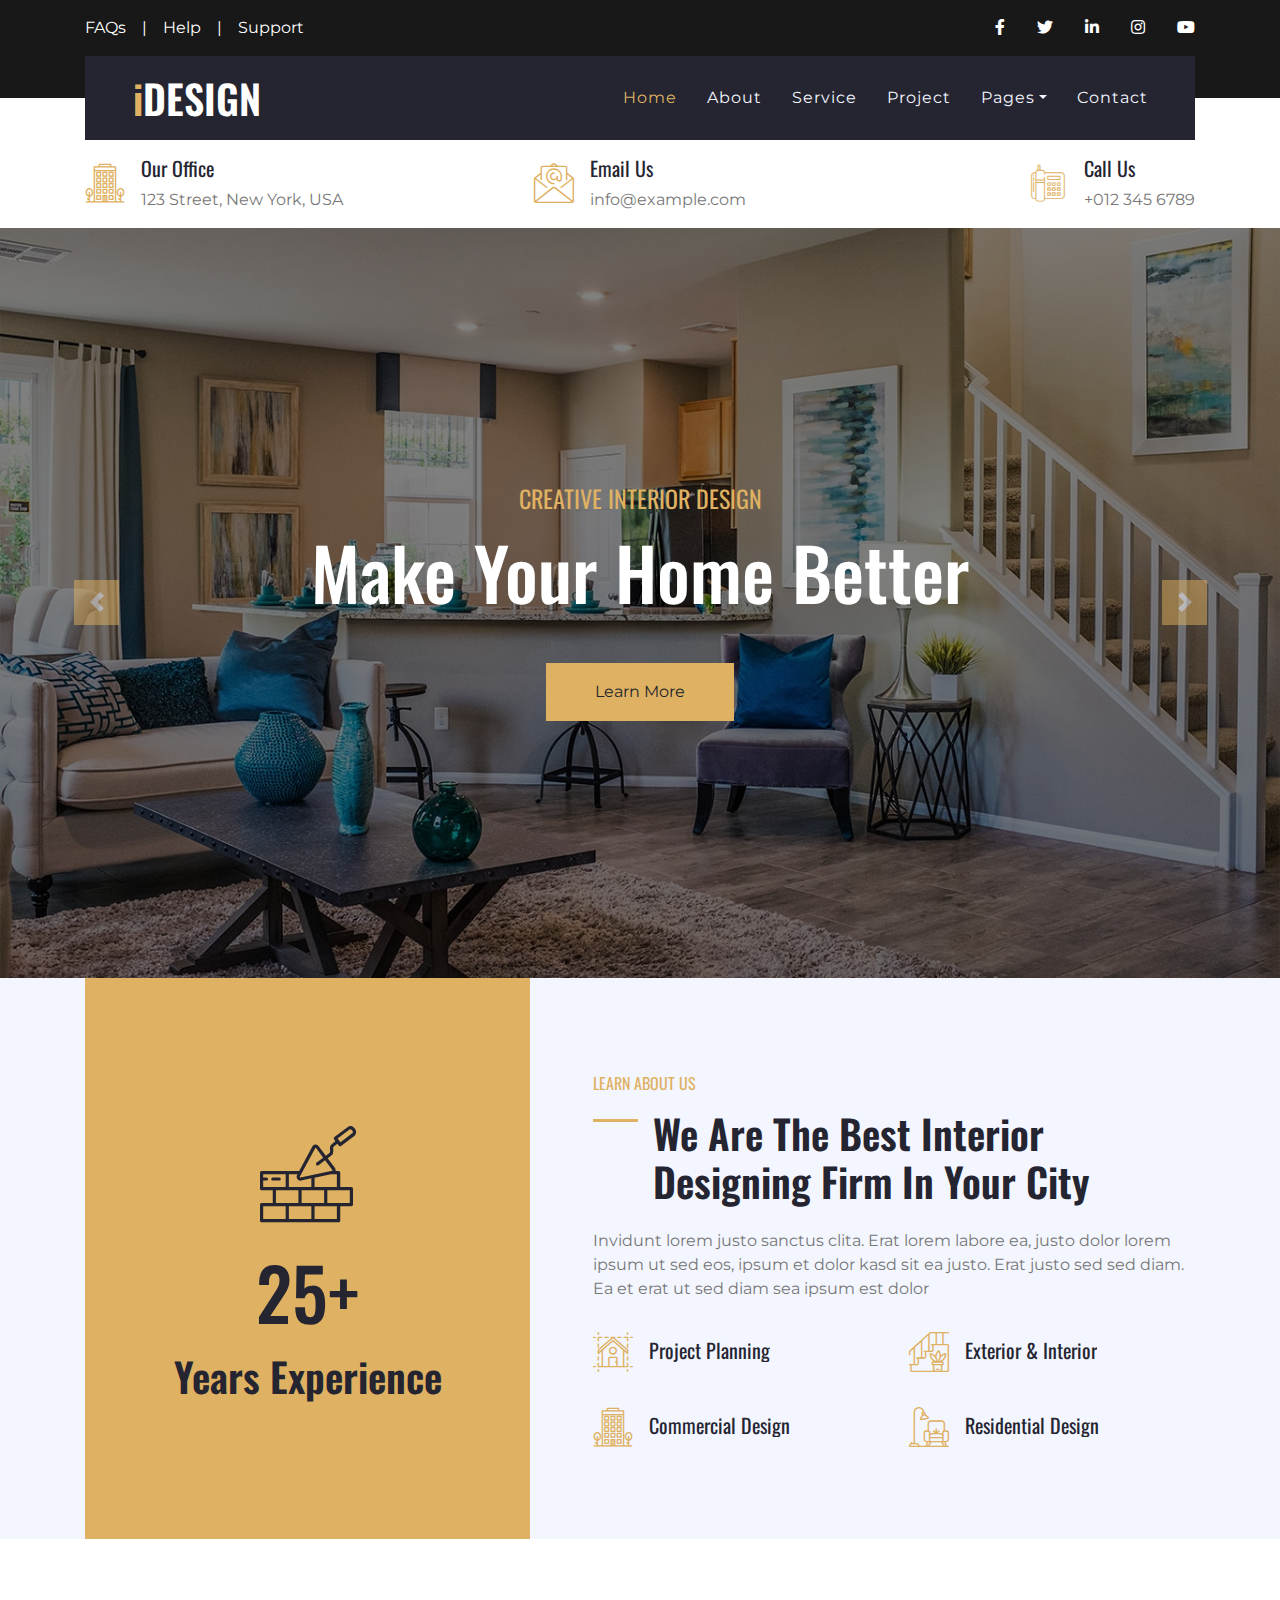
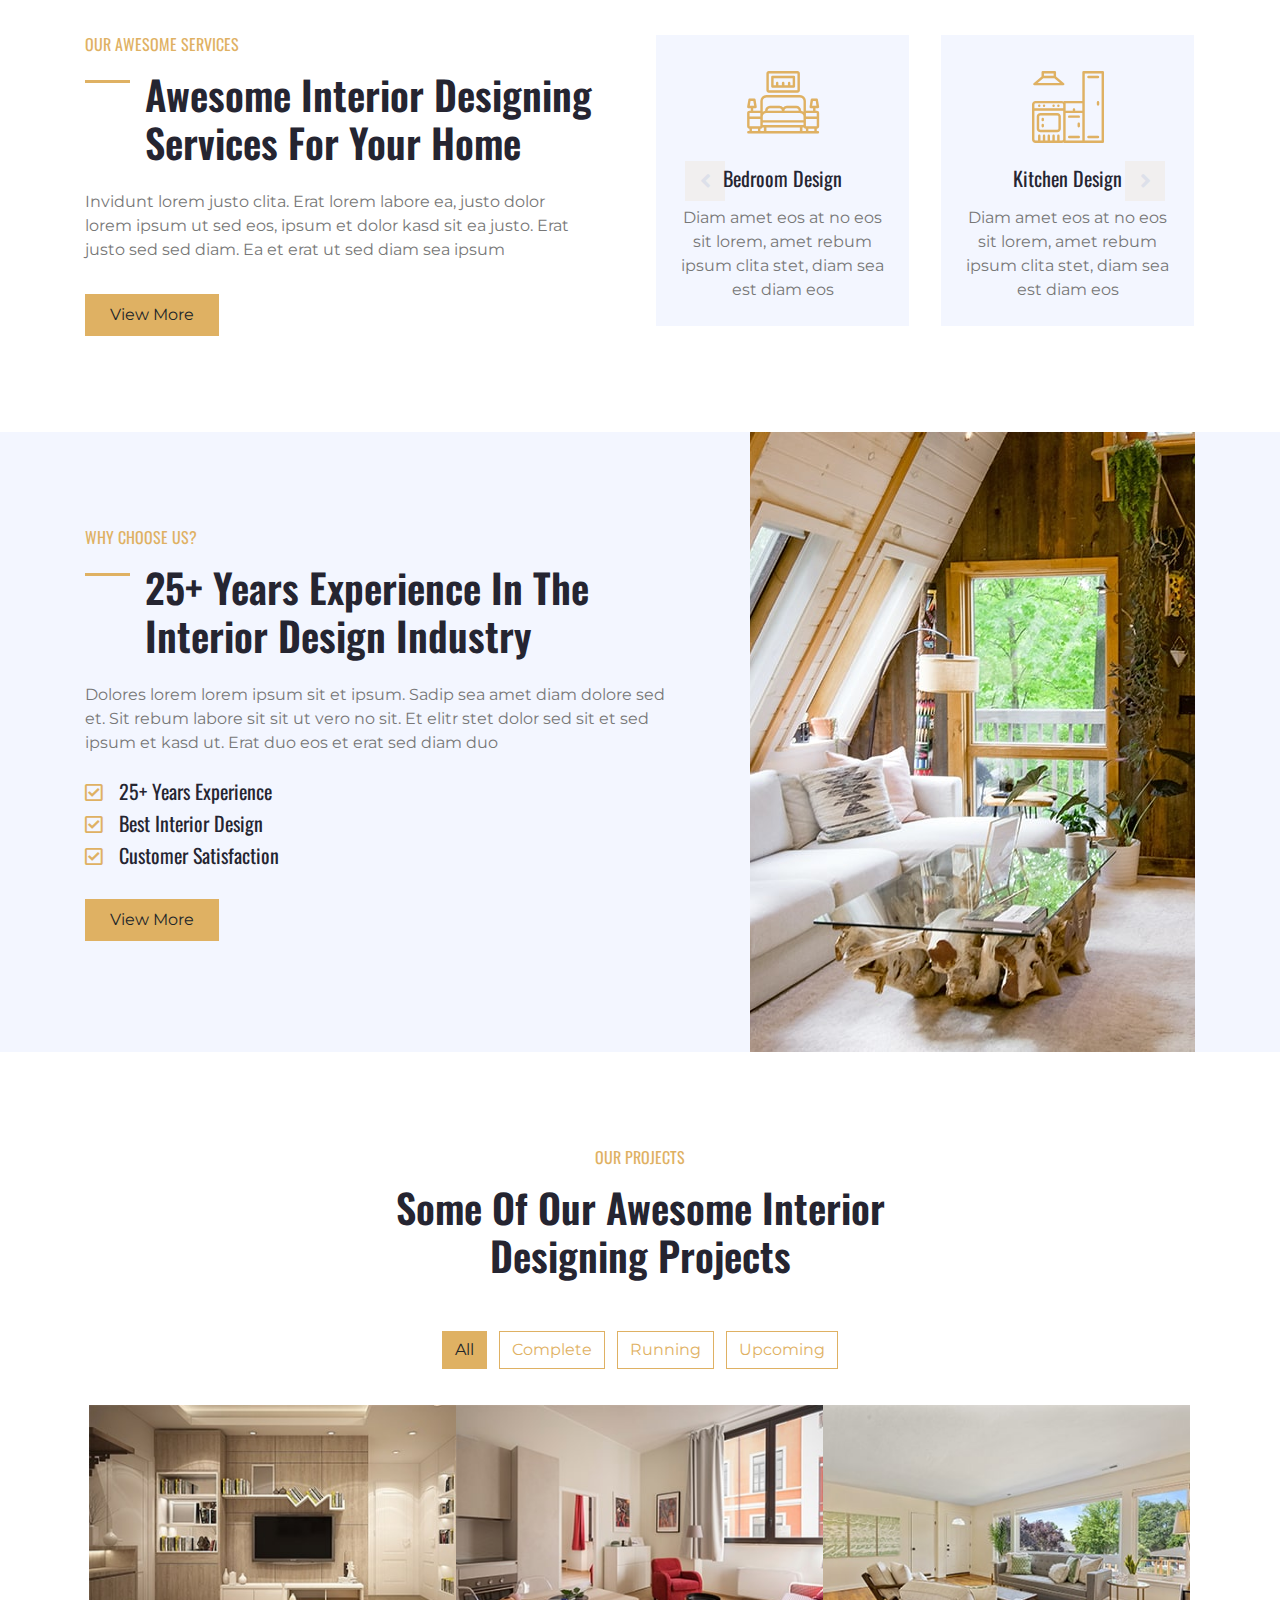
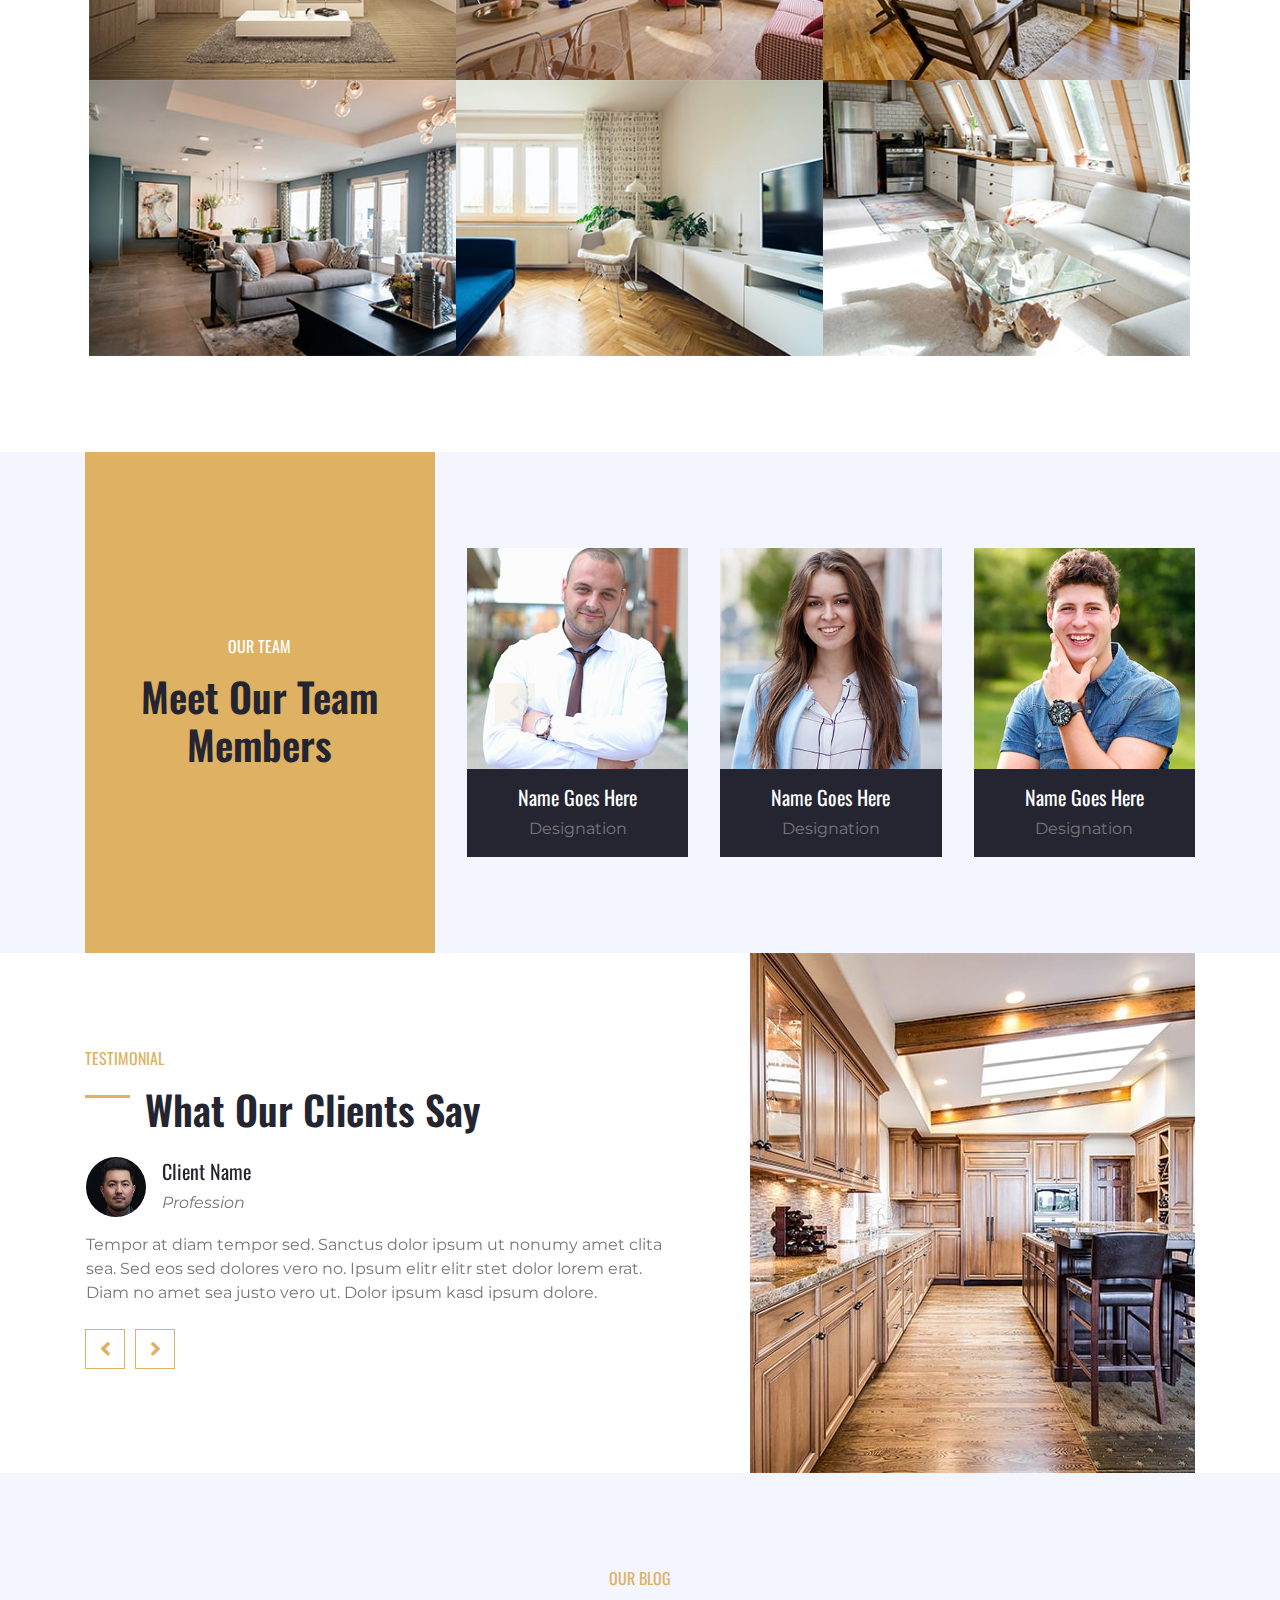
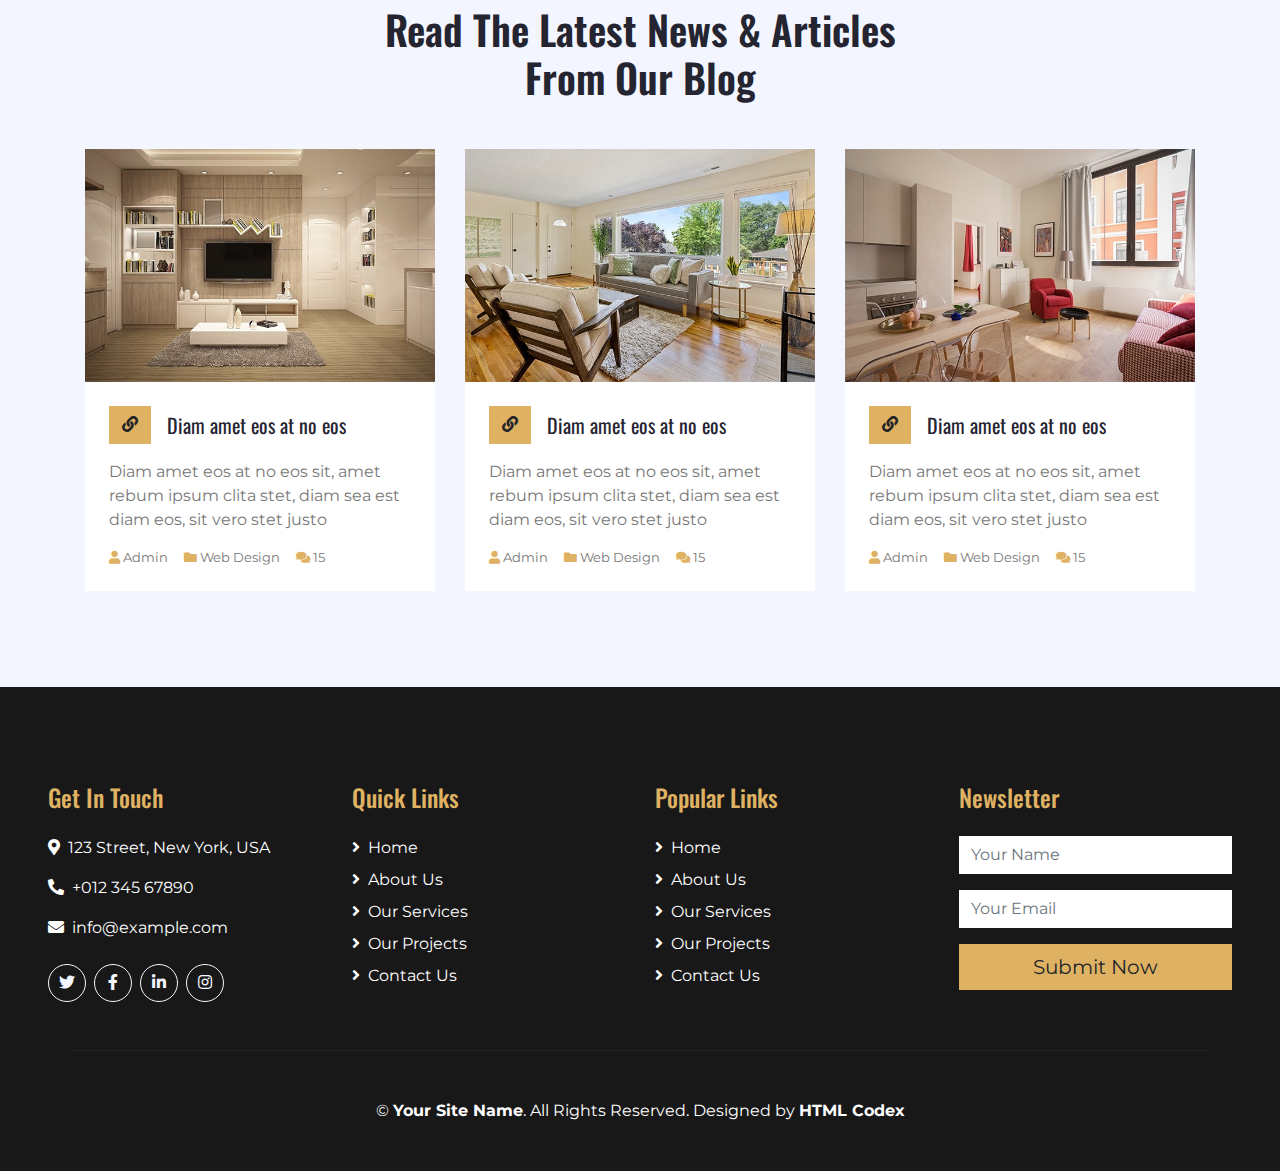
<file: aufa-gipsum/index.html>
<!DOCTYPE html>
<html lang="en">

<head>
    <meta charset="utf-8">
    <title>iDESIGN - Interior Design HTML Template</title>
    <meta content="width=device-width, initial-scale=1.0" name="viewport">
    <meta content="Free HTML Templates" name="keywords">
    <meta content="Free HTML Templates" name="description">

    <!-- Favicon -->
    <link href="img/favicon.ico" rel="icon">

    <!-- Google Web Fonts -->
    <link href="https://fonts.googleapis.com/css2?family=Montserrat&family=Oswald:wght@400;500;600&display=swap" rel="stylesheet"> 

    <!-- Font Awesome -->
    <link href="https://cdnjs.cloudflare.com/ajax/libs/font-awesome/5.10.0/css/all.min.css" rel="stylesheet">

    <!-- Flaticon Font -->
    <link href="lib/flaticon/font/flaticon.css" rel="stylesheet">

    <!-- Libraries Stylesheet -->
    <link href="lib/owlcarousel/assets/owl.carousel.min.css" rel="stylesheet">
    <link href="lib/lightbox/css/lightbox.min.css" rel="stylesheet">

    <!-- Customized Bootstrap Stylesheet -->
    <link href="css/style.css" rel="stylesheet">
</head>

<body>
    <!-- Topbar Start -->
    <div class="container-fluid bg-dark py-3">
        <div class="container">
            <div class="row">
                <div class="col-md-6 text-center text-lg-left mb-2 mb-lg-0">
                    <div class="d-inline-flex align-items-center">
                        <a class="text-white pr-3" href="">FAQs</a>
                        <span class="text-white">|</span>
                        <a class="text-white px-3" href="">Help</a>
                        <span class="text-white">|</span>
                        <a class="text-white pl-3" href="">Support</a>
                    </div>
                </div>
                <div class="col-md-6 text-center text-lg-right">
                    <div class="d-inline-flex align-items-center">
                        <a class="text-white px-3" href="">
                            <i class="fab fa-facebook-f"></i>
                        </a>
                        <a class="text-white px-3" href="">
                            <i class="fab fa-twitter"></i>
                        </a>
                        <a class="text-white px-3" href="">
                            <i class="fab fa-linkedin-in"></i>
                        </a>
                        <a class="text-white px-3" href="">
                            <i class="fab fa-instagram"></i>
                        </a>
                        <a class="text-white pl-3" href="">
                            <i class="fab fa-youtube"></i>
                        </a>
                    </div>
                </div>
            </div>
        </div>
    </div>
    <!-- Topbar End -->


    <!-- Navbar Start -->
    <div class="container-fluid position-relative nav-bar p-0">
        <div class="container position-relative" style="z-index: 9;">
            <nav class="navbar navbar-expand-lg bg-secondary navbar-dark py-3 py-lg-0 pl-3 pl-lg-5">
                <a href="" class="navbar-brand">
                    <h1 class="m-0 display-5 text-white"><span class="text-primary">i</span>DESIGN</h1>
                </a>
                <button type="button" class="navbar-toggler" data-toggle="collapse" data-target="#navbarCollapse">
                    <span class="navbar-toggler-icon"></span>
                </button>
                <div class="collapse navbar-collapse justify-content-between px-3" id="navbarCollapse">
                    <div class="navbar-nav ml-auto py-0">
                        <a href="index.html" class="nav-item nav-link active">Home</a>
                        <a href="about.html" class="nav-item nav-link">About</a>
                        <a href="service.html" class="nav-item nav-link">Service</a>
                        <a href="project.html" class="nav-item nav-link">Project</a>
                        <div class="nav-item dropdown">
                            <a href="#" class="nav-link dropdown-toggle" data-toggle="dropdown">Pages</a>
                            <div class="dropdown-menu rounded-0 m-0">
                                <a href="blog.html" class="dropdown-item">Blog Grid</a>
                                <a href="single.html" class="dropdown-item">Blog Detail</a>
                            </div>
                        </div>
                        <a href="contact.html" class="nav-item nav-link">Contact</a>
                    </div>
                </div>
            </nav>
        </div>
    </div>
    <!-- Navbar End -->


    <!-- Under Nav Start -->
    <div class="container-fluid bg-white py-3">
        <div class="container">
            <div class="row">
                <div class="col-lg-4 text-left mb-3 mb-lg-0">
                    <div class="d-inline-flex text-left">
                        <h1 class="flaticon-office font-weight-normal text-primary m-0 mr-3"></h1>
                        <div class="d-flex flex-column">
                            <h5>Our Office</h5>
                            <p class="m-0">123 Street, New York, USA</p>
                        </div>
                    </div>
                </div>
                <div class="col-lg-4 text-left text-lg-center mb-3 mb-lg-0">
                    <div class="d-inline-flex text-left">
                        <h1 class="flaticon-email font-weight-normal text-primary m-0 mr-3"></h1>
                        <div class="d-flex flex-column">
                            <h5>Email Us</h5>
                            <p class="m-0">info@example.com</p>
                        </div>
                    </div>
                </div>
                <div class="col-lg-4 text-left text-lg-right mb-3 mb-lg-0">
                    <div class="d-inline-flex text-left">
                        <h1 class="flaticon-telephone font-weight-normal text-primary m-0 mr-3"></h1>
                        <div class="d-flex flex-column">
                            <h5>Call Us</h5>
                            <p class="m-0">+012 345 6789</p>
                        </div>
                    </div>
                </div>
            </div>
        </div>
    </div>
    <!-- Under Nav End -->


    <!-- Carousel Start -->
    <div class="container-fluid p-0">
        <div id="header-carousel" class="carousel slide" data-ride="carousel">
            <div class="carousel-inner">
                <div class="carousel-item active">
                    <img class="w-100" src="img/carousel-1.jpg" alt="Image">
                    <div class="carousel-caption d-flex flex-column align-items-center justify-content-center">
                        <div class="p-3" style="max-width: 800px;">
                            <h4 class="text-primary text-uppercase font-weight-normal mb-md-3">Creative Interior Design</h4>
                            <h3 class="display-3 text-white mb-md-4">Make Your Home Better</h3>
                            <a href="" class="btn btn-primary py-md-3 px-md-5 mt-2 mt-md-4">Learn More</a>
                        </div>
                    </div>
                </div>
                <div class="carousel-item">
                    <img class="w-100" src="img/carousel-2.jpg" alt="Image">
                    <div class="carousel-caption d-flex flex-column align-items-center justify-content-center">
                        <div class="p-3" style="max-width: 800px;">
                            <h4 class="text-primary text-uppercase font-weight-normal mb-md-3">Creative Interior Design</h4>
                            <h3 class="display-3 text-white mb-md-4">Stay At Home In Peace</h3>
                            <a href="" class="btn btn-primary py-md-3 px-md-5 mt-2 mt-md-4">Learn More</a>
                        </div>
                    </div>
                </div>
            </div>
            <a class="carousel-control-prev" href="#header-carousel" data-slide="prev">
                <div class="btn btn-primary" style="width: 45px; height: 45px;">
                    <span class="carousel-control-prev-icon mb-n2"></span>
                </div>
            </a>
            <a class="carousel-control-next" href="#header-carousel" data-slide="next">
                <div class="btn btn-primary" style="width: 45px; height: 45px;">
                    <span class="carousel-control-next-icon mb-n2"></span>
                </div>
            </a>
        </div>
    </div>
    <!-- Carousel End -->


    <!-- About Start -->
    <div class="container-fluid bg-light">
        <div class="container">
            <div class="row">
                <div class="col-lg-5">
                    <div class="d-flex flex-column align-items-center justify-content-center bg-primary h-100 py-5 px-3">
                        <i class="flaticon-brickwall display-1 font-weight-normal text-secondary mb-3"></i>
                        <h4 class="display-3 mb-3">25+</h4>
                        <h1 class="m-0">Years Experience</h1>
                    </div>
                </div>
                <div class="col-lg-7 m-0 my-lg-5 pt-5 pb-5 pb-lg-2 pl-lg-5">
                    <h6 class="text-primary font-weight-normal text-uppercase mb-3">Learn About Us</h6>
                    <h1 class="mb-4 section-title">We Are The Best Interior Designing Firm In Your City</h1>
                    <p>Invidunt lorem justo sanctus clita. Erat lorem labore ea, justo dolor lorem ipsum ut sed eos, ipsum et dolor kasd sit ea justo. Erat justo sed sed diam. Ea et erat ut sed diam sea ipsum est dolor</p>
                    <div class="row py-2">
                        <div class="col-sm-6">
                            <div class="d-flex align-items-center mb-4">
                                <h1 class="flaticon-house font-weight-normal text-primary m-0 mr-3"></h1>
                                <h5 class="text-truncate m-0">Project Planning</h5>
                            </div>
                        </div>
                        <div class="col-sm-6">
                            <div class="d-flex align-items-center mb-4">
                                <h1 class="flaticon-stairs font-weight-normal text-primary m-0 mr-3"></h1>
                                <h5 class="text-truncate m-0">Exterior & Interior</h5>
                            </div>
                        </div>
                        <div class="col-sm-6">
                            <div class="d-flex align-items-center mb-4">
                                <h1 class="flaticon-office font-weight-normal text-primary m-0 mr-3"></h1>
                                <h5 class="text-truncate m-0">Commercial Design</h5>
                            </div>
                        </div>
                        <div class="col-sm-6">
                            <div class="d-flex align-items-center mb-4">
                                <h1 class="flaticon-living-room font-weight-normal text-primary m-0 mr-3"></h1>
                                <h5 class="text-truncate m-0">Residential Design</h5>
                            </div>
                        </div>
                    </div>
                </div>
            </div>
        </div>
    </div>
    <!-- About End -->


    <!-- Services Start -->
    <div class="container-fluid py-5">
        <div class="container py-5">
            <div class="row">
                <div class="col-lg-6 pr-lg-5">
                    <h6 class="text-primary font-weight-normal text-uppercase mb-3">Our Awesome Services</h6>
                    <h1 class="mb-4 section-title">Awesome Interior Designing Services For Your Home</h1>
                    <p>Invidunt lorem justo clita. Erat lorem labore ea, justo dolor lorem ipsum ut sed eos, ipsum et dolor kasd sit ea justo. Erat justo sed sed diam. Ea et erat ut sed diam sea ipsum</p>
                    <a href="" class="btn btn-primary mt-3 py-2 px-4">View More</a>
                </div>
                <div class="col-lg-6 p-0 pt-5 pt-lg-0">
                    <div class="owl-carousel service-carousel position-relative">
                        <div class="d-flex flex-column text-center bg-light mx-3 p-4">
                            <h3 class="flaticon-bedroom display-3 font-weight-normal text-primary mb-3"></h3>
                            <h5 class="mb-3">Bedroom Design</h5>
                            <p class="m-0">Diam amet eos at no eos sit lorem, amet rebum ipsum clita stet, diam sea est diam eos</p>
                        </div>
                        <div class="d-flex flex-column text-center bg-light mx-3 p-4">
                            <h3 class="flaticon-kitchen display-3 font-weight-normal text-primary mb-3"></h3>
                            <h5 class="mb-3">Kitchen Design</h5>
                            <p class="m-0">Diam amet eos at no eos sit lorem, amet rebum ipsum clita stet, diam sea est diam eos</p>
                        </div>
                        <div class="d-flex flex-column text-center bg-light mx-3 p-4">
                            <h3 class="flaticon-bathroom display-3 font-weight-normal text-primary mb-3"></h3>
                            <h5 class="mb-3">Bathroom Design</h5>
                            <p class="m-0">Diam amet eos at no eos sit lorem, amet rebum ipsum clita stet, diam sea est diam eos</p>
                        </div>
                    </div>
                </div>
            </div>
        </div>
    </div>
    <!-- Services End -->


    <!-- Features Start -->
    <div class="container-fluid bg-light">
        <div class="container">
            <div class="row">
                <div class="col-lg-7 mt-5 py-5 pr-lg-5">
                    <h6 class="text-primary font-weight-normal text-uppercase mb-3">Why Choose Us?</h6>
                    <h1 class="mb-4 section-title">25+ Years Experience In The Interior Design Industry</h1>
                    <p class="mb-4">Dolores lorem lorem ipsum sit et ipsum. Sadip sea amet diam dolore sed et. Sit rebum labore sit sit ut vero no sit. Et elitr stet dolor sed sit et sed ipsum et kasd ut. Erat duo eos et erat sed diam duo</p>
                    <ul class="list-inline">
                        <li><h5><i class="far fa-check-square text-primary mr-3"></i>25+ Years Experience</h5></li>
                        <li><h5><i class="far fa-check-square text-primary mr-3"></i>Best Interior Design</h5></li>
                        <li><h5><i class="far fa-check-square text-primary mr-3"></i>Customer Satisfaction</h5></li>
                    </ul>
                    <a href="" class="btn btn-primary mt-3 py-2 px-4">View More</a>
                </div>
                <div class="col-lg-5">
                    <div class="d-flex flex-column align-items-center justify-content-center h-100 overflow-hidden">
                        <img class="h-100" src="img/feature.jpg" alt="">
                    </div>
                </div>
            </div>
        </div>
    </div>
    <!-- Features End -->


    <!-- Projects Start -->
    <div class="container-fluid py-5">
        <div class="container py-5">
            <div class="row justify-content-center">
                <div class="col-lg-6 col-md-8 col text-center mb-4">
                    <h6 class="text-primary font-weight-normal text-uppercase mb-3">Our Projects</h6>
                    <h1 class="mb-4">Some Of Our Awesome Interior Designing Projects</h1>
                </div>
            </div>
            <div class="row">
                <div class="col-12 text-center mb-2">
                    <ul class="list-inline mb-4" id="portfolio-flters">
                        <li class="btn btn-outline-primary m-1 active"  data-filter="*">All</li>
                        <li class="btn btn-outline-primary m-1" data-filter=".first">Complete</li>
                        <li class="btn btn-outline-primary m-1" data-filter=".second">Running</li>
                        <li class="btn btn-outline-primary m-1" data-filter=".third">Upcoming</li>
                    </ul>
                </div>
            </div>
            <div class="row mx-1 portfolio-container">
                <div class="col-lg-4 col-md-6 col-sm-12 p-0 portfolio-item first">
                    <div class="position-relative overflow-hidden">
                        <div class="portfolio-img d-flex align-items-center justify-content-center">
                            <img class="img-fluid" src="img/portfolio-1.jpg" alt="">
                        </div>
                        <div class="portfolio-text bg-secondary d-flex flex-column align-items-center justify-content-center">
                            <h4 class="text-white mb-4">Project Name</h4>
                            <div class="d-flex align-items-center justify-content-center">
                                <a class="btn btn-outline-primary m-1" href="">
                                    <i class="fa fa-link"></i>
                                </a>
                                <a class="btn btn-outline-primary m-1" href="img/portfolio-1.jpg" data-lightbox="portfolio">
                                    <i class="fa fa-eye"></i>
                                </a>
                            </div>
                        </div>
                    </div>
                </div>
                <div class="col-lg-4 col-md-6 col-sm-12 p-0 portfolio-item second">
                    <div class="position-relative overflow-hidden">
                        <div class="portfolio-img d-flex align-items-center justify-content-center">
                            <img class="img-fluid" src="img/portfolio-2.jpg" alt="">
                        </div>
                        <div class="portfolio-text bg-secondary d-flex flex-column align-items-center justify-content-center">
                            <h4 class="text-white mb-4">Project Name</h4>
                            <div class="d-flex align-items-center justify-content-center">
                                <a class="btn btn-outline-primary m-1" href="">
                                    <i class="fa fa-link"></i>
                                </a>
                                <a class="btn btn-outline-primary m-1" href="img/portfolio-2.jpg" data-lightbox="portfolio">
                                    <i class="fa fa-eye"></i>
                                </a>
                            </div>
                        </div>
                    </div>
                </div>
                <div class="col-lg-4 col-md-6 col-sm-12 p-0 portfolio-item third">
                    <div class="position-relative overflow-hidden">
                        <div class="portfolio-img d-flex align-items-center justify-content-center">
                            <img class="img-fluid" src="img/portfolio-3.jpg" alt="">
                        </div>
                        <div class="portfolio-text bg-secondary d-flex flex-column align-items-center justify-content-center">
                            <h4 class="text-white mb-4">Project Name</h4>
                            <div class="d-flex align-items-center justify-content-center">
                                <a class="btn btn-outline-primary m-1" href="">
                                    <i class="fa fa-link"></i>
                                </a>
                                <a class="btn btn-outline-primary m-1" href="img/portfolio-3.jpg" data-lightbox="portfolio">
                                    <i class="fa fa-eye"></i>
                                </a>
                            </div>
                        </div>
                    </div>
                </div>
                <div class="col-lg-4 col-md-6 col-sm-12 p-0 portfolio-item first">
                    <div class="position-relative overflow-hidden">
                        <div class="portfolio-img d-flex align-items-center justify-content-center">
                            <img class="img-fluid" src="img/portfolio-4.jpg" alt="">
                        </div>
                        <div class="portfolio-text bg-secondary d-flex flex-column align-items-center justify-content-center">
                            <h4 class="text-white mb-4">Project Name</h4>
                            <div class="d-flex align-items-center justify-content-center">
                                <a class="btn btn-outline-primary m-1" href="">
                                    <i class="fa fa-link"></i>
                                </a>
                                <a class="btn btn-outline-primary m-1" href="img/portfolio-4.jpg" data-lightbox="portfolio">
                                    <i class="fa fa-eye"></i>
                                </a>
                            </div>
                        </div>
                    </div>
                </div>
                <div class="col-lg-4 col-md-6 col-sm-12 p-0 portfolio-item second">
                    <div class="position-relative overflow-hidden">
                        <div class="portfolio-img d-flex align-items-center justify-content-center">
                            <img class="img-fluid" src="img/portfolio-5.jpg" alt="">
                        </div>
                        <div class="portfolio-text bg-secondary d-flex flex-column align-items-center justify-content-center">
                            <h4 class="text-white mb-4">Project Name</h4>
                            <div class="d-flex align-items-center justify-content-center">
                                <a class="btn btn-outline-primary m-1" href="">
                                    <i class="fa fa-link"></i>
                                </a>
                                <a class="btn btn-outline-primary m-1" href="img/portfolio-5.jpg" data-lightbox="portfolio">
                                    <i class="fa fa-eye"></i>
                                </a>
                            </div>
                        </div>
                    </div>
                </div>
                <div class="col-lg-4 col-md-6 col-sm-12 p-0 portfolio-item third">
                    <div class="position-relative overflow-hidden">
                        <div class="portfolio-img d-flex align-items-center justify-content-center">
                            <img class="img-fluid" src="img/portfolio-6.jpg" alt="">
                        </div>
                        <div class="portfolio-text bg-secondary d-flex flex-column align-items-center justify-content-center">
                            <h4 class="text-white mb-4">Project Name</h4>
                            <div class="d-flex align-items-center justify-content-center">
                                <a class="btn btn-outline-primary m-1" href="">
                                    <i class="fa fa-link"></i>
                                </a>
                                <a class="btn btn-outline-primary m-1" href="img/portfolio-6.jpg" data-lightbox="portfolio">
                                    <i class="fa fa-eye"></i>
                                </a>
                            </div>
                        </div>
                    </div>
                </div>
            </div>
        </div>
    </div>
    <!-- Projects End -->


    <!-- Team Start -->
    <div class="container-fluid bg-light">
        <div class="container">
            <div class="row">
                <div class="col-md-4 col-sm-6">
                    <div class="py-5 px-4 h-100 bg-primary d-flex flex-column align-items-center justify-content-center">
                        <h6 class="text-white font-weight-normal text-uppercase mb-3">Our Team</h6>
                        <h1 class="mb-0 text-center">Meet Our Team Members</h1>
                    </div>
                </div>
                <div class="col-md-8 col-sm-6 p-0 py-sm-5">
                    <div class="owl-carousel team-carousel position-relative p-0 py-sm-5">
                        <div class="team d-flex flex-column text-center mx-3">
                            <div class="position-relative">
                                <img class="img-fluid w-100" src="img/team-1.jpg" alt="">
                                <div class="team-social d-flex align-items-center justify-content-center w-100 h-100 position-absolute">
                                    <a class="btn btn-outline-primary text-center mr-2 px-0" style="width: 38px; height: 38px;" href="#"><i class="fab fa-twitter"></i></a>
                                    <a class="btn btn-outline-primary text-center mr-2 px-0" style="width: 38px; height: 38px;" href="#"><i class="fab fa-facebook-f"></i></a>
                                    <a class="btn btn-outline-primary text-center px-0" style="width: 38px; height: 38px;" href="#"><i class="fab fa-linkedin-in"></i></a>
                                </div>
                            </div>
                            <div class="d-flex flex-column bg-secondary text-center py-3">
                                <h5 class="text-white">Name Goes Here</h5>
                                <p class="m-0">Designation</p>
                            </div>
                        </div>
                        <div class="team d-flex flex-column text-center mx-3">
                            <div class="position-relative">
                                <img class="img-fluid w-100" src="img/team-2.jpg" alt="">
                                <div class="team-social d-flex align-items-center justify-content-center w-100 h-100 position-absolute">
                                    <a class="btn btn-outline-primary text-center mr-2 px-0" style="width: 38px; height: 38px;" href="#"><i class="fab fa-twitter"></i></a>
                                    <a class="btn btn-outline-primary text-center mr-2 px-0" style="width: 38px; height: 38px;" href="#"><i class="fab fa-facebook-f"></i></a>
                                    <a class="btn btn-outline-primary text-center px-0" style="width: 38px; height: 38px;" href="#"><i class="fab fa-linkedin-in"></i></a>
                                </div>
                            </div>
                            <div class="d-flex flex-column bg-secondary text-center py-3">
                                <h5 class="text-white">Name Goes Here</h5>
                                <p class="m-0">Designation</p>
                            </div>
                        </div>
                        <div class="team d-flex flex-column text-center mx-3">
                            <div class="position-relative">
                                <img class="img-fluid w-100" src="img/team-3.jpg" alt="">
                                <div class="team-social d-flex align-items-center justify-content-center w-100 h-100 position-absolute">
                                    <a class="btn btn-outline-primary text-center mr-2 px-0" style="width: 38px; height: 38px;" href="#"><i class="fab fa-twitter"></i></a>
                                    <a class="btn btn-outline-primary text-center mr-2 px-0" style="width: 38px; height: 38px;" href="#"><i class="fab fa-facebook-f"></i></a>
                                    <a class="btn btn-outline-primary text-center px-0" style="width: 38px; height: 38px;" href="#"><i class="fab fa-linkedin-in"></i></a>
                                </div>
                            </div>
                            <div class="d-flex flex-column bg-secondary text-center py-3">
                                <h5 class="text-white">Name Goes Here</h5>
                                <p class="m-0">Designation</p>
                            </div>
                        </div>
                        <div class="team d-flex flex-column text-center mx-3">
                            <div class="position-relative">
                                <img class="img-fluid w-100" src="img/team-4.jpg" alt="">
                                <div class="team-social d-flex align-items-center justify-content-center w-100 h-100 position-absolute">
                                    <a class="btn btn-outline-primary text-center mr-2 px-0" style="width: 38px; height: 38px;" href="#"><i class="fab fa-twitter"></i></a>
                                    <a class="btn btn-outline-primary text-center mr-2 px-0" style="width: 38px; height: 38px;" href="#"><i class="fab fa-facebook-f"></i></a>
                                    <a class="btn btn-outline-primary text-center px-0" style="width: 38px; height: 38px;" href="#"><i class="fab fa-linkedin-in"></i></a>
                                </div>
                            </div>
                            <div class="d-flex flex-column bg-secondary text-center py-3">
                                <h5 class="text-white">Name Goes Here</h5>
                                <p class="m-0">Designation</p>
                            </div>
                        </div>
                    </div>
                </div>
            </div>
        </div>
    </div>
    <!-- Team End -->


    <!-- Testimonial Start -->
    <div class="container-fluid">
        <div class="container">
            <div class="row">
                <div class="col-md-7 py-5 pr-md-5">
                    <h6 class="text-primary font-weight-normal text-uppercase mb-3 pt-5">Testimonial</h6>
                    <h1 class="mb-4 section-title">What Our Clients Say</h1>
                    <div class="owl-carousel testimonial-carousel position-relative pb-5 mb-md-5">
                        <div class="d-flex flex-column">
                            <div class="d-flex align-items-center mb-3">
                                <img class="img-fluid rounded-circle" src="img/testimonial-1.jpg" style="width: 60px; height: 60px;" alt="">
                                <div class="ml-3">
                                    <h5>Client Name</h5>
                                    <i>Profession</i>
                                </div>
                            </div>
                            <p>Tempor at diam tempor sed. Sanctus dolor ipsum ut nonumy amet clita sea. Sed eos sed dolores vero no. Ipsum elitr elitr stet dolor  lorem erat. Diam no amet sea justo vero ut. Dolor ipsum kasd ipsum dolore.</p>
                        </div>
                        <div class="d-flex flex-column">
                            <div class="d-flex align-items-center mb-3">
                                <img class="img-fluid rounded-circle" src="img/testimonial-2.jpg" style="width: 60px; height: 60px;" alt="">
                                <div class="ml-3">
                                    <h5>Client Name</h5>
                                    <i>Profession</i>
                                </div>
                            </div>
                            <p class="m-0">Tempor at diam tempor sed. Sanctus dolor ipsum ut nonumy amet clita sea. Sed eos sed dolores vero no. Ipsum elitr elitr stet dolor  lorem erat. Diam no amet sea justo vero ut. Dolor ipsum kasd ipsum dolore.</p>
                        </div>
                    </div>
                </div>
                <div class="col-md-5">
                    <div class="d-flex flex-column align-items-center justify-content-center h-100 overflow-hidden">
                        <img class="h-100" src="img/testimonial.jpg" alt="">
                    </div>
                </div>
            </div>
        </div>
    </div>
    <!-- Testimonial End -->


    <!-- Blog Start -->
    <div class="container-fluid bg-light pt-5">
        <div class="container py-5">
            <div class="row justify-content-center">
                <div class="col-lg-6 col-md-8 col text-center mb-4">
                    <h6 class="text-primary font-weight-normal text-uppercase mb-3">Our Blog</h6>
                    <h1 class="mb-4">Read The Latest News & Articles From Our Blog</h1>
                </div>
            </div>
            <div class="row pb-3">
                <div class="col-md-4 mb-4">
                    <div class="card border-0 mb-2">
                        <img class="card-img-top" src="img/blog-1.jpg" alt="">
                        <div class="card-body bg-white p-4">
                            <div class="d-flex align-items-center mb-3">
                                <a class="btn btn-primary" href=""><i class="fa fa-link"></i></a>
                                <h5 class="m-0 ml-3 text-truncate">Diam amet eos at no eos</h5>
                            </div>
                            <p>Diam amet eos at no eos sit, amet rebum ipsum clita stet, diam sea est diam eos, sit vero stet justo</p>
                            <div class="d-flex">
                                <small class="mr-3"><i class="fa fa-user text-primary"></i> Admin</small>
                                <small class="mr-3"><i class="fa fa-folder text-primary"></i> Web Design</small>
                                <small class="mr-3"><i class="fa fa-comments text-primary"></i> 15</small>
                            </div>
                        </div>
                    </div>
                </div>
                <div class="col-md-4 mb-4">
                    <div class="card border-0 mb-2">
                        <img class="card-img-top" src="img/blog-2.jpg" alt="">
                        <div class="card-body bg-white p-4">
                            <div class="d-flex align-items-center mb-3">
                                <a class="btn btn-primary" href=""><i class="fa fa-link"></i></a>
                                <h5 class="m-0 ml-3 text-truncate">Diam amet eos at no eos</h5>
                            </div>
                            <p>Diam amet eos at no eos sit, amet rebum ipsum clita stet, diam sea est diam eos, sit vero stet justo</p>
                            <div class="d-flex">
                                <small class="mr-3"><i class="fa fa-user text-primary"></i> Admin</small>
                                <small class="mr-3"><i class="fa fa-folder text-primary"></i> Web Design</small>
                                <small class="mr-3"><i class="fa fa-comments text-primary"></i> 15</small>
                            </div>
                        </div>
                    </div>
                </div>
                <div class="col-md-4 mb-4">
                    <div class="card border-0 mb-2">
                        <img class="card-img-top" src="img/blog-3.jpg" alt="">
                        <div class="card-body bg-white p-4">
                            <div class="d-flex align-items-center mb-3">
                                <a class="btn btn-primary" href=""><i class="fa fa-link"></i></a>
                                <h5 class="m-0 ml-3 text-truncate">Diam amet eos at no eos</h5>
                            </div>
                            <p>Diam amet eos at no eos sit, amet rebum ipsum clita stet, diam sea est diam eos, sit vero stet justo</p>
                            <div class="d-flex">
                                <small class="mr-3"><i class="fa fa-user text-primary"></i> Admin</small>
                                <small class="mr-3"><i class="fa fa-folder text-primary"></i> Web Design</small>
                                <small class="mr-3"><i class="fa fa-comments text-primary"></i> 15</small>
                            </div>
                        </div>
                    </div>
                </div>
            </div>
        </div>
    </div>
    <!-- Blog End -->


    <!-- Footer Start -->
    <div class="container-fluid bg-dark text-white py-5 px-sm-3 px-md-5">
        <div class="row pt-5">
            <div class="col-lg-3 col-md-6 mb-5">
                <h4 class="text-primary mb-4">Get In Touch</h4>
                <p><i class="fa fa-map-marker-alt mr-2"></i>123 Street, New York, USA</p>
                <p><i class="fa fa-phone-alt mr-2"></i>+012 345 67890</p>
                <p><i class="fa fa-envelope mr-2"></i>info@example.com</p>
                <div class="d-flex justify-content-start mt-4">
                    <a class="btn btn-outline-light rounded-circle text-center mr-2 px-0" style="width: 38px; height: 38px;" href="#"><i class="fab fa-twitter"></i></a>
                    <a class="btn btn-outline-light rounded-circle text-center mr-2 px-0" style="width: 38px; height: 38px;" href="#"><i class="fab fa-facebook-f"></i></a>
                    <a class="btn btn-outline-light rounded-circle text-center mr-2 px-0" style="width: 38px; height: 38px;" href="#"><i class="fab fa-linkedin-in"></i></a>
                    <a class="btn btn-outline-light rounded-circle text-center mr-2 px-0" style="width: 38px; height: 38px;" href="#"><i class="fab fa-instagram"></i></a>
                </div>
            </div>
            <div class="col-lg-3 col-md-6 mb-5">
                <h4 class="text-primary mb-4">Quick Links</h4>
                <div class="d-flex flex-column justify-content-start">
                    <a class="text-white mb-2" href="#"><i class="fa fa-angle-right mr-2"></i>Home</a>
                    <a class="text-white mb-2" href="#"><i class="fa fa-angle-right mr-2"></i>About Us</a>
                    <a class="text-white mb-2" href="#"><i class="fa fa-angle-right mr-2"></i>Our Services</a>
                    <a class="text-white mb-2" href="#"><i class="fa fa-angle-right mr-2"></i>Our Projects</a>
                    <a class="text-white" href="#"><i class="fa fa-angle-right mr-2"></i>Contact Us</a>
                </div>
            </div>
            <div class="col-lg-3 col-md-6 mb-5">
                <h4 class="text-primary mb-4">Popular Links</h4>
                <div class="d-flex flex-column justify-content-start">
                    <a class="text-white mb-2" href="#"><i class="fa fa-angle-right mr-2"></i>Home</a>
                    <a class="text-white mb-2" href="#"><i class="fa fa-angle-right mr-2"></i>About Us</a>
                    <a class="text-white mb-2" href="#"><i class="fa fa-angle-right mr-2"></i>Our Services</a>
                    <a class="text-white mb-2" href="#"><i class="fa fa-angle-right mr-2"></i>Our Projects</a>
                    <a class="text-white" href="#"><i class="fa fa-angle-right mr-2"></i>Contact Us</a>
                </div>
            </div>
            <div class="col-lg-3 col-md-6 mb-5">
                <h4 class="text-primary mb-4">Newsletter</h4>
                <form action="">
                    <div class="form-group">
                        <input type="text" class="form-control border-0" placeholder="Your Name" required="required" />
                    </div>
                    <div class="form-group">
                        <input type="email" class="form-control border-0" placeholder="Your Email" required="required" />
                    </div>
                    <div>
                        <button class="btn btn-lg btn-primary btn-block border-0" type="submit">Submit Now</button>
                    </div>
                </form>
            </div>
        </div>
        <div class="container border-top border-secondary pt-5">
            <p class="m-0 text-center text-white">
                &copy; <a class="text-white font-weight-bold" href="#">Your Site Name</a>. All Rights Reserved. Designed by
                <a class="text-white font-weight-bold" href="https://htmlcodex.com">HTML Codex</a>
            </p>
        </div>
    </div>
    <!-- Footer End -->


    <!-- Back to Top -->
    <a href="#" class="btn btn-lg btn-primary back-to-top"><i class="fa fa-angle-double-up"></i></a>


    <!-- JavaScript Libraries -->
    <script src="https://code.jquery.com/jquery-3.4.1.min.js"></script>
    <script src="https://stackpath.bootstrapcdn.com/bootstrap/4.4.1/js/bootstrap.bundle.min.js"></script>
    <script src="lib/easing/easing.min.js"></script>
    <script src="lib/owlcarousel/owl.carousel.min.js"></script>
    <script src="lib/isotope/isotope.pkgd.min.js"></script>
    <script src="lib/lightbox/js/lightbox.min.js"></script>

    <!-- Contact Javascript File -->
    <script src="mail/jqBootstrapValidation.min.js"></script>
    <script src="mail/contact.js"></script>

    <!-- Template Javascript -->
    <script src="js/main.js"></script>
</body>

</html>
</file>
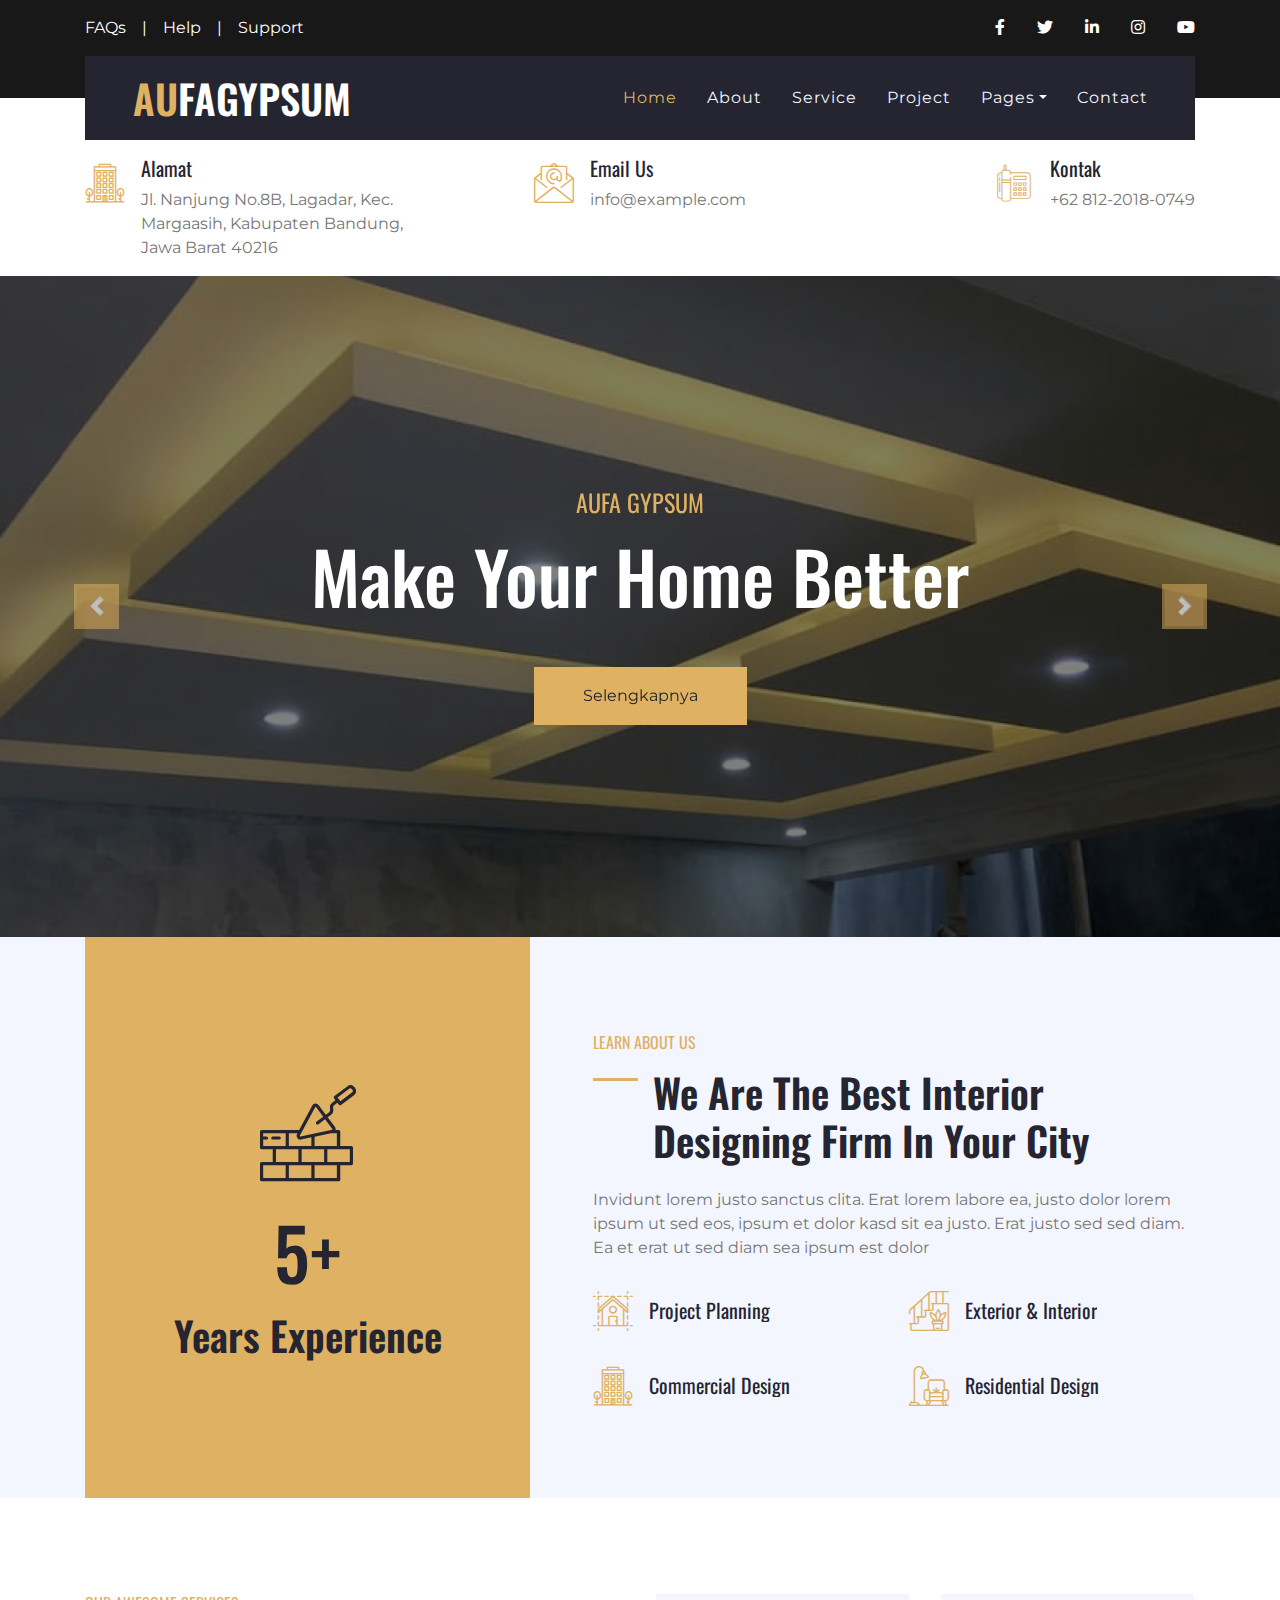
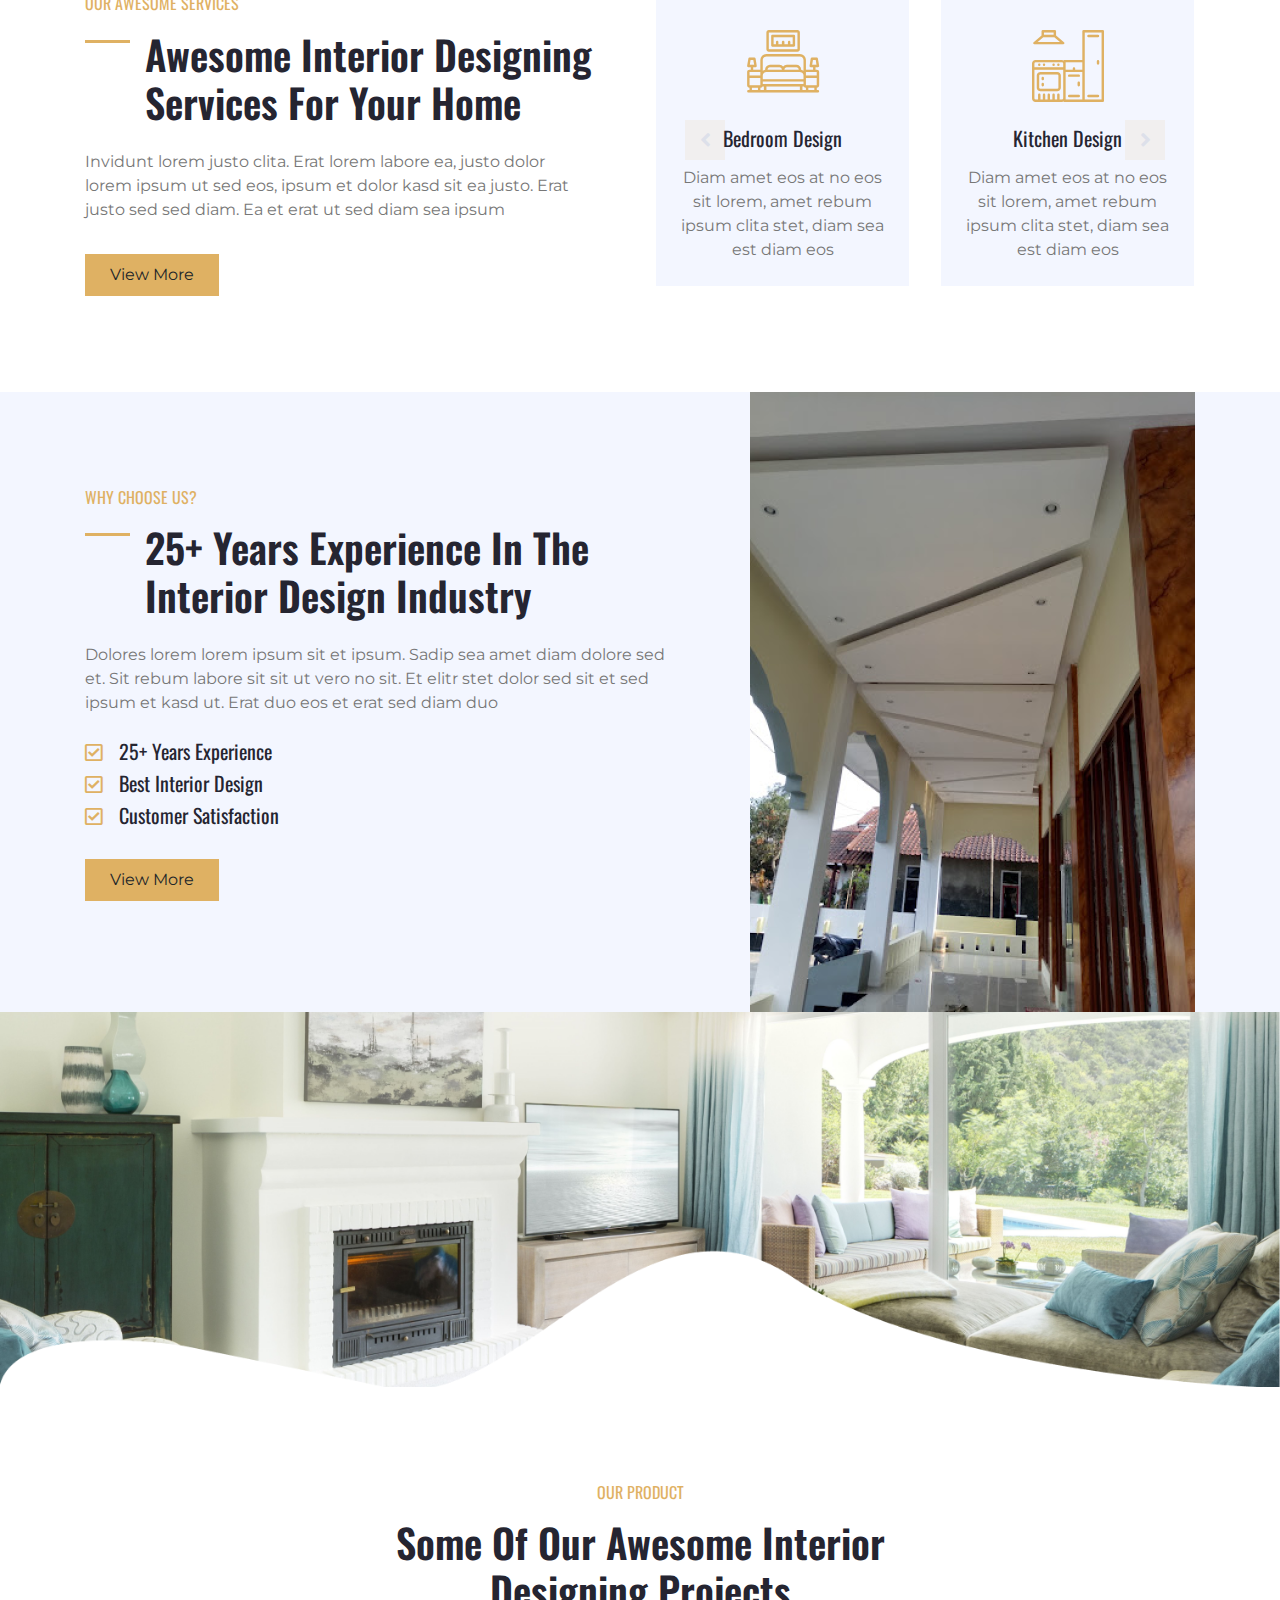
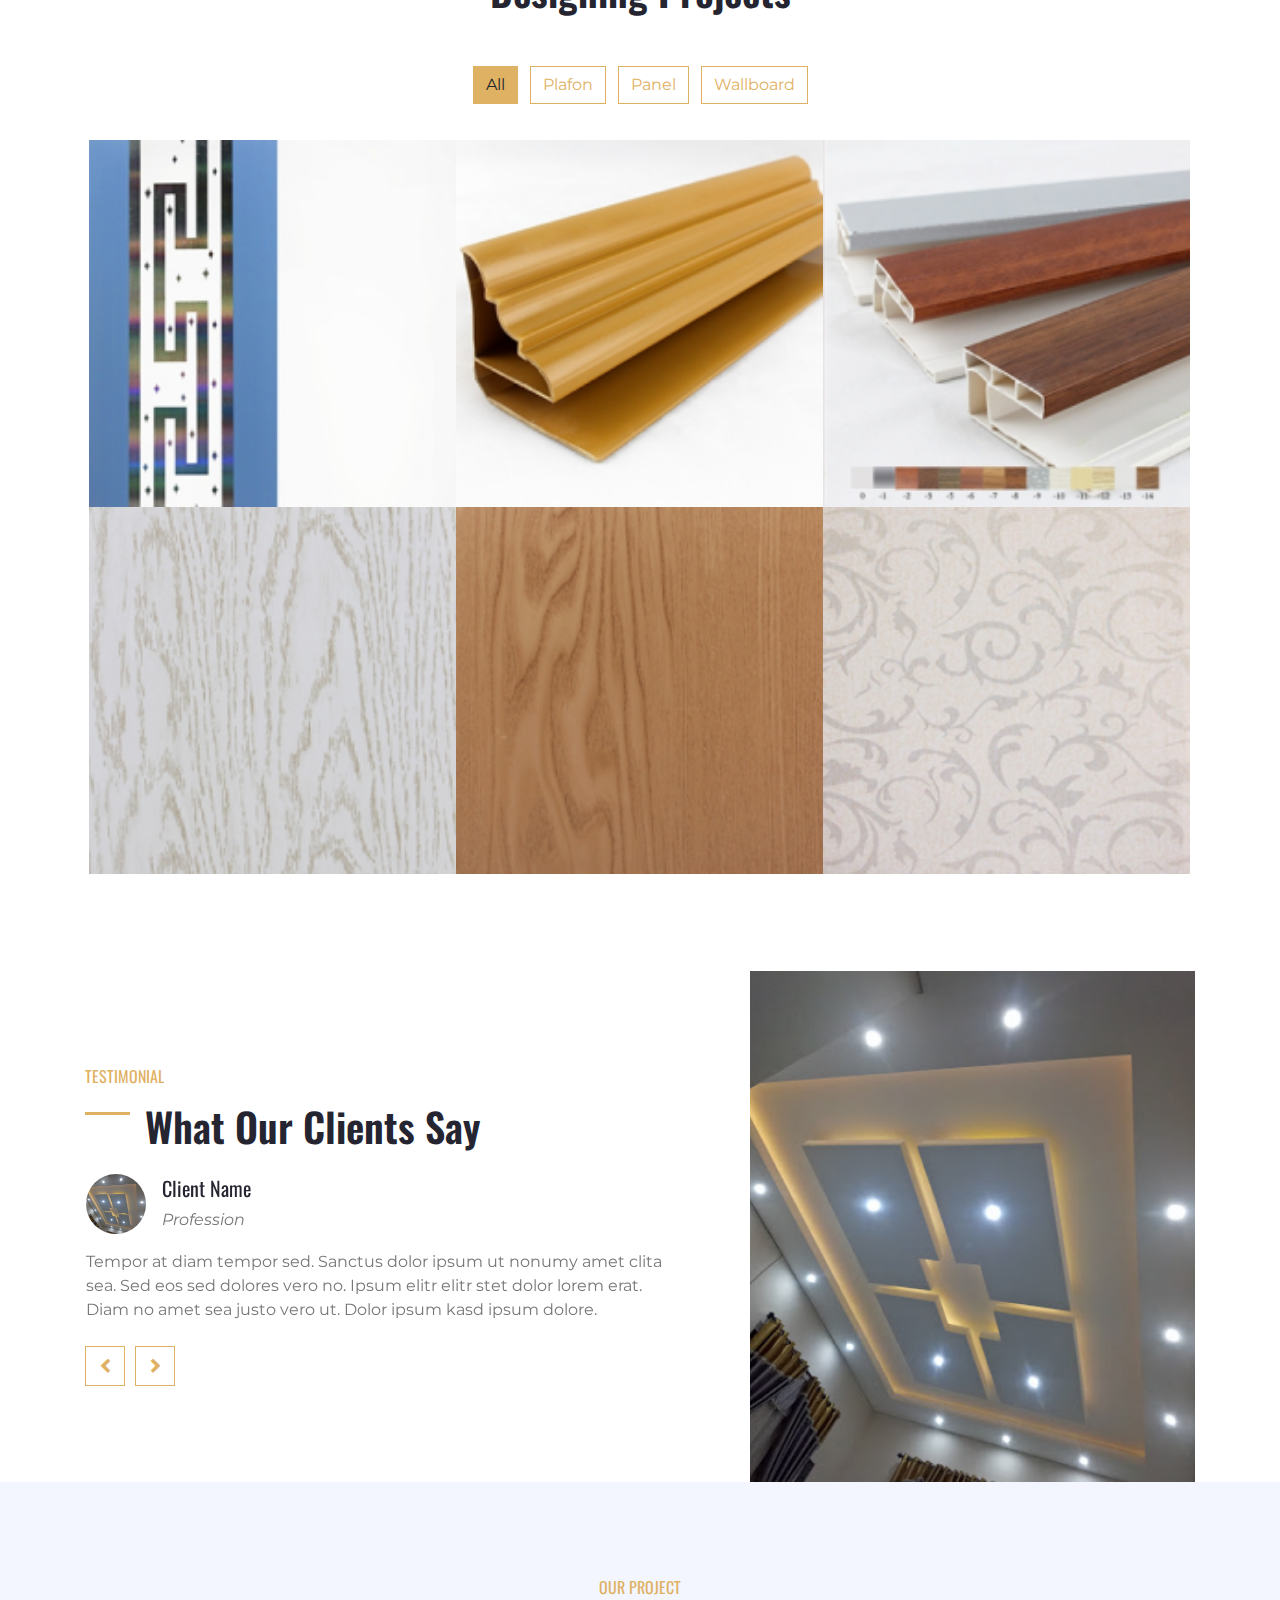
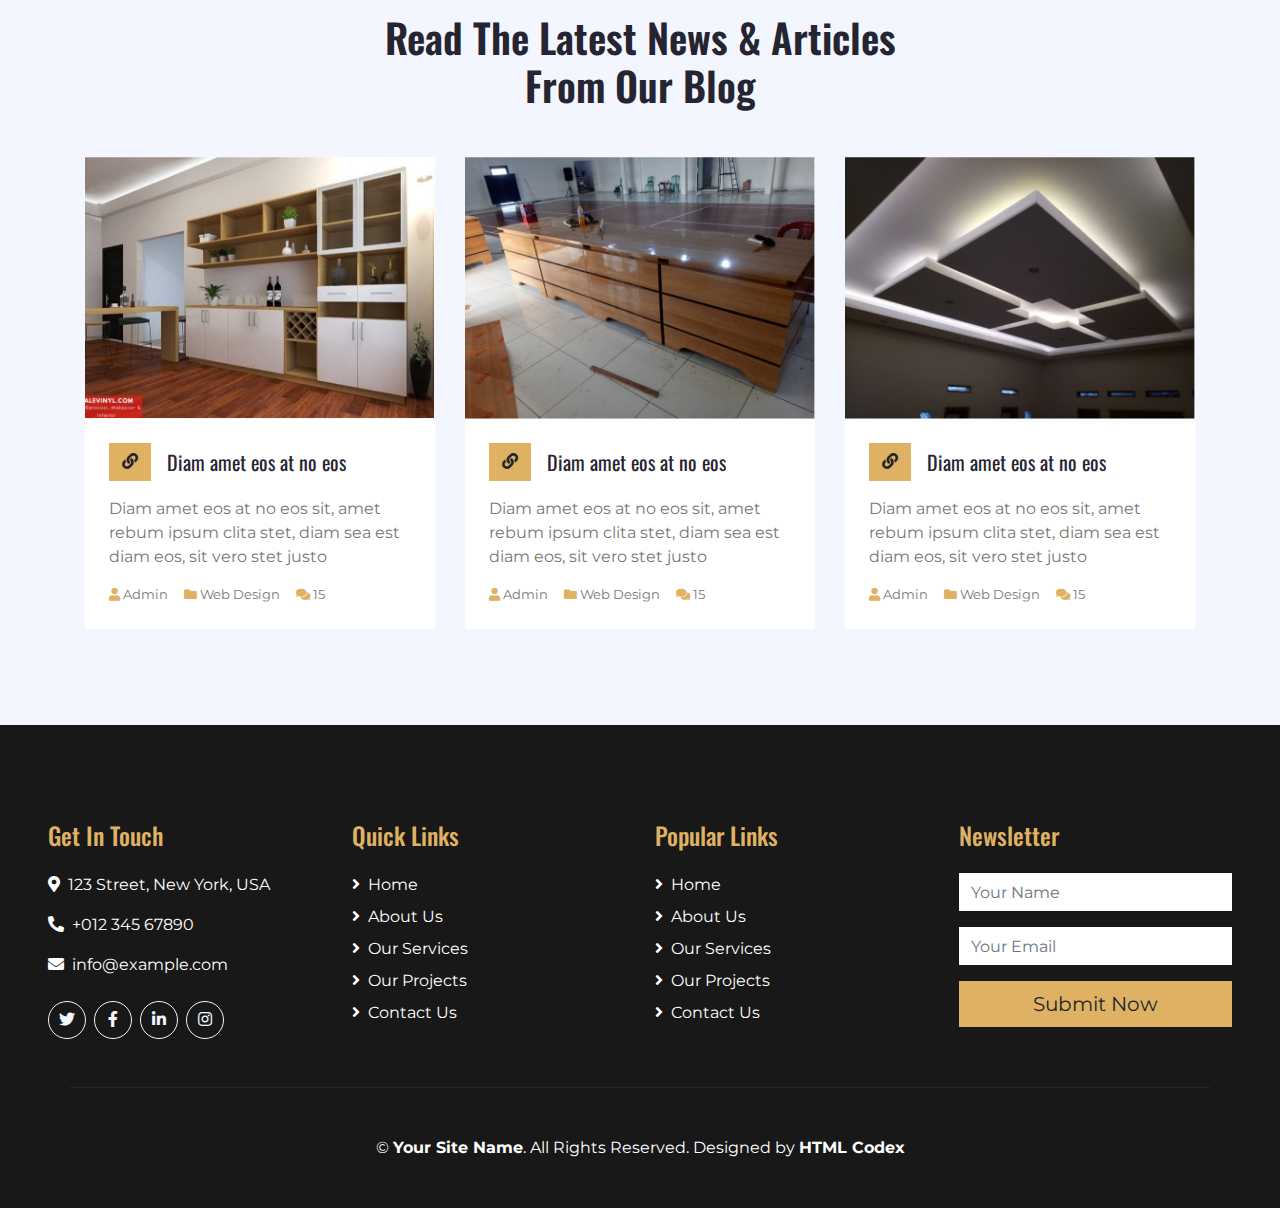
<file: aufa-gypsum/index.html>
<!DOCTYPE html>
<html lang="en">
  <head>
    <meta charset="utf-8" />
    <title>Aufa Gypsum</title>
    <meta content="width=device-width, initial-scale=1.0" name="viewport" />
    <meta content="Free HTML Templates" name="keywords" />
    <meta content="Free HTML Templates" name="description" />

    <!-- Favicon -->
    <link href="img/favicon.ico" rel="icon" />

    <!-- Google Web Fonts -->
    <link href="https://fonts.googleapis.com/css2?family=Montserrat&family=Oswald:wght@400;500;600&display=swap" rel="stylesheet" />

    <!-- Font Awesome -->
    <link href="https://cdnjs.cloudflare.com/ajax/libs/font-awesome/5.10.0/css/all.min.css" rel="stylesheet" />

    <!-- Flaticon Font -->
    <link href="lib/flaticon/font/flaticon.css" rel="stylesheet" />

    <!-- Libraries Stylesheet -->
    <link href="lib/owlcarousel/assets/owl.carousel.min.css" rel="stylesheet" />
    <link href="lib/lightbox/css/lightbox.min.css" rel="stylesheet" />

    <!-- Customized Bootstrap Stylesheet -->
    <link href="css/style.css" rel="stylesheet" />
  </head>

  <body>
    <!-- Topbar Start -->
    <div class="container-fluid bg-dark py-3">
      <div class="container">
        <div class="row">
          <div class="col-md-6 text-center text-lg-left mb-2 mb-lg-0">
            <div class="d-inline-flex align-items-center">
              <a class="text-white pr-3" href="">FAQs</a>
              <span class="text-white">|</span>
              <a class="text-white px-3" href="">Help</a>
              <span class="text-white">|</span>
              <a class="text-white pl-3" href="">Support</a>
            </div>
          </div>
          <div class="col-md-6 text-center text-lg-right">
            <div class="d-inline-flex align-items-center">
              <a class="text-white px-3" href="">
                <i class="fab fa-facebook-f"></i>
              </a>
              <a class="text-white px-3" href="">
                <i class="fab fa-twitter"></i>
              </a>
              <a class="text-white px-3" href="">
                <i class="fab fa-linkedin-in"></i>
              </a>
              <a class="text-white px-3" href="">
                <i class="fab fa-instagram"></i>
              </a>
              <a class="text-white pl-3" href="">
                <i class="fab fa-youtube"></i>
              </a>
            </div>
          </div>
        </div>
      </div>
    </div>
    <!-- Topbar End -->

    <!-- Navbar Start -->
    <div class="container-fluid position-relative nav-bar p-0">
      <div class="container position-relative" style="z-index: 9">
        <nav class="navbar navbar-expand-lg bg-secondary navbar-dark py-3 py-lg-0 pl-3 pl-lg-5">
          <a href="" class="navbar-brand">
            <h1 class="m-0 display-5 text-white"><span class="text-primary">AU</span>FAGYPSUM</h1>
          </a>
          <button type="button" class="navbar-toggler" data-toggle="collapse" data-target="#navbarCollapse">
            <span class="navbar-toggler-icon"></span>
          </button>
          <div class="collapse navbar-collapse justify-content-between px-3" id="navbarCollapse">
            <div class="navbar-nav ml-auto py-0">
              <a href="index.html" class="nav-item nav-link active">Home</a>
              <a href="about.html" class="nav-item nav-link">About</a>
              <a href="service.html" class="nav-item nav-link">Service</a>
              <a href="project.html" class="nav-item nav-link">Project</a>
              <div class="nav-item dropdown">
                <a href="#" class="nav-link dropdown-toggle" data-toggle="dropdown">Pages</a>
                <div class="dropdown-menu rounded-0 m-0">
                  <a href="blog.html" class="dropdown-item">Blog Grid</a>
                  <a href="single.html" class="dropdown-item">Blog Detail</a>
                </div>
              </div>
              <a href="contact.html" class="nav-item nav-link">Contact</a>
            </div>
          </div>
        </nav>
      </div>
    </div>
    <!-- Navbar End -->

    <!-- Under Nav Start -->
    <div class="container-fluid bg-white py-3">
      <div class="container">
        <div class="row">
          <div class="col-lg-4 text-left mb-3 mb-lg-0">
            <div class="d-inline-flex text-left">
              <h1 class="flaticon-office font-weight-normal text-primary m-0 mr-3"></h1>
              <div class="d-flex flex-column">
                <h5>Alamat</h5>
                <p class="m-0">Jl. Nanjung No.8B, Lagadar, Kec. Margaasih, Kabupaten Bandung, Jawa Barat 40216</p>
              </div>
            </div>
          </div>
          <div class="col-lg-4 text-left text-lg-center mb-3 mb-lg-0">
            <div class="d-inline-flex text-left">
              <h1 class="flaticon-email font-weight-normal text-primary m-0 mr-3"></h1>
              <div class="d-flex flex-column">
                <h5>Email Us</h5>
                <p class="m-0">info@example.com</p>
              </div>
            </div>
          </div>
          <div class="col-lg-4 text-left text-lg-right mb-3 mb-lg-0">
            <div class="d-inline-flex text-left">
              <h1 class="flaticon-telephone font-weight-normal text-primary m-0 mr-3"></h1>
              <div class="d-flex flex-column">
                <h5>Kontak</h5>
                <p class="m-0">+62 812-2018-0749</p>
              </div>
            </div>
          </div>
        </div>
      </div>
    </div>
    <!-- Under Nav End -->

    <!-- Carousel Start -->
    <div class="container-fluid p-0">
      <div id="header-carousel" class="carousel slide" data-ride="carousel">
        <div class="carousel-inner">
          <div class="carousel-item active">
            <img class="w-100" src="img/carousel gipsum1.png" alt="Image" />
            <div class="carousel-caption d-flex flex-column align-items-center justify-content-center">
              <div class="p-3" style="max-width: 800px">
                <h4 class="text-primary text-uppercase font-weight-normal mb-md-3">Aufa Gypsum</h4>
                <h3 class="display-3 text-white mb-md-4">Make Your Home Better</h3>
                <a href="" class="btn btn-primary py-md-3 px-md-5 mt-2 mt-md-4">Selengkapnya</a>
              </div>
            </div>
          </div>
          <div class="carousel-item">
            <img class="w-100" src="img/carousel1.png" alt="Image" />
            <div class="carousel-caption d-flex flex-column align-items-center justify-content-center">
              <div class="p-3" style="max-width: 800px">
                <h4 class="text-primary text-uppercase font-weight-normal mb-md-3">Aufa Gypsum</h4>
                <h3 class="display-3 text-white mb-md-4">Stay at Home Comfortably</h3>
                <a href="" class="btn btn-primary py-md-3 px-md-5 mt-2 mt-md-4">Selengkapnya</a>
              </div>
            </div>
          </div>
        <a class="carousel-control-prev" href="#header-carousel" data-slide="prev">
          <div class="btn btn-primary" style="width: 45px; height: 45px">
            <span class="carousel-control-prev-icon mb-n2"></span>
          </div>
        </a>
        <a class="carousel-control-next" href="#header-carousel" data-slide="next">
          <div class="btn btn-primary" style="width: 45px; height: 45px">
            <span class="carousel-control-next-icon mb-n2"></span>
          </div>
        </a>
      </div>
    </div>
    <!-- Carousel End -->

    <!-- About Start -->
    <div class="container-fluid bg-light">
      <div class="container">
        <div class="row">
          <div class="col-lg-5">
            <div class="d-flex flex-column align-items-center justify-content-center bg-primary h-100 py-5 px-3">
              <i class="flaticon-brickwall display-1 font-weight-normal text-secondary mb-3"></i>
              <h4 class="display-3 mb-3">5+</h4>
              <h1 class="m-0">Years Experience</h1>
            </div>
          </div>
          <div class="col-lg-7 m-0 my-lg-5 pt-5 pb-5 pb-lg-2 pl-lg-5">
            <h6 class="text-primary font-weight-normal text-uppercase mb-3">Learn About Us</h6>
            <h1 class="mb-4 section-title">We Are The Best Interior Designing Firm In Your City</h1>
            <p>Invidunt lorem justo sanctus clita. Erat lorem labore ea, justo dolor lorem ipsum ut sed eos, ipsum et dolor kasd sit ea justo. Erat justo sed sed diam. Ea et erat ut sed diam sea ipsum est dolor</p>
            <div class="row py-2">
              <div class="col-sm-6">
                <div class="d-flex align-items-center mb-4">
                  <h1 class="flaticon-house font-weight-normal text-primary m-0 mr-3"></h1>
                  <h5 class="text-truncate m-0">Project Planning</h5>
                </div>
              </div>
              <div class="col-sm-6">
                <div class="d-flex align-items-center mb-4">
                  <h1 class="flaticon-stairs font-weight-normal text-primary m-0 mr-3"></h1>
                  <h5 class="text-truncate m-0">Exterior & Interior</h5>
                </div>
              </div>
              <div class="col-sm-6">
                <div class="d-flex align-items-center mb-4">
                  <h1 class="flaticon-office font-weight-normal text-primary m-0 mr-3"></h1>
                  <h5 class="text-truncate m-0">Commercial Design</h5>
                </div>
              </div>
              <div class="col-sm-6">
                <div class="d-flex align-items-center mb-4">
                  <h1 class="flaticon-living-room font-weight-normal text-primary m-0 mr-3"></h1>
                  <h5 class="text-truncate m-0">Residential Design</h5>
                </div>
              </div>
            </div>
          </div>
        </div>
      </div>
    </div>
    <!-- About End -->

    <!-- Services Start -->
    <div class="container-fluid py-5">
      <div class="container py-5">
        <div class="row">
          <div class="col-lg-6 pr-lg-5">
            <h6 class="text-primary font-weight-normal text-uppercase mb-3">Our Awesome Services</h6>
            <h1 class="mb-4 section-title">Awesome Interior Designing Services For Your Home</h1>
            <p>Invidunt lorem justo clita. Erat lorem labore ea, justo dolor lorem ipsum ut sed eos, ipsum et dolor kasd sit ea justo. Erat justo sed sed diam. Ea et erat ut sed diam sea ipsum</p>
            <a href="" class="btn btn-primary mt-3 py-2 px-4">View More</a>
          </div>
          <div class="col-lg-6 p-0 pt-5 pt-lg-0">
            <div class="owl-carousel service-carousel position-relative">
              <div class="d-flex flex-column text-center bg-light mx-3 p-4">
                <h3 class="flaticon-bedroom display-3 font-weight-normal text-primary mb-3"></h3>
                <h5 class="mb-3">Bedroom Design</h5>
                <p class="m-0">Diam amet eos at no eos sit lorem, amet rebum ipsum clita stet, diam sea est diam eos</p>
              </div>
              <div class="d-flex flex-column text-center bg-light mx-3 p-4">
                <h3 class="flaticon-kitchen display-3 font-weight-normal text-primary mb-3"></h3>
                <h5 class="mb-3">Kitchen Design</h5>
                <p class="m-0">Diam amet eos at no eos sit lorem, amet rebum ipsum clita stet, diam sea est diam eos</p>
              </div>
              <div class="d-flex flex-column text-center bg-light mx-3 p-4">
                <h3 class="flaticon-bathroom display-3 font-weight-normal text-primary mb-3"></h3>
                <h5 class="mb-3">Bathroom Design</h5>
                <p class="m-0">Diam amet eos at no eos sit lorem, amet rebum ipsum clita stet, diam sea est diam eos</p>
              </div>
            </div>
          </div>
        </div>
      </div>
    </div>
    <!-- Services End -->

    <!-- Features Start -->
    <div class="container-fluid bg-light">
      <div class="container">
        <div class="row">
          <div class="col-lg-7 mt-5 py-5 pr-lg-5">
            <h6 class="text-primary font-weight-normal text-uppercase mb-3">Why Choose Us?</h6>
            <h1 class="mb-4 section-title">25+ Years Experience In The Interior Design Industry</h1>
            <p class="mb-4">Dolores lorem lorem ipsum sit et ipsum. Sadip sea amet diam dolore sed et. Sit rebum labore sit sit ut vero no sit. Et elitr stet dolor sed sit et sed ipsum et kasd ut. Erat duo eos et erat sed diam duo</p>
            <ul class="list-inline">
              <li>
                <h5><i class="far fa-check-square text-primary mr-3"></i>25+ Years Experience</h5>
              </li>
              <li>
                <h5><i class="far fa-check-square text-primary mr-3"></i>Best Interior Design</h5>
              </li>
              <li>
                <h5><i class="far fa-check-square text-primary mr-3"></i>Customer Satisfaction</h5>
              </li>
            </ul>
            <a href="" class="btn btn-primary mt-3 py-2 px-4">View More</a>
          </div>
          <div class="col-lg-5">
            <div class="d-flex flex-column align-items-center justify-content-center h-100 overflow-hidden">
              <img class="h-100" src="img/aufa service.png" alt="" />
            </div>
          </div>
        </div>
      </div>
    </div>
    <!-- Features End -->

    <!-- Background Space -->
    <div>
      <img src="img/bg-space.png" width="100%" height="auto" alt="">
    </div>
    <!-- Background Space End -->

    <!-- Projects Start -->
    <div class="container-fluid py-5">
      <div class="container py-5">
        <div class="row justify-content-center">
          <div class="col-lg-6 col-md-8 col text-center mb-4">
            <h6 class="text-primary font-weight-normal text-uppercase mb-3">Our Product</h6>
            <h1 class="mb-4">Some Of Our Awesome Interior Designing Projects</h1>
          </div>
        </div>
        <div class="row">
          <div class="col-12 text-center mb-2">
            <ul class="list-inline mb-4" id="portfolio-flters">
              <li class="btn btn-outline-primary m-1 active" data-filter="*">All</li>
              <li class="btn btn-outline-primary m-1" data-filter=".first">Plafon</li>
              <li class="btn btn-outline-primary m-1" data-filter=".second">Panel</li>
              <li class="btn btn-outline-primary m-1" data-filter=".third">Wallboard</li>
            </ul>
          </div>
        </div>
        <div class="row mx-1 portfolio-container">
          <div class="col-lg-4 col-md-6 col-sm-12 p-0 portfolio-item first">
            <div class="position-relative overflow-hidden">
              <div class="portfolio-img d-flex align-items-center justify-content-center">
                <img class="img-fluid" src="img/Light Sky Blue with Silver Mozaic ( PVC Ceiling ).png" alt="" />
              </div>
              <div class="portfolio-text bg-secondary d-flex flex-column align-items-center justify-content-center">
                <h4 class="text-white mb-4">Light Sky Blue with Silver Mozaic</h4>
                <div class="d-flex align-items-center justify-content-center">
                  <a class="btn btn-outline-primary m-1" href="">
                    <i class="fa fa-link"></i>
                  </a>
                  <a class="btn btn-outline-primary m-1" href="img/Light Sky Blue with Silver Mozaic ( PVC Ceiling ).png" data-lightbox="portfolio">
                    <i class="fa fa-eye"></i>
                  </a>
                </div>
              </div>
            </div>
          </div>
          <div class="col-lg-4 col-md-6 col-sm-12 p-0 portfolio-item second">
            <div class="position-relative overflow-hidden">
              <div class="portfolio-img d-flex align-items-center justify-content-center">
                <img class="img-fluid" src="img/LS 308-1.png" alt="" />
              </div>
              <div class="portfolio-text bg-secondary d-flex flex-column align-items-center justify-content-center">
                <h4 class="text-white mb-4">LS 308</h4>
                <div class="d-flex align-items-center justify-content-center">
                  <a class="btn btn-outline-primary m-1" href="">
                    <i class="fa fa-link"></i>
                  </a>
                  <a class="btn btn-outline-primary m-1" href="img/LS 308-1.png" data-lightbox="portfolio">
                    <i class="fa fa-eye"></i>
                  </a>
                </div>
              </div>
            </div>
          </div>
          <div class="col-lg-4 col-md-6 col-sm-12 p-0 portfolio-item third">
            <div class="position-relative overflow-hidden">
              <div class="portfolio-img d-flex align-items-center justify-content-center">
                <img class="img-fluid" src="img/LS 302.png" alt="" />
              </div>
              <div class="portfolio-text bg-secondary d-flex flex-column align-items-center justify-content-center">
                <h4 class="text-white mb-4">LS 302</h4>
                <div class="d-flex align-items-center justify-content-center">
                  <a class="btn btn-outline-primary m-1" href="">
                    <i class="fa fa-link"></i>
                  </a>
                  <a class="btn btn-outline-primary m-1" href="img/LS 302.png" data-lightbox="portfolio">
                    <i class="fa fa-eye"></i>
                  </a>
                </div>
              </div>
            </div>
          </div>
          <div class="col-lg-4 col-md-6 col-sm-12 p-0 portfolio-item first">
            <div class="position-relative overflow-hidden">
              <div class="portfolio-img d-flex align-items-center justify-content-center">
                <img class="img-fluid" src="img/White Woods ( PVC Ceiling ).png" alt="" />
              </div>
              <div class="portfolio-text bg-secondary d-flex flex-column align-items-center justify-content-center">
                <h4 class="text-white mb-4">White Woods</h4>
                <div class="d-flex align-items-center justify-content-center">
                  <a class="btn btn-outline-primary m-1" href="">
                    <i class="fa fa-link"></i>
                  </a>
                  <a class="btn btn-outline-primary m-1" href="img/White Woods ( PVC Ceiling ).png" data-lightbox="portfolio">
                    <i class="fa fa-eye"></i>
                  </a>
                </div>
              </div>
            </div>
          </div>
          <div class="col-lg-4 col-md-6 col-sm-12 p-0 portfolio-item second">
            <div class="position-relative overflow-hidden">
              <div class="portfolio-img d-flex align-items-center justify-content-center">
                <img class="img-fluid" src="img/Natural Beech Wood ( PVC Ceiling ).png" alt="" />
              </div>
              <div class="portfolio-text bg-secondary d-flex flex-column align-items-center justify-content-center">
                <h4 class="text-white mb-4">Natural Beech Wood</h4>
                <div class="d-flex align-items-center justify-content-center">
                  <a class="btn btn-outline-primary m-1" href="">
                    <i class="fa fa-link"></i>
                  </a>
                  <a class="btn btn-outline-primary m-1" href="img/Natural Beech Wood ( PVC Ceiling ).png" data-lightbox="portfolio">
                    <i class="fa fa-eye"></i>
                  </a>
                </div>
              </div>
            </div>
          </div>
          <div class="col-lg-4 col-md-6 col-sm-12 p-0 portfolio-item third">
            <div class="position-relative overflow-hidden">
              <div class="portfolio-img d-flex align-items-center justify-content-center">
                <img class="img-fluid" src="img/Flower Drop ( PVC Ceiling ).png" alt="" />
              </div>
              <div class="portfolio-text bg-secondary d-flex flex-column align-items-center justify-content-center">
                <h4 class="text-white mb-4">Flower Drop </h4>
                <div class="d-flex align-items-center justify-content-center">
                  <a class="btn btn-outline-primary m-1" href="">
                    <i class="fa fa-link"></i>
                  </a>
                  <a class="btn btn-outline-primary m-1" href="img/Flower Drop ( PVC Ceiling ).png" data-lightbox="portfolio">
                    <i class="fa fa-eye"></i>
                  </a>
                </div>
              </div>
            </div>
          </div>
        </div>
      </div>
    </div>
    <!-- Projects End -->

    <!-- Team Start -->
    <!-- <div class="container-fluid bg-light">
      <div class="container">
        <div class="row">
          <div class="col-md-4 col-sm-6">
            <div class="py-5 px-4 h-100 bg-primary d-flex flex-column align-items-center justify-content-center">
              <h6 class="text-white font-weight-normal text-uppercase mb-3">Our Team</h6>
              <h1 class="mb-0 text-center">Meet Our Team Members</h1>
            </div>
          </div>
          <div class="col-md-8 col-sm-6 p-0 py-sm-5">
            <div class="owl-carousel team-carousel position-relative p-0 py-sm-5">
              <div class="team d-flex flex-column text-center mx-3">
                <div class="position-relative">
                  <img class="img-fluid w-100" src="img/team-1.jpg" alt="" />
                  <div class="team-social d-flex align-items-center justify-content-center w-100 h-100 position-absolute">
                    <a class="btn btn-outline-primary text-center mr-2 px-0" style="width: 38px; height: 38px" href="#"><i class="fab fa-twitter"></i></a>
                    <a class="btn btn-outline-primary text-center mr-2 px-0" style="width: 38px; height: 38px" href="#"><i class="fab fa-facebook-f"></i></a>
                    <a class="btn btn-outline-primary text-center px-0" style="width: 38px; height: 38px" href="#"><i class="fab fa-linkedin-in"></i></a>
                  </div>
                </div>
                <div class="d-flex flex-column bg-secondary text-center py-3">
                  <h5 class="text-white">Name Goes Here</h5>
                  <p class="m-0">Designation</p>
                </div>
              </div>
              <div class="team d-flex flex-column text-center mx-3">
                <div class="position-relative">
                  <img class="img-fluid w-100" src="img/team-2.jpg" alt="" />
                  <div class="team-social d-flex align-items-center justify-content-center w-100 h-100 position-absolute">
                    <a class="btn btn-outline-primary text-center mr-2 px-0" style="width: 38px; height: 38px" href="#"><i class="fab fa-twitter"></i></a>
                    <a class="btn btn-outline-primary text-center mr-2 px-0" style="width: 38px; height: 38px" href="#"><i class="fab fa-facebook-f"></i></a>
                    <a class="btn btn-outline-primary text-center px-0" style="width: 38px; height: 38px" href="#"><i class="fab fa-linkedin-in"></i></a>
                  </div>
                </div>
                <div class="d-flex flex-column bg-secondary text-center py-3">
                  <h5 class="text-white">Name Goes Here</h5>
                  <p class="m-0">Designation</p>
                </div>
              </div>
              <div class="team d-flex flex-column text-center mx-3">
                <div class="position-relative">
                  <img class="img-fluid w-100" src="img/team-3.jpg" alt="" />
                  <div class="team-social d-flex align-items-center justify-content-center w-100 h-100 position-absolute">
                    <a class="btn btn-outline-primary text-center mr-2 px-0" style="width: 38px; height: 38px" href="#"><i class="fab fa-twitter"></i></a>
                    <a class="btn btn-outline-primary text-center mr-2 px-0" style="width: 38px; height: 38px" href="#"><i class="fab fa-facebook-f"></i></a>
                    <a class="btn btn-outline-primary text-center px-0" style="width: 38px; height: 38px" href="#"><i class="fab fa-linkedin-in"></i></a>
                  </div>
                </div>
                <div class="d-flex flex-column bg-secondary text-center py-3">
                  <h5 class="text-white">Name Goes Here</h5>
                  <p class="m-0">Designation</p>
                </div>
              </div>
              <div class="team d-flex flex-column text-center mx-3">
                <div class="position-relative">
                  <img class="img-fluid w-100" src="img/team-4.jpg" alt="" />
                  <div class="team-social d-flex align-items-center justify-content-center w-100 h-100 position-absolute">
                    <a class="btn btn-outline-primary text-center mr-2 px-0" style="width: 38px; height: 38px" href="#"><i class="fab fa-twitter"></i></a>
                    <a class="btn btn-outline-primary text-center mr-2 px-0" style="width: 38px; height: 38px" href="#"><i class="fab fa-facebook-f"></i></a>
                    <a class="btn btn-outline-primary text-center px-0" style="width: 38px; height: 38px" href="#"><i class="fab fa-linkedin-in"></i></a>
                  </div>
                </div>
                <div class="d-flex flex-column bg-secondary text-center py-3">
                  <h5 class="text-white">Name Goes Here</h5>
                  <p class="m-0">Designation</p>
                </div>
              </div>
            </div>
          </div>
        </div>
      </div>
    </div> -->
    <!-- Team End -->

    <!-- Testimonial Start -->
    <div class="container-fluid">
      <div class="container">
        <div class="row">
          <div class="col-md-7 py-5 pr-md-5">
            <h6 class="text-primary font-weight-normal text-uppercase mb-3 pt-5">Testimonial</h6>
            <h1 class="mb-4 section-title">What Our Clients Say</h1>
            <div class="owl-carousel testimonial-carousel position-relative pb-5 mb-md-5">
              <div class="d-flex flex-column">
                <div class="d-flex align-items-center mb-3">
                  <img class="img-fluid rounded-circle" src="img/Gypsum 8 1.png" style="width: 60px; height: 60px" alt="" />
                  <div class="ml-3">
                    <h5>Client Name</h5>
                    <i>Profession</i>
                  </div>
                </div>
                <p>Tempor at diam tempor sed. Sanctus dolor ipsum ut nonumy amet clita sea. Sed eos sed dolores vero no. Ipsum elitr elitr stet dolor lorem erat. Diam no amet sea justo vero ut. Dolor ipsum kasd ipsum dolore.</p>
              </div>
              <div class="d-flex flex-column">
                <div class="d-flex align-items-center mb-3">
                  <img class="img-fluid rounded-circle" src="img/testimonial-2.jpg" style="width: 60px; height: 60px" alt="" />
                  <div class="ml-3">
                    <h5>Client Name</h5>
                    <i>Profession</i>
                  </div>
                </div>
                <p class="m-0">Tempor at diam tempor sed. Sanctus dolor ipsum ut nonumy amet clita sea. Sed eos sed dolores vero no. Ipsum elitr elitr stet dolor lorem erat. Diam no amet sea justo vero ut. Dolor ipsum kasd ipsum dolore.</p>
              </div>
            </div>
          </div>
          <div class="col-md-5">
            <div class="d-flex flex-column align-items-center justify-content-center h-100 overflow-hidden">
              <img class="h-100" src="img/Gypsum 8 1.png" alt="" />
            </div>
          </div>
        </div>
      </div>
    </div>
    <!-- Testimonial End -->

    <!-- Blog Start -->
    <div class="container-fluid bg-light pt-5">
      <div class="container py-5">
        <div class="row justify-content-center">
          <div class="col-lg-6 col-md-8 col text-center mb-4">
            <h6 class="text-primary font-weight-normal text-uppercase mb-3">Our project</h6>
            <h1 class="mb-4">Read The Latest News & Articles From Our Blog</h1>
          </div>
        </div>
        <div class="row pb-3">
          <div class="col-md-4 mb-4">
            <div class="card border-0 mb-2">
              <img class="card-img-top" src="img/diva1.png" alt="" />
              <div class="card-body bg-white p-4">
                <div class="d-flex align-items-center mb-3">
                  <a class="btn btn-primary" href=""><i class="fa fa-link"></i></a>
                  <h5 class="m-0 ml-3 text-truncate">Diam amet eos at no eos</h5>
                </div>
                <p>Diam amet eos at no eos sit, amet rebum ipsum clita stet, diam sea est diam eos, sit vero stet justo</p>
                <div class="d-flex">
                  <small class="mr-3"><i class="fa fa-user text-primary"></i> Admin</small>
                  <small class="mr-3"><i class="fa fa-folder text-primary"></i> Web Design</small>
                  <small class="mr-3"><i class="fa fa-comments text-primary"></i> 15</small>
                </div>
              </div>
            </div>
          </div>
          <div class="col-md-4 mb-4">
            <div class="card border-0 mb-2">
              <img class="card-img-top" src="img/diva3.png" alt="" />
              <div class="card-body bg-white p-4">
                <div class="d-flex align-items-center mb-3">
                  <a class="btn btn-primary" href=""><i class="fa fa-link"></i></a>
                  <h5 class="m-0 ml-3 text-truncate">Diam amet eos at no eos</h5>
                </div>
                <p>Diam amet eos at no eos sit, amet rebum ipsum clita stet, diam sea est diam eos, sit vero stet justo</p>
                <div class="d-flex">
                  <small class="mr-3"><i class="fa fa-user text-primary"></i> Admin</small>
                  <small class="mr-3"><i class="fa fa-folder text-primary"></i> Web Design</small>
                  <small class="mr-3"><i class="fa fa-comments text-primary"></i> 15</small>
                </div>
              </div>
            </div>
          </div>
          <div class="col-md-4 mb-4">
            <div class="card border-0 mb-2">
              <img class="card-img-top" src="img/diva4.png" alt="" />
              <div class="card-body bg-white p-4">
                <div class="d-flex align-items-center mb-3">
                  <a class="btn btn-primary" href=""><i class="fa fa-link"></i></a>
                  <h5 class="m-0 ml-3 text-truncate">Diam amet eos at no eos</h5>
                </div>
                <p>Diam amet eos at no eos sit, amet rebum ipsum clita stet, diam sea est diam eos, sit vero stet justo</p>
                <div class="d-flex">
                  <small class="mr-3"><i class="fa fa-user text-primary"></i> Admin</small>
                  <small class="mr-3"><i class="fa fa-folder text-primary"></i> Web Design</small>
                  <small class="mr-3"><i class="fa fa-comments text-primary"></i> 15</small>
                </div>
              </div>
            </div>
          </div>
        </div>
      </div>
    </div>
    <!-- Blog End -->

    <!-- Footer Start -->
    <div class="container-fluid bg-dark text-white py-5 px-sm-3 px-md-5">
      <div class="row pt-5">
        <div class="col-lg-3 col-md-6 mb-5">
          <h4 class="text-primary mb-4">Get In Touch</h4>
          <p><i class="fa fa-map-marker-alt mr-2"></i>123 Street, New York, USA</p>
          <p><i class="fa fa-phone-alt mr-2"></i>+012 345 67890</p>
          <p><i class="fa fa-envelope mr-2"></i>info@example.com</p>
          <div class="d-flex justify-content-start mt-4">
            <a class="btn btn-outline-light rounded-circle text-center mr-2 px-0" style="width: 38px; height: 38px" href="#"><i class="fab fa-twitter"></i></a>
            <a class="btn btn-outline-light rounded-circle text-center mr-2 px-0" style="width: 38px; height: 38px" href="#"><i class="fab fa-facebook-f"></i></a>
            <a class="btn btn-outline-light rounded-circle text-center mr-2 px-0" style="width: 38px; height: 38px" href="#"><i class="fab fa-linkedin-in"></i></a>
            <a class="btn btn-outline-light rounded-circle text-center mr-2 px-0" style="width: 38px; height: 38px" href="#"><i class="fab fa-instagram"></i></a>
          </div>
        </div>
        <div class="col-lg-3 col-md-6 mb-5">
          <h4 class="text-primary mb-4">Quick Links</h4>
          <div class="d-flex flex-column justify-content-start">
            <a class="text-white mb-2" href="#"><i class="fa fa-angle-right mr-2"></i>Home</a>
            <a class="text-white mb-2" href="#"><i class="fa fa-angle-right mr-2"></i>About Us</a>
            <a class="text-white mb-2" href="#"><i class="fa fa-angle-right mr-2"></i>Our Services</a>
            <a class="text-white mb-2" href="#"><i class="fa fa-angle-right mr-2"></i>Our Projects</a>
            <a class="text-white" href="#"><i class="fa fa-angle-right mr-2"></i>Contact Us</a>
          </div>
        </div>
        <div class="col-lg-3 col-md-6 mb-5">
          <h4 class="text-primary mb-4">Popular Links</h4>
          <div class="d-flex flex-column justify-content-start">
            <a class="text-white mb-2" href="#"><i class="fa fa-angle-right mr-2"></i>Home</a>
            <a class="text-white mb-2" href="#"><i class="fa fa-angle-right mr-2"></i>About Us</a>
            <a class="text-white mb-2" href="#"><i class="fa fa-angle-right mr-2"></i>Our Services</a>
            <a class="text-white mb-2" href="#"><i class="fa fa-angle-right mr-2"></i>Our Projects</a>
            <a class="text-white" href="#"><i class="fa fa-angle-right mr-2"></i>Contact Us</a>
          </div>
        </div>
        <div class="col-lg-3 col-md-6 mb-5">
          <h4 class="text-primary mb-4">Newsletter</h4>
          <form action="">
            <div class="form-group">
              <input type="text" class="form-control border-0" placeholder="Your Name" required="required" />
            </div>
            <div class="form-group">
              <input type="email" class="form-control border-0" placeholder="Your Email" required="required" />
            </div>
            <div>
              <button class="btn btn-lg btn-primary btn-block border-0" type="submit">Submit Now</button>
            </div>
          </form>
        </div>
      </div>
      <div class="container border-top border-secondary pt-5">
        <p class="m-0 text-center text-white">
          &copy; <a class="text-white font-weight-bold" href="#">Your Site Name</a>. All Rights Reserved. Designed by
          <a class="text-white font-weight-bold" href="https://htmlcodex.com">HTML Codex</a>
        </p>
      </div>
    </div>
    <!-- Footer End -->

    <!-- Back to Top -->
    <a href="#" class="btn btn-lg btn-primary back-to-top"><i class="fa fa-angle-double-up"></i></a>

    <!-- JavaScript Libraries -->
    <script src="https://code.jquery.com/jquery-3.4.1.min.js"></script>
    <script src="https://stackpath.bootstrapcdn.com/bootstrap/4.4.1/js/bootstrap.bundle.min.js"></script>
    <script src="lib/easing/easing.min.js"></script>
    <script src="lib/owlcarousel/owl.carousel.min.js"></script>
    <script src="lib/isotope/isotope.pkgd.min.js"></script>
    <script src="lib/lightbox/js/lightbox.min.js"></script>

    <!-- Contact Javascript File -->
    <script src="mail/jqBootstrapValidation.min.js"></script>
    <script src="mail/contact.js"></script>

    <!-- Template Javascript -->
    <script src="js/main.js"></script>
  </body>
</html>
</file>
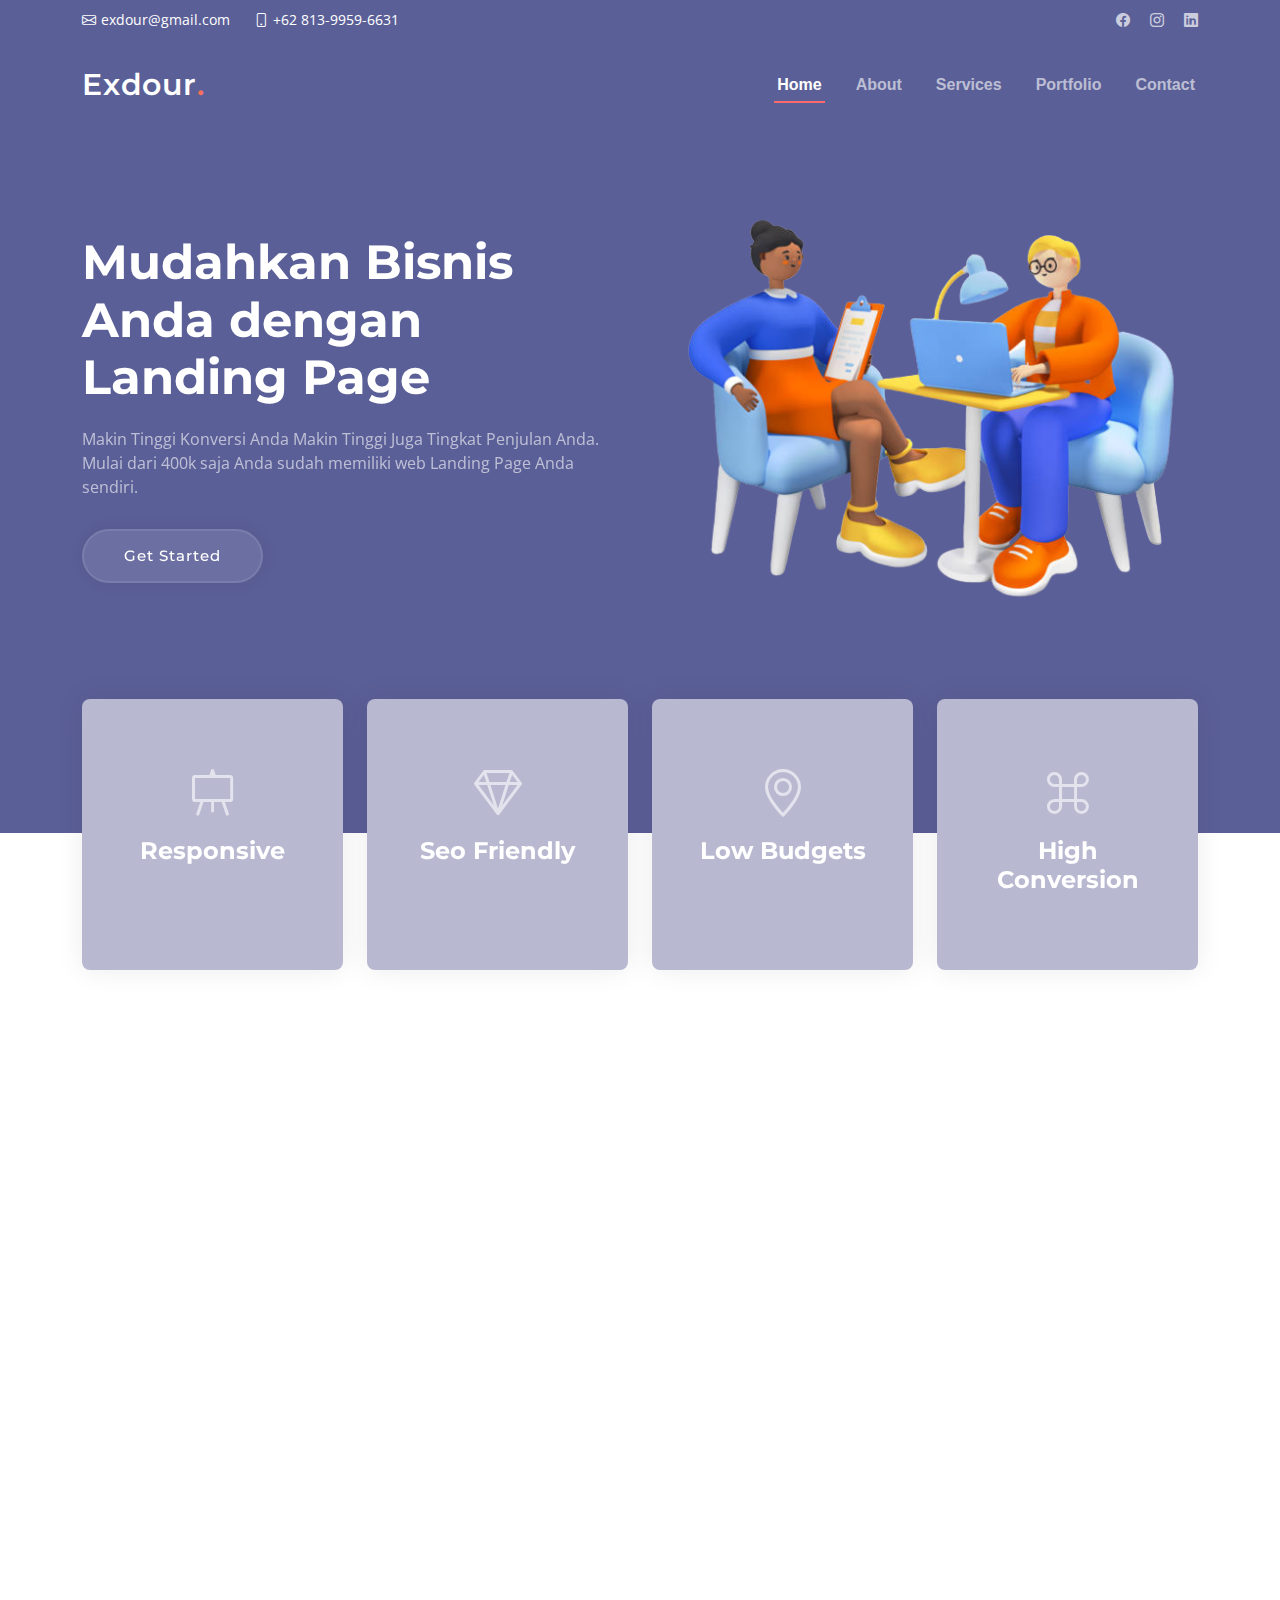
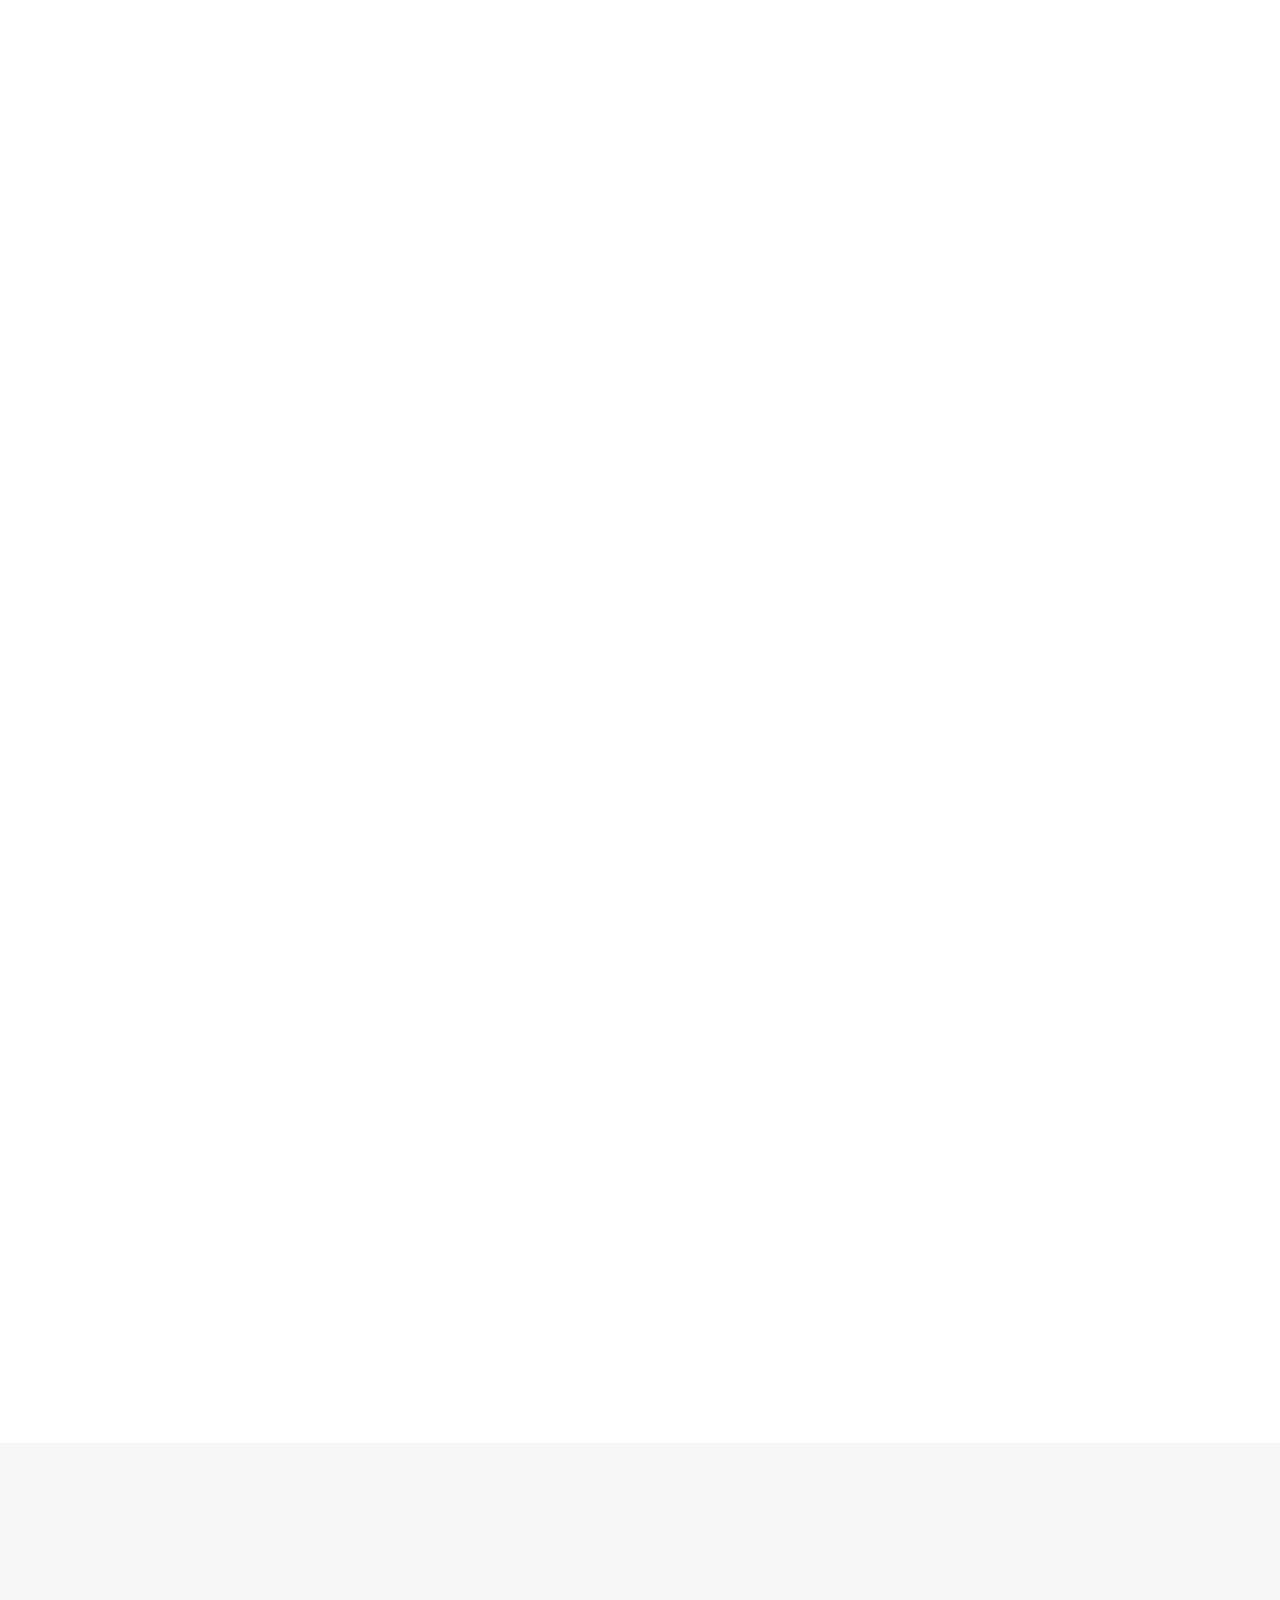
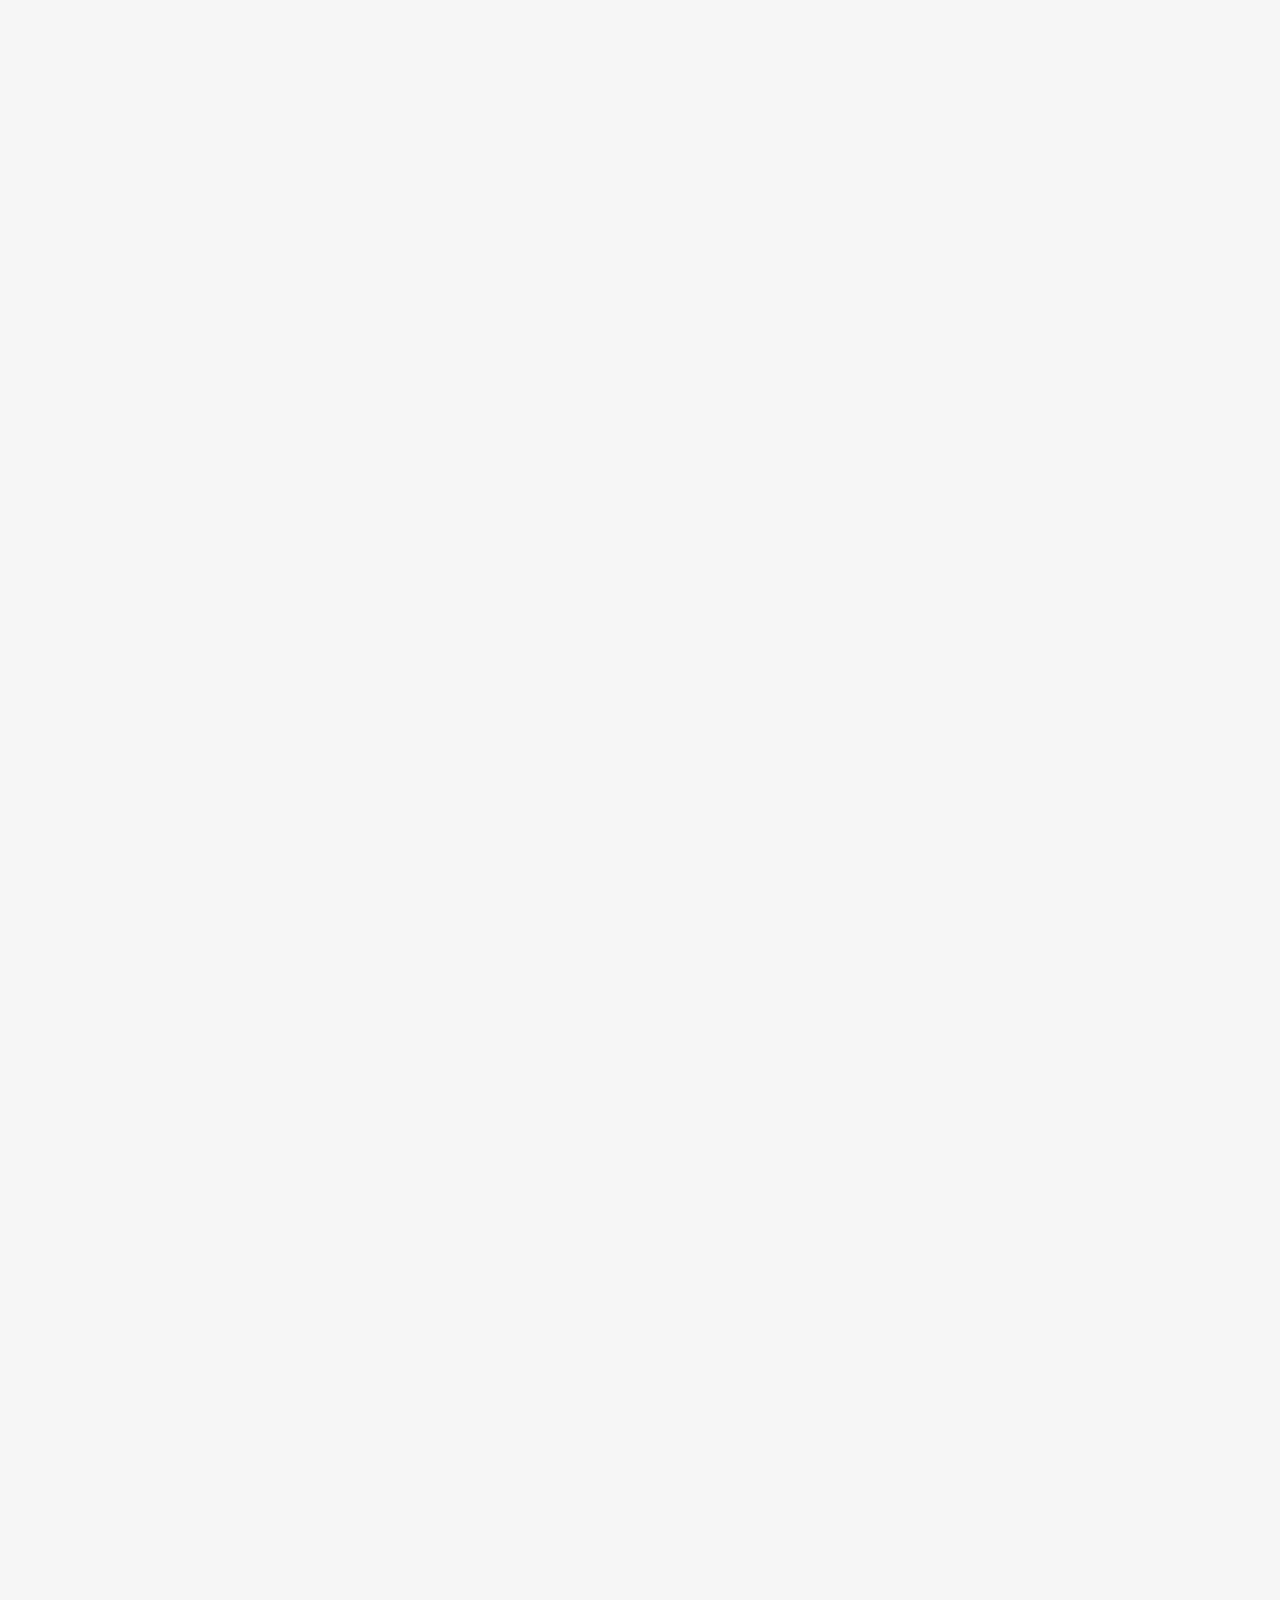
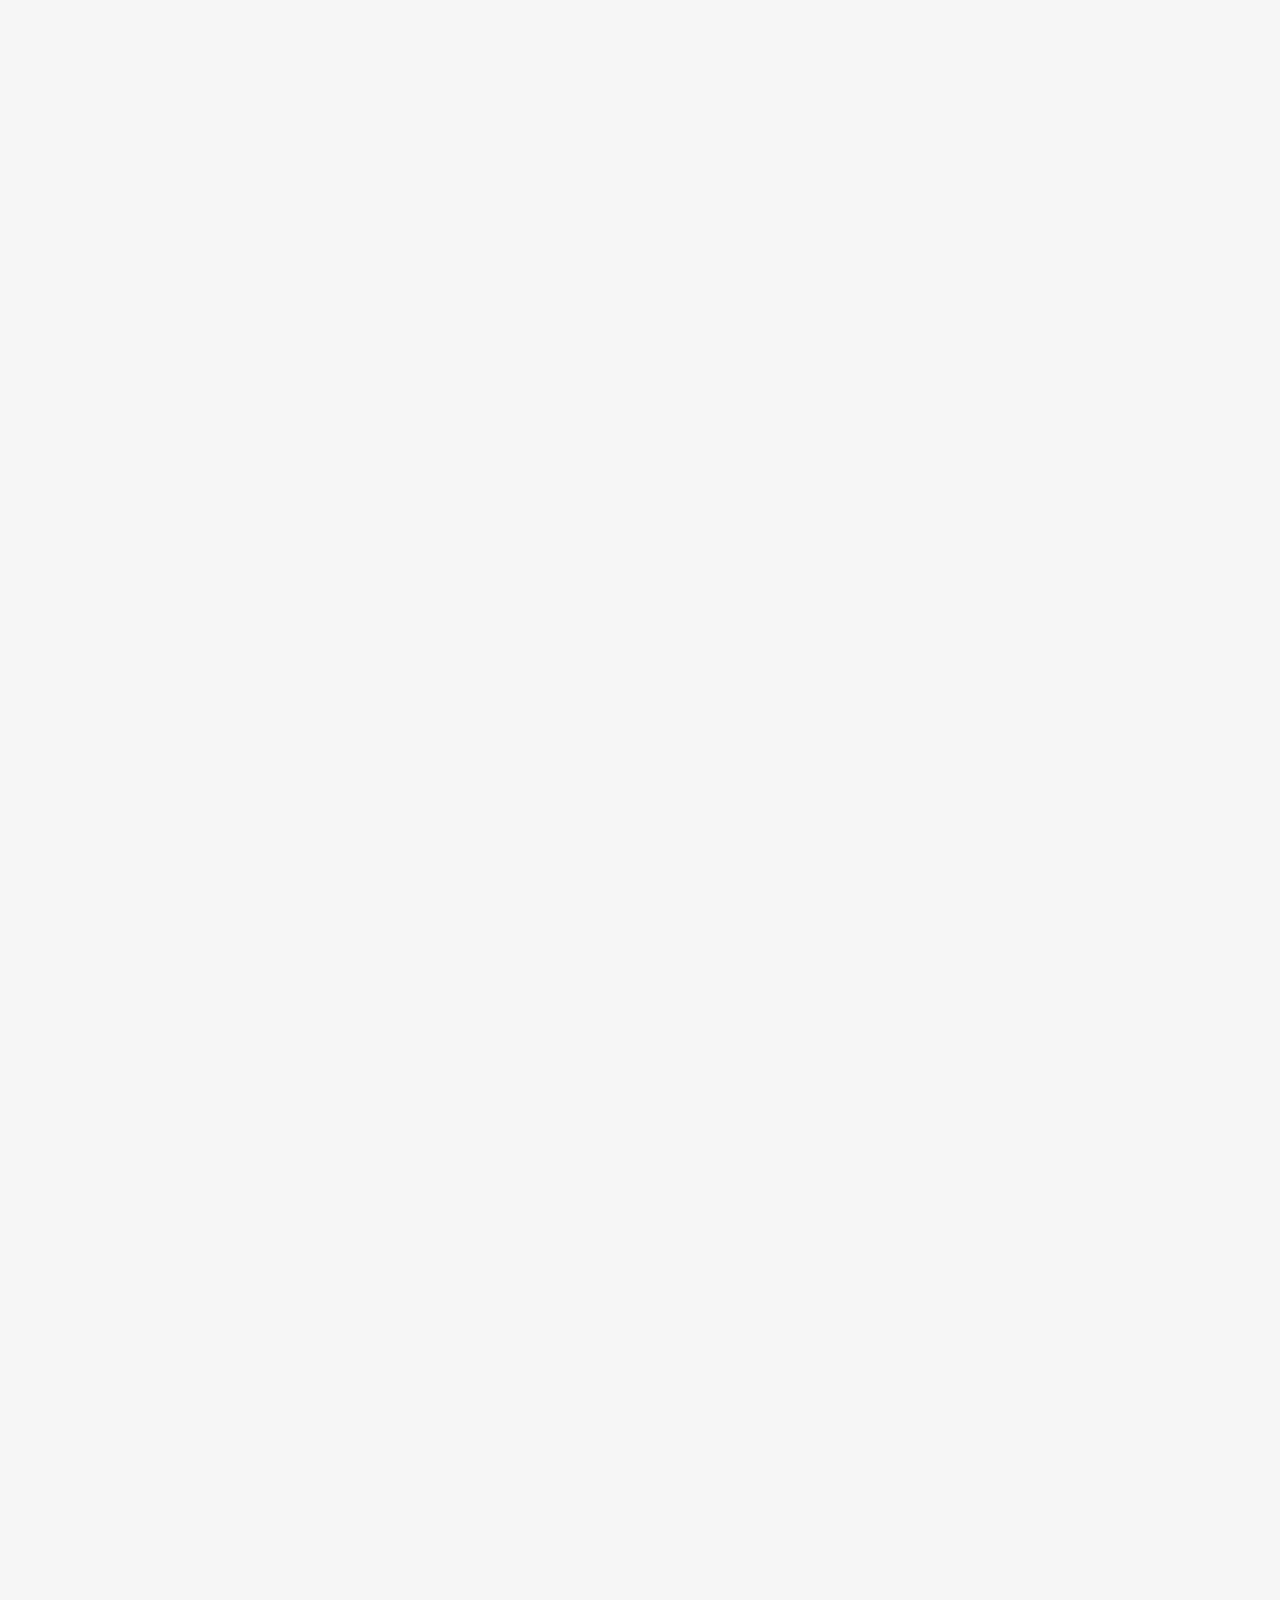
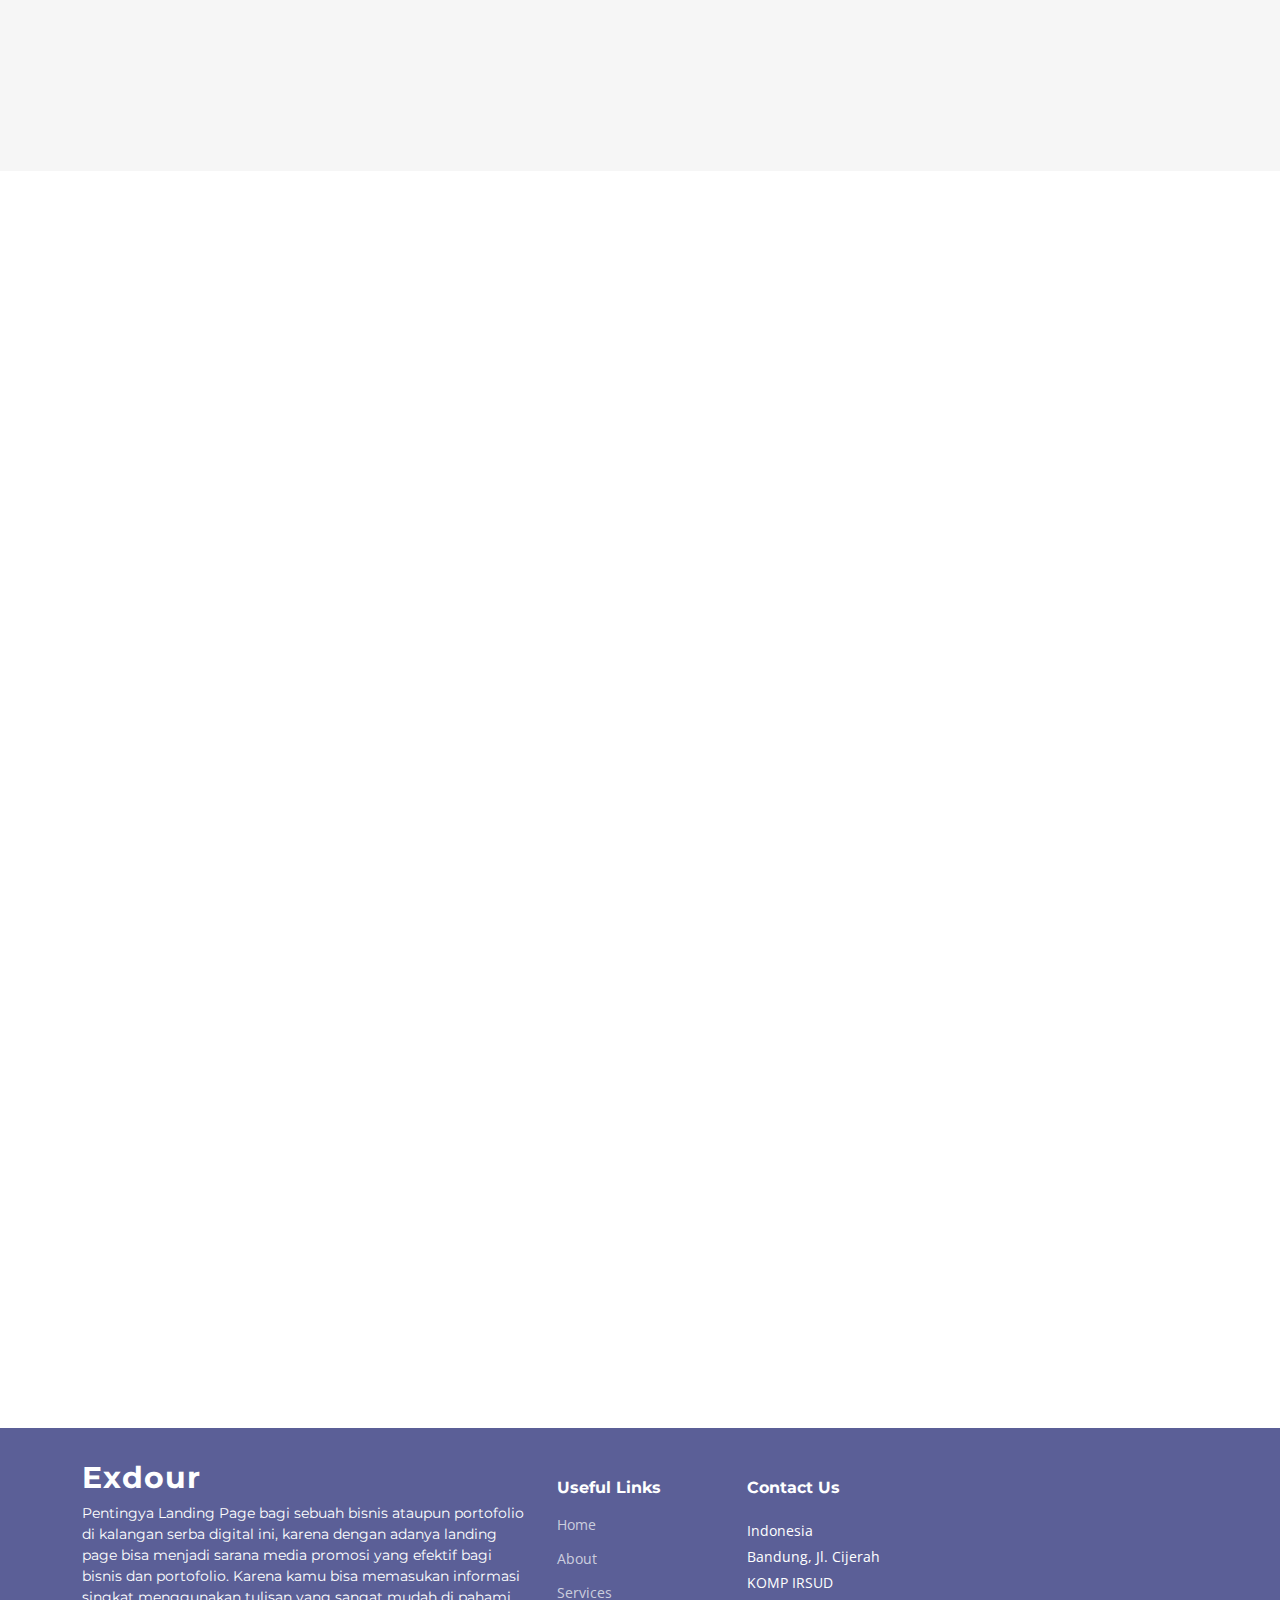
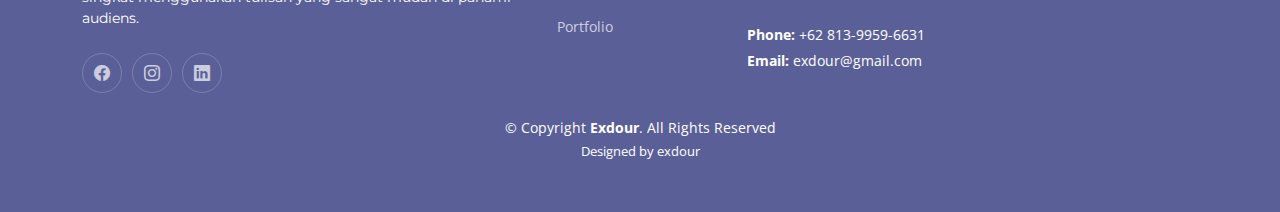
<file: Exdour/index.html>
<!DOCTYPE html>
<html lang="en">

<head>
  <meta charset="utf-8">
  <meta content="width=device-width, initial-scale=1.0" name="viewport">

  <title>Exdour - Jasa Pembuatan Landing Page</title>
  <meta content="" name="description">
  <meta content="" name="keywords">
  <meta content="" name="title">
  <meta content="" name="permalink">
  <meta content="" name="robots">

  <!-- Favicons -->
  <link href="assets/img/Logo Branding Exdour.png" rel="icon">
  <link href="assets/img/Logo Branding Exdour.png" rel="apple-touch-icon">

  <!-- Google Fonts -->
  <link rel="preconnect" href="https://fonts.googleapis.com">
  <link rel="preconnect" href="https://fonts.gstatic.com" crossorigin>
  <link href="https://fonts.googleapis.com/css2?family=Open+Sans:ital,wght@0,300;0,400;0,500;0,600;0,700;1,300;1,400;1,600;1,700&family=Montserrat:ital,wght@0,300;0,400;0,500;0,600;0,700;1,300;1,400;1,500;1,600;1,700&family=Raleway:ital,wght@0,300;0,400;0,500;0,600;0,700;1,300;1,400;1,500;1,600;1,700&display=swap" rel="stylesheet">

  <!-- Vendor CSS Files -->
  <link href="assets/vendor/bootstrap/css/bootstrap.min.css" rel="stylesheet">
  <link href="assets/vendor/bootstrap-icons/bootstrap-icons.css" rel="stylesheet">
  <link href="assets/vendor/aos/aos.css" rel="stylesheet">
  <link href="assets/vendor/glightbox/css/glightbox.min.css" rel="stylesheet">
  <link href="assets/vendor/swiper/swiper-bundle.min.css" rel="stylesheet">

  <!-- Template Main CSS File -->
  <link href="assets/css/main.css" rel="stylesheet">

  <!-- =======================================================
  * Template Name: Impact - v1.1.1
  * Template URL: https://bootstrapmade.com/impact-bootstrap-business-website-template/
  * Author: BootstrapMade.com
  * License: https://bootstrapmade.com/license/
  ======================================================== -->
</head>

<body>

  <!-- ======= Header ======= -->
  <section id="topbar" class="topbar d-flex align-items-center">
    <div class="container d-flex justify-content-center justify-content-md-between">
      <div class="contact-info d-flex align-items-center">
        <i class="bi bi-envelope d-flex align-items-center"><a href="mailto:contact@example.com">exdour@gmail.com</a></i>
        <a href="https://wa.me/081399596631"  class="whatsapp"><i class="bi bi-phone d-flex align-items-center ms-4"><span>+62 813-9959-6631</span></i>
      </div>
      <div class="social-links d-none d-md-flex align-items-center">
        <!-- <a href="#" class="twitter"><i class="bi bi-twitter"></i></a> -->
        <a href="https://www.facebook.com/profile.php?id=100087356324" class="facebook"><i class="bi bi-facebook"></i></a>
        <a href="https://instagram.com/ex_dour"  class="instagram"><i class="bi bi-instagram"></i></a>
        <a href="#" class="linkedin"><i class="bi bi-linkedin"></i></i></a>
      </div>
    </div>
  </section><!-- End Top Bar -->

  <header id="header" class="header d-flex align-items-center">

    <div class="container-fluid container-xl d-flex align-items-center justify-content-between">
      <a href="index.html" class="logo d-flex align-items-center">
        <!-- Uncomment the line below if you also wish to use an image logo -->
        <!-- <img src="assets/img/logo.png" alt=""> -->
        <h1>Exdour<span>.</span></h1>
      </a>
      <nav id="navbar" class="navbar">
        <ul>
          <li><a href="#hero">Home</a></li>
          <li><a href="#about">About</a></li>
          <li><a href="#services">Services</a></li>
          <li><a href="#portfolio">Portfolio</a></li>
          <!-- <li><a href="#team">Team</a></li> -->
          <!-- <li><a href="blog.html">Blog</a></li> -->
          <!-- <li class="dropdown"><a href="#"><span>Drop Down</span> <i class="bi bi-chevron-down dropdown-indicator"></i></a>
            <ul>
              <li><a href="#">Drop Down 1</a></li>
              <li class="dropdown"><a href="#"><span>Deep Drop Down</span> <i class="bi bi-chevron-down dropdown-indicator"></i></a>
                <ul>
                  <li><a href="#">Deep Drop Down 1</a></li>
                  <li><a href="#">Deep Drop Down 2</a></li>
                  <li><a href="#">Deep Drop Down 3</a></li>
                  <li><a href="#">Deep Drop Down 4</a></li>
                  <li><a href="#">Deep Drop Down 5</a></li>
                </ul>
              </li> -->
              <!-- <li><a href="#">Drop Down 2</a></li>
              <li><a href="#">Drop Down 3</a></li>
              <li><a href="#">Drop Down 4</a></li>
            </ul>
          </li> --> 
          <li><a href="#contact">Contact</a></li>
        </ul>
      </nav><!-- .navbar -->

      <i class="mobile-nav-toggle mobile-nav-show bi bi-list"></i>
      <i class="mobile-nav-toggle mobile-nav-hide d-none bi bi-x"></i>

    </div>
  </header><!-- End Header -->
  <!-- End Header -->

  <!-- ======= Hero Section ======= -->
  <section id="hero" class="hero">
    <div class="container position-relative">
      <div class="row gy-5" data-aos="fade-in">
        <div class="col-lg-6 order-2 order-lg-1 d-flex flex-column justify-content-center text-center text-lg-start">
          <h2>Mudahkan Bisnis Anda dengan <span>Landing Page</span></h2>
          <p>Makin Tinggi Konversi Anda Makin Tinggi Juga Tingkat Penjulan Anda.
            <br>
            Mulai dari 400k saja Anda sudah memiliki web Landing Page Anda sendiri.</p>
          <div class="d-flex justify-content-center justify-content-lg-start">
            <a href="https://wa.me/6281399596631" target="_blank" class="btn-get-started">Get Started</a>
            <!-- <a href="https://www.youtube.com/watch?v=LXb3EKWsInQ" class="glightbox btn-watch-video d-flex align-items-center"><i class="bi bi-play-circle"></i><span>Watch Video</span></a> -->
          </div>
        </div>
        <div class="col-lg-6 order-1 order-lg-2">
          <img src="assets/img/Halaman 1 icon 3D.png" class="img-fluid" alt="" data-aos="zoom-out" data-aos-delay="100">
        </div>
      </div>
    </div>

    <div class="icon-boxes position-relative">
      <div class="container position-relative">
        <div class="row gy-4 mt-5">

          <div class="col-xl-3 col-md-6" data-aos="fade-up" data-aos-delay="100">
            <div class="icon-box">
              <div class="icon"><i class="bi bi-easel"></i></div>
              <h4 class="title"><a href="" class="stretched-link">Responsive</a></h4>
            </div>
          </div>
          <!--End Icon Box -->

          <div class="col-xl-3 col-md-6" data-aos="fade-up" data-aos-delay="200">
            <div class="icon-box">
              <div class="icon"><i class="bi bi-gem"></i></div>
              <h4 class="title"><a href="" class="stretched-link">Seo Friendly</a></h4>
            </div>
          </div>
          <!--End Icon Box -->

          <div class="col-xl-3 col-md-6" data-aos="fade-up" data-aos-delay="300">
            <div class="icon-box">
              <div class="icon"><i class="bi bi-geo-alt"></i></div>
              <h4 class="title"><a href="" class="stretched-link">Low Budgets</a></h4>
            </div>
          </div>
          <!--End Icon Box -->

          <div class="col-xl-3 col-md-6" data-aos="fade-up" data-aos-delay="500">
            <div class="icon-box">
              <div class="icon"><i class="bi bi-command"></i></div>
              <h4 class="title"><a href="" class="stretched-link">High Conversion</a></h4>
            </div>
          </div>
          <!--End Icon Box -->

        </div>
      </div>
    </div>

    </div>
  </section>
  <!-- End Hero Section -->

  <main id="main">

    <!-- ======= About Us Section ======= -->
    <section id="about" class="about">
      <div class="container" data-aos="fade-up">

        <div class="section-header">
          <h2>About Us</h2>
          <h4>Jasa Pembuatan Landing Page Termurah, Terpercaya ,dan Berkualitas di Bandung</h4>
          <br>
          <p>Exdour merupakan jasa pembuat Landing Page. Pentingnya web Landing Page ialah untuk membantu memperluas pangsa pasar bisnis yang sedang dijalani,
            juga sangat bisa bila di gunakan untuk portofolio pribadi. Web Landing Page juga berfungsi sebagai meningkatkan media promosi bisnis online. 
            Enaknya di jaman digital ini makin mempermudah anda untuk memasarkan bisnis online. Mau belanja melalui media online, mencari informasi melalui 
            media online. Salah satu cara untuk mempermudah promosi bisnis online anda yaitu dengan landing page. 
            Sehingga bisnis anda dapat dengan mudah bersaing dengan kompetitor baik di dunia digital maupun non digital.</p>
        </div>

        <div class="row gy-4">
          <div class="col-lg-6 content ps-0 ps-lg-5">
            <!-- <h3>Voluptatem dignissimos provident quasi corporis</h3> -->
            <img src="assets/img/Halaman 2 icon 3D.png" class="img-fluid rounded-4 mb-4" alt="">
            <h2>Eits tunggu dulu. Sebelum Anda scroll lebih dalam, Apakah Anda termasuk salah satu dari masalah ini ?</h2>
              <ul>
                <li><i class="bi bi-check-circle-fill"></i> Ingin bisnis anda berkembang ? </li>
                <li><i class="bi bi-check-circle-fill"></i> Ingin beriklan ads, tapi ga punya landing page ?</li>
                <li><i class="bi bi-check-circle-fill"></i> Bingung mikirin copywritingnya ? </li>
                <li><i class="bi bi-check-circle-fill"></i> Udah ngerti cara buatnya, tapi gabisa desain LP ? </li>
                <li><i class="bi bi-check-circle-fill"></i> Ingin memiliki konversi tinggi, tapi gak ngerti caranya ?</li>
                <li><i class="bi bi-check-circle-fill"></i> Nyobain bikin landing page sendiri, malah pusing saat pembuatannya ?</li>
                <li><i class="bi bi-check-circle-fill"></i> Butuh landing page buat jualan, tapi ribet banget pembuatannya ?</li>
                
              </ul>
            <!-- <p>Ut fugiat ut sunt quia veniam. Voluptate perferendis perspiciatis quod nisi et. Placeat debitis quia recusandae odit et consequatur voluptatem. Dignissimos pariatur consectetur fugiat voluptas ea.</p> -->
            <p>Jika benar anda termasuk dari salah satu masalah di atas, kami solusinya. Dengan jasa kami siap untuk 
              membantu anda menemukan semua solusinya. Yuk, jangan lewatkan kesempatan ini agar bisnis anda berkembang, bersaing bersama para kompetitor lain.
            </p>

          </div>
          <div class="col-lg-6">
            <div class="content ps-0 ps-lg-5">
              <h2 class="fst-bold">Enaknya Memakai Jasa Landing Page</h2>
              <ul>
                <li><i class="bi bi-check-circle-fill"></i>Memudahkan bisnis Anda untuk beriklan ads. </li>
                <li><i class="bi bi-check-circle-fill"></i>Meningkatkan konversi binsis Anda.</li>
                <li><i class="bi bi-check-circle-fill"></i>Memikat lebih banyak calon konsumen yang tertarik dengan bisnis Anda</li>
                <li><i class="bi bi-check-circle-fill"></i>Membantu mencapai goals bisnis. </li>
                <li><i class="bi bi-check-circle-fill"></i>Meningkatkan kredibilitas dan brand awarness </li>
              </ul>
              <p>
                Pada Akhirnya, jumlah pengunjung landing page anda akan terus meningkat, dan bisnis anda akan familiar di masyarakat
              </p>

              <div class="position-relative mt-4">
                <img src="assets/img/Halaman 2 di bawah icon 3D.png" class="img-fluid rounded-4" alt="">
                <!-- <a href="https://www.youtube.com/watch?v=LXb3EKWsInQ" class="glightbox play-btn"></a> -->
              </div>
            </div>
          </div>
        </div>

      </div>
    </section><!-- End About Us Section -->

    <!-- ======= Clients Section ======= -->
    <!-- <section id="clients" class="clients">
      <div class="container" data-aos="zoom-out">

        <div class="clients-slider swiper">
          <div class="swiper-wrapper align-items-center">
            <div class="swiper-slide"><img src="assets/img/clients/client-1.png" class="img-fluid" alt=""></div>
            <div class="swiper-slide"><img src="assets/img/clients/client-2.png" class="img-fluid" alt=""></div>
            <div class="swiper-slide"><img src="assets/img/clients/client-3.png" class="img-fluid" alt=""></div>
            <div class="swiper-slide"><img src="assets/img/clients/client-4.png" class="img-fluid" alt=""></div>
            <div class="swiper-slide"><img src="assets/img/clients/client-5.png" class="img-fluid" alt=""></div>
            <div class="swiper-slide"><img src="assets/img/clients/client-6.png" class="img-fluid" alt=""></div>
            <div class="swiper-slide"><img src="assets/img/clients/client-7.png" class="img-fluid" alt=""></div>
            <div class="swiper-slide"><img src="assets/img/clients/client-8.png" class="img-fluid" alt=""></div>
          </div>
        </div>

      </div>
    </section> -->
    <!-- End Clients Section -->

    <!-- ======= Stats Counter Section ======= -->
    <section id="stats-counter" class="stats-counter">
      <div class="container" data-aos="fade-up">

        <div class="row gy-4 align-items-center">

          <div class="col-lg-6">
            <img src="assets/img/Halaman 4 icon 3D.png" alt="" class="img-fluid">
          </div>

          <div class="col-lg-6">

            <div class="stats-item d-flex align-items-center">
              <span data-purecounter-start="0" data-purecounter-end="6" data-purecounter-duration="1" class="purecounter"></span>
              <p><strong>Client</strong> Jumlah klien yang sudah kami garap</p>
            </div><!-- End Stats Item -->

            <div class="stats-item d-flex align-items-center">
              <span data-purecounter-start="0" data-purecounter-end="12" data-purecounter-duration="1" class="purecounter"></span>
              <p><strong>Positive Rating</strong> Rating dari klien</p>
            </div><!-- End Stats Item -->

            <div class="stats-item d-flex align-items-center">
              <span data-purecounter-start="0" data-purecounter-end="3" data-purecounter-duration="1" class="purecounter"></span>
              <p><strong>Projects</strong> Projectkan yang sudah kami garap</p>
            </div><!-- End Stats Item -->

            <div style="margin-top: 32px;">
              <a href="https://wa.me/6281399596631" target="_blank" class="btn-get-now-stats-content">Get Now</a>
              <!-- <a href="https://www.youtube.com/watch?v=LXb3EKWsInQ" class="glightbox btn-watch-video d-flex align-items-center"><i class="bi bi-play-circle"></i><span>Watch Video</span></a> -->
            </div>

          </div>

        </div>

      </div>
    </section><!-- End Stats Counter Section -->

    <!-- ======= Call To Action Section ======= -->
    <!-- <section id="call-to-action" class="call-to-action">
      <div class="container text-center" data-aos="zoom-out">
        <a href="https://www.youtube.com/watch?v=LXb3EKWsInQ" class="glightbox play-btn"></a>
        <h3>Call To Action</h3>
        <p> Duis aute irure dolor in reprehenderit in voluptate velit esse cillum dolore eu fugiat nulla pariatur. Excepteur sint occaecat cupidatat non proident, sunt in culpa qui officia deserunt mollit anim id est laborum.</p>
        <a class="cta-btn" href="#">Call To Action</a>
      </div>
    </section> -->
    <!-- End Call To Action Section -->

    <!-- ======= Our Services Section ======= -->
    <section id="services" class="services sections-bg">
      <div class="container" data-aos="fade-up">

        <div class="section-header">
          <h2>Our Services</h2>
          <p>Ada banyak kelebihan yang anda dapatkan. Anda tidak perlu repot-repot memikirkanya, cukup bersantai saja nikmati hasil jadinya.</p>
        </div>

        <div class="row gy-4" data-aos="fade-up" data-aos-delay="100">

          <div class="col-lg-4 col-md-6">
            <div class="service-item  position-relative">
              <div class="icon">
                <i class="bi bi-activity"></i>
              </div>
              <h3>Copywriting kreatif dan menarik</h3>
              <p>copywriting yang menarik mampu dengan mudah menyasar target/market yang Anda inginkan agar produk jasa berada di calon pelanggan yang tepat.</p>
              <a href="#" class="readmore stretched-link">Selengkapnya <i class="bi bi-arrow-right"></i></a>
            </div>
          </div><!-- End Service Item -->

          <div class="col-lg-4 col-md-6">
            <div class="service-item position-relative">
              <div class="icon">
                <i class="bi bi-broadcast"></i>
              </div>
              <h3>Bermacam Design</h3>
              <p>Menyediakan banyak tamplate Design Ui/Ux yang bisa anda pilih sendiri dan anda juga boleh menggunakan desain tamplate anda sendiri ( jika ada ).</p>
              <a href="#" class="readmore stretched-link">Selengkapnya <i class="bi bi-arrow-right"></i></a>
            </div>
          </div><!-- End Service Item -->

          <div class="col-lg-4 col-md-6">
            <div class="service-item position-relative">
              <div class="icon">
                <i class="bi bi-easel"></i>
              </div>
              <h3>Life Time Support</h3>
              <p>Jangan panik ! Jika tidak bisa mengoprasionalkan atau mengoprasikan Landing Page Anda kami sudah menyediakan sistem Full Support , sudah termasuk di dalam setiap paket yang di pilih.</p>
              <a href="#" class="readmore stretched-link">Selengkapnya <i class="bi bi-arrow-right"></i></a>
            </div>
          </div><!-- End Service Item -->

          <div class="col-lg-4 col-md-6">
            <div class="service-item position-relative">
              <div class="icon">
                <i class="bi bi-bounding-box-circles"></i>
              </div>
              <h3>Akses Admin Area</h3>
              <p>Tentunya Anda bisa mengaskes Landing Page Anda + memaksimalkanya sendiri.</p>
              <a href="#" class="readmore stretched-link">Selengkapnya <i class="bi bi-arrow-right"></i></a>
            </div>
          </div><!-- End Service Item -->

          <div class="col-lg-4 col-md-6">
            <div class="service-item position-relative">
              <div class="icon">
                <i class="bi bi-calendar4-week"></i>
              </div>
              <h3>Responsivee</h3>
              <p>Perancangan sistem , design Landing Page mengedepankan tampilan Mobile , Tablet ,dan memaksimalkan tampilan Dekstop.</p>
              <a href="#" class="readmore stretched-link">Selengkapnya <i class="bi bi-arrow-right"></i></a>
            </div>
          </div><!-- End Service Item -->

          <div class="col-lg-4 col-md-6">
            <div class="service-item position-relative">
              <div class="icon">
                <i class="bi bi-chat-square-text"></i>
              </div>
              <h3>Domain & Hosting</h3>
              <p>Untuk Anda yang tidak memiliki Domain + Hosting Anda tinggal memilih paket yang sudah include semuanya.</p>
              <a href="#" class="readmore stretched-link">Selengkapnya<i class="bi bi-arrow-right"></i></a>
            </div>
          </div><!-- End Service Item -->

        </div>

      </div>
    </section><!-- End Our Services Section -->

    <!-- ======= Testimonials Section ======= -->
    <!-- <section id="testimonials" class="testimonials">
      <div class="container" data-aos="fade-up">

        <div class="section-header">
          <h2>Testimonials</h2>
          <p>Tanggapan dari beberapa client kami.
            <br>
            Kepuasan anda menentukan tingkat keberhasilan kami <br>
            Jika Anda puas dengan hasilnya maka kami pun ikut puas
          </p>
        </div>

        <div class="slides-3 swiper" data-aos="fade-up" data-aos-delay="100">
          <div class="swiper-wrapper">

            <div class="swiper-slide">
              <div class="testimonial-wrap">
                <div class="testimonial-item">
                  <div class="d-flex align-items-center">
                    <img src="assets/img/testimonials/testimonials-1.jpg" class="testimonial-img flex-shrink-0" alt="">
                    <div>
                      <h3>Saul Goodman</h3>
                      <h4>Ceo &amp; Founder</h4>
                      <div class="stars">
                        <i class="bi bi-star-fill"></i><i class="bi bi-star-fill"></i><i class="bi bi-star-fill"></i><i class="bi bi-star-fill"></i><i class="bi bi-star-fill"></i>
                      </div>
                    </div>
                  </div>
                  <p>
                    <i class="bi bi-quote quote-icon-left"></i>
                    Proin iaculis purus consequat sem cure digni ssim donec porttitora entum suscipit rhoncus. Accusantium quam, ultricies eget id, aliquam eget nibh et. Maecen aliquam, risus at semper.
                    <i class="bi bi-quote quote-icon-right"></i>
                  </p>
                </div>
              </div>
            </div>

            <div class="swiper-slide">
              <div class="testimonial-wrap">
                <div class="testimonial-item">
                  <div class="d-flex align-items-center">
                    <img src="assets/img/testimonials/testimonials-2.jpg" class="testimonial-img flex-shrink-0" alt="">
                    <div>
                      <h3>Sara Wilsson</h3>
                      <h4>Designer</h4>
                      <div class="stars">
                        <i class="bi bi-star-fill"></i><i class="bi bi-star-fill"></i><i class="bi bi-star-fill"></i><i class="bi bi-star-fill"></i><i class="bi bi-star-fill"></i>
                      </div>
                    </div>
                  </div>
                  <p>
                    <i class="bi bi-quote quote-icon-left"></i>
                    Export tempor illum tamen malis malis eram quae irure esse labore quem cillum quid cillum eram malis quorum velit fore eram velit sunt aliqua noster fugiat irure amet legam anim culpa.
                    <i class="bi bi-quote quote-icon-right"></i>
                  </p>
                </div>
              </div>
            </div>

            <div class="swiper-slide">
              <div class="testimonial-wrap">
                <div class="testimonial-item">
                  <div class="d-flex align-items-center">
                    <img src="assets/img/testimonials/testimonials-3.jpg" class="testimonial-img flex-shrink-0" alt="">
                    <div>
                      <h3>Jena Karlis</h3>
                      <h4>Store Owner</h4>
                      <div class="stars">
                        <i class="bi bi-star-fill"></i><i class="bi bi-star-fill"></i><i class="bi bi-star-fill"></i><i class="bi bi-star-fill"></i><i class="bi bi-star-fill"></i>
                      </div>
                    </div>
                  </div>
                  <p>
                    <i class="bi bi-quote quote-icon-left"></i>
                    Enim nisi quem export duis labore cillum quae magna enim sint quorum nulla quem veniam duis minim tempor labore quem eram duis noster aute amet eram fore quis sint minim.
                    <i class="bi bi-quote quote-icon-right"></i>
                  </p>
                </div>
              </div>
            </div>

            <div class="swiper-slide">
              <div class="testimonial-wrap">
                <div class="testimonial-item">
                  <div class="d-flex align-items-center">
                    <img src="assets/img/testimonials/testimonials-4.jpg" class="testimonial-img flex-shrink-0" alt="">
                    <div>
                      <h3>Matt Brandon</h3>
                      <h4>Freelancer</h4>
                      <div class="stars">
                        <i class="bi bi-star-fill"></i><i class="bi bi-star-fill"></i><i class="bi bi-star-fill"></i><i class="bi bi-star-fill"></i><i class="bi bi-star-fill"></i>
                      </div>
                    </div>
                  </div>
                  <p>
                    <i class="bi bi-quote quote-icon-left"></i>
                    Fugiat enim eram quae cillum dolore dolor amet nulla culpa multos export minim fugiat minim velit minim dolor enim duis veniam ipsum anim magna sunt elit fore quem dolore.
                    <i class="bi bi-quote quote-icon-right"></i>
                  </p>
                </div>
              </div>
            </div>

            <div class="swiper-slide">
              <div class="testimonial-wrap">
                <div class="testimonial-item">
                  <div class="d-flex align-items-center">
                    <img src="assets/img/testimonials/testimonials-5.jpg" class="testimonial-img flex-shrink-0" alt="">
                    <div>
                      <h3>John Larson</h3>
                      <h4>Entrepreneur</h4>
                      <div class="stars">
                        <i class="bi bi-star-fill"></i><i class="bi bi-star-fill"></i><i class="bi bi-star-fill"></i><i class="bi bi-star-fill"></i><i class="bi bi-star-fill"></i>
                      </div>
                    </div>
                  </div>
                  <p>
                    <i class="bi bi-quote quote-icon-left"></i>
                    Quis quorum aliqua sint quem legam fore sunt eram irure aliqua veniam tempor noster veniam enim culpa labore duis sunt culpa nulla illum cillum fugiat legam esse veniam culpa fore.
                    <i class="bi bi-quote quote-icon-right"></i>
                  </p>
                </div>
              </div>
            </div>

          </div>
          <div class="swiper-pagination"></div>
        </div>

      </div>
    </section> -->
    <!-- End Testimonials Section -->

    <!-- ======= Portfolio Section ======= -->
    <section id="portfolio" class="portfolio sections-bg">
      <div class="container" data-aos="fade-up">

        <div class="section-header">
          <h2>Portfolio</h2>
          <p>Beberapa hasil projectkan yang sudah kami garap .<br>
          Anda bisa memilih beberapa tamplate jika diperlukan .</p>
        </div>

        <div class="portfolio-isotope" data-portfolio-filter="*" data-portfolio-layout="masonry" data-portfolio-sort="original-order" data-aos="fade-up" data-aos-delay="100">

          <div>
            <ul class="portfolio-flters">
              <li data-filter="*" class="filter-active">All</li>
              <li data-filter=".filter-app">Fashion</li>
              <li data-filter=".filter-product">F&B</li>
              <li data-filter=".filter-branding">Jasa/Layanan</li>
              <!-- <li data-filter=".filter-books">Furniture</li> -->
            </ul><!-- End Portfolio Filters -->
          </div>

          <div class="row gy-4 portfolio-container">

            <div class="col-xl-4 col-md-6 portfolio-item filter-branding">
              <div class="portfolio-wrap">
                <a href="assets/img/portfolio/umroh.png" data-gallery="portfolio-gallery-app" class="glightbox"><img src="assets/img/portfolio/umroh.png" class="img-fluid" alt=""></a>
                <div class="portfolio-info">
                  <h4><a href="portfolio-details.html" title="More Details">Umroh</a></h4>
                  <p>Menyediakan layanan umroh, terdapat banyak paket umroh yang menarik!.</p>
                </div>
              </div>
            </div><!-- End Portfolio Item -->

            <div class="col-xl-4 col-md-6 portfolio-item filter-product">
              <div class="portfolio-wrap">
                <a href="assets/img/portfolio/parfume.png" data-gallery="portfolio-gallery-app" class="glightbox"><img src="assets/img/portfolio/parfume.png" class="img-fluid" alt=""></a>
                <div class="portfolio-info">
                  <h4><a href="portfolio-details.html" title="More Details">Hajaru Parfume</a></h4>
                  <p>Display parfume yang eksotis sehingga terlihat menarik untuk para pelanggan Hajaru Parfume.</p>
                </div>
              </div>
            </div><!-- End Portfolio Item -->

            <div class="col-xl-4 col-md-6 portfolio-item filter-branding">
              <div class="portfolio-wrap">
                <a href="assets/img/portfolio/distro 1.png" data-gallery="portfolio-gallery-app" class="glightbox"><img src="assets/img/portfolio/distro 1.png" class="img-fluid" alt=""></a>
                <div class="portfolio-info">
                  <h4><a href="portfolio-details.html" title="More Details">Epoch Project - Distro Baju</a></h4>
                  <p>Menampilkan berbagai produk baju kekinian.</p>
                </div>
              </div>
            </div><!-- End Portfolio Item -->

            <div class="col-xl-4 col-md-6 portfolio-item filter-app">
              <div class="portfolio-wrap">
                <a href="assets/img/portfolio/distro 2.png" data-gallery="portfolio-gallery-app" class="glightbox"><img src="assets/img/portfolio/distro 2.png" class="img-fluid" alt=""></a>
                <div class="portfolio-info">
                  <h4><a href="portfolio-details.html" title="More Details">Toko Distro</a></h4>
                  <p>Menampilkan banyak pilihan baju yang kece-kece, jaman now banget.</p>
                </div>
              </div>
            </div><!-- End Portfolio Item -->

            <div class="col-xl-4 col-md-6 portfolio-item filter-app">
              <div class="portfolio-wrap">
                <a href="assets/img/portfolio/begain.png" data-gallery="portfolio-gallery-app" class="glightbox"><img src="assets/img/portfolio/begain.png" class="img-fluid" alt=""></a>
                <div class="portfolio-info">
                  <h4><a href="portfolio-details.html" title="More Details">Begain - Produk Sendal</a></h4>
                  <p>Produk sendal yang dibuat dengan desain modis sehingga bikin betah para pengunjungnya!.</p>
                </div>
              </div>
            </div><!-- End Portfolio Item -->

            <!-- <div class="col-xl-4 col-md-6 portfolio-item filter-product">
              <div class="portfolio-wrap">
                <a href="assets/img/portfolio/product-2.jpg" data-gallery="portfolio-gallery-app" class="glightbox"><img src="assets/img/portfolio/product-2.jpg" class="img-fluid" alt=""></a>
                <div class="portfolio-info">
                  <h4><a href="portfolio-details.html" title="More Details">Product 2</a></h4>
                  <p>Lorem ipsum, dolor sit amet consectetur</p>
                </div>
              </div>
            </div>End Portfolio Item -->

            <!-- <div class="col-xl-4 col-md-6 portfolio-item filter-branding">
              <div class="portfolio-wrap">
                <a href="assets/img/portfolio/branding-2.jpg" data-gallery="portfolio-gallery-app" class="glightbox"><img src="assets/img/portfolio/branding-2.jpg" class="img-fluid" alt=""></a>
                <div class="portfolio-info">
                  <h4><a href="portfolio-details.html" title="More Details">Branding 2</a></h4>
                  <p>Lorem ipsum, dolor sit amet consectetur</p>
                </div>
              </div>
            </div>End Portfolio Item -->

            <!-- <div class="col-xl-4 col-md-6 portfolio-item filter-books">
              <div class="portfolio-wrap">
                <a href="assets/img/portfolio/books-2.jpg" data-gallery="portfolio-gallery-app" class="glightbox"><img src="assets/img/portfolio/books-2.jpg" class="img-fluid" alt=""></a>
                <div class="portfolio-info">
                  <h4><a href="portfolio-details.html" title="More Details">Books 2</a></h4>
                  <p>Lorem ipsum, dolor sit amet consectetur</p>
                </div>
              </div>
            </div>End Portfolio Item -->

            <!-- <div class="col-xl-4 col-md-6 portfolio-item filter-app">
              <div class="portfolio-wrap">
                <a href="assets/img/portfolio/app-3.jpg" data-gallery="portfolio-gallery-app" class="glightbox"><img src="assets/img/portfolio/app-3.jpg" class="img-fluid" alt=""></a>
                <div class="portfolio-info">
                  <h4><a href="portfolio-details.html" title="More Details">App 3</a></h4>
                  <p>Lorem ipsum, dolor sit amet consectetur</p>
                </div>
              </div>
            </div>End Portfolio Item -->
<!-- 
            <div class="col-xl-4 col-md-6 portfolio-item filter-product">
              <div class="portfolio-wrap">
                <a href="assets/img/portfolio/product-3.jpg" data-gallery="portfolio-gallery-app" class="glightbox"><img src="assets/img/portfolio/product-3.jpg" class="img-fluid" alt=""></a>
                <div class="portfolio-info">
                  <h4><a href="portfolio-details.html" title="More Details">Product 3</a></h4>
                  <p>Lorem ipsum, dolor sit amet consectetur</p>
                </div>
              </div>
            </div>End Portfolio Item -->

            <!-- <div class="col-xl-4 col-md-6 portfolio-item filter-branding">
              <div class="portfolio-wrap">
                <a href="assets/img/portfolio/branding-3.jpg" data-gallery="portfolio-gallery-app" class="glightbox"><img src="assets/img/portfolio/branding-3.jpg" class="img-fluid" alt=""></a>
                <div class="portfolio-info">
                  <h4><a href="portfolio-details.html" title="More Details">Branding 3</a></h4>
                  <p>Lorem ipsum, dolor sit amet consectetur</p>
                </div>
              </div>
            </div>End Portfolio Item -->

            <!-- <div class="col-xl-4 col-md-6 portfolio-item filter-books">
              <div class="portfolio-wrap">
                <a href="assets/img/portfolio/books-3.jpg" data-gallery="portfolio-gallery-app" class="glightbox"><img src="assets/img/portfolio/books-3.jpg" class="img-fluid" alt=""></a>
                <div class="portfolio-info">
                  <h4><a href="portfolio-details.html" title="More Details">Books 3</a></h4>
                  <p>Lorem ipsum, dolor sit amet consectetur</p>
                </div>
              </div>
            </div>End Portfolio Item -->

          </div><!-- End Portfolio Container -->

        </div>

      </div>
    </section><!-- End Portfolio Section -->

    <!-- ======= Our Team Section ======= -->
    <!-- <section id="team" class="team">
      <div class="container" data-aos="fade-up">

        <div class="section-header">
          <h2>Our Team</h2>
          <p>Nulla dolorum nulla nesciunt rerum facere sed ut inventore quam porro nihil id ratione ea sunt quis dolorem dolore earum</p>
        </div>

        <div class="row gy-4">

          <div class="col-xl-3 col-md-6 d-flex" data-aos="fade-up" data-aos-delay="100">
            <div class="member">
              <img src="assets/img/team/team-1.jpg" class="img-fluid" alt="">
              <h4>Walter White</h4>
              <span>Web Development</span>
              <div class="social">
                <a href=""><i class="bi bi-twitter"></i></a>
                <a href=""><i class="bi bi-facebook"></i></a>
                <a href=""><i class="bi bi-instagram"></i></a>
                <a href=""><i class="bi bi-linkedin"></i></a>
              </div>
            </div>
          </div>

          <div class="col-xl-3 col-md-6 d-flex" data-aos="fade-up" data-aos-delay="200">
            <div class="member">
              <img src="assets/img/team/team-2.jpg" class="img-fluid" alt="">
              <h4>Sarah Jhinson</h4>
              <span>Marketing</span>
              <div class="social">
                <a href=""><i class="bi bi-twitter"></i></a>
                <a href=""><i class="bi bi-facebook"></i></a>
                <a href=""><i class="bi bi-instagram"></i></a>
                <a href=""><i class="bi bi-linkedin"></i></a>
              </div>
            </div>
          </div>

          <div class="col-xl-3 col-md-6 d-flex" data-aos="fade-up" data-aos-delay="300">
            <div class="member">
              <img src="assets/img/team/team-3.jpg" class="img-fluid" alt="">
              <h4>William Anderson</h4>
              <span>Content</span>
              <div class="social">
                <a href=""><i class="bi bi-twitter"></i></a>
                <a href=""><i class="bi bi-facebook"></i></a>
                <a href=""><i class="bi bi-instagram"></i></a>
                <a href=""><i class="bi bi-linkedin"></i></a>
              </div>
            </div>
          </div>

          <div class="col-xl-3 col-md-6 d-flex" data-aos="fade-up" data-aos-delay="400">
            <div class="member">
              <img src="assets/img/team/team-4.jpg" class="img-fluid" alt="">
              <h4>Amanda Jepson</h4>
              <span>Accountant</span>
              <div class="social">
                <a href=""><i class="bi bi-twitter"></i></a>
                <a href=""><i class="bi bi-facebook"></i></a>
                <a href=""><i class="bi bi-instagram"></i></a>
                <a href=""><i class="bi bi-linkedin"></i></a>
              </div>
            </div>
          </div>

        </div>

      </div>
    </section> -->
    <!-- End Our Team Section -->

    <!-- ======= Pricing Section ======= -->
    <section id="pricing" class="pricing sections-bg">
      <div class="container" data-aos="fade-up">

        <div class="section-header">
          <h2>Pricing</h2>
          <p>Silahkan anda pilih paket sesuai dengan kebutuhan anda. <br>
            Murah, Berkualitas, dan mewah. Sst, segera coba sekarang juga sebelum bisnis anda
            tertinggal oleh kompetitor lainnya. <br>
            Nah kabar baiknya, ada promo lho untuk anda jika di pembelian pertama. Ayok segera dapatkan sebelum kehabisan promo kami.
          </p>
        </div>

        <div class="row g-4 py-lg-5" data-aos="zoom-out" data-aos-delay="100">

          <div class="col-lg-4">
            <div class="pricing-item">
              <h3>Silver</h3>
              <div class="icon">
                <i class="bi bi-box"></i>
              </div>
              <h4><sup>Rp</sup>450.000<span> / years</span></h4>
              <ul>
                <li><i class="bi bi-check"></i> Free Hosting</li>
                <li><i class="bi bi-check"></i> Free Domain ( .my.id , .xyz )</li>
                <li class="na"><i class="bi bi-x"></i> <span>1 Bulan Maintenance</span></li>
                <li><i class="bi bi-check"></i> Aktif Selama 1 Tahun</li>
                <li class="na"><i class="bi bi-x"></i> <span>Optimisasi SEO one page</span></li>
                <li class="na"><i class="bi bi-x"></i> <span>Optimisasi Speed</span></li>
                <li><i class="bi bi-check"></i> Perpanjang Rp 600k</li>
                <li class="na"><i class="bi bi-x"></i> <span>Call to action ( WA )</span></li>
                <li class="na"><i class="bi bi-x"></i> <span>Email Binis</span></li>
                <li class="na"><i class="bi bi-x"></i> <span>Desain Premium</span></li>
              </ul>
              <div class="text-center"><a href="#" class="buy-btn">Buy Now</a></div>
            </div>
          </div><!-- End Pricing Item -->

          <div class="col-lg-4">
            <div class="pricing-item featured">
              <h3>Gold</h3>
              <div class="icon">
                <i class="bi bi-airplane"></i>
              </div>

              <h4><sup>Rp</sup>699.000<span> / years</span></h4>
              <ul>
                <li><i class="bi bi-check"></i> Free Hosting</li>
                <li><i class="bi bi-check"></i> Free Domain (.com , .Store)</li>
                <li><i class="bi bi-check"></i> 1 Bulan Maintenance</li>
                <li><i class="bi bi-check"></i> Aktif Selama 1 Tahun</li>
                <li><i class="bi bi-check"></i> Optimisasi SEO one page</li>
                <li><i class="bi bi-check"></i> Optimisasi Speed</li>
                <li><i class="bi bi-check"></i> Perpanjang Rp 800k</li>
                <li><i class="bi bi-check"></i> Call to action ( WA )</li>
                <li class="na"><i class="bi bi-x"></i> <span>Email Binis</span></li>
                <li class="na"><i class="bi bi-x"></i> <span>Desain Premium</span></li>
              </ul>
              <div class="text-center"><a href="#" class="buy-btn">Buy Now</a></div>
            </div>
          </div><!-- End Pricing Item -->

          <div class="col-lg-4">
            <div class="pricing-item">
              <h3>Platinum</h3>
              <div class="icon">
                <i class="bi bi-send"></i>
              </div>
              <h4><sup>Rp</sup>900.000<span> / years</span></h4>
              <ul>
                <li><i class="bi bi-check"></i> Free Hosting</li>
                <li><i class="bi bi-check"></i> Free Domain (.com , .id, .org , dll)</li>
                <li><i class="bi bi-check"></i> 1 Bulan Maintenance</li>
                <li><i class="bi bi-check"></i> Aktif Selama 2 Tahun</li>
                <li><i class="bi bi-check"></i> Optimisasi SEO one page</li>
                <li><i class="bi bi-check"></i> Optimisasi Speed</li>
                <li><i class="bi bi-check"></i> Perpanjang Rp 1.100k</li>
                <li><i class="bi bi-check"></i> Call to action ( WA )</li>
                <li><i class="bi bi-check"></i> Email Binis</li>
                <li><i class="bi bi-check"></i> Desain Premium</li>
              </ul>
              <div class="text-center"><a href="#" class="buy-btn">Buy Now</a></div>
            </div>
          </div><!-- End Pricing Item -->

        </div>

      </div>
    </section><!-- End Pricing Section -->

    <!-- ======= Frequently Asked Questions Section ======= -->
    <section id="faq" class="faq">
      <div class="container" data-aos="fade-up">

        <div class="row gy-4">

          <div class="col-lg-4">
            <div class="content px-xl-5">
              <h3>Frequently Asked <strong>Questions</strong></h3>
              <p>
                Jika Anda masih bingung seputar pemesanan Landing Page <br>
                Kami sudah mempersiapkan beberapa pertanyaan umum untuk memudahkan anda <br>
                <br>
                Dan Jika Anda Ingin Berkonsultasi, anda bisa langsung mengirim pesan kepada CS kami yang sudah tertera <br>

              </p>
            </div>
          </div>

          <div class="col-lg-8">

            <div class="accordion accordion-flush" id="faqlist" data-aos="fade-up" data-aos-delay="100">

              <div class="accordion-item">
                <h3 class="accordion-header">
                  <button class="accordion-button collapsed" type="button" data-bs-toggle="collapse" data-bs-target="#faq-content-1">
                    <span class="num">1.</span>
                    Gimana Cara Pemesananya ?
                  </button>
                </h3>
                <div id="faq-content-1" class="accordion-collapse collapse" data-bs-parent="#faqlist">
                  <div class="accordion-body">

                     <ul>
                        <li> Pilih Paket yang akan di pesan lalu informasikan kebutuhan paket yang Anda pesan kepada kami </li>
                        <li> Kami buat penawaran khusus untuk Anda</li>
                        <li> Jika Paket yang Anda pilih cocok untuk Anda, kami kirimkan Invoice pembayaran </li>
                        <li> Anda membayar DP sesuai dengan invoice yang sudah tertera </li>
                        <li> Anda boleh mengirimkan data/konten yang dibutuhkan Landing Page Anda  </li>
                        <li> Untuk paket Web Landing Page kami kerjakan kurang lebih dalam waktu 3-7 hari </li>
                        <li> Untuk paket Custom pengerjaan sesuai dengan tingkat kesulitan yang dibuat </li>
                        <li> Jika sudah selesai, Anda harus melakukan pelunasan </li>
                        <li> Website Anda siap dipakai </li>
                      </ul>
                    
                  </div>
                </div>
              </div><!-- # Faq item-->

              <div class="accordion-item">
                <h3 class="accordion-header">
                  <button class="accordion-button collapsed" type="button" data-bs-toggle="collapse" data-bs-target="#faq-content-2">
                    <span class="num">2.</span>
                    Apa yang Harus Saya Persiapkan ?
                  </button>
                </h3>
                <div id="faq-content-2" class="accordion-collapse collapse" data-bs-parent="#faqlist">
                  <div class="accordion-body">
                <li> Siapkan nama website (domain) keinginan Anda</li>
                <li> Siapkan logo brand usaha Anda</li>
                <li> Siapkan beberapa informasi seperti nama usaha, alamat, no telp, email, </li>
                <li> Siapkan informasi layanan atau produk  </li>
                <li> Siapkan gambar yang Anda dibutuhkan untuk dimasukan ke dalam Landing Page  </li>
                <li> Siapkan deskripsi lain yang ingin di input kedalam web landing page </li>

              <br>
              <br>

              <p>Selain beberapa poin diatas, anda juga bebas memasukan
                data apapun kedalam website. Silahkan menghubungi tim
                kami jika ada hal lain yang ingin ditambahkan ke dalam
                web Landing Lage</p>
                  </div>
                </div>
              </div><!-- # Faq item-->

              <div class="accordion-item">
                <h3 class="accordion-header">
                  <button class="accordion-button collapsed" type="button" data-bs-toggle="collapse" data-bs-target="#faq-content-3">
                    <span class="num">3.</span>
                    Layanan ini Bergaransi atau Tidak ?
                  </button>
                </h3>
                <div id="faq-content-3" class="accordion-collapse collapse" data-bs-parent="#faqlist">
                  <div class="accordion-body">
                    Ya, karena semua layanan kami bergaransi sudah termasuk di dalam paketanya. Jika Anda menggunakan Hosting dari pihak kami, akan Kami memberikan GARANSI SELAMANYA untuk
                    Anda. Garansi perbaikan website jika website
                    mengalami server down atau Landing Page
                    diserang
                    hacker.\
                    <br>
                    <br>
                    Jika anda mengalami kesulitan untuk mengelola website, dari pada Anda kebingungan lebih kami
                    sarankan untuk memakai jasa maintenance kami.
                  </div>
                </div>
              </div><!-- # Faq item-->

              <div class="accordion-item">
                <h3 class="accordion-header">
                  <button class="accordion-button collapsed" type="button" data-bs-toggle="collapse" data-bs-target="#faq-content-4">
                    <span class="num">4.</span>
                    Bisa Revisi Berapa kali ?
                  </button>
                </h3>
                <div id="faq-content-4" class="accordion-collapse collapse" data-bs-parent="#faqlist">
                  <div class="accordion-body">
                    Anda bisa melakukan beberapa revisi seperti konsep, revisi minor , mengganti warna , dsb sesuai dengan paket yang sudah Anda pesan
                  </div>
                </div>
              </div><!-- # Faq item-->

              <div class="accordion-item">
                <h3 class="accordion-header">
                  <button class="accordion-button collapsed" type="button" data-bs-toggle="collapse" data-bs-target="#faq-content-5">
                    <span class="num">5.</span>
                    Apakah Saya Boleh Merequest Fitur yang Saya Inginkan ?

                  </button>
                </h3>
                <div id="faq-content-5" class="accordion-collapse collapse" data-bs-parent="#faqlist">
                  <div class="accordion-body">
                    Boleh bangett,  kami akan membantu anda melakukan penambahan fitur
                    sesuai dengan kebutuhan yang anda perlukan dan sesuai sumber daya yang
                    kami miliki. Namun untuk penambahan fitur akan dikenakan tambahan biaya:( ,  Harga dapat disesuaikan dengan kebutuhan fitur
                    yang ingin dibuat.
                   
                  </div>
                </div>
              </div><!-- # Faq item-->

              <!-- <div class="accordion-item">
                <h3 class="accordion-header">
                  <button class="accordion-button collapsed" type="button" data-bs-toggle="collapse" data-bs-target="#faq-content-5">
                    <span class="num">6.</span>
                   Berapa Lama Pengerjaanya ?

                  </button>
                </h3>
                <div id="faq-content-5" class="accordion-collapse collapse" data-bs-parent="#faqlist">
                  <div class="accordion-body">
                  <li><i class="bi bi-check-circle-fill"></i> Untuk paket Web Landing Page akan kami kerjakan dalam waktu kurang lebih 3-7 hari</li>
                  <li><i class="bi bi-check-circle-fill"></i> Untuk pengerjaan jasa landing page max 3 hari kerja (belum
                    termasuk revisi) dan anda sudah bisa melihat website anda </li>
                    
                  </div>
                </div>
              </div># Faq item -->

              <!-- <div class="accordion-item">
                <h3 class="accordion-header">
                  <button class="accordion-button collapsed" type="button" data-bs-toggle="collapse" data-bs-target="#faq-content-5">
                    <span class="num">7.</span>
                    Apakah Saya Boleh Merequest Fitur yang Saya Inginkan ?

                  </button>
                </h3>
                <div id="faq-content-5" class="accordion-collapse collapse" data-bs-parent="#faqlist">
                  <div class="accordion-body">
                    Boleh bangett,  kami akan membantu anda melakukan penambahan fitur
                    sesuai dengan kebutuhan yang anda perlukan dan sesuai sumber daya yang
                    kami miliki. Namun untuk penambahan fitur akan dikenakan tambahan biaya:( ,  Harga dapat disesuaikan dengan kebutuhan fitur
                    yang ingin dibuat.
                   
                  </div>
                </div>
              </div># Faq item -->

              <!-- <div class="accordion-item">
                <h3 class="accordion-header">
                  <button class="accordion-button collapsed" type="button" data-bs-toggle="collapse" data-bs-target="#faq-content-5">
                    <span class="num">5.</span>
                    Apakah Saya Boleh Merequest Fitur yang Saya Inginkan ?

                  </button>
                </h3>
                <div id="faq-content-5" class="accordion-collapse collapse" data-bs-parent="#faqlist">
                  <div class="accordion-body">
                    Boleh bangett,  kami akan membantu anda melakukan penambahan fitur
                    sesuai dengan kebutuhan yang anda perlukan dan sesuai sumber daya yang
                    kami miliki. Namun untuk penambahan fitur akan dikenakan tambahan biaya:( ,  Harga dapat disesuaikan dengan kebutuhan fitur
                    yang ingin dibuat.
                   
                  </div>
                </div>
              </div># Faq item -->



            </div>

          </div>
        </div>

      </div>
    </section><!-- End Frequently Asked Questions Section -->

    <!-- ======= Recent Blog Posts Section ======= -->
    <!-- <section id="recent-posts" class="recent-posts sections-bg">
      <div class="container" data-aos="fade-up">

        <div class="section-header">
          <h2>Recent Blog Posts</h2>
          <p>Consequatur libero assumenda est voluptatem est quidem illum et officia imilique qui vel architecto accusamus fugit aut qui distinctio</p>
        </div>

        <div class="row gy-4">

          <div class="col-xl-4 col-md-6">
            <article>

              <div class="post-img">
                <img src="assets/img/blog/blog-1.jpg" alt="" class="img-fluid">
              </div>

              <p class="post-category">Politics</p>

              <h2 class="title">
                <a href="blog-details.html">Dolorum optio tempore voluptas dignissimos</a>
              </h2>

              <div class="d-flex align-items-center">
                <img src="assets/img/blog/blog-author.jpg" alt="" class="img-fluid post-author-img flex-shrink-0">
                <div class="post-meta">
                  <p class="post-author">Maria Doe</p>
                  <p class="post-date">
                    <time datetime="2022-01-01">Jan 1, 2022</time>
                  </p>
                </div>
              </div>

            </article>
          </div> End post list item -->

          <!-- <div class="col-xl-4 col-md-6">
            <article>

              <div class="post-img">
                <img src="assets/img/blog/blog-2.jpg" alt="" class="img-fluid">
              </div>

              <p class="post-category">Sports</p>

              <h2 class="title">
                <a href="blog-details.html">Nisi magni odit consequatur autem nulla dolorem</a>
              </h2>

              <div class="d-flex align-items-center">
                <img src="assets/img/blog/blog-author-2.jpg" alt="" class="img-fluid post-author-img flex-shrink-0">
                <div class="post-meta">
                  <p class="post-author">Allisa Mayer</p>
                  <p class="post-date">
                    <time datetime="2022-01-01">Jun 5, 2022</time>
                  </p>
                </div>
              </div>

            </article>
          </div> End post list item -->
<!-- 
          <div class="col-xl-4 col-md-6">
            <article>

              <div class="post-img">
                <img src="assets/img/blog/blog-3.jpg" alt="" class="img-fluid">
              </div>

              <p class="post-category">Entertainment</p>

              <h2 class="title">
                <a href="blog-details.html">Possimus soluta ut id suscipit ea ut in quo quia et soluta</a>
              </h2>

              <div class="d-flex align-items-center">
                <img src="assets/img/blog/blog-author-3.jpg" alt="" class="img-fluid post-author-img flex-shrink-0">
                <div class="post-meta">
                  <p class="post-author">Mark Dower</p>
                  <p class="post-date">
                    <time datetime="2022-01-01">Jun 22, 2022</time>
                  </p>
                </div>
              </div>

            </article> -->
          <!-- </div>End post list item

        </div>End recent posts list -->

      <!-- </div>
    </section>End Recent Blog Posts Section -->

    <!-- ======= Contact Section ======= -->
    <section id="contact" class="contact">
      <div class="container" data-aos="fade-up">

        <div class="section-header">
          <h2>Contact</h2>
          <p></p>
        </div>

        <div class="row gx-lg-0 gy-4">

          <div class="col-lg-4">

            <div class="info-container d-flex flex-column align-items-center justify-content-center">
              <div class="info-item d-flex">
                <i class="bi bi-geo-alt flex-shrink-0"></i>
                <div>
                  <h4>Location:</h4>
                  <p>Bandung, Jl. Cijerah KOMP IRSUD</p>
                </div>
              </div><!-- End Info Item -->

              <div class="info-item d-flex">
                <i class="bi bi-envelope flex-shrink-0"></i>
                <div>
                  <h4>Email:</h4>
                  <p>exdour@gmail.com</p>
                </div>
              </div><!-- End Info Item -->

              <div class="info-item d-flex">
                <i class="bi bi-phone flex-shrink-0"></i>
                <div>
                  <h4>Call:</h4>
                  <p>+62 81399596631</p>
                </div>
              </div><!-- End Info Item -->

              <div class="info-item d-flex">
                <i class="bi bi-clock flex-shrink-0"></i>
                <div>
                  <h4>Open Hours:</h4>
                  <p>Mon-Sat: 11AM - 23PM</p>
                </div>
              </div><!-- End Info Item -->
            </div>

          </div>

          <div class="col-lg-8">
            <form action="forms/contact.php" method="post" role="form" class="php-email-form">
              <div class="row">
                <div class="col-md-6 form-group">
                  <input type="text" name="name" class="form-control" id="name" placeholder="Your Name" required>
                </div>
                <div class="col-md-6 form-group mt-3 mt-md-0">
                  <input type="email" class="form-control" name="email" id="email" placeholder="Your Email" required>
                </div>
              </div>
              <div class="form-group mt-3">
                <input type="text" class="form-control" name="subject" id="subject" placeholder="Subject" required>
              </div>
              <div class="form-group mt-3">
                <textarea class="form-control" name="message" rows="7" placeholder="Message" required></textarea>
              </div>
              <div class="my-3">
                <div class="loading">Loading</div>
                <div class="error-message"></div>
                <div class="sent-message">Your message has been sent. Thank you!</div>
              </div>
              <div class="text-center"><button type="submit">Send Message</button></div> 
              <div class="text-center" style="margin-top: 8px;">Or <a href="https://wa.me/6281399596631" target="_blank">let's to talk now!</a></div>
            </form>
          </div><!-- End Contact Form -->

        </div>

      </div>
    </section><!-- End Contact Section -->

  </main>
  <!-- End #main -->

  <!-- ======= Footer ======= -->
  <footer id="footer" class="footer">

    <div class="container">
      <div class="row gy-4">
        <div class="col-lg-5 col-md-12 footer-info">
          <a href="index.html" class="logo d-flex align-items-center">
            <span>Exdour</span>
          </a>
          <p>Pentingya Landing Page bagi sebuah bisnis ataupun portofolio
            di kalangan serba digital ini, karena dengan adanya landing page bisa
            menjadi sarana media promosi yang efektif bagi bisnis dan portofolio.
            Karena kamu bisa memasukan informasi singkat menggunakan tulisan yang sangat
            mudah di pahami audiens.
          </p>
          <div class="social-links d-flex mt-4">
            <!-- <a href="#" class="twitter"><i class="bi bi-twitter"></i></a> -->
            <a href="https://www.facebook.com/profile.php?id=100087356324" class="facebook"><i class="bi bi-facebook"></i></a>
            <a href="https://instagram.com/ex_dour" class="instagram"><i class="bi bi-instagram"></i></a>
            <a href="#" class="linkedin"><i class="bi bi-linkedin"></i></a>
          </div>
        </div>

        <div class="col-lg-2 col-6 footer-links">
          <h4>Useful Links</h4>
          <ul>
            <li><a href="#hero">Home</a></li>
            <li><a href="#about">About</a></li>
            <li><a href="#services">Services</a></li>
            <li><a href="#portfolio">Portfolio</a></li>
          </ul>
        </div>

        <!-- <div class="col-lg-2 col-6 footer-links">
          <h4>Our Services</h4>
          <ul>
            <li><a href="#">Web Design</a></li>
            <li><a href="#">Web Development</a></li>
            <li><a href="#">Product Management</a></li>
            <li><a href="#">Marketing</a></li>
            <li><a href="#">Graphic Design</a></li>
          </ul>
        </div> -->

        <div class="col-lg-3 col-md-12 footer-contact text-center text-md-start">
          <h4>Contact Us</h4>
          <p>
            Indonesia <br>
            Bandung, Jl. Cijerah<br>
            KOMP IRSUD <br><br>
            <strong>Phone:</strong> +62 813-9959-6631<br>
            <strong>Email:</strong> exdour@gmail.com<br>
          </p>

        </div>

      </div>
    </div>

    <div class="container mt-4">
      <div class="copyright">
        &copy; Copyright <strong><span>Exdour</span></strong>. All Rights Reserved
      </div>
      <div class="credits">
        <!-- All the links in the footer should remain intact. -->
        <!-- You can delete the links only if you purchased the pro version. -->
        <!-- Licensing information: https://bootstrapmade.com/license/ -->
        <!-- Purchase the pro version with working PHP/AJAX contact form: https://bootstrapmade.com/impact-bootstrap-business-website-template/ -->
        Designed by <a href="#hero">exdour</a>
      </div>
    </div>

  </footer><!-- End Footer -->
  <!-- End Footer -->

  <a href="#" class="scroll-top d-flex align-items-center justify-content-center"><i class="bi bi-arrow-up-short"></i></a>

  <div id="preloader"></div>

  <!-- Vendor JS Files -->
  <script src="assets/vendor/bootstrap/js/bootstrap.bundle.min.js"></script>
  <script src="assets/vendor/aos/aos.js"></script>
  <script src="assets/vendor/glightbox/js/glightbox.min.js"></script>
  <script src="assets/vendor/purecounter/purecounter_vanilla.js"></script>
  <script src="assets/vendor/swiper/swiper-bundle.min.js"></script>
  <script src="assets/vendor/isotope-layout/isotope.pkgd.min.js"></script>
  <script src="assets/vendor/php-email-form/validate.js"></script>

  <!-- Template Main JS File -->
  <script src="assets/js/main.js"></script>

</body>

</html>
</file>
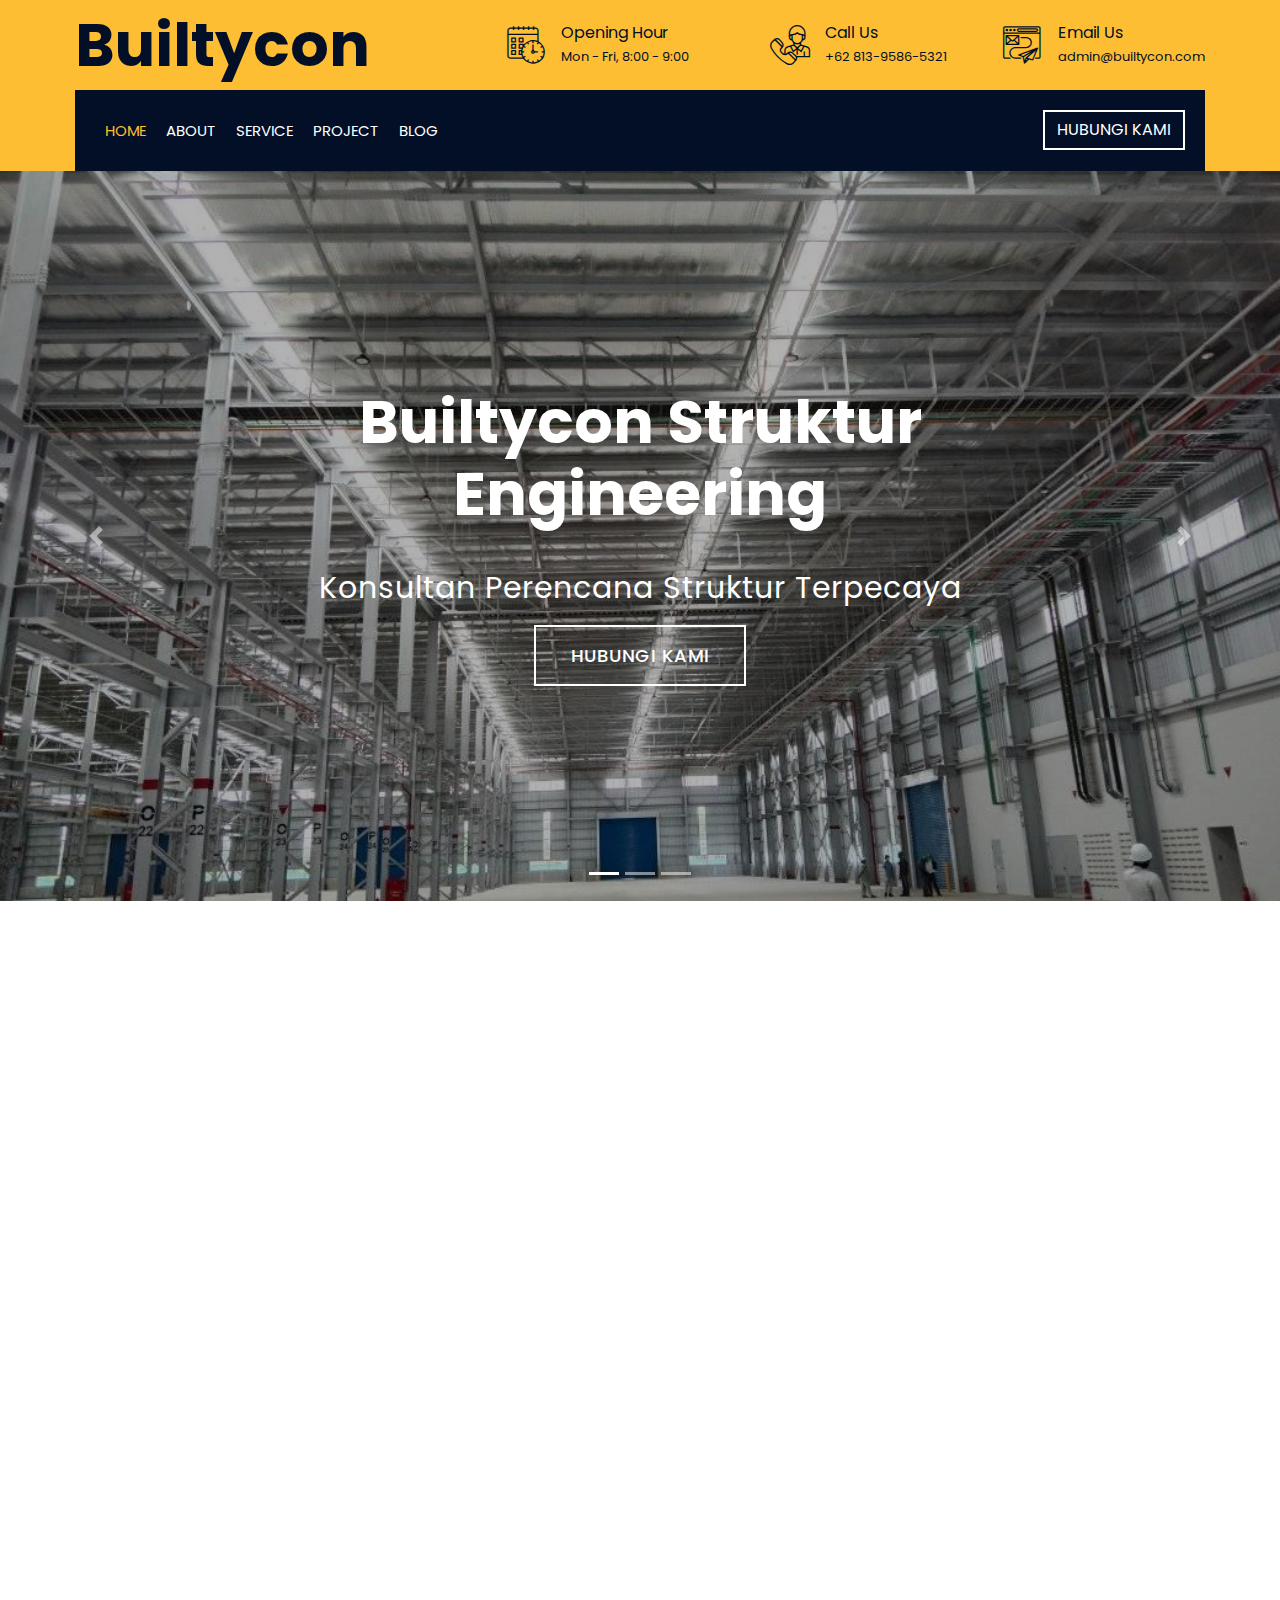
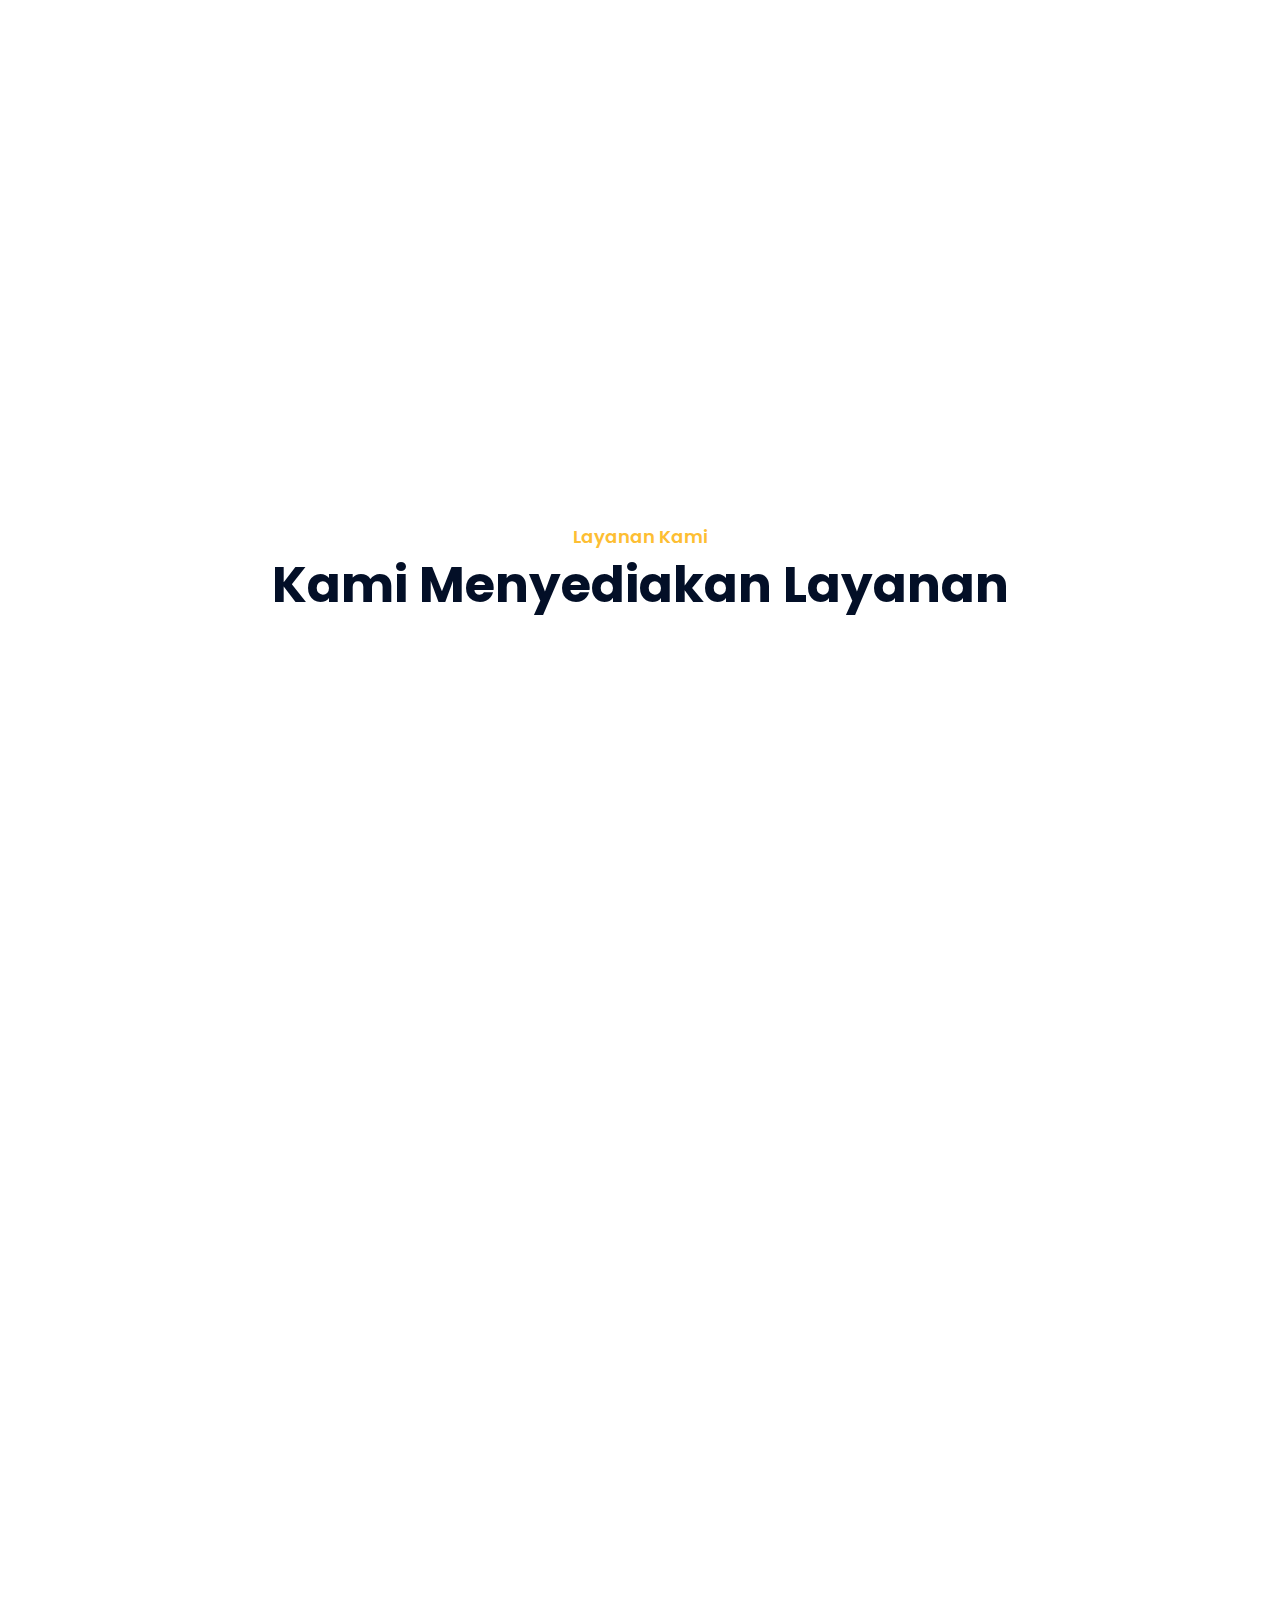
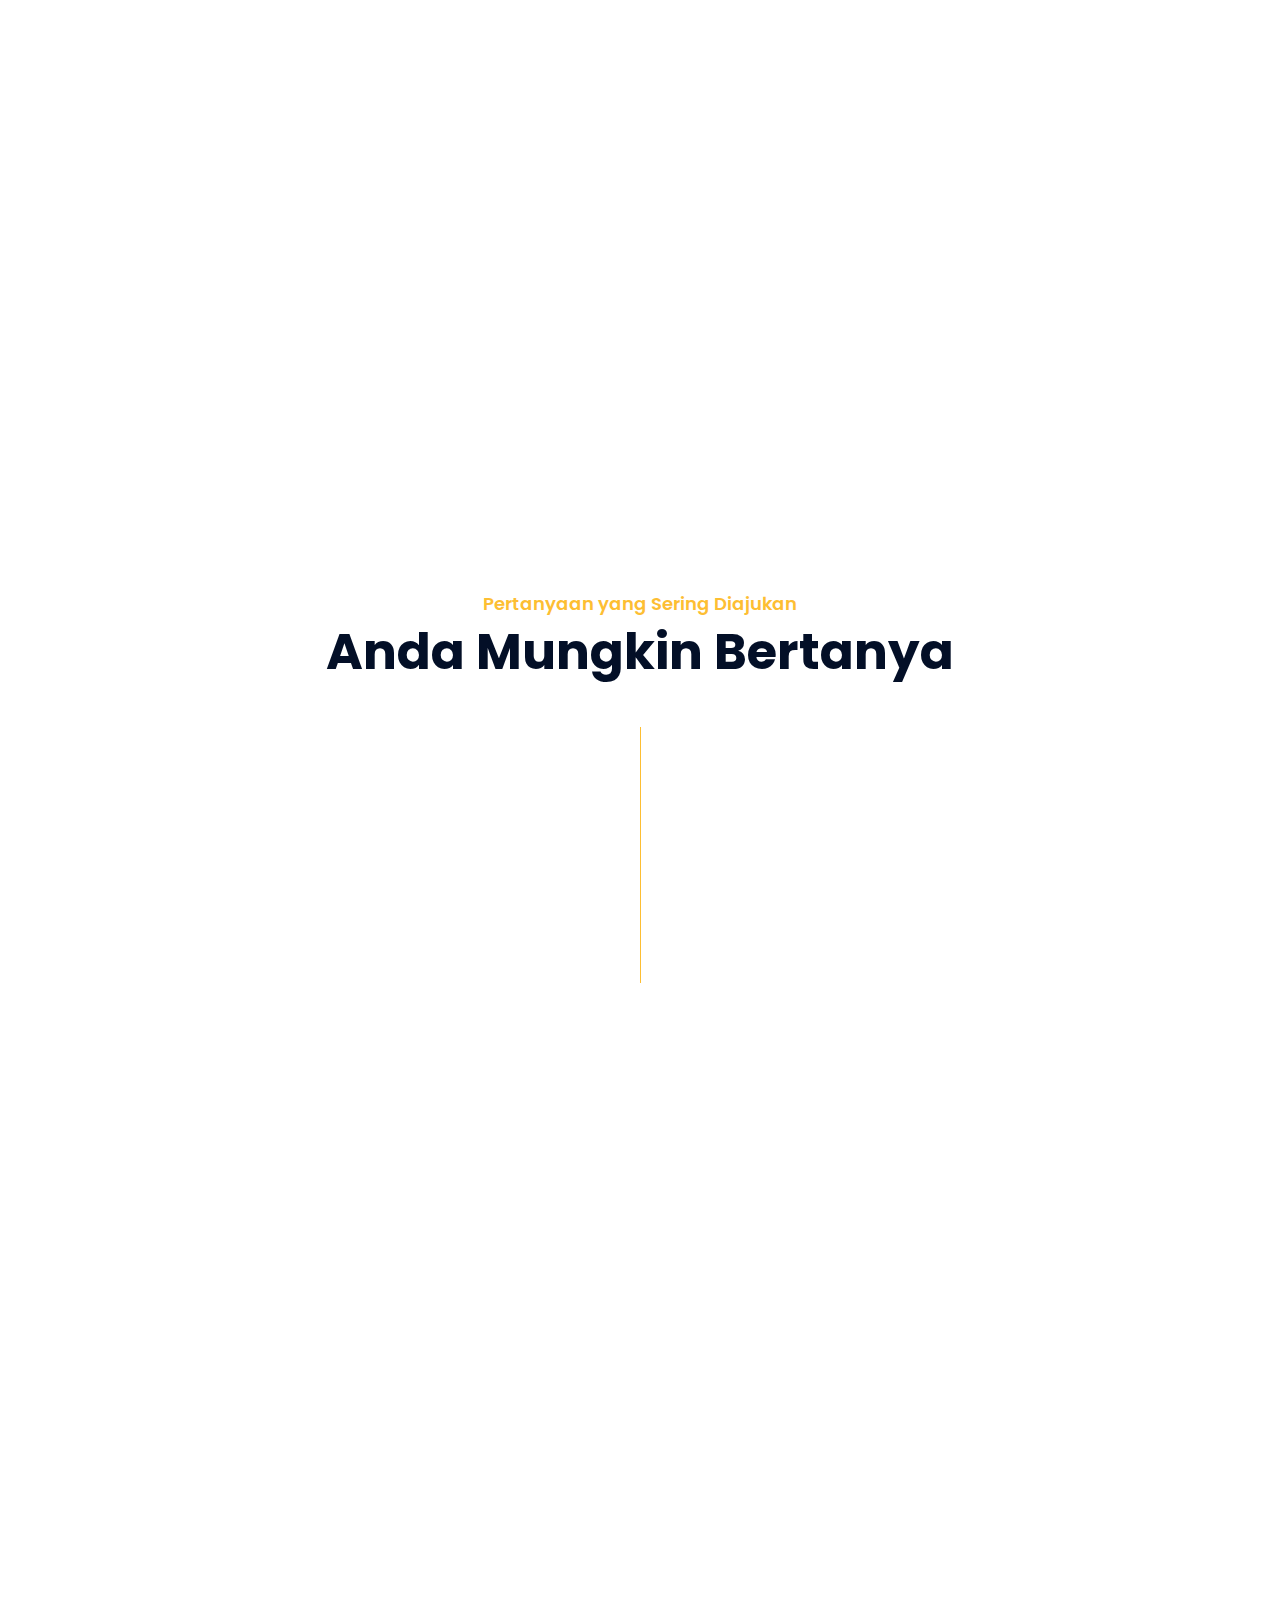
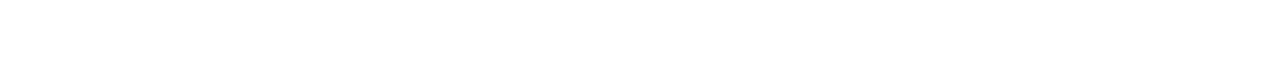
<file: konstruksi/index.html>
<!DOCTYPE html>
<html lang="en">
    <head>
        <meta charset="utf-8">
        <title>Builtycon - Konsultan Perencana Struktur</title>
        <meta content="width=device-width, initial-scale=1.0" name="viewport">
        <meta name="title" content="Jasa Hitung Struktur - #1 Penyedia Jasa Konstruksi Terbaik">
        <meta content="Konsultan perencana struktur yang melayani jasa hitung struktur bangunan. Proyek-proyek yang telah kami kerjakan diantaranya adalah proyek-proyek bangunan struktur rumah, ruko, apartemen, bangunan industri, gedung serbaguna, gudang baja dan lainnya." name="description">
        
        <meta name="keywords" content="Builtycon, builtycon, Builty Struktur Engineering, jasa konstruksi bangunan,	kbli jasa konstruksi bangunan, pajak jasa konstruksi bangunan, contoh surat penawaran jasa konstruksi, bangunan, harga jasa konstruksi bangunan, pengertian jasa konstruksi bangunan, contoh jasa konstruksi bangunan, jasa konstruksi bangunan gudang, jasa konstruksi bangunan di manado,	 jasa konstruksi bangunan rumah minimalis, jasa pelaksana konstruksi bangunan multi atau banyak hunian, jasa pelaksana konstruksi bangunan komersial adalah, bg009 jasa pelaksana konstruksi bangunan komersial, bg004 jasa pelaksana konstruksi bangunan komersial, bg009 jasa pelaksana untuk konstruksi, bangunan gedung lainnya, jasa kontraktor bangunan cimahi, jasa kontraktor bangunan cianjur, jasa kontraktor bangunan cibubur, jasa kontraktor bangunan di cimahi, jasa konstruksi dan bangunan, jasa kontraktor bangunan di jember, uu dan pp terkait jasa konstruksi dan bangunan gedung, jasa desain rekayasa untuk konstruksi pondasi serta struktur bangunan, jasa pelaksana konstruksi bangunan hunian tunggal dan koppel, jasa rekayasa konstruksi bangunan gedung hunian dan non hunian, jasa konstruksi bangunan elektrikal, pp jasa konstruksi terbaru,	pp jasa konstruksi 2021, pp jasa konstruksi, pp jasa konstruksi ortax, jasa kontraktor bangunan gedung, jasa pelaksana konstruksi bangunan gedung lainnya, jasa pengawas pekerjaan konstruksi bangunan gedung, jasa pelaksana untuk konstruksi bangunan gedung lainnya, industri jasa konstruksi, jasa konstruksi bandung, jasa konstruksi jakarta,	jasa konstruksi kena pajak apa,	jasa pelaksana konstruksi bangunan komersial kegagalan bangunan menurut uu jasa, konstruksi jasa konsultan konstruksi bangunan, jasa pelaksana untuk konstruksi bangunan komersial, jasa kontraktor bangunan murah, uu jasa konstruksi terbaru,	uu jasa konstruksi hukumonline, uu jasa konstruksi 1999, uu jasa konstruksi pdf, harga jasa konstruksi baj, harga jasa konstruksi baja wf, jasa konstruksi renovasi bangunan, jasa kontraktor rumah bangunan, harga jasa kontraktor bangunan rumah	, sebutkan uu dan pp terkait jasa konstruksi dan bangunan gedung, jasa konstruksi tukang bangunan, jasa kontraktor bangunan tasikmalaya, jasa hitung struktur, harga jasa hitung struktur bangunan, jasa hitung struktur jakarta, harga jasa hitung struktur, jasa hitung struktur bangunan, jasa hitung struktur rumah sap 2000, jasa hitung struktur rumah, jasa hitung struktur jogja, jasa hitung struktur gedung, jasa hitung struktur sap 2000, jasa perhitungan struktur bangunan, jasa menghitung struktur bangunan, jasa perhitungan struktur baja, jasa perhitungan struktur di surabaya		,uu jasa konstruksi hukumonline, uu jasa konstruksi pdf, uu jasa konstruksi 1999, uu jasa konstruksi 2020, struktur organisasi cv jasa konstruksi, struktur organisasi cv perusahaan jasa, harga jasa perhitungan struktur">
        <meta name="robots" content="index, follow">
        <meta http-equiv="Content-Type" content="text/html; charset=utf-8">
        <meta name="revisit-after" content="1 days">
        <meta name="author" content="builtycon">

        <!-- Favicon -->
        <link href="img/favicon.ico" rel="icon">

        <!-- Google Font -->
        <link href="https://fonts.googleapis.com/css2?family=Poppins:wght@100;200;300;400;500;600;700;800;900&display=swap" rel="stylesheet">

        <!-- CSS Libraries -->
        <link href="https://stackpath.bootstrapcdn.com/bootstrap/4.4.1/css/bootstrap.min.css" rel="stylesheet">
        <link href="https://cdnjs.cloudflare.com/ajax/libs/font-awesome/5.10.0/css/all.min.css" rel="stylesheet">
        <link href="lib/flaticon/font/flaticon.css" rel="stylesheet"> 
        <link href="lib/animate/animate.min.css" rel="stylesheet">
        <link href="lib/owlcarousel/assets/owl.carousel.min.css" rel="stylesheet">
        <link href="lib/lightbox/css/lightbox.min.css" rel="stylesheet">
        <link href="lib/slick/slick.css" rel="stylesheet">
        <link href="lib/slick/slick-theme.css" rel="stylesheet">

        <!-- Template Stylesheet -->
        <link href="css/style.css" rel="stylesheet">
    </head>

    <body>
        <div class="wrapper">
            <!-- Top Bar Start -->
            <div class="top-bar">
                <div class="container-fluid">
                    <div class="row align-items-center">
                        <div class="col-lg-4 col-md-12">
                            <div class="logo">
                                <a href="">
                                    <h1>Builtycon</h1>
                                    <!-- <img src="img/logo.jpg" alt="Logo"> -->
                                </a>
                            </div>
                        </div>
                        <div class="col-lg-8 col-md-7 d-none d-lg-block">
                            <div class="row">
                                <div class="col-4">
                                    <div class="top-bar-item">
                                        <div class="top-bar-icon">
                                            <i class="flaticon-calendar"></i>
                                        </div>
                                        <div class="top-bar-text">
                                            <h3>Opening Hour</h3>
                                            <p>Mon - Fri, 8:00 - 9:00</p>
                                        </div>
                                    </div>
                                </div>
                                <div class="col-4">
                                    <div class="top-bar-item">
                                        <div class="top-bar-icon">
                                            <i class="flaticon-call"></i>
                                        </div>
                                        <a href="tel:+6281395865321">
                                            <div class="top-bar-text">
                                                <h3>Call Us</h3>
                                                <p>+62 813-9586-5321</p>
                                            </div>
                                        </a>
                                    </div>
                                </div>
                                <div class="col-4">
                                    <div class="top-bar-item">
                                        <div class="top-bar-icon">
                                            <i class="flaticon-send-mail"></i>
                                        </div>
                                        <div class="top-bar-text">
                                            <h3>Email Us</h3>
                                            <p>admin@builtycon.com</p>
                                        </div>
                                    </div>
                                </div>
                            </div>
                        </div>
                    </div>
                </div>
            </div>
            <!-- Top Bar End -->

            <!-- Nav Bar Start -->
            <div class="nav-bar">
                <div class="container-fluid">
                    <nav class="navbar navbar-expand-lg bg-dark navbar-dark">
                        <a href="#" class="navbar-brand">MENU</a>
                        <button type="button" class="navbar-toggler" data-toggle="collapse" data-target="#navbarCollapse">
                            <span class="navbar-toggler-icon"></span>
                        </button>

                        <div class="collapse navbar-collapse justify-content-between" id="navbarCollapse">
                            <!-- <div class="navbar-nav mr-auto">
                                <a href="index.html" class="nav-item nav-link active">Home</a>
                                <a href="about.html" class="nav-item nav-link">About</a>
                                <a href="service.html" class="nav-item nav-link">Service</a>
                                <a href="team.html" class="nav-item nav-link">Team</a>
                                <a href="portfolio.html" class="nav-item nav-link">Project</a>
                                <div class="nav-item dropdown">
                                    <a href="#" class="nav-link dropdown-toggle" data-toggle="dropdown">Pages</a>
                                    <div class="dropdown-menu">
                                        <a href="blog.html" class="dropdown-item">Blog Page</a>
                                        <a href="single.html" class="dropdown-item">Single Page</a>
                                    </div>
                                </div>
                                <a href="contact.html" class="nav-item nav-link">Contact</a>
                            </div> -->
                            <div class="navbar-nav mr-auto">
                                <a href="" class="nav-item nav-link active">Home</a>
                                <a href="#about" class="nav-item nav-link">About</a>
                                <a href="#service" class="nav-item nav-link">Service</a>
                                <!-- <a href="#team" class="nav-item nav-link">Team</a> -->
                                <a href="#project" class="nav-item nav-link">Project</a>
                                <a href="blog-1.html" class="nav-item nav-link">Blog</a>
                            </div>
                            <div class="ml-auto">
                                <a class="btn" href="https://wa.link/96av05" target="_blank">HUBUNGI KAMI</a>
                            </div>
                        </div>
                    </nav>
                </div>
            </div>
            <!-- Nav Bar End -->


            <!-- Carousel Start -->
            <div id="carousel" class="carousel slide" data-ride="carousel">
                <ol class="carousel-indicators">
                    <li data-target="#carousel" data-slide-to="0" class="active"></li>
                    <li data-target="#carousel" data-slide-to="1"></li>
                    <li data-target="#carousel" data-slide-to="2"></li>
                </ol>
                <div class="carousel-inner">
                    <div class="carousel-item active">
                        <img src="img/banner-1-try.jpg" alt="Carousel Image">
                        <div class="carousel-caption">
                            <h1 class="animated fadeInLeft">Builtycon Struktur Engineering</h1>
                            <p class="animated fadeInRight">Konsultan Perencana Struktur Terpecaya</p>
                            <!-- <a class="btn animated fadeInUp" href="https://htmlcodex.com/construction-company-website-template">Get A Quote</a> -->
                            <a class="btn animated fadeInUp" href="https://wa.link/96av05" target="_blank">Hubungi kami</a>
                        </div>
                    </div>

                    <div class="carousel-item">
                        <img src="img/banner-2-try.jpg" alt="Carousel Image">
                        <div class="carousel-caption">
                            <h1 class="animated fadeInLeft">Wujudkan Impian Rumah Anda</h1>
                            <p class="animated fadeInRight">Dibuat dengan para ahli</p>
                            <!-- <a class="btn animated fadeInUp" href="https://htmlcodex.com/construction-company-website-template">Get A Quote</a> -->
                            <a class="btn animated fadeInUp" href="https://wa.link/96av05" target="_blank">Hubungi kami</a>
                        </div>
                    </div>

                    <div class="carousel-item">
                        <img src="img/banner-2.jfif" alt="Carousel Image">
                        <div class="carousel-caption">
                            <h1 class="animated fadeInLeft">Kami membangun proyek Impian Anda</h1>
                            <p class="animated fadeInRight">Pengerjaan Profesional</p>
                            <!-- <a class="btn animated fadeInUp" href="https://htmlcodex.com/construction-company-website-template">Get A Quote</a> -->
                            <a class="btn animated fadeInUp" href="https://wa.link/96av05" target="_blank">Hubungi kami</a>
                        </div>
                    </div>
                </div>

                <a class="carousel-control-prev" href="#carousel" role="button" data-slide="prev">
                    <span class="carousel-control-prev-icon" aria-hidden="true"></span>
                    <span class="sr-only">Previous</span>
                </a>
                <a class="carousel-control-next" href="#carousel" role="button" data-slide="next">
                    <span class="carousel-control-next-icon" aria-hidden="true"></span>
                    <span class="sr-only">Next</span>
                </a>
            </div>
            <!-- Carousel End -->


            <!-- Feature Start-->
            <div class="feature wow fadeInUp" data-wow-delay="0.1s">
                <div class="container-fluid">
                    <div class="row align-items-center">
                        <div class="col-lg-4 col-md-12">
                            <div class="feature-item">
                                <div class="feature-icon">
                                    <i class="flaticon-worker"></i>
                                </div>
                                <div class="feature-text">
                                    <h3>Berpengalaman</h3>
                                    <!-- <p>Lorem ipsum dolor sit amet elit. Phasus nec pretim ornare velit non</p> -->
                                    <p>Sejak tahun 2014 hingga saat ini</p>
                                </div>
                            </div>
                        </div>
                        <div class="col-lg-4 col-md-12">
                            <div class="feature-item">
                                <div class="feature-icon">
                                    <i class="flaticon-building"></i>
                                </div>
                                <div class="feature-text">
                                    <h3>Berkualitas</h3>
                                    <!-- <p>Lorem ipsum dolor sit amet elit. Phasus nec pretim ornare velit non</p> -->
                                    <p>Kami lebih mengedepankan kualitas dan kuantitas</p>
                                </div>
                            </div>
                        </div>
                        <div class="col-lg-4 col-md-12">
                            <div class="feature-item">
                                <div class="feature-icon">
                                    <i class="flaticon-call"></i>
                                </div>
                                <div class="feature-text">
                                    <h3>24 Jam</h3>
                                    <!-- <p>Lorem ipsum dolor sit amet elit. Phasus nec pretim ornare velit non</p> -->
                                    <p>Melayani setiap waktu</p>
                                </div>
                            </div>
                        </div>
                    </div>
                </div>
            </div>
            <!-- Feature End-->


            <!-- About Start -->
            <div class="about wow fadeInUp" data-wow-delay="0.1s" id="about">
                <div class="container">
                    <div class="row align-items-center">
                        <div class="col-lg-5 col-md-6">
                            <div class="about-img">
                                <img src="img/about.jpg" alt="Image">
                            </div>
                        </div>
                        <div class="col-lg-7 col-md-6">
                            <div class="section-header text-left">
                                <p>Builtycon</p>
                                <h2>JASA HITUNG KONSTRUKTUR</h2>
                            </div>
                            <div class="about-text">
                                <p>
                                    Kami adalah konsultan perencana struktur yang melayani jasa hitung struktur bangunan. Proyek-proyek yang telah kami kerjakan diantaranya adalah proyek-proyek bangunan struktur rumah, ruko, apartemen, bangunan industri, gedung serbaguna, gudang baja dan lainnya.
                                </p>
                                <p>
                                    Adapun keuntangan menggunakan jasa kami adalah pekerjaan struktur Anda lebih hemat, bangunan Anda aman secara struktural, kokoh, kuat, dan ekonomis. Pengembang berpengalaman dibidang jasa hitung struktur. Pengembang bersertifikat ahli struktur SKA HAKI Anda agar lebih fokus pada pekerjaan utama Anda.
                                </p>
                                <!-- <a class="btn" href="">Learn More</a> -->
                            </div>
                        </div>
                    </div>
                </div>
            </div>
            <!-- About End -->


            <!-- Fact Start -->
            <div class="fact">
                <div class="container-fluid">
                    <div class="row counters">
                        <div class="col-md-6 fact-left wow slideInLeft">
                            <div class="row">
                                <div class="col-6">
                                    <div class="fact-icon">
                                        <i class="flaticon-worker"></i>
                                    </div>
                                    <div class="fact-text">
                                        <h2 data-toggle="counter-up">109</h2>
                                        <p>Pekerja Ahli</p>
                                    </div>
                                </div>
                                <div class="col-6">
                                    <div class="fact-icon">
                                        <i class="flaticon-building"></i>
                                    </div>
                                    <div class="fact-text">
                                        <h2 data-toggle="counter-up">1485</h2>
                                        <p>Clients</p>
                                    </div>
                                </div>
                            </div>
                        </div>
                        <div class="col-md-6 fact-right wow slideInRight">
                            <div class="row">
                                <div class="col-6">
                                    <div class="fact-icon">
                                        <i class="flaticon-address"></i>
                                    </div>
                                    <div class="fact-text">
                                        <h2 data-toggle="counter-up">789</h2>
                                        <p>Projek Selesai</p>
                                    </div>
                                </div>
                                <div class="col-6">
                                    <div class="fact-icon">
                                        <i class="flaticon-crane"></i>
                                    </div>
                                    <div class="fact-text">
                                        <h2 data-toggle="counter-up">890</h2>
                                        <p>Project Berjalan</p>
                                    </div>
                                </div>
                            </div>
                        </div>
                    </div>
                </div>
            </div>
            <!-- Fact End -->


            <!-- Service Start -->
            <div class="service" id="service">
                <div class="container">
                    <div class="section-header text-center">
                        <p>Layanan Kami</p>
                        <h2>Kami Menyediakan Layanan</h2>
                    </div>
                    <div class="row">
                        <div class="col-lg-4 col-md-6 wow fadeInUp" data-wow-delay="0.1s">
                            <div class="service-item">
                                <div class="service-img">
                                    <img src="img/service-1.png" alt="Image">
                                    <div class="service-overlay">
                                        <p>
                                            Analisis dinamik pada perencanaan struktur bangunan gedung tahan gempa dilakukan jika diperlukan evaluasi yang lebih akurat dari distribusi gaya-gaya gempa yang bekerja pada struktur bangunan gedung, serta untuk mengetahui perilaku dari struktur akibat pengaruh gempa yang sifatnya berulang atau dinamik.
                                        </p>
                                    </div>
                                </div>
                                <div class="service-text">
                                    <h3>Building Construction</h3>
                                    <a class="btn" href="img/service-1.png" data-lightbox="service">+</a>
                                </div>
                            </div>
                        </div>
                        <div class="col-lg-4 col-md-6 wow fadeInUp" data-wow-delay="0.2s">
                            <div class="service-item">
                                <div class="service-img">
                                    <img src="img/service-2.png" alt="Image">
                                    <div class="service-overlay">
                                        <p>
                                            Analisis dinamik pada perencanaan struktur bangunan gedung tahan gempa dilakukan jika diperlukan evaluasi yang lebih akurat dari distribusi gaya-gaya gempa yang bekerja pada struktur bangunan gedung, serta untuk mengetahui perilaku dari struktur akibat pengaruh gempa yang sifatnya berulang atau dinamik.
                                        </p>
                                    </div>
                                </div>
                                <div class="service-text">
                                    <h3>House Renovation</h3>
                                    <a class="btn" href="img/service-2.png" data-lightbox="service">+</a>
                                </div>
                            </div>
                        </div>
                        <div class="col-lg-4 col-md-6 wow fadeInUp" data-wow-delay="0.3s">
                            <div class="service-item">
                                <div class="service-img">
                                    <img src="img/service-3.png" alt="Image">
                                    <div class="service-overlay">
                                        <p>
                                            Analisis dinamik pada perencanaan struktur bangunan gedung tahan gempa dilakukan jika diperlukan evaluasi yang lebih akurat dari distribusi gaya-gaya gempa yang bekerja pada struktur bangunan gedung, serta untuk mengetahui perilaku dari struktur akibat pengaruh gempa yang sifatnya berulang atau dinamik.
                                        </p>
                                    </div>
                                </div>
                                <div class="service-text">
                                    <h3>Architecture Design</h3>
                                    <a class="btn" href="img/service-3.png" data-lightbox="service">+</a>
                                </div>
                            </div>
                        </div>
                        <div class="col-lg-4 col-md-6 wow fadeInUp" data-wow-delay="0.4s">
                            <div class="service-item">
                                <div class="service-img">
                                    <img src="img/service-4.png" alt="Image">
                                    <div class="service-overlay">
                                        <p>
                                            Analisis dinamik pada perencanaan struktur bangunan gedung tahan gempa dilakukan jika diperlukan evaluasi yang lebih akurat dari distribusi gaya-gaya gempa yang bekerja pada struktur bangunan gedung, serta untuk mengetahui perilaku dari struktur akibat pengaruh gempa yang sifatnya berulang atau dinamik.
                                        </p>
                                    </div>
                                </div>
                                <div class="service-text">
                                    <h3>Interior Design</h3>
                                    <a class="btn" href="img/service-4.png" data-lightbox="service">+</a>
                                </div>
                            </div>
                        </div>
                        <div class="col-lg-4 col-md-6 wow fadeInUp" data-wow-delay="0.5s">
                            <div class="service-item">
                                <div class="service-img">
                                    <img src="img/service-5.png" alt="Image">
                                    <div class="service-overlay">
                                        <p>
                                            Analisis dinamik pada perencanaan struktur bangunan gedung tahan gempa dilakukan jika diperlukan evaluasi yang lebih akurat dari distribusi gaya-gaya gempa yang bekerja pada struktur bangunan gedung, serta untuk mengetahui perilaku dari struktur akibat pengaruh gempa yang sifatnya berulang atau dinamik.
                                        </p>
                                    </div>
                                </div>
                                <div class="service-text">
                                    <h3>Fixing & Support</h3>
                                    <a class="btn" href="img/service-5.png" data-lightbox="service">+</a>
                                </div>
                            </div>
                        </div>
                        <div class="col-lg-4 col-md-6 wow fadeInUp" data-wow-delay="0.6s">
                            <div class="service-item">
                                <div class="service-img">
                                    <img src="img/service-6.png" alt="Image">
                                    <div class="service-overlay">
                                        <p>
                                            Analisis dinamik pada perencanaan struktur bangunan gedung tahan gempa dilakukan jika diperlukan evaluasi yang lebih akurat dari distribusi gaya-gaya gempa yang bekerja pada struktur bangunan gedung, serta untuk mengetahui perilaku dari struktur akibat pengaruh gempa yang sifatnya berulang atau dinamik.
                                        </p>
                                    </div>
                                </div>
                                <div class="service-text">
                                    <h3>Painting</h3>
                                    <a class="btn" href="img/service-6.png" data-lightbox="service">+</a>
                                </div>
                            </div>
                        </div>
                    </div>
                </div>
            </div>
            <!-- Service End -->


            <!-- Video Start -->
            <div class="video wow fadeIn" data-wow-delay="0.1s" id="project">
                <div class="container">
                    <button type="button" class="btn-play" data-toggle="modal" data-src="https://www.youtube.com/embed/D8ZCSHRzK6Q" data-target="#videoModal">
                        <span></span>
                    </button>
                </div>
            </div>
            
            <div class="modal fade" id="videoModal" tabindex="-1" role="dialog" aria-labelledby="exampleModalLabel" aria-hidden="true">
                <div class="modal-dialog" role="document">
                    <div class="modal-content">
                        <div class="modal-body">
                            <button type="button" class="close" data-dismiss="modal" aria-label="Close">
                                <span aria-hidden="true">&times;</span>
                            </button>        
                            <!-- 16:9 aspect ratio -->
                            <div class="embed-responsive embed-responsive-16by9">
                                <iframe class="embed-responsive-item" src="https://www.youtube.com/embed/D8ZCSHRzK6Q" id="video"  allowscriptaccess="always" allow="autoplay"></iframe>
                            </div>
                        </div>
                    </div>
                </div>
            </div>
            <!-- Video End -->


            <!-- Team Start -->
            <!-- <div class="team" id="team">
                <div class="container">
                    <div class="section-header text-center">
                        <p>Tim Kami</p>
                        <h2>Kenali para pengembang</h2>
                    </div>
                    <div class="row">
                        <div class="col-lg-3 col-md-6 wow fadeInUp" data-wow-delay="0.1s">
                            <div class="team-item">
                                <div class="team-img">
                                    <img src="img/team-1.jpg" alt="Team Image">
                                </div>
                                <div class="team-text">
                                    <h2>Adam Phillips</h2>
                                    <p>CEO & Founder</p>
                                </div>
                                <div class="team-social">
                                    <a class="social-tw" href=""><i class="fab fa-twitter"></i></a>
                                    <a class="social-fb" href=""><i class="fab fa-facebook-f"></i></a>
                                    <a class="social-li" href=""><i class="fab fa-linkedin-in"></i></a>
                                    <a class="social-in" href=""><i class="fab fa-instagram"></i></a>
                                </div>
                            </div>
                        </div>
                        <div class="col-lg-3 col-md-6 wow fadeInUp" data-wow-delay="0.2s">
                            <div class="team-item">
                                <div class="team-img">
                                    <img src="img/team-2.jpg" alt="Team Image">
                                </div>
                                <div class="team-text">
                                    <h2>Dylan Adams</h2>
                                    <p>Civil Engineer</p>
                                </div>
                                <div class="team-social">
                                    <a class="social-tw" href=""><i class="fab fa-twitter"></i></a>
                                    <a class="social-fb" href=""><i class="fab fa-facebook-f"></i></a>
                                    <a class="social-li" href=""><i class="fab fa-linkedin-in"></i></a>
                                    <a class="social-in" href=""><i class="fab fa-instagram"></i></a>
                                </div>
                            </div>
                        </div>
                        <div class="col-lg-3 col-md-6 wow fadeInUp" data-wow-delay="0.3s">
                            <div class="team-item">
                                <div class="team-img">
                                    <img src="img/team-3.jpg" alt="Team Image">
                                </div>
                                <div class="team-text">
                                    <h2>Jhon Doe</h2>
                                    <p>Interior Designer</p>
                                </div>
                                <div class="team-social">
                                    <a class="social-tw" href=""><i class="fab fa-twitter"></i></a>
                                    <a class="social-fb" href=""><i class="fab fa-facebook-f"></i></a>
                                    <a class="social-li" href=""><i class="fab fa-linkedin-in"></i></a>
                                    <a class="social-in" href=""><i class="fab fa-instagram"></i></a>
                                </div>
                            </div>
                        </div>
                        <div class="col-lg-3 col-md-6 wow fadeInUp" data-wow-delay="0.4s">
                            <div class="team-item">
                                <div class="team-img">
                                    <img src="img/team-4.jpg" alt="Team Image">
                                </div>
                                <div class="team-text">
                                    <h2>Josh Dunn</h2>
                                    <p>Painter</p>
                                </div>
                                <div class="team-social">
                                    <a class="social-tw" href=""><i class="fab fa-twitter"></i></a>
                                    <a class="social-fb" href=""><i class="fab fa-facebook-f"></i></a>
                                    <a class="social-li" href=""><i class="fab fa-linkedin-in"></i></a>
                                    <a class="social-in" href=""><i class="fab fa-instagram"></i></a>
                                </div>
                            </div>
                        </div>
                    </div>
                </div>
            </div> -->
            <!-- Team End -->
            

            <!-- Testimonial Start -->
            <!-- <div class="testimonial wow fadeIn" data-wow-delay="0.1s" id="testimoni">
                <div class="container">
                    <div class="row">
                        <div class="col-12">
                            <div class="testimonial-slider-nav">
                                <div class="slider-nav"><img src="img/testimonial-1.jpg" alt="Testimonial"></div>
                                <div class="slider-nav"><img src="img/testimonial-2.jpg" alt="Testimonial"></div>
                                <div class="slider-nav"><img src="img/testimonial-3.jpg" alt="Testimonial"></div>
                                <div class="slider-nav"><img src="img/testimonial-4.jpg" alt="Testimonial"></div>
                                <div class="slider-nav"><img src="img/testimonial-1.jpg" alt="Testimonial"></div>
                                <div class="slider-nav"><img src="img/testimonial-2.jpg" alt="Testimonial"></div>
                                <div class="slider-nav"><img src="img/testimonial-3.jpg" alt="Testimonial"></div>
                                <div class="slider-nav"><img src="img/testimonial-4.jpg" alt="Testimonial"></div>
                            </div>
                        </div>
                    </div>
                    <div class="row">
                        <div class="col-12">
                            <div class="testimonial-slider">
                                <div class="slider-item">
                                    <h3>Customer Name</h3>
                                    <h4>profession</h4>
                                    <p>Lorem ipsum dolor sit amet, consectetur adipiscing elit. Phasellus nec pretium mi. Curabitur facilisis ornare velit non vulputate. Aliquam metus tortor, auctor id gravida condimentum, viverra quis sem. Curabitur non nisl nec nisi scelerisque maximus.</p>
                                </div>
                                <div class="slider-item">
                                    <h3>Customer Name</h3>
                                    <h4>profession</h4>
                                    <p>Lorem ipsum dolor sit amet, consectetur adipiscing elit. Phasellus nec pretium mi. Curabitur facilisis ornare velit non vulputate. Aliquam metus tortor, auctor id gravida condimentum, viverra quis sem. Curabitur non nisl nec nisi scelerisque maximus.</p>
                                </div>
                                <div class="slider-item">
                                    <h3>Customer Name</h3>
                                    <h4>profession</h4>
                                    <p>Lorem ipsum dolor sit amet, consectetur adipiscing elit. Phasellus nec pretium mi. Curabitur facilisis ornare velit non vulputate. Aliquam metus tortor, auctor id gravida condimentum, viverra quis sem. Curabitur non nisl nec nisi scelerisque maximus.</p>
                                </div>
                                <div class="slider-item">
                                    <h3>Customer Name</h3>
                                    <h4>profession</h4>
                                    <p>Lorem ipsum dolor sit amet, consectetur adipiscing elit. Phasellus nec pretium mi. Curabitur facilisis ornare velit non vulputate. Aliquam metus tortor, auctor id gravida condimentum, viverra quis sem. Curabitur non nisl nec nisi scelerisque maximus.</p>
                                </div>
                                <div class="slider-item">
                                    <h3>Customer Name</h3>
                                    <h4>profession</h4>
                                    <p>Lorem ipsum dolor sit amet, consectetur adipiscing elit. Phasellus nec pretium mi. Curabitur facilisis ornare velit non vulputate. Aliquam metus tortor, auctor id gravida condimentum, viverra quis sem. Curabitur non nisl nec nisi scelerisque maximus.</p>
                                </div>
                                <div class="slider-item">
                                    <h3>Customer Name</h3>
                                    <h4>profession</h4>
                                    <p>Lorem ipsum dolor sit amet, consectetur adipiscing elit. Phasellus nec pretium mi. Curabitur facilisis ornare velit non vulputate. Aliquam metus tortor, auctor id gravida condimentum, viverra quis sem. Curabitur non nisl nec nisi scelerisque maximus.</p>
                                </div>
                                <div class="slider-item">
                                    <h3>Customer Name</h3>
                                    <h4>profession</h4>
                                    <p>Lorem ipsum dolor sit amet, consectetur adipiscing elit. Phasellus nec pretium mi. Curabitur facilisis ornare velit non vulputate. Aliquam metus tortor, auctor id gravida condimentum, viverra quis sem. Curabitur non nisl nec nisi scelerisque maximus.</p>
                                </div>
                                <div class="slider-item">
                                    <h3>Customer Name</h3>
                                    <h4>profession</h4>
                                    <p>Lorem ipsum dolor sit amet, consectetur adipiscing elit. Phasellus nec pretium mi. Curabitur facilisis ornare velit non vulputate. Aliquam metus tortor, auctor id gravida condimentum, viverra quis sem. Curabitur non nisl nec nisi scelerisque maximus.</p>
                                </div>
                            </div>
                        </div>
                    </div>
                </div>
            </div> -->
            <!-- Testimonial End -->


            <!-- FAQs Start -->
            <div class="faqs">
                <div class="container">
                    <div class="section-header text-center">
                        <p>Pertanyaan yang Sering Diajukan</p>
                        <h2>Anda Mungkin Bertanya</h2>
                    </div>
                    <div class="row">
                        <div class="col-md-6">
                            <div id="accordion-1">
                                <div class="card wow fadeInLeft" data-wow-delay="0.1s">
                                    <div class="card-header">
                                        <a class="card-link collapsed" data-toggle="collapse" href="#collapseOne">
                                            Kenapa harus menggunakan jasa kami?
                                        </a>
                                    </div>
                                    <div id="collapseOne" class="collapse" data-parent="#accordion-1">
                                        <div class="card-body">
                                            > Karena berpengalaman pada bidangnya <br>
                                            > Sudah mengerjakan ratusan project <br>
                                            > Terpercaya dan bisa diandalkan <br>
                                            > Kualitas yang terjamin <br>
                                            > Pengerjaan tepat waktu sesuai deadline <br>
                                            > Diekerjakan oleh Tenaga Ahli Bersertikat (SKK/IPTB) <br>
                                            > Tenaga ahli kami sebagai pengajar akademik (Dosen) <br>
                                            > Hasil memuskan (struktur bangunan aman dan murah) <br>
                                            > Harga yang kompetitif

                                        </div>
                                    </div>
                                </div>
                                <div class="card wow fadeInLeft" data-wow-delay="0.3s">
                                    <div class="card-header">
                                        <a class="card-link collapsed" data-toggle="collapse" href="#collapseThree">
                                            Berapa lama waktu yang dibutuhkan untuk pengerjaan?
                                        </a>
                                    </div>
                                    <div id="collapseThree" class="collapse" data-parent="#accordion-1">
                                        <div class="card-body">
                                            Sepenuhnya tergantung pada luas dan spesifikasi bangunan, sebagai berikut : <br>
                                            > Luasan kurang dari 300 m2 = 5 hari <br>
                                            > Luasan 300-500 = 7 hari <br>
                                            > Luasan 500-2000 = 14 hari <br>
                                            > Luasan diatas 2000 = bisa didiskusikan
                                        </div>
                                    </div>
                                </div>
                                <div class="card wow fadeInLeft" data-wow-delay="0.5s">
                                    <div class="card-header">
                                        <a class="card-link collapsed" data-toggle="collapse" href="#collapseFive">
                                            Apakah dalam setiap proyek ada biaya-biaya tambahan diluar dari biaya awal?
                                        </a>
                                    </div>
                                    <div id="collapseFive" class="collapse" data-parent="#accordion-1">
                                        <div class="card-body">
                                            Kami selalu memberikan pelayanan yang transparan kepada owner. Kami akan memberikan daftar pekerjaan untuk disetujui bersama sebelum memulai pekerjaan
                                        </div>
                                    </div>
                                </div>
                            </div>
                        </div>
                        <div class="col-md-6">
                            <div id="accordion-2">
                                <div class="card wow fadeInRight" data-wow-delay="0.1s">
                                    <div class="card-header">
                                        <a class="card-link collapsed" data-toggle="collapse" href="#collapseSix">
                                            Bagaimana sistem pembayaran nya?
                                        </a>
                                    </div>
                                    <div id="collapseSix" class="collapse" data-parent="#accordion-2">
                                        <div class="card-body">
                                            Kami memberikan sistem pembayaran dengan termin sesuai dengan kesepakatan
                                        </div>
                                    </div>
                                </div>
                                <div class="card wow fadeInRight" data-wow-delay="0.2s">
                                    <div class="card-header">
                                        <a class="card-link collapsed" data-toggle="collapse" href="#collapseSeven">
                                            Apa saja yang akan saya dapatkan dengan menggunakan jasa konstruksi Builtcon?
                                        </a>
                                    </div>
                                    <div id="collapseSeven" class="collapse" data-parent="#accordion-2">
                                        <div class="card-body">
                                            Kami selalu memberikan laporan progres pekerjaan  beserta foto sehingga selama ini klien puas dengan kinerja kami. Namun bilamana terjadi item pekerjaan yang tidak sesuai dengan Kesepakatan Kerja, maka kami akan memenuhi kewajiban kami agar item pekerjaan tersebut sesuai dengan kesepakatan awal dan klien tidak dikenakan biaya
                                        </div>
                                    </div>
                                </div>
                                <div class="card wow fadeInLeft" data-wow-delay="0.2s">
                                    <div class="card-header">
                                        <a class="card-link collapsed" data-toggle="collapse" href="#collapseTwo">
                                            Apa saja persyaratannya?
                                        </a>
                                    </div>
                                    <div id="collapseTwo" class="collapse" data-parent="#accordion-1">
                                        <div class="card-body">
                                            > Pemilik lokasi tanah/bangunan yang sah <br>
                                            > Memiliki Akta Jual Beli (AJB).  Apabila tidak memiliki AJB, maka dapat didukung akta sewa-menyewa dan surat kuasa resmi dari pemilik lokasi tanah/bangunan yang sah dan mengijinkan pembangunan di lokasi tersebut. <br>
                                            > Persetujuan tetangga dan RT/RW <br>
                                        </div>
                                    </div>
                                </div>
                            </div>
                        </div>
                    </div>
                </div>
            </div>
            <!-- FAQs End -->


            <!-- Blog Start -->
            <!-- <div class="blog">
                <div class="container">
                    <div class="section-header text-center">
                        <p>Latest Blog</p>
                        <h2>Latest From Our Blog</h2>
                    </div>
                    <div class="row">
                        <div class="col-lg-4 col-md-6 wow fadeInUp" data-wow-delay="0.2s">
                            <div class="blog-item">
                                <div class="blog-img">
                                    <img src="img/blog-1.jpg" alt="Image">
                                </div>
                                <div class="blog-title">
                                    <h3>Lorem ipsum dolor sit</h3>
                                    <a class="btn" href="">+</a>
                                </div>
                                <div class="blog-meta">
                                    <p>By<a href="">Admin</a></p>
                                    <p>In<a href="">Construction</a></p>
                                </div>
                                <div class="blog-text">
                                    <p>
                                        Lorem ipsum dolor sit amet elit. Phasellus nec pretium mi. Curabitur facilisis ornare velit non vulputate. Aliquam metus tortor
                                    </p>
                                </div>
                            </div>
                        </div>
                        <div class="col-lg-4 col-md-6 wow fadeInUp">
                            <div class="blog-item">
                                <div class="blog-img">
                                    <img src="img/blog-2.jpg" alt="Image">
                                </div>
                                <div class="blog-title">
                                    <h3>Lorem ipsum dolor sit</h3>
                                    <a class="btn" href="">+</a>
                                </div>
                                <div class="blog-meta">
                                    <p>By<a href="">Admin</a></p>
                                    <p>In<a href="">Construction</a></p>
                                </div>
                                <div class="blog-text">
                                    <p>
                                        Lorem ipsum dolor sit amet elit. Phasellus nec pretium mi. Curabitur facilisis ornare velit non vulputate. Aliquam metus tortor
                                    </p>
                                </div>
                            </div>
                        </div>
                        <div class="col-lg-4 col-md-6 wow fadeInUp" data-wow-delay="0.2s">
                            <div class="blog-item">
                                <div class="blog-img">
                                    <img src="img/blog-3.jpg" alt="Image">
                                </div>
                                <div class="blog-title">
                                    <h3>Lorem ipsum dolor sit</h3>
                                    <a class="btn" href="">+</a>
                                </div>
                                <div class="blog-meta">
                                    <p>By<a href="">Admin</a></p>
                                    <p>In<a href="">Construction</a></p>
                                </div>
                                <div class="blog-text">
                                    <p>
                                        Lorem ipsum dolor sit amet elit. Phasellus nec pretium mi. Curabitur facilisis ornare velit non vulputate. Aliquam metus tortor
                                    </p>
                                </div>
                            </div>
                        </div>
                    </div>
                </div>
            </div> -->
            <!-- Blog End -->


            <!-- Footer Start -->
            <div class="footer wow fadeIn" data-wow-delay="0.3s">
                <div class="container footer wow fadeIn" data-wow-delay="0.3s">
                    <div class="row">
                        <div class="col-md-6 col-lg-3">
                            <!-- <div class="footer-link">
                                <h2>Services Areas</h2>
                                <a href="">Building Construction</a>
                                <a href="">House Renovation</a>
                                <a href="">Architecture Design</a>
                                <a href="">Interior Design</a>
                                <a href="">Painting</a>
                            </div> -->
                        </div>
                        <div class="col-md-6 col-lg-3">
                            <div class="footer-contact">
                                <h2>Office Contact</h2>
                                <!-- <p><i class="fa fa-map-marker-alt"></i>123 Street, New York, USA</p> -->
                                <p><i class="fa fa-map-marker-alt"></i>Cimahi</p>
                                <p><i class="fa fa-phone-alt"></i><a href="tel:+6281395865321">+62 813-9586-5321</a></p>
                                <p><i class="fa fa-envelope"></i>admin@builtycon.com</p>
                                
                            </div>
                        </div>
                        <div class="col-md-6 col-lg-3">
                            <div class="footer-link">
                                <h2>Useful Pages</h2>
                                <a href="#about">About Us</a>
                                <a href="https://wa.me/+6281395865321" target="_blank">Contact Us</a>
                                <!-- <a href="#team">Our Team</a> -->
                                <a href="#project">Projects</a>
                                <!-- <a href="#testimoni">Testimonial</a> -->
                            </div>
                        </div>
                        <div class="col-md-6 col-lg-3">
                            <!-- <div class="footer-link">
                                <h2>Services Areas</h2>
                                <a href="">Building Construction</a>
                                <a href="">House Renovation</a>
                                <a href="">Architecture Design</a>
                                <a href="">Interior Design</a>
                                <a href="">Painting</a>
                            </div> -->
                        </div>
                        
                        <!-- <div class="col-md-6 col-lg-3">
                            <div class="newsletter">
                                <h2>Newsletter</h2>
                                <p>
                                    Lorem ipsum dolor sit amet elit. Phasellus nec pretium mi. Curabitur facilisis ornare velit non vulpu
                                </p>
                                <div class="form">
                                    <input class="form-control" placeholder="Email here">
                                    <button class="btn">Submit</button>
                                </div>
                            </div>
                        </div> -->
                    </div>
                </div>
                <!-- <div class="container footer-menu">
                    <div class="f-menu">
                        <a href="">Terms of use</a>
                        <a href="">Privacy policy</a>
                        <a href="">Cookies</a>
                        <a href="">Help</a>
                        <a href="">FQAs</a>
                    </div>
                </div> -->
                <div class="container copyright">
                    <div class="row" align="center">
                        <div class="col-md-12">
                            <div class="footer-social">
                                <!-- <a href=""><i class="fab fa-twitter"></i></a> -->
                                <a href="https://facebook.com/100070129605767/" target="_blank"><i class="fab fa-facebook-f"></i></a>
                                <!-- <a href=""><i class="fab fa-youtube"></i></a> -->
                                <a href="https://www.instagram.com/builtycon/" target="_blank"><i class="fab fa-instagram"></i></a>
                                <a href="#"><i class="fab fa-linkedin-in"></i></a>
                            </div>
                            <br>
                            <p>&copy; <a href="#">Builtycon</a>, All Right Reserved.</p>
                        </div>
                        <!-- <div class="col-md-6">
                            <p>Designed By <a href="https://htmlcodex.com">HTML Codex</a></p>
                        </div> -->
                    </div>
                </div>
            </div>
            <!-- Footer End -->

            <a href="#" class="back-to-top"><i class="fa fa-chevron-up"></i></a>
        </div>

        <!-- JavaScript Libraries -->
        <script src="https://code.jquery.com/jquery-3.4.1.min.js"></script>
        <script src="https://stackpath.bootstrapcdn.com/bootstrap/4.4.1/js/bootstrap.bundle.min.js"></script>
        <script src="lib/easing/easing.min.js"></script>
        <script src="lib/wow/wow.min.js"></script>
        <script src="lib/owlcarousel/owl.carousel.min.js"></script>
        <script src="lib/isotope/isotope.pkgd.min.js"></script>
        <script src="lib/lightbox/js/lightbox.min.js"></script>
        <script src="lib/waypoints/waypoints.min.js"></script>
        <script src="lib/counterup/counterup.min.js"></script>
        <script src="lib/slick/slick.min.js"></script>

        <!-- Template Javascript -->
        <script src="js/main.js"></script>
    </body>
</html>
</file>
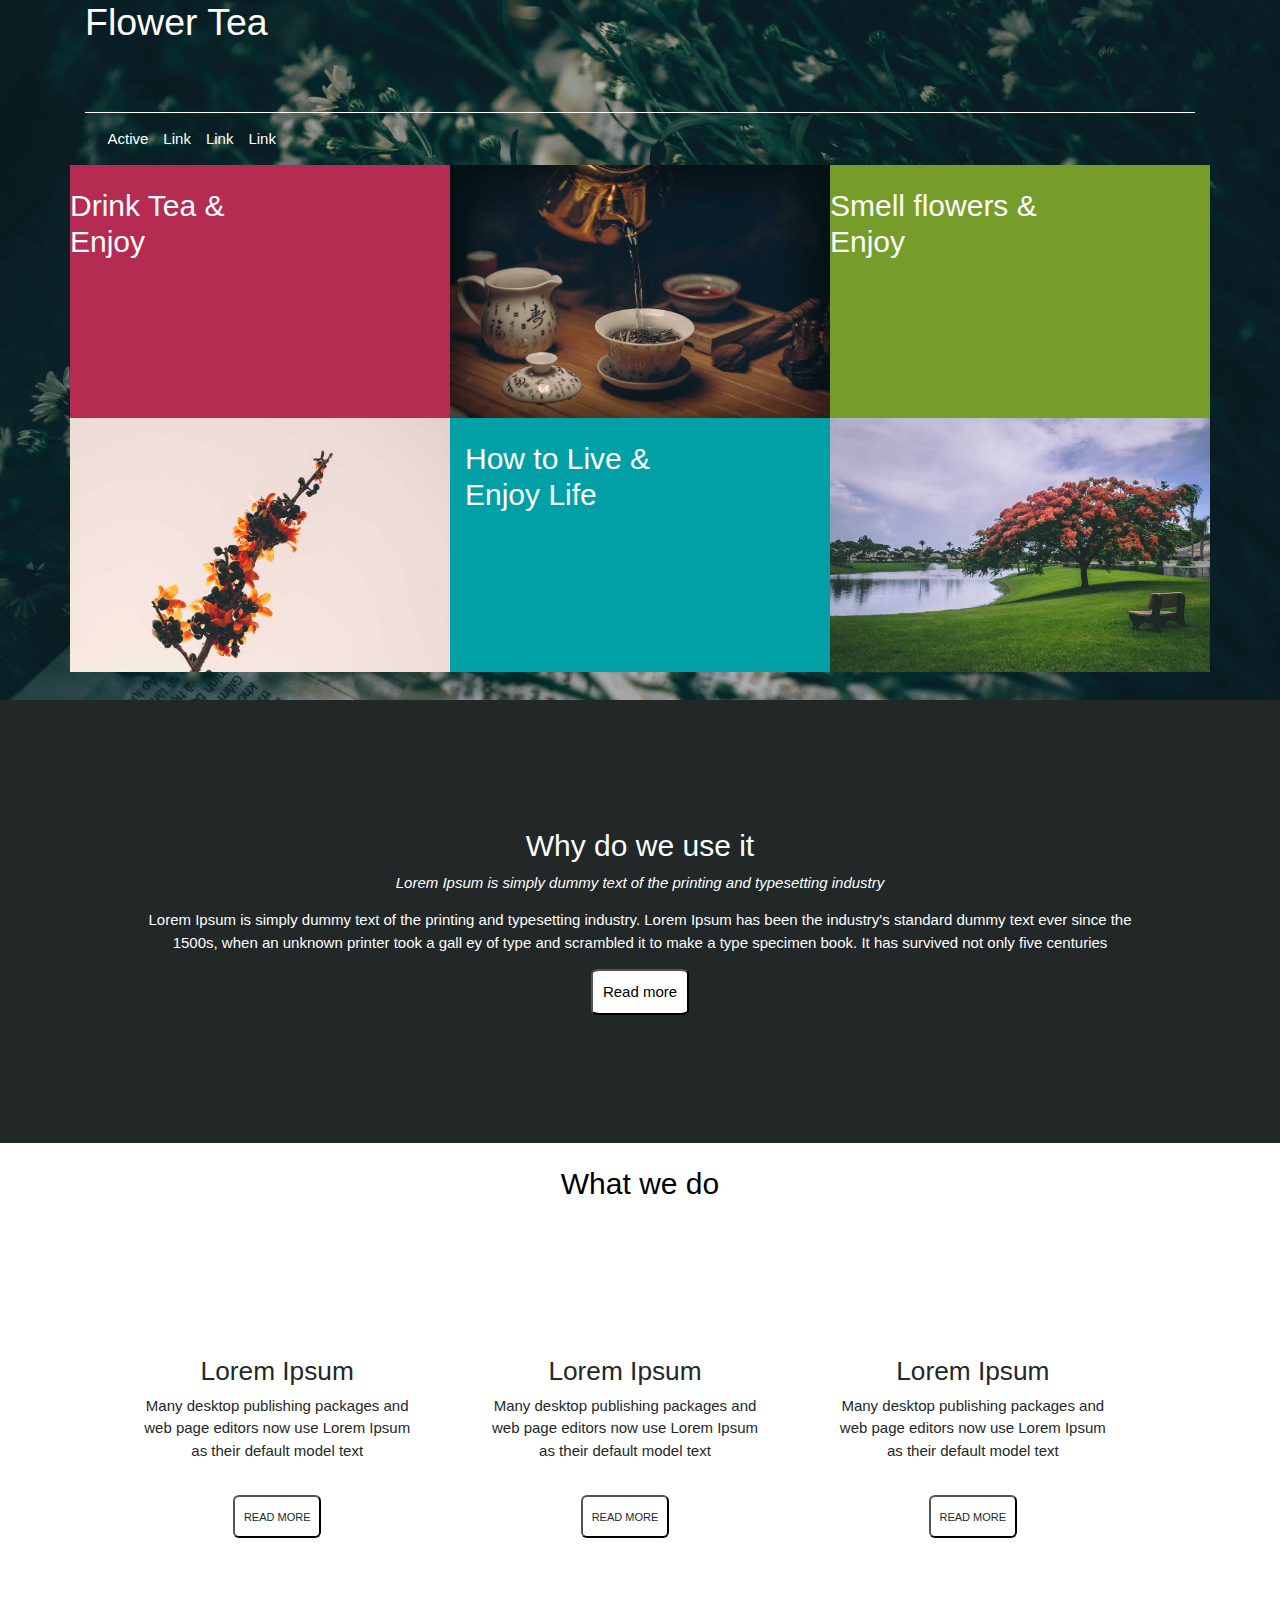
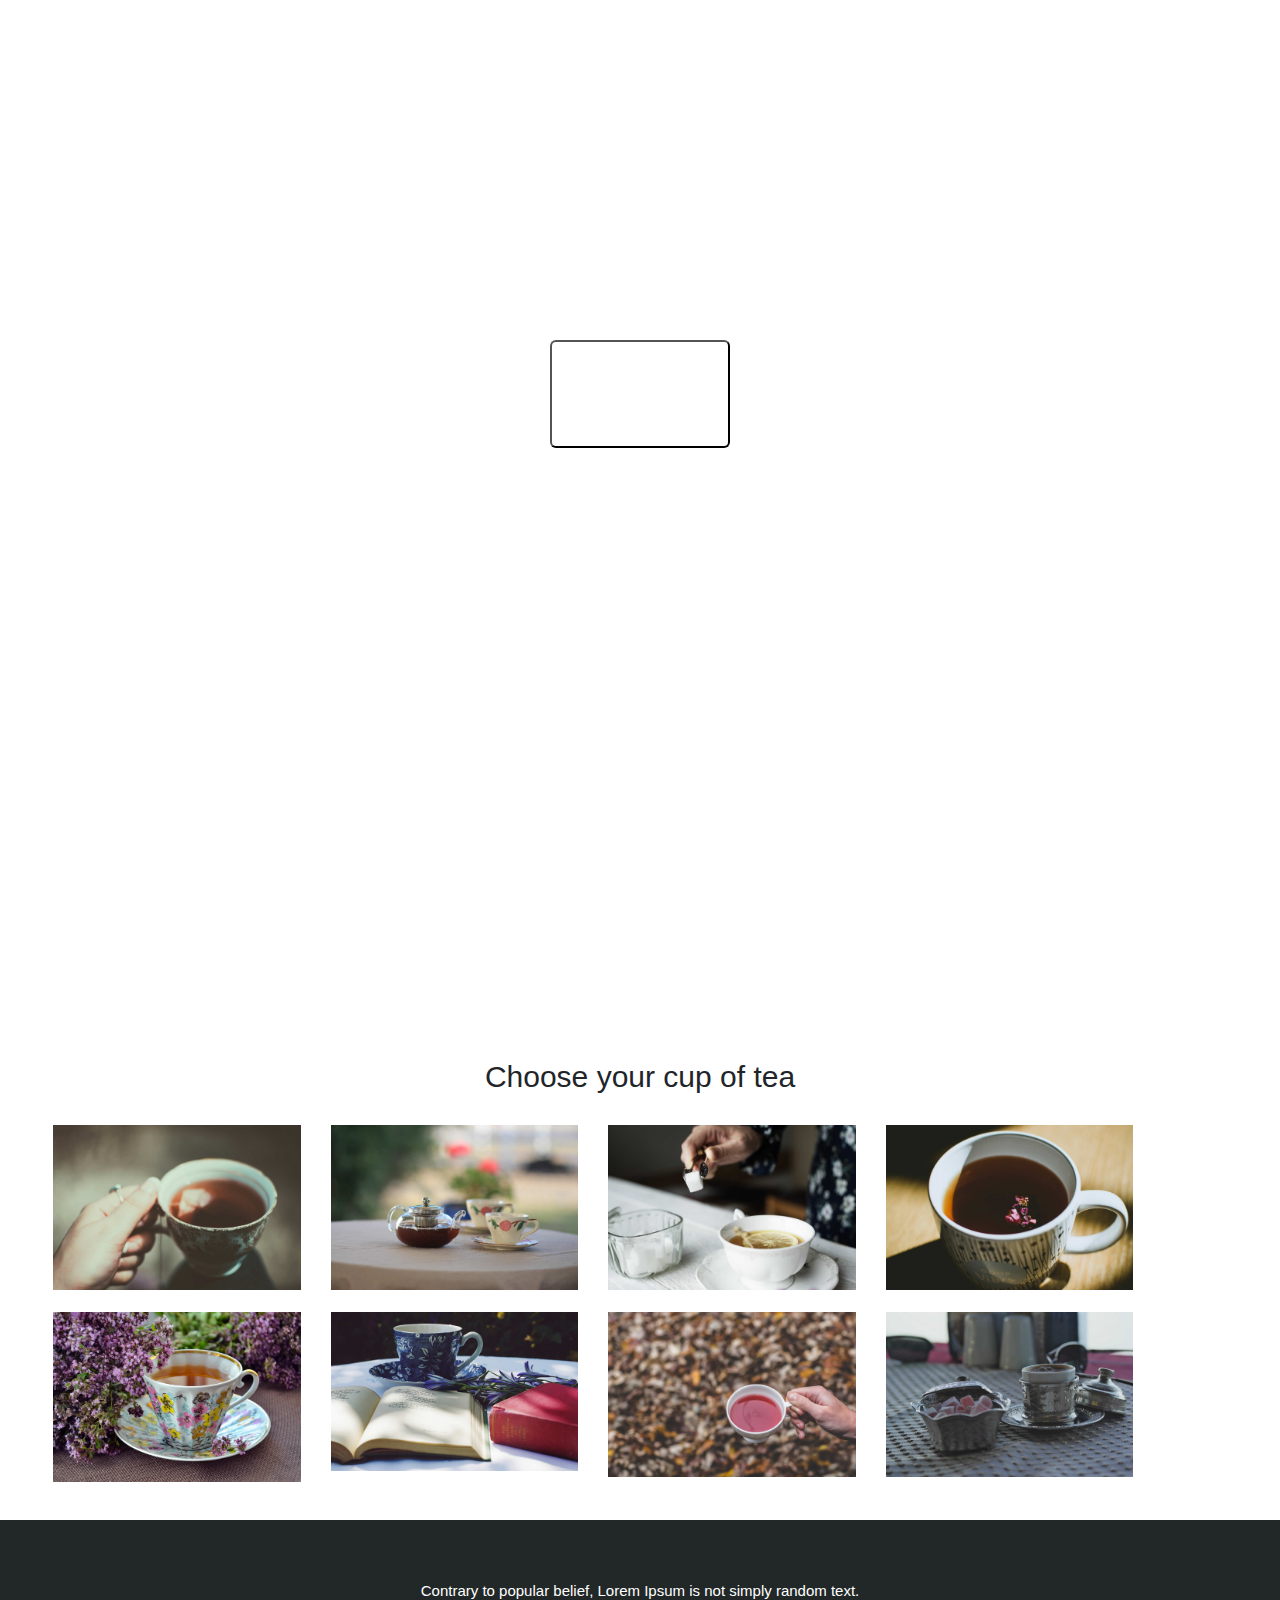
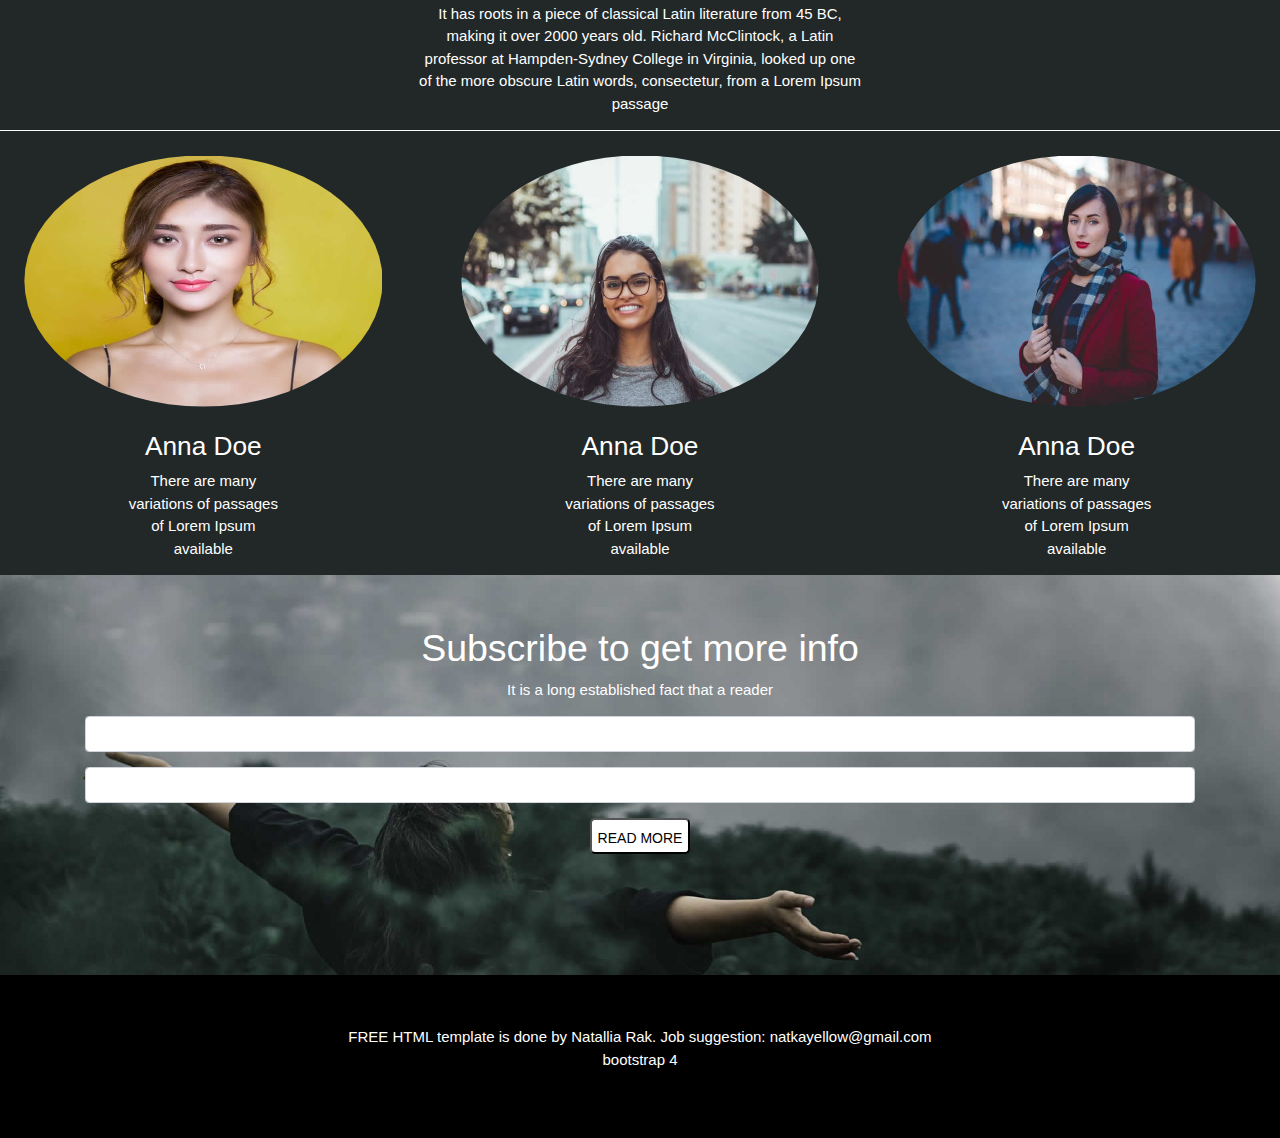
<file: lp-lilin/index.html>
<!DOCTYPE html>
<html>
  <head>
    <title>Flower tea</title>
    <meta charset="UTF-8">
    <meta name="viewport" content="width=device-width, initial-scale=1">
    <link rel="stylesheet" href="style.css">
    <link rel="stylesheet" href="https://cdnjs.cloudflare.com/ajax/libs/font-awesome/4.7.0/css/font-awesome.min.css">
    <link rel="stylesheet" href="https://www.w3schools.com/w3css/4/w3.css">
    <link rel="stylesheet" href="https://www.w3schools.com/lib/w3-colors-flat.css">
    <link rel="stylesheet" href="https://use.fontawesome.com/releases/v5.0.12/css/all.css"
     integrity="sha384-G0fIWCsCzJIMAVNQPfjH08cyYaUtMwjJwqiRKxxE/rx96Uroj1BtIQ6MLJuheaO9" crossorigin="anonymous">
     <link rel="stylesheet" href="https://maxcdn.bootstrapcdn.com/bootstrap/4.1.0/css/bootstrap.min.css">
     <link href="https://fonts.googleapis.com/css?family=ZCOOL+XiaoWei" rel="stylesheet">
     <link rel="stylesheet" href="https://use.fontawesome.com/releases/v5.6.1/css/all.css" integrity="sha384-gfdkjb5BdAXd+lj+gudLWI+BXq4IuLW5IT+brZEZsLFm++aCMlF1V92rMkPaX4PP" crossorigin="anonymous">
      <script src="https://ajax.googleapis.com/ajax/libs/jquery/3.3.1/jquery.min.js"></script>
     <script src="https://cdnjs.cloudflare.com/ajax/libs/popper.js/1.14.0/umd/popper.min.js"></script>
      <script src="https://maxcdn.bootstrapcdn.com/bootstrap/4.1.0/js/bootstrap.min.js"></script>
   </head>
   <body>
      <div class="first">
        <div class="container"><h1>Flower Tea</h1>
        <ul class="social">
            <li> <a href="#"><i class="fab fa-facebook-f"></i></a>
            </li>
            <li> <a href="#"><i class="fab fa-google-plus-g"></i></a>
            </li>
            <li> <a href="#"><i class="fab fa-twitter"></i></a>
            </li>
            <li> <a href="#"><i class="fab fa-pinterest-p"></i></a>
            </li>
            <li> <a href="#"><i class="fab fa-behance"></i></a>
            </li>
            <li> <a href="#"><i class="fab fa-instagram"></i></a>
            </li>
        </ul>
         <nav class="navbar navbar-expand-sm">
                  <ul class="navbar-nav">
                      <li class="nav-item active">
                           <a class="nav-link" href="#">Active</a>
                       </li>
                      <li class="nav-item">
                            <a class="nav-link" href="#">Link</a>
                      </li>
                      <li class="nav-item">
                            <a class="nav-link" href="#">Link</a>
                      </li>
                      <li class="nav-item">
                            <a class="nav-link" href="#">Link</a>
                      </li>
                  </ul>
           </nav>
         </div>
         <div class="container">
            <div class="row">
                  <div class="col-12 col-md-4 col-lg-4 col-xl-4 pink">
                     <a href="#">
                         <h2> Drink Tea &<br> Enjoy</h2>
                     </a>
                   </div>
                  <div class="col-12 col-md-4 col-lg-4 col-xl-4 pic">
                      <img style="width:100%;"src="images/1.jpeg">
                   </div>
                    <div class="col-12 col-md-4 col-lg-4 col-xl-4 green">
                       <a href="#">
                         <h2> Smell flowers &<br> Enjoy</h2>
                       </a>
                   </div>
             </div>
             <div class="row">
                   <div class="col-12 col-md-4 col-lg-4 col-xl-4 pic">
                         <img style="width:100%;"src="images/2.jpeg">
                    </div>
                   <div class="col-12 col-md-4 col-lg-4 col-xl-4 teal">
                        <a href="#">
                           <h2> How to Live &<br> Enjoy Life</h2>
                        </a>
                    </div>
                     <div class="col-12 col-md-4 col-lg-4 col-xl-4 pic">
                            <img style="width:100%;"src="images/3.jpeg">
                    </div>
              </div>
         </div>
      </div>
      <div class="message">
          <div class="container">
              <h2 class="text-center">Why do we use it</h2>
              <p class="text-center"><i>Lorem Ipsum is simply dummy text of the printing and typesetting industry</i></p>
              <p class="text-center">Lorem Ipsum is simply dummy text of the printing and typesetting industry. Lorem Ipsum has been the industry's standard dummy text ever since the 1500s, when an unknown printer took a gall ey of type and scrambled it to make a type specimen book. It has survived not only five centuries</p>
              <div class="row">
                    <div class="col-12 text-center">
                      <button type="button"><a href="#">Read more</a></button>
                    </div>
              </div>
          </div>
      </div>
      <div class="what_to_do container">
           <h2 class="text-center">What we do</h2>
           <div class="row container">
                <div class="col-12 col-md-4 col-lg-4 col-xl-4 text-center">
                    <i class="text-center fab fa-pagelines"></i>
                    <h3>Lorem Ipsum</h3>
                    <p> Many desktop publishing packages and web page editors now use Lorem Ipsum as their default model text</p>
                    <div class="row">
                          <div class="col-12 text-center">
                            <button type="button"><a href="#">Read more</a></button>
                          </div>
                    </div>
                </div>
                <div class="col-12 col-md-4 col-lg-4 col-xl-4 text-center">
                   <i class="text-center fas fa-coffee"></i>
                   <h3>Lorem Ipsum</h3>
                   <p> Many desktop publishing packages and web page editors now use Lorem Ipsum as their default model text</p>
                   <div class="row">
                         <div class="col-12 text-center">
                           <button type="button"><a href="#">Read more</a></button>
                         </div>
                   </div>
                </div>
                <div class="col-12 col-md-4 col-lg-4 col-xl-4 text-center">
                    <i class="text-center fas fa-table"></i>
                    <h3>Lorem Ipsum</h3>
                    <p> Many desktop publishing packages and web page editors now use Lorem Ipsum as their default model text</p>
                    <div class="row">
                          <div class="col-12 text-center">
                            <button type="button"><a href="#">Read more</a></button>
                          </div>
                    </div>
                </div>
            </div>
      </div>
      <div class="four">
          <div class="container">
               <h1 class="text-center">There are many variations of passages of Lorem Ipsum available?</h1>
               <div class="row">
                     <div class="col-12 text-center">
                       <button type="button"><a href="#">Read more</a></button>
                     </div>
               </div>
          </div>
      </div>
      <div class="five">
          <h2 class="text-center">Choose your cup of tea</h2>
          <br>
          <div class="row container">
              <div class="col-12 col-md-3 col-lg-3 col-xl-3">
                  <img src="images/cup/1.jpeg">
              </div>
              <div class="col-12 col-md-3 col-lg-3 col-xl-3">
                  <img src="images/cup/2.jpeg">
              </div>
              <div class="col-12 col-md-3 col-lg-3 col-xl-3">
                  <img src="images/cup/3.jpeg">
              </div>
              <div class="col-12 col-md-3 col-lg-3 col-xl-3">
                  <img src="images/cup/4.jpeg">
              </div>
          </div>
          <br>
          <div class="row container">
              <div class="col-12 col-md-3 col-lg-3 col-xl-3">
                  <img src="images/cup/5.jpeg">
              </div>
              <div class="col-12 col-md-3 col-lg-3 col-xl-3">
                  <img src="images/cup/6.jpeg">
              </div>
              <div class="col-12 col-md-3 col-lg-3 col-xl-3">
                  <img src="images/cup/7.jpeg">
              </div>
              <div class="col-12 col-md-3 col-lg-3 col-xl-3">
                  <img src="images/cup/8.jpeg">
              </div>
          </div>
      </div>
      <div class="six">
        <div class="container text-center">
            <i class="fas fa-quote-left"></i>
            <p>Contrary to popular belief, Lorem Ipsum is not simply random text. It has roots in a piece of classical Latin literature from 45 BC, making it over 2000 years old. Richard McClintock, a Latin professor at Hampden-Sydney College in Virginia, looked up one of the more obscure Latin words, consectetur, from a Lorem Ipsum passage</p>
        </div>
        <div class="people row">
          <div class="col-12 col-md-4 col-lg-4 col-xl-4">
              <img class="rounded-circle" src="images/people/1.jpeg">
              <h3 class="text-center">Anna Doe</h3>
              <p class="text-center">There are many variations of passages of Lorem Ipsum available</p>
          </div>
          <div class="col-12 col-md-4 col-lg-4 col-xl-4">
              <img class="rounded-circle" src="images/people/2.jpeg">
              <h3 class="text-center">Anna Doe</h3>
              <p class="text-center">There are many variations of passages of Lorem Ipsum available</p>
          </div>
          <div class="col-12 col-md-4 col-lg-4 col-xl-4">
              <img class="rounded-circle" src="images/people/3.jpeg">
              <h3 class="text-center">Anna Doe</h3>
              <p class="text-center">There are many variations of passages of Lorem Ipsum available</p>
          </div>
        </div>
      </div>
      <div class="letter text-center">
        <h1 class="text-center">Subscribe to get more info</h1>
        <p class="text-center">It is a long established fact that a reader</p>
        <div class="container">
          <form action="/action_page.php">
              <div class="form-group">
                 <input type="email" class="form-control" id="email">
               </div>
                <div class="form-group">
                <input type="telephone" class="form-control" id="pwd">
                </div>
           </form>
           <div class="row">
                 <div class="col-12 text-center">
                   <button type="button"><a href="#">Read more</a></button>
                 </div>
           </div>
        </div>
      </div>
      <footer>
          <p class="text-center">FREE HTML template is done by Natallia Rak. Job suggestion: natkayellow@gmail.com<br>
          bootstrap 4</p>
      </footer>
   </body>
 </html>
</file>
<file: aufa-gipsum/lib/flaticon/font/flaticon.css>
/*
  	Flaticon icon font: Flaticon
  	Creation date: 12/11/2020 10:28
  	*/

@font-face {
  font-family: "Flaticon";
  src: url("./Flaticon.eot");
  src: url("./Flaticon.eot?#iefix") format("embedded-opentype"),
       url("./Flaticon.woff2") format("woff2"),
       url("./Flaticon.woff") format("woff"),
       url("./Flaticon.ttf") format("truetype"),
       url("./Flaticon.svg#Flaticon") format("svg");
  font-weight: normal;
  font-style: normal;
}

@media screen and (-webkit-min-device-pixel-ratio:0) {
  @font-face {
    font-family: "Flaticon";
    src: url("./Flaticon.svg#Flaticon") format("svg");
  }
}

[class^="flaticon-"]:before, [class*=" flaticon-"]:before,
[class^="flaticon-"]:after, [class*=" flaticon-"]:after {   
  font-family: Flaticon;
        font-size: 20px;
font-style: normal;
margin-left: 20px;
}

.flaticon-stairs:before { content: "\f100"; }
.flaticon-living-room:before { content: "\f101"; }
.flaticon-brickwall:before { content: "\f102"; }
.flaticon-kitchen:before { content: "\f103"; }
.flaticon-bedroom:before { content: "\f104"; }
.flaticon-house:before { content: "\f105"; }
.flaticon-bathroom:before { content: "\f106"; }
.flaticon-office:before { content: "\f107"; }
.flaticon-email:before { content: "\f108"; }
.flaticon-telephone:before { content: "\f109"; }
</file>
<file: aufa-gypsum/lib/flaticon/font/flaticon.css>
/*
  	Flaticon icon font: Flaticon
  	Creation date: 12/11/2020 10:28
  	*/

@font-face {
  font-family: "Flaticon";
  src: url("./Flaticon.eot");
  src: url("./Flaticon.eot?#iefix") format("embedded-opentype"),
       url("./Flaticon.woff2") format("woff2"),
       url("./Flaticon.woff") format("woff"),
       url("./Flaticon.ttf") format("truetype"),
       url("./Flaticon.svg#Flaticon") format("svg");
  font-weight: normal;
  font-style: normal;
}

@media screen and (-webkit-min-device-pixel-ratio:0) {
  @font-face {
    font-family: "Flaticon";
    src: url("./Flaticon.svg#Flaticon") format("svg");
  }
}

[class^="flaticon-"]:before, [class*=" flaticon-"]:before,
[class^="flaticon-"]:after, [class*=" flaticon-"]:after {   
  font-family: Flaticon;
        font-size: 20px;
font-style: normal;
margin-left: 20px;
}

.flaticon-stairs:before { content: "\f100"; }
.flaticon-living-room:before { content: "\f101"; }
.flaticon-brickwall:before { content: "\f102"; }
.flaticon-kitchen:before { content: "\f103"; }
.flaticon-bedroom:before { content: "\f104"; }
.flaticon-house:before { content: "\f105"; }
.flaticon-bathroom:before { content: "\f106"; }
.flaticon-office:before { content: "\f107"; }
.flaticon-email:before { content: "\f108"; }
.flaticon-telephone:before { content: "\f109"; }
</file>
<file: konstruksi/lib/flaticon/font/flaticon.css>
/*
  	Flaticon icon font: Flaticon
  	Creation date: 23/08/2020 07:24
  	*/

@font-face {
  font-family: "Flaticon";
  src: url("./Flaticon.eot");
  src: url("./Flaticon.eot?#iefix") format("embedded-opentype"),
       url("./Flaticon.woff2") format("woff2"),
       url("./Flaticon.woff") format("woff"),
       url("./Flaticon.ttf") format("truetype"),
       url("./Flaticon.svg#Flaticon") format("svg");
  font-weight: normal;
  font-style: normal;
}

@media screen and (-webkit-min-device-pixel-ratio:0) {
  @font-face {
    font-family: "Flaticon";
    src: url("./Flaticon.svg#Flaticon") format("svg");
  }
}

[class^="flaticon-"]:before, [class*=" flaticon-"]:before,
[class^="flaticon-"]:after, [class*=" flaticon-"]:after {   
  font-family: Flaticon;
        font-size: 20px;
font-style: normal;
margin-left: 20px;
}

.flaticon-concrete:before { content: "\f100"; }
.flaticon-worker:before { content: "\f101"; }
.flaticon-measure:before { content: "\f102"; }
.flaticon-building:before { content: "\f103"; }
.flaticon-brush:before { content: "\f104"; }
.flaticon-crane:before { content: "\f105"; }
.flaticon-call:before { content: "\f106"; }
.flaticon-calendar:before { content: "\f107"; }
.flaticon-send-mail:before { content: "\f108"; }
.flaticon-address:before { content: "\f109"; }
</file>
<file: konstruksi/css/style.css>
/*******************************/
/********* General CSS *********/
/*******************************/
body {
    color: #666666;
    background: #dddddd;
    font-family: 'Poppins', sans-serif;
    font-weight: 400;
}

h1,
h2, 
h3, 
h4,
h5, 
h6 {
    color: #030f27;
}

a {
    color: #666666;
    transition: .3s;
}

a:hover,
a:active,
a:focus {
    color: #fdbe33;
    outline: none;
    text-decoration: none;
}

.btn:focus {
    box-shadow: none;
}

.wrapper {
    position: relative;
    width: 100%;
    /* max-width: 1366px; */
    margin: 0 auto;
    background: #ffffff;
}

.back-to-top {
    position: fixed;
    display: none;
    background: #fdbe33;
    color: #121518;
    width: 44px;
    height: 44px;
    text-align: center;
    line-height: 1;
    font-size: 22px;
    right: 15px;
    bottom: 15px;
    transition: background 0.5s;
    z-index: 9;
}

.back-to-top:hover {
    color: #fdbe33;
    background: #121518;
}

.back-to-top i {
    padding-top: 10px;
}

.btn {
    transition: .3s;
}


/**********************************/
/********** Top Bar CSS ***********/
/**********************************/
.top-bar {
    position: relative;
    height: 90px;
    background: #fdbe33;
}

.top-bar .logo {
    padding: 15px 0;
    text-align: left;
    overflow: hidden;
}

.top-bar .logo h1 {
    margin: 0;
    color: #030f27;
    font-size: 60px;
    line-height: 60px;
    font-weight: 700;
}

.top-bar .logo img {
    max-width: 100%;
    max-height: 60px;
}

.top-bar .top-bar-item {
    display: flex;
    align-items: center;
    justify-content: flex-end;
}

.top-bar .top-bar-icon {
    width: 40px;
    display: flex;
    align-items: center;
    justify-content: center;
}

.top-bar .top-bar-icon [class^="flaticon-"]::before {
    margin: 0;
    color: #030f27;
    font-size: 40px;
}

.top-bar .top-bar-text {
    padding-left: 15px;
}

.top-bar .top-bar-text h3 {
    margin: 0 0 5px 0;
    color: #030f27;
    font-size: 16px;
    font-weight: 400;
}

.top-bar .top-bar-text p {
    margin: 0;
    color: #030f27;
    font-size: 13px;
    font-weight: 400;
}

@media (min-width: 992px) {
    .top-bar {
        padding: 0 60px;
    }
}

@media (max-width: 991.98px) {
    .top-bar .logo {
        text-align: center;
    }
}


/**********************************/
/*********** Nav Bar CSS **********/
/**********************************/
.nav-bar {
    position: relative;
    background: #fdbe33;
    transition: .3s;
}

.nav-bar .container-fluid {
    padding: 0;
}

.nav-bar.nav-sticky {
    position: fixed;
    top: 0;
    width: 100%;
    /* max-width: 1366px; */
    box-shadow: 0 2px 5px rgba(0, 0, 0, .3);
    z-index: 999;
}

.nav-bar .navbar {
    height: 100%;
    background: #030f27 !important;
}

.navbar-dark .navbar-nav .nav-link,
.navbar-dark .navbar-nav .nav-link:focus,
.navbar-dark .navbar-nav .nav-link:hover,
.navbar-dark .navbar-nav .nav-link.active {
    padding: 10px 10px 8px 10px;
    color: #ffffff;
}

.navbar-dark .navbar-nav .nav-link:hover,
.navbar-dark .navbar-nav .nav-link.active {
    color: #fdbe33;
    transition: none;
}

.nav-bar .dropdown-menu {
    margin-top: 0;
    border: 0;
    border-radius: 0;
    background: #f8f9fa;
}

.nav-bar .btn {
    color: #ffffff;
    border: 2px solid #ffffff;
    border-radius: 0;
}

.nav-bar .btn:hover {
    color: #030f27;
    background: #fdbe33;
    border-color: #fdbe33;
}

@media (min-width: 992px) {
    .nav-bar {
        padding: 0 75px;
    }
    
    .nav-bar.nav-sticky {
        padding: 0;
    }
    
    .nav-bar .navbar {
        padding: 20px;
    }
    
    .nav-bar .navbar-brand {
        display: none;
    }
    
    .nav-bar a.nav-link {
        padding: 8px 15px;
        font-size: 15px;
        text-transform: uppercase;
    }
}

@media (max-width: 991.98px) {
    .nav-bar .navbar {
        padding: 15px;
    }
    
    .nav-bar a.nav-link {
        padding: 5px;
    }
    
    .nav-bar .dropdown-menu {
        box-shadow: none;
    }
    
    .nav-bar .btn {
        display: none;
    }
}


/*******************************/
/******** Carousel CSS *********/
/*******************************/
.carousel {
    position: relative;
    width: 100%;
    height: calc(100vh - 170px);
    min-height: 400px;
    margin: 0 auto;
    text-align: center;
    overflow: hidden;
}

.carousel .carousel-inner,
.carousel .carousel-item {
    position: relative;
    width: 100%;
    height: 100%;
}

.carousel .carousel-item img {
    width: 100%;
    height: 100%;
    object-fit: cover;
}

.carousel .carousel-item::after {
    position: absolute;
    content: "";
    width: 100%;
    height: 100%;
    top: 0;
    left: 0;
    background: rgba(0, 0, 0, .3);
    z-index: 1;
}

.carousel .carousel-caption {
    position: absolute;
    top: 0;
    bottom: 0;
    display: flex;
    align-items: center;
    justify-content: center;
    flex-direction: column;
    height: calc(100vh - 170px);
    min-height: 400px;
}

.carousel .carousel-caption p {
    color: #ffffff;
    font-size: 30px;
    margin-bottom: 15px;
    letter-spacing: 1px;
}

.carousel .carousel-caption h1 {
    color: #ffffff;
    font-size: 60px;
    font-weight: 700;
    margin-bottom: 35px;
}

.carousel .carousel-caption .btn {
    padding: 15px 35px;
    font-size: 18px;
    font-weight: 500;
    letter-spacing: 1px;
    text-transform: uppercase;
    color: #ffffff;
    background: transparent;
    border: 2px solid #ffffff;
    border-radius: 0;
    transition: .3s;
}

.carousel .carousel-caption .btn:hover {
    color: #030f27;
    background: #fdbe33;
    border-color: #fdbe33;
}

@media (max-width: 767.98px) {
    .carousel .carousel-caption h1 {
        font-size: 40px;
        font-weight: 700;
    }
    
    .carousel .carousel-caption p {
        font-size: 20px;
    }
    
    .carousel .carousel-caption .btn {
        padding: 12px 30px;
        font-size: 18px;
        font-weight: 500;
        letter-spacing: 0;
    }
}

@media (max-width: 575.98px) {
    .carousel .carousel-caption h1 {
        font-size: 30px;
        font-weight: 500;
    }
    
    .carousel .carousel-caption p {
        font-size: 16px;
    }
    
    .carousel .carousel-caption .btn {
        padding: 10px 25px;
        font-size: 16px;
        font-weight: 400;
        letter-spacing: 0;
    }
}

.carousel .animated {
    -webkit-animation-duration: 1.5s;
    animation-duration: 1.5s;
}


/*******************************/
/******* Page Header CSS *******/
/*******************************/
.page-header {
    position: relative;
    margin-bottom: 45px;
    padding: 90px 0;
    text-align: center;
    background: #fdbe33;
}

.page-header h2 {
    position: relative;
    color: #030f27;
    font-size: 60px;
    font-weight: 700;
    margin-bottom: 20px;
    padding-bottom: 5px;
}

.page-header h2::after {
    position: absolute;
    content: "";
    width: 100px;
    height: 2px;
    left: calc(50% - 50px);
    bottom: 0;
    background: #030f27;
}

.page-header a {
    position: relative;
    padding: 0 12px;
    font-size: 22px;
    color: #030f27;
}

.page-header a:hover {
    color: #ffffff;
}

.page-header a::after {
    position: absolute;
    content: "/";
    width: 8px;
    height: 8px;
    top: -2px;
    right: -7px;
    text-align: center;
    color: #121518;
}

.page-header a:last-child::after {
    display: none;
}

@media (max-width: 991.98px) {
    .page-header {
        padding: 60px 0;
    }
    
    .page-header h2 {
        font-size: 45px;
    }
    
    .page-header a {
        font-size: 20px;
    }
}

@media (max-width: 767.98px) {
    .page-header {
        padding: 45px 0;
    }
    
    .page-header h2 {
        font-size: 35px;
    }
    
    .page-header a {
        font-size: 18px;
    }
}


/*******************************/
/******* Section Header ********/
/*******************************/
.section-header {
    position: relative;
    width: 100%;
    margin-bottom: 45px;
}

.section-header p {
    color: #fdbe33;
    font-size: 18px;
    font-weight: 600;
    margin-bottom: 5px;
}

.section-header h2 {
    margin: 0;
    position: relative;
    font-size: 50px;
    font-weight: 700;
}

@media (max-width: 767.98px) {
    .section-header h2 {
        font-size: 30px;
    }
}


/*******************************/
/********* Feature CSS *********/
/*******************************/
.feature {
    position: relative;
    margin-bottom: 45px;
}

.feature .col-md-12 {
    background: #030f27;
}
    
.feature .col-md-12:nth-child(2n) {
    color: #030f27;
    background: #fdbe33;
}

.feature .feature-item {
    min-height: 250px;
    padding: 30px;
    display: flex;
    align-items: center;
    justify-content: flex-start;
}

.feature .feature-icon {
    position: relative;
    width: 60px;
    display: flex;
    align-items: center;
    justify-content: center;
}

.feature .feature-icon::before {
    position: absolute;
    content: "";
    width: 80px;
    height: 80px;
    top: -20px;
    left: -10px;
    border: 2px dotted #ffffff;
    border-radius: 60px;
    z-index: 1;
}

.feature .feature-icon::after {
    position: absolute;
    content: "";
    width: 79px;
    height: 79px;
    top: -18px;
    left: -9px;
    background: #030f27;
    border-radius: 60px;
    z-index: 2;
}

.feature .col-md-12:nth-child(2n) .feature-icon::after {
    background: #fdbe33;
}

.feature .feature-icon [class^="flaticon-"]::before {
    position: relative;
    margin: 0;
    color: #fdbe33;
    font-size: 60px;
    line-height: 60px;
    z-index: 3;
}

.feature .feature-text {
    padding-left: 30px;
}

.feature .feature-text h3 {
    margin: 0 0 10px 0;
    color: #fdbe33;
    font-size: 25px;
    font-weight: 600;
}

.feature .feature-text p {
    margin: 0;
    color: #fdbe33;
    font-size: 18px;
    font-weight: 400;
}

.feature .col-md-12:nth-child(2n) [class^="flaticon-"]::before,
.feature .col-md-12:nth-child(2n) h3,
.feature .col-md-12:nth-child(2n) p {
    color: #030f27;
}


/*******************************/
/********** About CSS **********/
/*******************************/
.about {
    position: relative;
    width: 100%;
    padding: 45px 0;
}

.about .section-header {
    margin-bottom: 30px;
}

.about .about-img {
    position: relative;
    height: 100%;
}

.about .about-img img {
    width: 100%;
    height: 100%;
    object-fit: cover;
}

.about .about-text p {
    font-size: 16px;
}

.about .about-text a.btn {
    position: relative;
    margin-top: 15px;
    padding: 15px 35px;
    font-size: 16px;
    font-weight: 500;
    letter-spacing: 1px;
    color: #030f27;
    border-radius: 0;
    background: #fdbe33;
    transition: .3s;
}

.about .about-text a.btn:hover {
    color: #fdbe33;
    background: #030f27;
}

@media (max-width: 767.98px) {
    .about .about-img {
        margin-bottom: 30px;
        height: auto;
    }
}


/*******************************/
/********** Fact CSS ***********/
/*******************************/
.fact {
    position: relative;
    width: 100%;
    padding: 45px 0;
}

.fact .col-6 {
    display: flex;
    align-items: flex-start;
}

.fact .fact-icon {
    position: relative;
    margin: 7px 15px 0 15px;
    width: 60px;
    display: flex;
    align-items: center;
    justify-content: center;
}

.fact .fact-icon [class^="flaticon-"]::before {
    margin: 0;
    font-size: 60px;
    line-height: 60px;
    background-image: linear-gradient(#ffffff, #fdbe33);
    -webkit-background-clip: text;
    -webkit-text-fill-color: transparent;
}

.fact .fact-right .fact-icon [class^="flaticon-"]::before {
    background-image: linear-gradient(#ffffff, #030f27);
}

.fact .fact-left,
.fact .fact-right {
    padding-top: 60px;
    padding-bottom: 60px;
}

.fact .fact-text h2 {
    font-size: 35px;
    font-weight: 700;
}

.fact .fact-text p {
    margin: 0;
    font-size: 16px;
    font-weight: 600;
    text-transform: uppercase;
}

.fact .fact-left {
    color: #fdbe33;
    background: #030f27;
}

.fact .fact-right {
    color: #030f27;
    background: #fdbe33;
}

.fact .fact-left h2 {
    color: #fdbe33;
}


/*******************************/
/********* Service CSS *********/
/*******************************/
.service {
    position: relative;
    width: 100%;
    padding: 45px 0 15px 0;
}

.service .service-item {
    position: relative;
    width: 100%;
    text-align: center;
    margin-bottom: 30px;
}

.service .service-img {
    position: relative;
    overflow: hidden;
}

.service .service-img img {
    width: 100%;
}

.service .service-overlay {
    position: absolute;
    width: 100%;
    height: 100%;
    top: 0;
    left: 0;
    padding: 30px;
    display: flex;
    align-items: center;
    justify-content: center;
    background: rgba(3, 15, 39, .7);
    transition: .5s;
    opacity: 0;
}

.service .service-item:hover .service-overlay {
    opacity: 1;
}

.service .service-overlay p {
    margin: 0;
    color: #ffffff;
}

.service .service-text {
    display: flex;
    align-items: center;
    height: 60px;
    background: #030f27;
    overflow: hidden;
    white-space: nowrap;
    text-overflow: ellipsis;
}

.service .service-text h3 {
    margin: 0;
    padding: 0 15px 0 25px;
    width: calc(100% - 60px);
    font-size: 20px;
    font-weight: 700;
    color: #fdbe33;
    text-align: left;
    overflow: hidden;
    white-space: nowrap;
    text-overflow: ellipsis;
}

.service .service-item a.btn {
    width: 60px;
    height: 60px;
    padding: 3px 0 0 3px;
    display: flex;
    align-items: center;
    justify-content: center;
    font-size: 60px;
    line-height: 60px;
    font-weight: 100;
    color: #030f27;
    background: #fdbe33;
    border-radius: 0;
    transition: .3s;
}

.service .service-item:hover a.btn {
    color: #ffffff;
}


/*******************************/
/********** Video CSS **********/
/*******************************/
.video {
    position: relative;
    margin: 45px 0;
    height: 100%;
    min-height: 500px;
    background: linear-gradient(rgba(3, 15, 39, .9), rgba(3, 15, 39, .9)), url(../img/carousel-1.jpg);
    background-attachment: fixed;
    background-position: center;
    background-repeat: no-repeat;
    background-size: cover;
}

.video .btn-play {
    position: absolute;
    z-index: 1;
    top: 50%;
    left: 50%;
    transform: translateX(-50%) translateY(-50%);
    box-sizing: content-box;
    display: block;
    width: 32px;
    height: 44px;
    border-radius: 50%;
    border: none;
    outline: none;
    padding: 18px 20px 18px 28px;
}

.video .btn-play:before {
    content: "";
    position: absolute;
    z-index: 0;
    left: 50%;
    top: 50%;
    transform: translateX(-50%) translateY(-50%);
    display: block;
    width: 100px;
    height: 100px;
    background: #fdbe33;
    border-radius: 50%;
    animation: pulse-border 1500ms ease-out infinite;
}

.video .btn-play:after {
    content: "";
    position: absolute;
    z-index: 1;
    left: 50%;
    top: 50%;
    transform: translateX(-50%) translateY(-50%);
    display: block;
    width: 100px;
    height: 100px;
    background: #fdbe33;
    border-radius: 50%;
    transition: all 200ms;
}

.video .btn-play:hover:after {
    background-color: darken(#fdbe33, 10%);
}

.video .btn-play img {
    position: relative;
    z-index: 3;
    max-width: 100%;
    width: auto;
    height: auto;
}

.video .btn-play span {
    display: block;
    position: relative;
    z-index: 3;
    width: 0;
    height: 0;
    border-left: 32px solid #030f27;
    border-top: 22px solid transparent;
    border-bottom: 22px solid transparent;
}

@keyframes pulse-border {
  0% {
    transform: translateX(-50%) translateY(-50%) translateZ(0) scale(1);
    opacity: 1;
  }
  100% {
    transform: translateX(-50%) translateY(-50%) translateZ(0) scale(1.5);
    opacity: 0;
  }
}

#videoModal .modal-dialog {
    position: relative;
    max-width: 800px;
    margin: 60px auto 0 auto;
}

#videoModal .modal-body {
    position: relative;
    padding: 0px;
}

#videoModal .close {
    position: absolute;
    width: 30px;
    height: 30px;
    right: 0px;
    top: -30px;
    z-index: 999;
    font-size: 30px;
    font-weight: normal;
    color: #ffffff;
    background: #000000;
    opacity: 1;
}


/*******************************/
/*********** Team CSS **********/
/*******************************/
.team {
    position: relative;
    width: 100%;
    padding: 45px 0 15px 0;
}

.team .team-item {
    position: relative;
    margin-bottom: 30px;
    overflow: hidden;
}

.team .team-img {
    position: relative;
}

.team .team-img img {
    width: 100%;
}

.team .team-text {
    position: relative;
    padding: 25px 15px;
    text-align: center;
    background: #030f27;
    transition: .5s;
}

.team .team-text h2 {
    font-size: 20px;
    font-weight: 600;
    color: #fdbe33;
    transition: .5s;
}

.team .team-text p {
    margin: 0;
    color: #ffffff;
}

.team .team-item:hover .team-text {
    background: #fdbe33;
}

.team .team-item:hover .team-text h2 {
    color: #030f27;
    letter-spacing: 1px;
}

.team .team-social {
    position: absolute;
    width: 100px;
    top: 0;
    left: -50px;
    display: flex;
    flex-direction: column;
    font-size: 0;
}

.team .team-social a {
    position: relative;
    left: 0;
    width: 50px;
    height: 50px;
    display: flex;
    align-items: center;
    justify-content: center;
    font-size: 18px;
    color: #ffffff;
}

.team .team-item:hover .team-social a:first-child {
    background: #00acee;
    left: 50px;
    transition: .3s 0s;
}

.team .team-item:hover .team-social a:nth-child(2) {
    background: #3b5998;
    left: 50px;
    transition: .3s .1s;
}

.team .team-item:hover .team-social a:nth-child(3) {
    background: #0e76a8;
    left: 50px;
    transition: .3s .2s;
}

.team .team-item:hover .team-social a:nth-child(4) {
    background: #3f729b;
    left: 50px;
    transition: .3s .3s;
}


/*******************************/
/*********** FAQs CSS **********/
/*******************************/
.faqs {
    position: relative;
    width: 100%;
    padding: 45px 0;
}

.faqs .row {
    position: relative;
}

.faqs .row::after {
    position: absolute;
    content: "";
    width: 1px;
    height: 100%;
    top: 0;
    left: calc(50% - .5px);
    background: #fdbe33;
}

.faqs #accordion-1 {
    padding-right: 15px;
}

.faqs #accordion-2 {
    padding-left: 15px;
}

@media(max-width: 767.98px) {
    .faqs .row::after {
        display: none;
    }
    
    .faqs #accordion-1,
    .faqs #accordion-2 {
        padding: 0;
    }
    
    .faqs #accordion-2 {
        padding-top: 15px;
    }
}

.faqs .card {
    margin-bottom: 15px;
    border: none;
    border-radius: 0;
}

.faqs .card:last-child {
    margin-bottom: 0;
}

.faqs .card-header {
    padding: 0;
    border: none;
    background: #ffffff;
}

.faqs .card-header a {
    display: block;
    padding: 10px 25px;
    width: 100%;
    color: #121518;
    font-size: 16px;
    line-height: 40px;
    border: 1px solid rgba(0, 0, 0, .1);
    transition: .5s;
}

.faqs .card-header [data-toggle="collapse"][aria-expanded="true"] {
    background: #fdbe33;
}

.faqs .card-header [data-toggle="collapse"]:after {
    font-family: 'font Awesome 5 Free';
    content: "\f067";
    float: right;
    color: #fdbe33;
    font-size: 12px;
    font-weight: 900;
    transition: .5s;
}

.faqs .card-header [data-toggle="collapse"][aria-expanded="true"]:after {
    font-family: 'font Awesome 5 Free';
    content: "\f068";
    float: right;
    color: #030f27;
    font-size: 12px;
    font-weight: 900;
    transition: .5s;
}

.faqs .card-body {
    padding: 20px 25px;
    font-size: 16px;
    background: #ffffff;
    border: 1px solid rgba(0, 0, 0, .1);
    border-top: none;
}


/*******************************/
/******* Testimonial CSS *******/
/*******************************/
.testimonial {
    position: relative;
    margin: 45px 0;
    padding: 90px 0;
    text-align: center;
    background: linear-gradient(rgba(3, 15, 39, .9), rgba(3, 15, 39, .9)), url(../img/carousel-1.jpg);
    background-attachment: fixed;
    background-position: center;
    background-repeat: no-repeat;
    background-size: cover;
}

.testimonial .container {
    max-width: 760px;
}

.about-page .testimonial {
    padding-bottom: 90px;
}

.testimonial .testimonial-slider-nav {
    position: relative;
    width: 300px;
    margin: 0 auto;
}

.testimonial .testimonial-slider-nav .slick-slide {
    position: relative;
    opacity: 0;
    transition: .5s;
}

.testimonial .testimonial-slider-nav .slick-active {
    opacity: 1;
    transform: scale(1.3);
}

.testimonial .testimonial-slider-nav .slick-center {
    transform: scale(1.8);
    z-index: 1;
}

.testimonial .testimonial-slider-nav .slick-slide img {
    position: relative;
    display: block;
    margin-top: 37px;
    width: 100%;
    height: auto;
    border-radius: 100px;
}

.testimonial .testimonial-slider {
    position: relative;
    margin-top: 15px;
    padding-top: 50px;
}

.testimonial .testimonial-slider::before {
    position: absolute;
    content: "";
    width: 60px;
    height: 50px;
    top: 0;
    left: calc(50% - 30px);
    background: url(../img/quote.png) top center no-repeat;
}

.testimonial .testimonial-slider h3 {
    color: #fdbe33;
    font-size: 22px;
    font-weight: 700;
}

.testimonial .testimonial-slider h4 {
    font-size: 14px;
    font-weight: 300;
    color: #ffffff;
    font-style: italic;
    margin-bottom: 10px;
}

.testimonial .testimonial-slider p {
    color: #ffffff;
    font-size: 16px;
    font-weight: 300;
    margin: 0;
}


/*******************************/
/*********** Blog CSS **********/
/*******************************/
.blog {
    position: relative;
    width: 100%;
    padding: 45px 0 15px 0;
}

.blog .blog-item {
    position: relative;
    width: 100%;
    text-align: center;
    margin-bottom: 30px;
}

.blog .blog-img {
    position: relative;
    overflow: hidden;
}

.blog .blog-img img {
    width: 100%;
}

.blog .blog-title {
    display: flex;
    align-items: center;
    height: 60px;
    background: #030f27;
    overflow: hidden;
    white-space: nowrap;
    text-overflow: ellipsis;
}

.blog .blog-title h3 {
    margin: 0;
    padding: 0 15px 0 25px;
    width: calc(100% - 60px);
    font-size: 18px;
    font-weight: 700;
    color: #fdbe33;
    text-align: left;
    overflow: hidden;
    white-space: nowrap;
    text-overflow: ellipsis;
}

.blog .blog-title a.btn {
    width: 60px;
    height: 60px;
    padding: 3px 0 0 3px;
    display: flex;
    align-items: center;
    justify-content: center;
    font-size: 60px;
    line-height: 60px;
    font-weight: 100;
    color: #030f27;
    background: #fdbe33;
    border-radius: 0;
    transition: .3s;
}

.blog .blog-item:hover a.btn {
    color: #ffffff;
}

.blog .blog-meta {
    position: relative;
    padding: 25px 0 10px 0;
    background: #f3f6ff;
}

.blog .blog-meta::after {
    position: absolute;
    content: "";
    width: 100px;
    height: 1px;
    left: calc(50% - 50px);
    bottom: 0;
    background: #fdbe33;
}

.blog .blog-meta p {
    display: inline-block;
    margin: 0;
    padding: 0 3px;
    font-size: 14px;
    font-weight: 300;
    font-style: italic;
    color: #666666;
}

.blog .blog-meta p a {
    margin-left: 5px;
    font-style: normal;
}

.blog .blog-text {
    padding: 10px 25px 25px 25px;
    background: #f3f6ff;
}

.blog .blog-text p {
    margin: 0;
    font-size: 16px;
}

.blog .pagination .page-link {
    color: #030f27;
    border-radius: 0;
    border-color: #fdbe33;
}

.blog .pagination .page-link:hover,
.blog .pagination .page-item.active .page-link {
    color: #fdbe33;
    background: #030f27;
}

.blog .pagination .disabled .page-link {
    color: #999999;
}


/*******************************/
/******* Single Post CSS *******/
/*******************************/
.single {
    position: relative;
    padding: 45px 0;
}

.single .single-content {
    position: relative;
    margin-bottom: 30px;
    overflow: hidden;
}

.single .single-content img {
    margin-bottom: 20px;
    width: 100%;
}

.single .single-tags {
    margin: -5px -5px 41px -5px;
    font-size: 0;
}

.single .single-tags a {
    margin: 5px;
    display: inline-block;
    padding: 7px 15px;
    font-size: 14px;
    font-weight: 400;
    color: #666666;
    border: 1px solid #dddddd;
}

.single .single-tags a:hover {
    color: #fdbe33;
    background: #030f27;
}

.single .single-bio {
    margin-bottom: 45px;
    padding: 30px;
    background: #f3f6ff;
    display: flex;
}

.single .single-bio-img {
    width: 100%;
    max-width: 100px;
}

.single .single-bio-img img {
    width: 100%;
}

.single .single-bio-text {
    padding-left: 30px;
}

.single .single-bio-text h3 {
    font-size: 20px;
    font-weight: 700;
}

.single .single-bio-text p {
    margin: 0;
}

.single .single-related {
    margin-bottom: 45px;
}

.single .single-related h2 {
    font-size: 30px;
    font-weight: 700;
    margin-bottom: 25px;
}

.single .related-slider {
    position: relative;
    margin: 0 -15px;
    width: calc(100% + 30px);
}

.single .related-slider .post-item {
    margin: 0 15px;
}

.single .post-item {
    display: flex;
    align-items: center;
    margin-bottom: 15px;
}

.single .post-item .post-img {
    width: 100%;
    max-width: 80px;
}

.single .post-item .post-img img {
    width: 100%;
}

.single .post-item .post-text {
    padding-left: 15px;
}

.single .post-item .post-text a {
    font-size: 16px;
    font-weight: 400;
}

.single .post-item .post-meta {
    display: flex;
    margin-top: 8px;
}

.single .post-item .post-meta p {
    display: inline-block;
    margin: 0;
    padding: 0 3px;
    font-size: 14px;
    font-weight: 300;
    font-style: italic;
}

.single .post-item .post-meta p a {
    margin-left: 5px;
    font-size: 14px;
    font-weight: 300;
    font-style: normal;
}

.single .related-slider .owl-nav {
    position: absolute;
    width: 90px;
    top: -55px;
    right: 15px;
    display: flex;
}

.single .related-slider .owl-nav .owl-prev,
.single .related-slider .owl-nav .owl-next {
    margin-left: 15px;
    width: 30px;
    height: 30px;
    display: flex;
    align-items: center;
    justify-content: center;
    color: #030f27;
    background: #fdbe33;
    font-size: 16px;
    transition: .3s;
}

.single .related-slider .owl-nav .owl-prev:hover,
.single .related-slider .owl-nav .owl-next:hover {
    color: #fdbe33;
    background: #030f27;
}

.single .single-comment {
    position: relative;
    margin-bottom: 45px;
}

.single .single-comment h2 {
    font-size: 30px;
    font-weight: 700;
    margin-bottom: 25px;
}

.single .comment-list {
    list-style: none;
    padding: 0;
}

.single .comment-child {
    list-style: none;
}

.single .comment-body {
    display: flex;
    margin-bottom: 30px;
}

.single .comment-img {
    width: 60px;
}

.single .comment-img img {
    width: 100%;
}

.single .comment-text {
    padding-left: 15px;
    width: calc(100% - 60px);
}

.single .comment-text h3 {
    font-size: 18px;
    font-weight: 600;
    margin-bottom: 3px;
}

.single .comment-text span {
    display: block;
    font-size: 14px;
    font-weight: 300;
    margin-bottom: 5px;
}

.single .comment-text .btn {
    padding: 3px 10px;
    font-size: 14px;
    color: #030f27;
    background: #dddddd;
    border-radius: 0;
}

.single .comment-text .btn:hover {
    background: #fdbe33;
}

.single .comment-form {
    position: relative;
}

.single .comment-form h2 {
    font-size: 30px;
    font-weight: 700;
    margin-bottom: 25px;
}

.single .comment-form form {
    padding: 30px;
    background: #f3f6ff;
}

.single .comment-form form .form-group:last-child {
    margin: 0;
}

.single .comment-form input,
.single .comment-form textarea {
    border-radius: 0;
}

.single .comment-form .btn {
    padding: 15px 30px;
    color: #030f27;
    background: #fdbe33;
}

.single .comment-form .btn:hover {
    color: #fdbe33;
    background: #030f27;
}


/**********************************/
/*********** Sidebar CSS **********/
/**********************************/
.sidebar {
    position: relative;
    width: 100%;
}

@media(max-width: 991.98px) {
    .sidebar {
        margin-top: 45px;
    }
}

.sidebar .sidebar-widget {
    position: relative;
    margin-bottom: 45px;
}

.sidebar .sidebar-widget .widget-title {
    position: relative;
    margin-bottom: 30px;
    padding-bottom: 5px;
    font-size: 30px;
    font-weight: 700;
}

.sidebar .sidebar-widget .widget-title::after {
    position: absolute;
    content: "";
    width: 60px;
    height: 2px;
    bottom: 0;
    left: 0;
    background: #fdbe33;
}

.sidebar .sidebar-widget .search-widget {
    position: relative;
}

.sidebar .search-widget input {
    height: 50px;
    border: 1px solid #dddddd;
    border-radius: 0;
}

.sidebar .search-widget input:focus {
    box-shadow: none;
}

.sidebar .search-widget .btn {
    position: absolute;
    top: 6px;
    right: 15px;
    height: 40px;
    padding: 0;
    font-size: 25px;
    color: #fdbe33;
    background: none;
    border-radius: 0;
    border: none;
    transition: .3s;
}

.sidebar .search-widget .btn:hover {
    color: #030f27;
}

.sidebar .sidebar-widget .recent-post {
    position: relative;
}

.sidebar .sidebar-widget .tab-post {
    position: relative;
}

.sidebar .tab-post .nav.nav-pills .nav-link {
    color: #fdbe33;
    background: #030f27;
    border-radius: 0;
}

.sidebar .tab-post .nav.nav-pills .nav-link:hover,
.sidebar .tab-post .nav.nav-pills .nav-link.active {
    color: #030f27;
    background: #fdbe33;
}

.sidebar .tab-post .tab-content {
    padding: 15px 0 0 0;
    background: transparent;
}

.sidebar .tab-post .tab-content .container {
    padding: 0;
}

.sidebar .sidebar-widget .category-widget {
    position: relative;
}

.sidebar .category-widget ul {
    margin: 0;
    padding: 0;
    list-style: none;
}

.sidebar .category-widget ul li {
    margin: 0 0 12px 22px; 
}

.sidebar .category-widget ul li:last-child {
    margin-bottom: 0; 
}

.sidebar .category-widget ul li a {
    display: inline-block;
    line-height: 23px;
}

.sidebar .category-widget ul li::before {
    position: absolute;
    content: '\f105';
    font-family: 'Font Awesome 5 Free';
    font-weight: 900;
    color: #fdbe33;
    left: 1px;
}

.sidebar .category-widget ul li span {
    display: inline-block;
    float: right;
}

.sidebar .sidebar-widget .tag-widget {
    position: relative;
    margin: -5px -5px;
}

.single .tag-widget a {
    margin: 5px;
    display: inline-block;
    padding: 7px 15px;
    font-size: 14px;
    font-weight: 400;
    color: #666666;
    border: 1px solid #dddddd;
}

.single .tag-widget a:hover {
    color: #fdbe33;
    background: #030f27;
}

.sidebar .image-widget {
    display: block;
    width: 100%;
    overflow: hidden;
}

.sidebar .image-widget img {
    max-width: 100%;
    transition: .3s;
}

.sidebar .image-widget img:hover {
    transform: scale(1.1);
}


/*******************************/
/******** Portfolio CSS ********/
/*******************************/
.portfolio {
    position: relative;
    padding: 45px 0;
}

.portfolio #portfolio-flters {
    padding: 0;
    margin: -15px 0 25px 0;
    list-style: none;
    font-size: 0;
    text-align: center;
}

.portfolio #portfolio-flters li,
.portfolio .load-more .btn {
    cursor: pointer;
    display: inline-block;
    margin: 5px;
    padding: 8px 15px;
    color: #030f27;
    font-size: 14px;
    font-weight: 500;
    text-transform: uppercase;
    border-radius: 0;
    background: #fdbe33;
    border: none;
    transition: .3s;
}

.portfolio #portfolio-flters li:hover,
.portfolio #portfolio-flters li.filter-active {
    background: #030f27;
    color: #fdbe33;
}

.portfolio .load-more {
    text-align: center;
}

.portfolio .load-more .btn {
    padding: 15px 35px;
    font-size: 16px;
    transition: .3s;
}

.portfolio .load-more .btn:hover {
    color: #fdbe33;
    background: #030f27;
}

.portfolio .portfolio-warp {
    position: relative;
    width: 100%;
    text-align: center;
    margin-bottom: 30px;
}

.portfolio .portfolio-img {
    position: relative;
    overflow: hidden;
}

.portfolio .portfolio-img img {
    width: 100%;
    transition: .3s;
}

.portfolio .portfolio-item:hover img {
    transform: scale(1.1);
}

.portfolio .portfolio-overlay {
    position: absolute;
    width: 100%;
    height: 100%;
    top: 0;
    left: 0;
    padding: 30px;
    display: flex;
    align-items: center;
    justify-content: center;
    background: rgba(3, 15, 39, .7);
    transition: .5s;
    opacity: 0;
}

.portfolio .portfolio-warp:hover .portfolio-overlay {
    opacity: 1;
}

.portfolio .portfolio-overlay p {
    margin: 0;
    color: #ffffff;
}

.portfolio .portfolio-text {
    display: flex;
    align-items: center;
    height: 60px;
    background: #030f27;
    overflow: hidden;
    white-space: nowrap;
    text-overflow: ellipsis;
}

.portfolio .portfolio-text h3 {
    margin: 0;
    padding: 0 15px 0 25px;
    width: calc(100% - 60px);
    font-size: 20px;
    font-weight: 700;
    color: #fdbe33;
    text-align: center;
    overflow: hidden;
    white-space: nowrap;
    text-overflow: ellipsis;
}

.portfolio .portfolio-warp a.btn {
    width: 60px;
    height: 60px;
    padding: 3px 0 0 3px;
    display: flex;
    align-items: center;
    justify-content: center;
    font-size: 60px;
    line-height: 60px;
    font-weight: 100;
    color: #030f27;
    background: #ffffff;
    border-radius: 0;
    transition: .3s;
}

.portfolio .portfolio-warp:hover a.btn {
    color: #ffffff;
    background: #fdbe33;
}


/*******************************/
/********* Contact CSS *********/
/*******************************/
.contact {
    position: relative;
    width: 100%;
    padding: 45px 0;
}

.contact .col-md-6 {
    padding-top: 30px;
    padding-bottom: 30px;
}

.contact .col-md-6:first-child {
    background: #030f27;
}

.contact .col-md-6:last-child {
    background: #fdbe33;
}

.contact .contact-info {
    position: relative;
    width: 100%;
    padding: 0 15px;
}

.contact .contact-item {
    position: relative;
    margin-bottom: 30px;
    padding: 30px;
    display: flex;
    align-items: flex-start;
    flex-direction: row;
    border: 1px solid rgba(256, 256, 256, .2);
}

.contact .contact-item [class^="flaticon-"]::before {
    margin: 0;
    color: #fdbe33;
    font-size: 40px;
}

.contact .contact-text {
    position: relative;
    width: auto;
    padding-left: 20px;
}

.contact .contact-text h2 {
    color: #fdbe33;
    font-size: 20px;
    font-weight: 600;
}

.contact .contact-text p {
    margin: 0;
    color: #ffffff;
    font-size: 16px;
}

.contact .contact-item:last-child {
    margin-bottom: 0;
}

.contact .contact-form {
    position: relative;
    padding: 0 15px;
}

.contact .contact-form input {
    color: #ffffff;
    height: 40px;
    border-radius: 0;
    border-width: 1px;
    border-color: rgba(256, 256, 256, .4);
    background: transparent;
}

.contact .contact-form textarea {
    color: #ffffff;
    height: 185px;
    border-radius: 0;
    border-width: 1px;
    border-color: rgba(256, 256, 256, .4);
    background: transparent;
}

.contact .contact-form input:focus,
.contact .contact-form textarea {
    box-shadow: none;
}

.contact .contact-form .form-control::placeholder {
  color: #ffffff;
  opacity: 1;
}

.contact .contact-form .form-control::-ms-input-placeholder {
  color: #ffffff;
}

.contact .contact-form .form-control::-ms-input-placeholder {
  color: #ffffff;
}

.contact .contact-form .btn {
    padding: 16px 30px;
    font-size: 16px;
    font-weight: 600;
    color: #fdbe33;
    background: #030f27;
    border: none;
    border-radius: 0;
    transition: .3s;
}

.contact .contact-form .btn:hover {
    color: #030f27;
    background: #ffffff;
}

.contact .help-block ul {
    margin: 0;
    padding: 0;
    list-style-type: none;
}


/*******************************/
/********* Footer CSS **********/
/*******************************/
.footer {
    position: relative;
    margin-top: 45px;
    padding-top: 90px;
    background: #030f27;
    color: #ffffff;
}

.footer .footer-contact,
.footer .footer-link,
.footer .newsletter {
    position: relative;
    margin-bottom: 45px;
}

.footer h2 {
    position: relative;
    margin-bottom: 20px;
    padding-bottom: 10px;
    font-size: 20px;
    font-weight: 600;
    color: #fdbe33;
}

.footer h2::after {
    position: absolute;
    content: "";
    width: 60px;
    height: 2px;
    left: 0;
    bottom: 0;
    background: #fdbe33;
}

.footer .footer-link a {
    display: block;
    margin-bottom: 10px;
    color: #ffffff;
    transition: .3s;
}

.footer .footer-link a::before {
    position: relative;
    content: "\f105";
    font-family: "Font Awesome 5 Free";
    font-weight: 900;
    margin-right: 10px;
}

.footer .footer-link a:hover {
    color: #fdbe33;
    letter-spacing: 1px;
}

.footer .footer-contact p i {
    width: 25px;
}

.footer .footer-social {
    position: relative;
    margin-top: 20px;
}

.footer .footer-social a {
    display: inline-block;
    width: 40px;
    height: 40px;
    padding: 7px 0;
    text-align: center;
    border: 1px solid rgba(256, 256, 256, .3);
    border-radius: 60px;
    transition: .3s;
}

.footer .footer-social a i {
    font-size: 15px;
    color: #ffffff;
}

.footer .footer-social a:hover {
    background: #fdbe33;
    border-color: #fdbe33;
}

.footer .footer-social a:hover i {
    color: #030f27;
}

.footer .newsletter .form {
    position: relative;
    max-width: 400px;
    margin: 0 auto;
}

.footer .newsletter input {
    height: 50px;
    border: 2px solid #121518;
    border-radius: 0;
}

.footer .newsletter .btn {
    position: absolute;
    top: 5px;
    right: 5px;
    height: 40px;
    padding: 8px 10px;
    font-size: 14px;
    font-weight: 500;
    text-transform: uppercase;
    color: #fdbe33;
    background: #121518;
    border-radius: 0;
    border: 2px solid #fdbe33;
    transition: .3s;
}

.footer .newsletter .btn:hover {
    color: #121518;
    background: #fdbe33;
}

.footer .footer-menu .f-menu {
    position: relative;
    padding: 15px 0;
    font-size: 0;
    text-align: center;
    border-top: 1px solid rgba(256, 256, 256, .1);
    border-bottom: 1px solid rgba(256, 256, 256, .1);
}

.footer .footer-menu .f-menu a {
    color: #ffffff;
    font-size: 16px;
    margin-right: 15px;
    padding-right: 15px;
    border-right: 1px solid rgba(255, 255, 255, .1);
}

.footer .footer-menu .f-menu a:hover {
    color: #fdbe33;
}

.footer .footer-menu .f-menu a:last-child {
    margin-right: 0;
    padding-right: 0;
    border-right: none;
}


.footer .copyright {
    padding: 30px 15px;
}

.footer .copyright p {
    margin: 0;
    color: #ffffff;
}

.footer .copyright .col-md-6:last-child p {
    text-align: right;
}

.footer .copyright p a {
    color: #fdbe33;
    font-weight: 500;
    letter-spacing: 1px;
}

.footer .copyright p a:hover {
    color: #ffffff;
}

@media (max-width: 768px) {
    .footer .copyright p,
    .footer .copyright .col-md-6:last-child p {
        margin: 5px 0;
        text-align: center;
    }
}
</file>
<file: lp-lilin/style.css>
html{
  font-family: 'ZCOOL XiaoWei', serif !important;
}
.first {
  background-image: url(images/main.jpg);
  background-repeat: no-repeat;
  background-size: cover;
  height:700px;
  color: white;
}

.first h1 {
  color: white;
}

.firt a {
  color: white !important;
}
.social li{
  font-size: 17px;
  display: inline-block;
  float:right;
  padding-right: 1%;
}

li a{
  color: white !important;
}

nav{
  margin-top: 6%;
  border-top: 1px solid white;
}
 .pink{
   background-color: #b62b52;
 }

 .green{
   background-color: #769d2a;
 }

 .teal {
    background-color: #01a0a6;
 }

 a h2 {
   color: white;
 }

a:hover {
 text-decoration: none!important;
  }

  .first .pink, .first .pic, .first .green{
   padding-right: 0px !important;
   padding-left: 0px!important;
  }

  .green a, .pink a, .teal a{
    padding: 6%;
  }

  .message{
    background-color: #222828;
    color: #fcfdff;
    padding: 10%;
  }

  .message a{
    color:black!important;
    background-color: white;
  }

  .message a{
    text-decoration: none!important;

  }
.message button {
  background-color: white;
  padding: 1%;
  border-radius: 9%;
}

.what_to_do h2{
  padding: 2%;
  color: black;
}
.what_to_do i{
    font-size: 40px;
}
.what_to_do div {
    padding: 3%;
    color: #222828;
}

.what_to_do button,.four button{
  background-color: transparent;
  border-radius: 6px;
  padding: 3%;
}

.what_to_do button a{
  color:  #222828;
  font-variant: all-petite-caps;
}

.four {
  background-image: url(images/four.jpeg);
  background-size: cover;
  background-repeat: no-repeat;
  background-attachment: fixed;
  height: 1000px;

}

.four h1{
  padding: 10%;
  color: white;
}

 .four button a{
   color: white;
   font-variant: all-petite-caps;
   font-size: 25px;
 }

 .five{
   padding: 3%;
 }

 .five img{
   width: 100%;
 }

 .six {
   background-color: #222828;
   color:white;
 }

.six i{
  font-size: 40px;
  text-align: center;
  padding: 5%;
}

.six p{
  padding: 0 30% 0 30%;
}

.people{
  border-top: 1px solid white;
}

.people img{
  padding: 6%;
  width: 100%;
  height: 300px;
}

.letter{
  background-image: url(images/letter.jpeg);
  background-size: cover;
  background-repeat: no-repeat;
  height: 400px;
  color: white;

}

.letter button a{
  color: black;
}

.letter h1{
  padding-top: 4%;
}

.letter button {
  background-color: white;
font-size: 20px;
border-radius: 5px;
font-variant-caps: all-petite-caps;
}

footer {
  background-color: black;
  color:white;
  padding: 4%;
}
</file>
<file: aufa-gipsum/css/style.css>
/******* Bootstrap Theming ********/
/*!
 * Bootstrap v4.5.3 (https://getbootstrap.com/)
 * Copyright 2011-2020 The Bootstrap Authors
 * Copyright 2011-2020 Twitter, Inc.
 * Licensed under MIT (https://github.com/twbs/bootstrap/blob/main/LICENSE)
 */
:root {
  --blue: #007bff;
  --indigo: #6610f2;
  --purple: #6f42c1;
  --pink: #e83e8c;
  --red: #dc3545;
  --orange: #fd7e14;
  --yellow: #ffc107;
  --green: #28a745;
  --teal: #20c997;
  --cyan: #17a2b8;
  --white: #fff;
  --gray: #6c757d;
  --gray-dark: #343a40;
  --primary: #DFB163;
  --secondary: #252531;
  --success: #28a745;
  --info: #17a2b8;
  --warning: #ffc107;
  --danger: #dc3545;
  --light: #F3F6FF;
  --dark: #181818;
  --breakpoint-xs: 0;
  --breakpoint-sm: 576px;
  --breakpoint-md: 768px;
  --breakpoint-lg: 992px;
  --breakpoint-xl: 1200px;
  --font-family-sans-serif: "Montserrat", sans-serif;
  --font-family-monospace: SFMono-Regular, Menlo, Monaco, Consolas, "Liberation Mono", "Courier New", monospace;
}

*,
*::before,
*::after {
  box-sizing: border-box;
}

html {
  font-family: sans-serif;
  line-height: 1.15;
  -webkit-text-size-adjust: 100%;
  -webkit-tap-highlight-color: rgba(0, 0, 0, 0);
}

article, aside, figcaption, figure, footer, header, hgroup, main, nav, section {
  display: block;
}

body {
  margin: 0;
  font-family: "Montserrat", sans-serif;
  font-size: 1rem;
  font-weight: 400;
  line-height: 1.5;
  color: #777777;
  text-align: left;
  background-color: #fff;
}

[tabindex="-1"]:focus:not(:focus-visible) {
  outline: 0 !important;
}

hr {
  box-sizing: content-box;
  height: 0;
  overflow: visible;
}

h1, h2, h3, h4, h5, h6 {
  margin-top: 0;
  margin-bottom: 0.5rem;
}

p {
  margin-top: 0;
  margin-bottom: 1rem;
}

abbr[title],
abbr[data-original-title] {
  text-decoration: underline;
  text-decoration: underline dotted;
  cursor: help;
  border-bottom: 0;
  text-decoration-skip-ink: none;
}

address {
  margin-bottom: 1rem;
  font-style: normal;
  line-height: inherit;
}

ol,
ul,
dl {
  margin-top: 0;
  margin-bottom: 1rem;
}

ol ol,
ul ul,
ol ul,
ul ol {
  margin-bottom: 0;
}

dt {
  font-weight: 700;
}

dd {
  margin-bottom: .5rem;
  margin-left: 0;
}

blockquote {
  margin: 0 0 1rem;
}

b,
strong {
  font-weight: bolder;
}

small {
  font-size: 80%;
}

sub,
sup {
  position: relative;
  font-size: 75%;
  line-height: 0;
  vertical-align: baseline;
}

sub {
  bottom: -.25em;
}

sup {
  top: -.5em;
}

a {
  color: #DFB163;
  text-decoration: none;
  background-color: transparent;
}

a:hover {
  color: #cc902a;
  text-decoration: underline;
}

a:not([href]):not([class]) {
  color: inherit;
  text-decoration: none;
}

a:not([href]):not([class]):hover {
  color: inherit;
  text-decoration: none;
}

pre,
code,
kbd,
samp {
  font-family: SFMono-Regular, Menlo, Monaco, Consolas, "Liberation Mono", "Courier New", monospace;
  font-size: 1em;
}

pre {
  margin-top: 0;
  margin-bottom: 1rem;
  overflow: auto;
  -ms-overflow-style: scrollbar;
}

figure {
  margin: 0 0 1rem;
}

img {
  vertical-align: middle;
  border-style: none;
}

svg {
  overflow: hidden;
  vertical-align: middle;
}

table {
  border-collapse: collapse;
}

caption {
  padding-top: 0.75rem;
  padding-bottom: 0.75rem;
  color: #6c757d;
  text-align: left;
  caption-side: bottom;
}

th {
  text-align: inherit;
  text-align: -webkit-match-parent;
}

label {
  display: inline-block;
  margin-bottom: 0.5rem;
}

button {
  border-radius: 0;
}

button:focus {
  outline: 1px dotted;
  outline: 5px auto -webkit-focus-ring-color;
}

input,
button,
select,
optgroup,
textarea {
  margin: 0;
  font-family: inherit;
  font-size: inherit;
  line-height: inherit;
}

button,
input {
  overflow: visible;
}

button,
select {
  text-transform: none;
}

[role="button"] {
  cursor: pointer;
}

select {
  word-wrap: normal;
}

button,
[type="button"],
[type="reset"],
[type="submit"] {
  -webkit-appearance: button;
}

button:not(:disabled),
[type="button"]:not(:disabled),
[type="reset"]:not(:disabled),
[type="submit"]:not(:disabled) {
  cursor: pointer;
}

button::-moz-focus-inner,
[type="button"]::-moz-focus-inner,
[type="reset"]::-moz-focus-inner,
[type="submit"]::-moz-focus-inner {
  padding: 0;
  border-style: none;
}

input[type="radio"],
input[type="checkbox"] {
  box-sizing: border-box;
  padding: 0;
}

textarea {
  overflow: auto;
  resize: vertical;
}

fieldset {
  min-width: 0;
  padding: 0;
  margin: 0;
  border: 0;
}

legend {
  display: block;
  width: 100%;
  max-width: 100%;
  padding: 0;
  margin-bottom: .5rem;
  font-size: 1.5rem;
  line-height: inherit;
  color: inherit;
  white-space: normal;
}

@media (max-width: 1200px) {
  legend {
    font-size: calc(1.275rem + 0.3vw) ;
  }
}

progress {
  vertical-align: baseline;
}

[type="number"]::-webkit-inner-spin-button,
[type="number"]::-webkit-outer-spin-button {
  height: auto;
}

[type="search"] {
  outline-offset: -2px;
  -webkit-appearance: none;
}

[type="search"]::-webkit-search-decoration {
  -webkit-appearance: none;
}

::-webkit-file-upload-button {
  font: inherit;
  -webkit-appearance: button;
}

output {
  display: inline-block;
}

summary {
  display: list-item;
  cursor: pointer;
}

template {
  display: none;
}

[hidden] {
  display: none !important;
}

h1, h2, h3, h4, h5, h6,
.h1, .h2, .h3, .h4, .h5, .h6 {
  margin-bottom: 0.5rem;
  font-family: "Oswald", sans-serif;
  font-weight: 500;
  line-height: 1.2;
  color: #252531;
}

h1, .h1 {
  font-size: 2.5rem;
}

@media (max-width: 1200px) {
  h1, .h1 {
    font-size: calc(1.375rem + 1.5vw) ;
  }
}

h2, .h2 {
  font-size: 2rem;
}

@media (max-width: 1200px) {
  h2, .h2 {
    font-size: calc(1.325rem + 0.9vw) ;
  }
}

h3, .h3 {
  font-size: 1.75rem;
}

@media (max-width: 1200px) {
  h3, .h3 {
    font-size: calc(1.3rem + 0.6vw) ;
  }
}

h4, .h4 {
  font-size: 1.5rem;
}

@media (max-width: 1200px) {
  h4, .h4 {
    font-size: calc(1.275rem + 0.3vw) ;
  }
}

h5, .h5 {
  font-size: 1.25rem;
}

h6, .h6 {
  font-size: 1rem;
}

.lead {
  font-size: 1.25rem;
  font-weight: 300;
}

.display-1 {
  font-size: 6rem;
  font-weight: 300;
  line-height: 1.2;
}

@media (max-width: 1200px) {
  .display-1 {
    font-size: calc(1.725rem + 5.7vw) ;
  }
}

.display-2 {
  font-size: 5.5rem;
  font-weight: 300;
  line-height: 1.2;
}

@media (max-width: 1200px) {
  .display-2 {
    font-size: calc(1.675rem + 5.1vw) ;
  }
}

.display-3 {
  font-size: 4.5rem;
  font-weight: 300;
  line-height: 1.2;
}

@media (max-width: 1200px) {
  .display-3 {
    font-size: calc(1.575rem + 3.9vw) ;
  }
}

.display-4 {
  font-size: 3.5rem;
  font-weight: 300;
  line-height: 1.2;
}

@media (max-width: 1200px) {
  .display-4 {
    font-size: calc(1.475rem + 2.7vw) ;
  }
}

hr {
  margin-top: 1rem;
  margin-bottom: 1rem;
  border: 0;
  border-top: 1px solid rgba(0, 0, 0, 0.1);
}

small,
.small {
  font-size: 80%;
  font-weight: 400;
}

mark,
.mark {
  padding: 0.2em;
  background-color: #fcf8e3;
}

.list-unstyled {
  padding-left: 0;
  list-style: none;
}

.list-inline {
  padding-left: 0;
  list-style: none;
}

.list-inline-item {
  display: inline-block;
}

.list-inline-item:not(:last-child) {
  margin-right: 0.5rem;
}

.initialism {
  font-size: 90%;
  text-transform: uppercase;
}

.blockquote {
  margin-bottom: 1rem;
  font-size: 1.25rem;
}

.blockquote-footer {
  display: block;
  font-size: 80%;
  color: #6c757d;
}

.blockquote-footer::before {
  content: "\2014\00A0";
}

.img-fluid {
  max-width: 100%;
  height: auto;
}

.img-thumbnail {
  padding: 0.25rem;
  background-color: #fff;
  border: 1px solid #dee2e6;
  max-width: 100%;
  height: auto;
}

.figure {
  display: inline-block;
}

.figure-img {
  margin-bottom: 0.5rem;
  line-height: 1;
}

.figure-caption {
  font-size: 90%;
  color: #6c757d;
}

code {
  font-size: 87.5%;
  color: #e83e8c;
  word-wrap: break-word;
}

a > code {
  color: inherit;
}

kbd {
  padding: 0.2rem 0.4rem;
  font-size: 87.5%;
  color: #fff;
  background-color: #212529;
}

kbd kbd {
  padding: 0;
  font-size: 100%;
  font-weight: 700;
}

pre {
  display: block;
  font-size: 87.5%;
  color: #212529;
}

pre code {
  font-size: inherit;
  color: inherit;
  word-break: normal;
}

.pre-scrollable {
  max-height: 340px;
  overflow-y: scroll;
}

.container,
.container-fluid,
.container-sm,
.container-md,
.container-lg,
.container-xl {
  width: 100%;
  padding-right: 15px;
  padding-left: 15px;
  margin-right: auto;
  margin-left: auto;
}

@media (min-width: 576px) {
  .container, .container-sm {
    max-width: 540px;
  }
}

@media (min-width: 768px) {
  .container, .container-sm, .container-md {
    max-width: 720px;
  }
}

@media (min-width: 992px) {
  .container, .container-sm, .container-md, .container-lg {
    max-width: 960px;
  }
}

@media (min-width: 1200px) {
  .container, .container-sm, .container-md, .container-lg, .container-xl {
    max-width: 1140px;
  }
}

.row {
  display: flex;
  flex-wrap: wrap;
  margin-right: -15px;
  margin-left: -15px;
}

.no-gutters {
  margin-right: 0;
  margin-left: 0;
}

.no-gutters > .col,
.no-gutters > [class*="col-"] {
  padding-right: 0;
  padding-left: 0;
}

.col-1, .col-2, .col-3, .col-4, .col-5, .col-6, .col-7, .col-8, .col-9, .col-10, .col-11, .col-12, .col,
.col-auto, .col-sm-1, .col-sm-2, .col-sm-3, .col-sm-4, .col-sm-5, .col-sm-6, .col-sm-7, .col-sm-8, .col-sm-9, .col-sm-10, .col-sm-11, .col-sm-12, .col-sm,
.col-sm-auto, .col-md-1, .col-md-2, .col-md-3, .col-md-4, .col-md-5, .col-md-6, .col-md-7, .col-md-8, .col-md-9, .col-md-10, .col-md-11, .col-md-12, .col-md,
.col-md-auto, .col-lg-1, .col-lg-2, .col-lg-3, .col-lg-4, .col-lg-5, .col-lg-6, .col-lg-7, .col-lg-8, .col-lg-9, .col-lg-10, .col-lg-11, .col-lg-12, .col-lg,
.col-lg-auto, .col-xl-1, .col-xl-2, .col-xl-3, .col-xl-4, .col-xl-5, .col-xl-6, .col-xl-7, .col-xl-8, .col-xl-9, .col-xl-10, .col-xl-11, .col-xl-12, .col-xl,
.col-xl-auto {
  position: relative;
  width: 100%;
  padding-right: 15px;
  padding-left: 15px;
}

.col {
  flex-basis: 0;
  flex-grow: 1;
  max-width: 100%;
}

.row-cols-1 > * {
  flex: 0 0 100%;
  max-width: 100%;
}

.row-cols-2 > * {
  flex: 0 0 50%;
  max-width: 50%;
}

.row-cols-3 > * {
  flex: 0 0 33.33333%;
  max-width: 33.33333%;
}

.row-cols-4 > * {
  flex: 0 0 25%;
  max-width: 25%;
}

.row-cols-5 > * {
  flex: 0 0 20%;
  max-width: 20%;
}

.row-cols-6 > * {
  flex: 0 0 16.66667%;
  max-width: 16.66667%;
}

.col-auto {
  flex: 0 0 auto;
  width: auto;
  max-width: 100%;
}

.col-1 {
  flex: 0 0 8.33333%;
  max-width: 8.33333%;
}

.col-2 {
  flex: 0 0 16.66667%;
  max-width: 16.66667%;
}

.col-3 {
  flex: 0 0 25%;
  max-width: 25%;
}

.col-4 {
  flex: 0 0 33.33333%;
  max-width: 33.33333%;
}

.col-5 {
  flex: 0 0 41.66667%;
  max-width: 41.66667%;
}

.col-6 {
  flex: 0 0 50%;
  max-width: 50%;
}

.col-7 {
  flex: 0 0 58.33333%;
  max-width: 58.33333%;
}

.col-8 {
  flex: 0 0 66.66667%;
  max-width: 66.66667%;
}

.col-9 {
  flex: 0 0 75%;
  max-width: 75%;
}

.col-10 {
  flex: 0 0 83.33333%;
  max-width: 83.33333%;
}

.col-11 {
  flex: 0 0 91.66667%;
  max-width: 91.66667%;
}

.col-12 {
  flex: 0 0 100%;
  max-width: 100%;
}

.order-first {
  order: -1;
}

.order-last {
  order: 13;
}

.order-0 {
  order: 0;
}

.order-1 {
  order: 1;
}

.order-2 {
  order: 2;
}

.order-3 {
  order: 3;
}

.order-4 {
  order: 4;
}

.order-5 {
  order: 5;
}

.order-6 {
  order: 6;
}

.order-7 {
  order: 7;
}

.order-8 {
  order: 8;
}

.order-9 {
  order: 9;
}

.order-10 {
  order: 10;
}

.order-11 {
  order: 11;
}

.order-12 {
  order: 12;
}

.offset-1 {
  margin-left: 8.33333%;
}

.offset-2 {
  margin-left: 16.66667%;
}

.offset-3 {
  margin-left: 25%;
}

.offset-4 {
  margin-left: 33.33333%;
}

.offset-5 {
  margin-left: 41.66667%;
}

.offset-6 {
  margin-left: 50%;
}

.offset-7 {
  margin-left: 58.33333%;
}

.offset-8 {
  margin-left: 66.66667%;
}

.offset-9 {
  margin-left: 75%;
}

.offset-10 {
  margin-left: 83.33333%;
}

.offset-11 {
  margin-left: 91.66667%;
}

@media (min-width: 576px) {
  .col-sm {
    flex-basis: 0;
    flex-grow: 1;
    max-width: 100%;
  }
  .row-cols-sm-1 > * {
    flex: 0 0 100%;
    max-width: 100%;
  }
  .row-cols-sm-2 > * {
    flex: 0 0 50%;
    max-width: 50%;
  }
  .row-cols-sm-3 > * {
    flex: 0 0 33.33333%;
    max-width: 33.33333%;
  }
  .row-cols-sm-4 > * {
    flex: 0 0 25%;
    max-width: 25%;
  }
  .row-cols-sm-5 > * {
    flex: 0 0 20%;
    max-width: 20%;
  }
  .row-cols-sm-6 > * {
    flex: 0 0 16.66667%;
    max-width: 16.66667%;
  }
  .col-sm-auto {
    flex: 0 0 auto;
    width: auto;
    max-width: 100%;
  }
  .col-sm-1 {
    flex: 0 0 8.33333%;
    max-width: 8.33333%;
  }
  .col-sm-2 {
    flex: 0 0 16.66667%;
    max-width: 16.66667%;
  }
  .col-sm-3 {
    flex: 0 0 25%;
    max-width: 25%;
  }
  .col-sm-4 {
    flex: 0 0 33.33333%;
    max-width: 33.33333%;
  }
  .col-sm-5 {
    flex: 0 0 41.66667%;
    max-width: 41.66667%;
  }
  .col-sm-6 {
    flex: 0 0 50%;
    max-width: 50%;
  }
  .col-sm-7 {
    flex: 0 0 58.33333%;
    max-width: 58.33333%;
  }
  .col-sm-8 {
    flex: 0 0 66.66667%;
    max-width: 66.66667%;
  }
  .col-sm-9 {
    flex: 0 0 75%;
    max-width: 75%;
  }
  .col-sm-10 {
    flex: 0 0 83.33333%;
    max-width: 83.33333%;
  }
  .col-sm-11 {
    flex: 0 0 91.66667%;
    max-width: 91.66667%;
  }
  .col-sm-12 {
    flex: 0 0 100%;
    max-width: 100%;
  }
  .order-sm-first {
    order: -1;
  }
  .order-sm-last {
    order: 13;
  }
  .order-sm-0 {
    order: 0;
  }
  .order-sm-1 {
    order: 1;
  }
  .order-sm-2 {
    order: 2;
  }
  .order-sm-3 {
    order: 3;
  }
  .order-sm-4 {
    order: 4;
  }
  .order-sm-5 {
    order: 5;
  }
  .order-sm-6 {
    order: 6;
  }
  .order-sm-7 {
    order: 7;
  }
  .order-sm-8 {
    order: 8;
  }
  .order-sm-9 {
    order: 9;
  }
  .order-sm-10 {
    order: 10;
  }
  .order-sm-11 {
    order: 11;
  }
  .order-sm-12 {
    order: 12;
  }
  .offset-sm-0 {
    margin-left: 0;
  }
  .offset-sm-1 {
    margin-left: 8.33333%;
  }
  .offset-sm-2 {
    margin-left: 16.66667%;
  }
  .offset-sm-3 {
    margin-left: 25%;
  }
  .offset-sm-4 {
    margin-left: 33.33333%;
  }
  .offset-sm-5 {
    margin-left: 41.66667%;
  }
  .offset-sm-6 {
    margin-left: 50%;
  }
  .offset-sm-7 {
    margin-left: 58.33333%;
  }
  .offset-sm-8 {
    margin-left: 66.66667%;
  }
  .offset-sm-9 {
    margin-left: 75%;
  }
  .offset-sm-10 {
    margin-left: 83.33333%;
  }
  .offset-sm-11 {
    margin-left: 91.66667%;
  }
}

@media (min-width: 768px) {
  .col-md {
    flex-basis: 0;
    flex-grow: 1;
    max-width: 100%;
  }
  .row-cols-md-1 > * {
    flex: 0 0 100%;
    max-width: 100%;
  }
  .row-cols-md-2 > * {
    flex: 0 0 50%;
    max-width: 50%;
  }
  .row-cols-md-3 > * {
    flex: 0 0 33.33333%;
    max-width: 33.33333%;
  }
  .row-cols-md-4 > * {
    flex: 0 0 25%;
    max-width: 25%;
  }
  .row-cols-md-5 > * {
    flex: 0 0 20%;
    max-width: 20%;
  }
  .row-cols-md-6 > * {
    flex: 0 0 16.66667%;
    max-width: 16.66667%;
  }
  .col-md-auto {
    flex: 0 0 auto;
    width: auto;
    max-width: 100%;
  }
  .col-md-1 {
    flex: 0 0 8.33333%;
    max-width: 8.33333%;
  }
  .col-md-2 {
    flex: 0 0 16.66667%;
    max-width: 16.66667%;
  }
  .col-md-3 {
    flex: 0 0 25%;
    max-width: 25%;
  }
  .col-md-4 {
    flex: 0 0 33.33333%;
    max-width: 33.33333%;
  }
  .col-md-5 {
    flex: 0 0 41.66667%;
    max-width: 41.66667%;
  }
  .col-md-6 {
    flex: 0 0 50%;
    max-width: 50%;
  }
  .col-md-7 {
    flex: 0 0 58.33333%;
    max-width: 58.33333%;
  }
  .col-md-8 {
    flex: 0 0 66.66667%;
    max-width: 66.66667%;
  }
  .col-md-9 {
    flex: 0 0 75%;
    max-width: 75%;
  }
  .col-md-10 {
    flex: 0 0 83.33333%;
    max-width: 83.33333%;
  }
  .col-md-11 {
    flex: 0 0 91.66667%;
    max-width: 91.66667%;
  }
  .col-md-12 {
    flex: 0 0 100%;
    max-width: 100%;
  }
  .order-md-first {
    order: -1;
  }
  .order-md-last {
    order: 13;
  }
  .order-md-0 {
    order: 0;
  }
  .order-md-1 {
    order: 1;
  }
  .order-md-2 {
    order: 2;
  }
  .order-md-3 {
    order: 3;
  }
  .order-md-4 {
    order: 4;
  }
  .order-md-5 {
    order: 5;
  }
  .order-md-6 {
    order: 6;
  }
  .order-md-7 {
    order: 7;
  }
  .order-md-8 {
    order: 8;
  }
  .order-md-9 {
    order: 9;
  }
  .order-md-10 {
    order: 10;
  }
  .order-md-11 {
    order: 11;
  }
  .order-md-12 {
    order: 12;
  }
  .offset-md-0 {
    margin-left: 0;
  }
  .offset-md-1 {
    margin-left: 8.33333%;
  }
  .offset-md-2 {
    margin-left: 16.66667%;
  }
  .offset-md-3 {
    margin-left: 25%;
  }
  .offset-md-4 {
    margin-left: 33.33333%;
  }
  .offset-md-5 {
    margin-left: 41.66667%;
  }
  .offset-md-6 {
    margin-left: 50%;
  }
  .offset-md-7 {
    margin-left: 58.33333%;
  }
  .offset-md-8 {
    margin-left: 66.66667%;
  }
  .offset-md-9 {
    margin-left: 75%;
  }
  .offset-md-10 {
    margin-left: 83.33333%;
  }
  .offset-md-11 {
    margin-left: 91.66667%;
  }
}

@media (min-width: 992px) {
  .col-lg {
    flex-basis: 0;
    flex-grow: 1;
    max-width: 100%;
  }
  .row-cols-lg-1 > * {
    flex: 0 0 100%;
    max-width: 100%;
  }
  .row-cols-lg-2 > * {
    flex: 0 0 50%;
    max-width: 50%;
  }
  .row-cols-lg-3 > * {
    flex: 0 0 33.33333%;
    max-width: 33.33333%;
  }
  .row-cols-lg-4 > * {
    flex: 0 0 25%;
    max-width: 25%;
  }
  .row-cols-lg-5 > * {
    flex: 0 0 20%;
    max-width: 20%;
  }
  .row-cols-lg-6 > * {
    flex: 0 0 16.66667%;
    max-width: 16.66667%;
  }
  .col-lg-auto {
    flex: 0 0 auto;
    width: auto;
    max-width: 100%;
  }
  .col-lg-1 {
    flex: 0 0 8.33333%;
    max-width: 8.33333%;
  }
  .col-lg-2 {
    flex: 0 0 16.66667%;
    max-width: 16.66667%;
  }
  .col-lg-3 {
    flex: 0 0 25%;
    max-width: 25%;
  }
  .col-lg-4 {
    flex: 0 0 33.33333%;
    max-width: 33.33333%;
  }
  .col-lg-5 {
    flex: 0 0 41.66667%;
    max-width: 41.66667%;
  }
  .col-lg-6 {
    flex: 0 0 50%;
    max-width: 50%;
  }
  .col-lg-7 {
    flex: 0 0 58.33333%;
    max-width: 58.33333%;
  }
  .col-lg-8 {
    flex: 0 0 66.66667%;
    max-width: 66.66667%;
  }
  .col-lg-9 {
    flex: 0 0 75%;
    max-width: 75%;
  }
  .col-lg-10 {
    flex: 0 0 83.33333%;
    max-width: 83.33333%;
  }
  .col-lg-11 {
    flex: 0 0 91.66667%;
    max-width: 91.66667%;
  }
  .col-lg-12 {
    flex: 0 0 100%;
    max-width: 100%;
  }
  .order-lg-first {
    order: -1;
  }
  .order-lg-last {
    order: 13;
  }
  .order-lg-0 {
    order: 0;
  }
  .order-lg-1 {
    order: 1;
  }
  .order-lg-2 {
    order: 2;
  }
  .order-lg-3 {
    order: 3;
  }
  .order-lg-4 {
    order: 4;
  }
  .order-lg-5 {
    order: 5;
  }
  .order-lg-6 {
    order: 6;
  }
  .order-lg-7 {
    order: 7;
  }
  .order-lg-8 {
    order: 8;
  }
  .order-lg-9 {
    order: 9;
  }
  .order-lg-10 {
    order: 10;
  }
  .order-lg-11 {
    order: 11;
  }
  .order-lg-12 {
    order: 12;
  }
  .offset-lg-0 {
    margin-left: 0;
  }
  .offset-lg-1 {
    margin-left: 8.33333%;
  }
  .offset-lg-2 {
    margin-left: 16.66667%;
  }
  .offset-lg-3 {
    margin-left: 25%;
  }
  .offset-lg-4 {
    margin-left: 33.33333%;
  }
  .offset-lg-5 {
    margin-left: 41.66667%;
  }
  .offset-lg-6 {
    margin-left: 50%;
  }
  .offset-lg-7 {
    margin-left: 58.33333%;
  }
  .offset-lg-8 {
    margin-left: 66.66667%;
  }
  .offset-lg-9 {
    margin-left: 75%;
  }
  .offset-lg-10 {
    margin-left: 83.33333%;
  }
  .offset-lg-11 {
    margin-left: 91.66667%;
  }
}

@media (min-width: 1200px) {
  .col-xl {
    flex-basis: 0;
    flex-grow: 1;
    max-width: 100%;
  }
  .row-cols-xl-1 > * {
    flex: 0 0 100%;
    max-width: 100%;
  }
  .row-cols-xl-2 > * {
    flex: 0 0 50%;
    max-width: 50%;
  }
  .row-cols-xl-3 > * {
    flex: 0 0 33.33333%;
    max-width: 33.33333%;
  }
  .row-cols-xl-4 > * {
    flex: 0 0 25%;
    max-width: 25%;
  }
  .row-cols-xl-5 > * {
    flex: 0 0 20%;
    max-width: 20%;
  }
  .row-cols-xl-6 > * {
    flex: 0 0 16.66667%;
    max-width: 16.66667%;
  }
  .col-xl-auto {
    flex: 0 0 auto;
    width: auto;
    max-width: 100%;
  }
  .col-xl-1 {
    flex: 0 0 8.33333%;
    max-width: 8.33333%;
  }
  .col-xl-2 {
    flex: 0 0 16.66667%;
    max-width: 16.66667%;
  }
  .col-xl-3 {
    flex: 0 0 25%;
    max-width: 25%;
  }
  .col-xl-4 {
    flex: 0 0 33.33333%;
    max-width: 33.33333%;
  }
  .col-xl-5 {
    flex: 0 0 41.66667%;
    max-width: 41.66667%;
  }
  .col-xl-6 {
    flex: 0 0 50%;
    max-width: 50%;
  }
  .col-xl-7 {
    flex: 0 0 58.33333%;
    max-width: 58.33333%;
  }
  .col-xl-8 {
    flex: 0 0 66.66667%;
    max-width: 66.66667%;
  }
  .col-xl-9 {
    flex: 0 0 75%;
    max-width: 75%;
  }
  .col-xl-10 {
    flex: 0 0 83.33333%;
    max-width: 83.33333%;
  }
  .col-xl-11 {
    flex: 0 0 91.66667%;
    max-width: 91.66667%;
  }
  .col-xl-12 {
    flex: 0 0 100%;
    max-width: 100%;
  }
  .order-xl-first {
    order: -1;
  }
  .order-xl-last {
    order: 13;
  }
  .order-xl-0 {
    order: 0;
  }
  .order-xl-1 {
    order: 1;
  }
  .order-xl-2 {
    order: 2;
  }
  .order-xl-3 {
    order: 3;
  }
  .order-xl-4 {
    order: 4;
  }
  .order-xl-5 {
    order: 5;
  }
  .order-xl-6 {
    order: 6;
  }
  .order-xl-7 {
    order: 7;
  }
  .order-xl-8 {
    order: 8;
  }
  .order-xl-9 {
    order: 9;
  }
  .order-xl-10 {
    order: 10;
  }
  .order-xl-11 {
    order: 11;
  }
  .order-xl-12 {
    order: 12;
  }
  .offset-xl-0 {
    margin-left: 0;
  }
  .offset-xl-1 {
    margin-left: 8.33333%;
  }
  .offset-xl-2 {
    margin-left: 16.66667%;
  }
  .offset-xl-3 {
    margin-left: 25%;
  }
  .offset-xl-4 {
    margin-left: 33.33333%;
  }
  .offset-xl-5 {
    margin-left: 41.66667%;
  }
  .offset-xl-6 {
    margin-left: 50%;
  }
  .offset-xl-7 {
    margin-left: 58.33333%;
  }
  .offset-xl-8 {
    margin-left: 66.66667%;
  }
  .offset-xl-9 {
    margin-left: 75%;
  }
  .offset-xl-10 {
    margin-left: 83.33333%;
  }
  .offset-xl-11 {
    margin-left: 91.66667%;
  }
}

.table {
  width: 100%;
  margin-bottom: 1rem;
  color: #777777;
}

.table th,
.table td {
  padding: 0.75rem;
  vertical-align: top;
  border-top: 1px solid #dee2e6;
}

.table thead th {
  vertical-align: bottom;
  border-bottom: 2px solid #dee2e6;
}

.table tbody + tbody {
  border-top: 2px solid #dee2e6;
}

.table-sm th,
.table-sm td {
  padding: 0.3rem;
}

.table-bordered {
  border: 1px solid #dee2e6;
}

.table-bordered th,
.table-bordered td {
  border: 1px solid #dee2e6;
}

.table-bordered thead th,
.table-bordered thead td {
  border-bottom-width: 2px;
}

.table-borderless th,
.table-borderless td,
.table-borderless thead th,
.table-borderless tbody + tbody {
  border: 0;
}

.table-striped tbody tr:nth-of-type(odd) {
  background-color: rgba(0, 0, 0, 0.05);
}

.table-hover tbody tr:hover {
  color: #777777;
  background-color: rgba(0, 0, 0, 0.075);
}

.table-primary,
.table-primary > th,
.table-primary > td {
  background-color: #f6e9d3;
}

.table-primary th,
.table-primary td,
.table-primary thead th,
.table-primary tbody + tbody {
  border-color: #eed6ae;
}

.table-hover .table-primary:hover {
  background-color: #f2debe;
}

.table-hover .table-primary:hover > td,
.table-hover .table-primary:hover > th {
  background-color: #f2debe;
}

.table-secondary,
.table-secondary > th,
.table-secondary > td {
  background-color: #c2c2c5;
}

.table-secondary th,
.table-secondary td,
.table-secondary thead th,
.table-secondary tbody + tbody {
  border-color: #8e8e94;
}

.table-hover .table-secondary:hover {
  background-color: #b5b5b9;
}

.table-hover .table-secondary:hover > td,
.table-hover .table-secondary:hover > th {
  background-color: #b5b5b9;
}

.table-success,
.table-success > th,
.table-success > td {
  background-color: #c3e6cb;
}

.table-success th,
.table-success td,
.table-success thead th,
.table-success tbody + tbody {
  border-color: #8fd19e;
}

.table-hover .table-success:hover {
  background-color: #b1dfbb;
}

.table-hover .table-success:hover > td,
.table-hover .table-success:hover > th {
  background-color: #b1dfbb;
}

.table-info,
.table-info > th,
.table-info > td {
  background-color: #bee5eb;
}

.table-info th,
.table-info td,
.table-info thead th,
.table-info tbody + tbody {
  border-color: #86cfda;
}

.table-hover .table-info:hover {
  background-color: #abdde5;
}

.table-hover .table-info:hover > td,
.table-hover .table-info:hover > th {
  background-color: #abdde5;
}

.table-warning,
.table-warning > th,
.table-warning > td {
  background-color: #ffeeba;
}

.table-warning th,
.table-warning td,
.table-warning thead th,
.table-warning tbody + tbody {
  border-color: #ffdf7e;
}

.table-hover .table-warning:hover {
  background-color: #ffe8a1;
}

.table-hover .table-warning:hover > td,
.table-hover .table-warning:hover > th {
  background-color: #ffe8a1;
}

.table-danger,
.table-danger > th,
.table-danger > td {
  background-color: #f5c6cb;
}

.table-danger th,
.table-danger td,
.table-danger thead th,
.table-danger tbody + tbody {
  border-color: #ed969e;
}

.table-hover .table-danger:hover {
  background-color: #f1b0b7;
}

.table-hover .table-danger:hover > td,
.table-hover .table-danger:hover > th {
  background-color: #f1b0b7;
}

.table-light,
.table-light > th,
.table-light > td {
  background-color: #fcfcff;
}

.table-light th,
.table-light td,
.table-light thead th,
.table-light tbody + tbody {
  border-color: #f9faff;
}

.table-hover .table-light:hover {
  background-color: #e3e3ff;
}

.table-hover .table-light:hover > td,
.table-hover .table-light:hover > th {
  background-color: #e3e3ff;
}

.table-dark,
.table-dark > th,
.table-dark > td {
  background-color: #bebebe;
}

.table-dark th,
.table-dark td,
.table-dark thead th,
.table-dark tbody + tbody {
  border-color: #878787;
}

.table-hover .table-dark:hover {
  background-color: #b1b1b1;
}

.table-hover .table-dark:hover > td,
.table-hover .table-dark:hover > th {
  background-color: #b1b1b1;
}

.table-active,
.table-active > th,
.table-active > td {
  background-color: rgba(0, 0, 0, 0.075);
}

.table-hover .table-active:hover {
  background-color: rgba(0, 0, 0, 0.075);
}

.table-hover .table-active:hover > td,
.table-hover .table-active:hover > th {
  background-color: rgba(0, 0, 0, 0.075);
}

.table .thead-dark th {
  color: #fff;
  background-color: #343a40;
  border-color: #454d55;
}

.table .thead-light th {
  color: #495057;
  background-color: #e9ecef;
  border-color: #dee2e6;
}

.table-dark {
  color: #fff;
  background-color: #343a40;
}

.table-dark th,
.table-dark td,
.table-dark thead th {
  border-color: #454d55;
}

.table-dark.table-bordered {
  border: 0;
}

.table-dark.table-striped tbody tr:nth-of-type(odd) {
  background-color: rgba(255, 255, 255, 0.05);
}

.table-dark.table-hover tbody tr:hover {
  color: #fff;
  background-color: rgba(255, 255, 255, 0.075);
}

@media (max-width: 575.98px) {
  .table-responsive-sm {
    display: block;
    width: 100%;
    overflow-x: auto;
    -webkit-overflow-scrolling: touch;
  }
  .table-responsive-sm > .table-bordered {
    border: 0;
  }
}

@media (max-width: 767.98px) {
  .table-responsive-md {
    display: block;
    width: 100%;
    overflow-x: auto;
    -webkit-overflow-scrolling: touch;
  }
  .table-responsive-md > .table-bordered {
    border: 0;
  }
}

@media (max-width: 991.98px) {
  .table-responsive-lg {
    display: block;
    width: 100%;
    overflow-x: auto;
    -webkit-overflow-scrolling: touch;
  }
  .table-responsive-lg > .table-bordered {
    border: 0;
  }
}

@media (max-width: 1199.98px) {
  .table-responsive-xl {
    display: block;
    width: 100%;
    overflow-x: auto;
    -webkit-overflow-scrolling: touch;
  }
  .table-responsive-xl > .table-bordered {
    border: 0;
  }
}

.table-responsive {
  display: block;
  width: 100%;
  overflow-x: auto;
  -webkit-overflow-scrolling: touch;
}

.table-responsive > .table-bordered {
  border: 0;
}

.form-control {
  display: block;
  width: 100%;
  height: calc(1.5em + 0.75rem + 2px);
  padding: 0.375rem 0.75rem;
  font-size: 1rem;
  font-weight: 400;
  line-height: 1.5;
  color: #495057;
  background-color: #fff;
  background-clip: padding-box;
  border: 1px solid #ced4da;
  border-radius: 0;
  transition: border-color 0.15s ease-in-out, box-shadow 0.15s ease-in-out;
}

@media (prefers-reduced-motion: reduce) {
  .form-control {
    transition: none;
  }
}

.form-control::-ms-expand {
  background-color: transparent;
  border: 0;
}

.form-control:-moz-focusring {
  color: transparent;
  text-shadow: 0 0 0 #495057;
}

.form-control:focus {
  color: #495057;
  background-color: #fff;
  border-color: #f5e6cd;
  outline: 0;
  box-shadow: 0 0 0 0.2rem rgba(223, 177, 99, 0.25);
}

.form-control::placeholder {
  color: #6c757d;
  opacity: 1;
}

.form-control:disabled, .form-control[readonly] {
  background-color: #e9ecef;
  opacity: 1;
}

input[type="date"].form-control,
input[type="time"].form-control,
input[type="datetime-local"].form-control,
input[type="month"].form-control {
  appearance: none;
}

select.form-control:focus::-ms-value {
  color: #495057;
  background-color: #fff;
}

.form-control-file,
.form-control-range {
  display: block;
  width: 100%;
}

.col-form-label {
  padding-top: calc(0.375rem + 1px);
  padding-bottom: calc(0.375rem + 1px);
  margin-bottom: 0;
  font-size: inherit;
  line-height: 1.5;
}

.col-form-label-lg {
  padding-top: calc(0.5rem + 1px);
  padding-bottom: calc(0.5rem + 1px);
  font-size: 1.25rem;
  line-height: 1.5;
}

.col-form-label-sm {
  padding-top: calc(0.25rem + 1px);
  padding-bottom: calc(0.25rem + 1px);
  font-size: 0.875rem;
  line-height: 1.5;
}

.form-control-plaintext {
  display: block;
  width: 100%;
  padding: 0.375rem 0;
  margin-bottom: 0;
  font-size: 1rem;
  line-height: 1.5;
  color: #777777;
  background-color: transparent;
  border: solid transparent;
  border-width: 1px 0;
}

.form-control-plaintext.form-control-sm, .form-control-plaintext.form-control-lg {
  padding-right: 0;
  padding-left: 0;
}

.form-control-sm {
  height: calc(1.5em + 0.5rem + 2px);
  padding: 0.25rem 0.5rem;
  font-size: 0.875rem;
  line-height: 1.5;
}

.form-control-lg {
  height: calc(1.5em + 1rem + 2px);
  padding: 0.5rem 1rem;
  font-size: 1.25rem;
  line-height: 1.5;
}

select.form-control[size], select.form-control[multiple] {
  height: auto;
}

textarea.form-control {
  height: auto;
}

.form-group {
  margin-bottom: 1rem;
}

.form-text {
  display: block;
  margin-top: 0.25rem;
}

.form-row {
  display: flex;
  flex-wrap: wrap;
  margin-right: -5px;
  margin-left: -5px;
}

.form-row > .col,
.form-row > [class*="col-"] {
  padding-right: 5px;
  padding-left: 5px;
}

.form-check {
  position: relative;
  display: block;
  padding-left: 1.25rem;
}

.form-check-input {
  position: absolute;
  margin-top: 0.3rem;
  margin-left: -1.25rem;
}

.form-check-input[disabled] ~ .form-check-label,
.form-check-input:disabled ~ .form-check-label {
  color: #6c757d;
}

.form-check-label {
  margin-bottom: 0;
}

.form-check-inline {
  display: inline-flex;
  align-items: center;
  padding-left: 0;
  margin-right: 0.75rem;
}

.form-check-inline .form-check-input {
  position: static;
  margin-top: 0;
  margin-right: 0.3125rem;
  margin-left: 0;
}

.valid-feedback {
  display: none;
  width: 100%;
  margin-top: 0.25rem;
  font-size: 80%;
  color: #28a745;
}

.valid-tooltip {
  position: absolute;
  top: 100%;
  left: 0;
  z-index: 5;
  display: none;
  max-width: 100%;
  padding: 0.25rem 0.5rem;
  margin-top: .1rem;
  font-size: 0.875rem;
  line-height: 1.5;
  color: #fff;
  background-color: rgba(40, 167, 69, 0.9);
}

.was-validated :valid ~ .valid-feedback,
.was-validated :valid ~ .valid-tooltip,
.is-valid ~ .valid-feedback,
.is-valid ~ .valid-tooltip {
  display: block;
}

.was-validated .form-control:valid, .form-control.is-valid {
  border-color: #28a745;
  padding-right: calc(1.5em + 0.75rem);
  background-image: url("data:image/svg+xml,%3csvg xmlns='http://www.w3.org/2000/svg' width='8' height='8' viewBox='0 0 8 8'%3e%3cpath fill='%2328a745' d='M2.3 6.73L.6 4.53c-.4-1.04.46-1.4 1.1-.8l1.1 1.4 3.4-3.8c.6-.63 1.6-.27 1.2.7l-4 4.6c-.43.5-.8.4-1.1.1z'/%3e%3c/svg%3e");
  background-repeat: no-repeat;
  background-position: right calc(0.375em + 0.1875rem) center;
  background-size: calc(0.75em + 0.375rem) calc(0.75em + 0.375rem);
}

.was-validated .form-control:valid:focus, .form-control.is-valid:focus {
  border-color: #28a745;
  box-shadow: 0 0 0 0.2rem rgba(40, 167, 69, 0.25);
}

.was-validated textarea.form-control:valid, textarea.form-control.is-valid {
  padding-right: calc(1.5em + 0.75rem);
  background-position: top calc(0.375em + 0.1875rem) right calc(0.375em + 0.1875rem);
}

.was-validated .custom-select:valid, .custom-select.is-valid {
  border-color: #28a745;
  padding-right: calc(0.75em + 2.3125rem);
  background: url("data:image/svg+xml,%3csvg xmlns='http://www.w3.org/2000/svg' width='4' height='5' viewBox='0 0 4 5'%3e%3cpath fill='%23343a40' d='M2 0L0 2h4zm0 5L0 3h4z'/%3e%3c/svg%3e") no-repeat right 0.75rem center/8px 10px, url("data:image/svg+xml,%3csvg xmlns='http://www.w3.org/2000/svg' width='8' height='8' viewBox='0 0 8 8'%3e%3cpath fill='%2328a745' d='M2.3 6.73L.6 4.53c-.4-1.04.46-1.4 1.1-.8l1.1 1.4 3.4-3.8c.6-.63 1.6-.27 1.2.7l-4 4.6c-.43.5-.8.4-1.1.1z'/%3e%3c/svg%3e") #fff no-repeat center right 1.75rem/calc(0.75em + 0.375rem) calc(0.75em + 0.375rem);
}

.was-validated .custom-select:valid:focus, .custom-select.is-valid:focus {
  border-color: #28a745;
  box-shadow: 0 0 0 0.2rem rgba(40, 167, 69, 0.25);
}

.was-validated .form-check-input:valid ~ .form-check-label, .form-check-input.is-valid ~ .form-check-label {
  color: #28a745;
}

.was-validated .form-check-input:valid ~ .valid-feedback,
.was-validated .form-check-input:valid ~ .valid-tooltip, .form-check-input.is-valid ~ .valid-feedback,
.form-check-input.is-valid ~ .valid-tooltip {
  display: block;
}

.was-validated .custom-control-input:valid ~ .custom-control-label, .custom-control-input.is-valid ~ .custom-control-label {
  color: #28a745;
}

.was-validated .custom-control-input:valid ~ .custom-control-label::before, .custom-control-input.is-valid ~ .custom-control-label::before {
  border-color: #28a745;
}

.was-validated .custom-control-input:valid:checked ~ .custom-control-label::before, .custom-control-input.is-valid:checked ~ .custom-control-label::before {
  border-color: #34ce57;
  background-color: #34ce57;
}

.was-validated .custom-control-input:valid:focus ~ .custom-control-label::before, .custom-control-input.is-valid:focus ~ .custom-control-label::before {
  box-shadow: 0 0 0 0.2rem rgba(40, 167, 69, 0.25);
}

.was-validated .custom-control-input:valid:focus:not(:checked) ~ .custom-control-label::before, .custom-control-input.is-valid:focus:not(:checked) ~ .custom-control-label::before {
  border-color: #28a745;
}

.was-validated .custom-file-input:valid ~ .custom-file-label, .custom-file-input.is-valid ~ .custom-file-label {
  border-color: #28a745;
}

.was-validated .custom-file-input:valid:focus ~ .custom-file-label, .custom-file-input.is-valid:focus ~ .custom-file-label {
  border-color: #28a745;
  box-shadow: 0 0 0 0.2rem rgba(40, 167, 69, 0.25);
}

.invalid-feedback {
  display: none;
  width: 100%;
  margin-top: 0.25rem;
  font-size: 80%;
  color: #dc3545;
}

.invalid-tooltip {
  position: absolute;
  top: 100%;
  left: 0;
  z-index: 5;
  display: none;
  max-width: 100%;
  padding: 0.25rem 0.5rem;
  margin-top: .1rem;
  font-size: 0.875rem;
  line-height: 1.5;
  color: #fff;
  background-color: rgba(220, 53, 69, 0.9);
}

.was-validated :invalid ~ .invalid-feedback,
.was-validated :invalid ~ .invalid-tooltip,
.is-invalid ~ .invalid-feedback,
.is-invalid ~ .invalid-tooltip {
  display: block;
}

.was-validated .form-control:invalid, .form-control.is-invalid {
  border-color: #dc3545;
  padding-right: calc(1.5em + 0.75rem);
  background-image: url("data:image/svg+xml,%3csvg xmlns='http://www.w3.org/2000/svg' width='12' height='12' fill='none' stroke='%23dc3545' viewBox='0 0 12 12'%3e%3ccircle cx='6' cy='6' r='4.5'/%3e%3cpath stroke-linejoin='round' d='M5.8 3.6h.4L6 6.5z'/%3e%3ccircle cx='6' cy='8.2' r='.6' fill='%23dc3545' stroke='none'/%3e%3c/svg%3e");
  background-repeat: no-repeat;
  background-position: right calc(0.375em + 0.1875rem) center;
  background-size: calc(0.75em + 0.375rem) calc(0.75em + 0.375rem);
}

.was-validated .form-control:invalid:focus, .form-control.is-invalid:focus {
  border-color: #dc3545;
  box-shadow: 0 0 0 0.2rem rgba(220, 53, 69, 0.25);
}

.was-validated textarea.form-control:invalid, textarea.form-control.is-invalid {
  padding-right: calc(1.5em + 0.75rem);
  background-position: top calc(0.375em + 0.1875rem) right calc(0.375em + 0.1875rem);
}

.was-validated .custom-select:invalid, .custom-select.is-invalid {
  border-color: #dc3545;
  padding-right: calc(0.75em + 2.3125rem);
  background: url("data:image/svg+xml,%3csvg xmlns='http://www.w3.org/2000/svg' width='4' height='5' viewBox='0 0 4 5'%3e%3cpath fill='%23343a40' d='M2 0L0 2h4zm0 5L0 3h4z'/%3e%3c/svg%3e") no-repeat right 0.75rem center/8px 10px, url("data:image/svg+xml,%3csvg xmlns='http://www.w3.org/2000/svg' width='12' height='12' fill='none' stroke='%23dc3545' viewBox='0 0 12 12'%3e%3ccircle cx='6' cy='6' r='4.5'/%3e%3cpath stroke-linejoin='round' d='M5.8 3.6h.4L6 6.5z'/%3e%3ccircle cx='6' cy='8.2' r='.6' fill='%23dc3545' stroke='none'/%3e%3c/svg%3e") #fff no-repeat center right 1.75rem/calc(0.75em + 0.375rem) calc(0.75em + 0.375rem);
}

.was-validated .custom-select:invalid:focus, .custom-select.is-invalid:focus {
  border-color: #dc3545;
  box-shadow: 0 0 0 0.2rem rgba(220, 53, 69, 0.25);
}

.was-validated .form-check-input:invalid ~ .form-check-label, .form-check-input.is-invalid ~ .form-check-label {
  color: #dc3545;
}

.was-validated .form-check-input:invalid ~ .invalid-feedback,
.was-validated .form-check-input:invalid ~ .invalid-tooltip, .form-check-input.is-invalid ~ .invalid-feedback,
.form-check-input.is-invalid ~ .invalid-tooltip {
  display: block;
}

.was-validated .custom-control-input:invalid ~ .custom-control-label, .custom-control-input.is-invalid ~ .custom-control-label {
  color: #dc3545;
}

.was-validated .custom-control-input:invalid ~ .custom-control-label::before, .custom-control-input.is-invalid ~ .custom-control-label::before {
  border-color: #dc3545;
}

.was-validated .custom-control-input:invalid:checked ~ .custom-control-label::before, .custom-control-input.is-invalid:checked ~ .custom-control-label::before {
  border-color: #e4606d;
  background-color: #e4606d;
}

.was-validated .custom-control-input:invalid:focus ~ .custom-control-label::before, .custom-control-input.is-invalid:focus ~ .custom-control-label::before {
  box-shadow: 0 0 0 0.2rem rgba(220, 53, 69, 0.25);
}

.was-validated .custom-control-input:invalid:focus:not(:checked) ~ .custom-control-label::before, .custom-control-input.is-invalid:focus:not(:checked) ~ .custom-control-label::before {
  border-color: #dc3545;
}

.was-validated .custom-file-input:invalid ~ .custom-file-label, .custom-file-input.is-invalid ~ .custom-file-label {
  border-color: #dc3545;
}

.was-validated .custom-file-input:invalid:focus ~ .custom-file-label, .custom-file-input.is-invalid:focus ~ .custom-file-label {
  border-color: #dc3545;
  box-shadow: 0 0 0 0.2rem rgba(220, 53, 69, 0.25);
}

.form-inline {
  display: flex;
  flex-flow: row wrap;
  align-items: center;
}

.form-inline .form-check {
  width: 100%;
}

@media (min-width: 576px) {
  .form-inline label {
    display: flex;
    align-items: center;
    justify-content: center;
    margin-bottom: 0;
  }
  .form-inline .form-group {
    display: flex;
    flex: 0 0 auto;
    flex-flow: row wrap;
    align-items: center;
    margin-bottom: 0;
  }
  .form-inline .form-control {
    display: inline-block;
    width: auto;
    vertical-align: middle;
  }
  .form-inline .form-control-plaintext {
    display: inline-block;
  }
  .form-inline .input-group,
  .form-inline .custom-select {
    width: auto;
  }
  .form-inline .form-check {
    display: flex;
    align-items: center;
    justify-content: center;
    width: auto;
    padding-left: 0;
  }
  .form-inline .form-check-input {
    position: relative;
    flex-shrink: 0;
    margin-top: 0;
    margin-right: 0.25rem;
    margin-left: 0;
  }
  .form-inline .custom-control {
    align-items: center;
    justify-content: center;
  }
  .form-inline .custom-control-label {
    margin-bottom: 0;
  }
}

.btn {
  display: inline-block;
  font-weight: 400;
  color: #777777;
  text-align: center;
  vertical-align: middle;
  user-select: none;
  background-color: transparent;
  border: 1px solid transparent;
  padding: 0.375rem 0.75rem;
  font-size: 1rem;
  line-height: 1.5;
  border-radius: 0;
  transition: color 0.15s ease-in-out, background-color 0.15s ease-in-out, border-color 0.15s ease-in-out, box-shadow 0.15s ease-in-out;
}

@media (prefers-reduced-motion: reduce) {
  .btn {
    transition: none;
  }
}

.btn:hover {
  color: #777777;
  text-decoration: none;
}

.btn:focus, .btn.focus {
  outline: 0;
  box-shadow: 0 0 0 0.2rem rgba(223, 177, 99, 0.25);
}

.btn.disabled, .btn:disabled {
  opacity: 0.65;
}

.btn:not(:disabled):not(.disabled) {
  cursor: pointer;
}

a.btn.disabled,
fieldset:disabled a.btn {
  pointer-events: none;
}

.btn-primary {
  color: #212529;
  background-color: #DFB163;
  border-color: #DFB163;
}

.btn-primary:hover {
  color: #212529;
  background-color: #d8a143;
  border-color: #d69c39;
}

.btn-primary:focus, .btn-primary.focus {
  color: #212529;
  background-color: #d8a143;
  border-color: #d69c39;
  box-shadow: 0 0 0 0.2rem rgba(195, 156, 90, 0.5);
}

.btn-primary.disabled, .btn-primary:disabled {
  color: #212529;
  background-color: #DFB163;
  border-color: #DFB163;
}

.btn-primary:not(:disabled):not(.disabled):active, .btn-primary:not(:disabled):not(.disabled).active,
.show > .btn-primary.dropdown-toggle {
  color: #212529;
  background-color: #d69c39;
  border-color: #d4972e;
}

.btn-primary:not(:disabled):not(.disabled):active:focus, .btn-primary:not(:disabled):not(.disabled).active:focus,
.show > .btn-primary.dropdown-toggle:focus {
  box-shadow: 0 0 0 0.2rem rgba(195, 156, 90, 0.5);
}

.btn-secondary {
  color: #fff;
  background-color: #252531;
  border-color: #252531;
}

.btn-secondary:hover {
  color: #fff;
  background-color: #15151b;
  border-color: #0f0f14;
}

.btn-secondary:focus, .btn-secondary.focus {
  color: #fff;
  background-color: #15151b;
  border-color: #0f0f14;
  box-shadow: 0 0 0 0.2rem rgba(70, 70, 80, 0.5);
}

.btn-secondary.disabled, .btn-secondary:disabled {
  color: #fff;
  background-color: #252531;
  border-color: #252531;
}

.btn-secondary:not(:disabled):not(.disabled):active, .btn-secondary:not(:disabled):not(.disabled).active,
.show > .btn-secondary.dropdown-toggle {
  color: #fff;
  background-color: #0f0f14;
  border-color: #0a0a0d;
}

.btn-secondary:not(:disabled):not(.disabled):active:focus, .btn-secondary:not(:disabled):not(.disabled).active:focus,
.show > .btn-secondary.dropdown-toggle:focus {
  box-shadow: 0 0 0 0.2rem rgba(70, 70, 80, 0.5);
}

.btn-success {
  color: #fff;
  background-color: #28a745;
  border-color: #28a745;
}

.btn-success:hover {
  color: #fff;
  background-color: #218838;
  border-color: #1e7e34;
}

.btn-success:focus, .btn-success.focus {
  color: #fff;
  background-color: #218838;
  border-color: #1e7e34;
  box-shadow: 0 0 0 0.2rem rgba(72, 180, 97, 0.5);
}

.btn-success.disabled, .btn-success:disabled {
  color: #fff;
  background-color: #28a745;
  border-color: #28a745;
}

.btn-success:not(:disabled):not(.disabled):active, .btn-success:not(:disabled):not(.disabled).active,
.show > .btn-success.dropdown-toggle {
  color: #fff;
  background-color: #1e7e34;
  border-color: #1c7430;
}

.btn-success:not(:disabled):not(.disabled):active:focus, .btn-success:not(:disabled):not(.disabled).active:focus,
.show > .btn-success.dropdown-toggle:focus {
  box-shadow: 0 0 0 0.2rem rgba(72, 180, 97, 0.5);
}

.btn-info {
  color: #fff;
  background-color: #17a2b8;
  border-color: #17a2b8;
}

.btn-info:hover {
  color: #fff;
  background-color: #138496;
  border-color: #117a8b;
}

.btn-info:focus, .btn-info.focus {
  color: #fff;
  background-color: #138496;
  border-color: #117a8b;
  box-shadow: 0 0 0 0.2rem rgba(58, 176, 195, 0.5);
}

.btn-info.disabled, .btn-info:disabled {
  color: #fff;
  background-color: #17a2b8;
  border-color: #17a2b8;
}

.btn-info:not(:disabled):not(.disabled):active, .btn-info:not(:disabled):not(.disabled).active,
.show > .btn-info.dropdown-toggle {
  color: #fff;
  background-color: #117a8b;
  border-color: #10707f;
}

.btn-info:not(:disabled):not(.disabled):active:focus, .btn-info:not(:disabled):not(.disabled).active:focus,
.show > .btn-info.dropdown-toggle:focus {
  box-shadow: 0 0 0 0.2rem rgba(58, 176, 195, 0.5);
}

.btn-warning {
  color: #212529;
  background-color: #ffc107;
  border-color: #ffc107;
}

.btn-warning:hover {
  color: #212529;
  background-color: #e0a800;
  border-color: #d39e00;
}

.btn-warning:focus, .btn-warning.focus {
  color: #212529;
  background-color: #e0a800;
  border-color: #d39e00;
  box-shadow: 0 0 0 0.2rem rgba(222, 170, 12, 0.5);
}

.btn-warning.disabled, .btn-warning:disabled {
  color: #212529;
  background-color: #ffc107;
  border-color: #ffc107;
}

.btn-warning:not(:disabled):not(.disabled):active, .btn-warning:not(:disabled):not(.disabled).active,
.show > .btn-warning.dropdown-toggle {
  color: #212529;
  background-color: #d39e00;
  border-color: #c69500;
}

.btn-warning:not(:disabled):not(.disabled):active:focus, .btn-warning:not(:disabled):not(.disabled).active:focus,
.show > .btn-warning.dropdown-toggle:focus {
  box-shadow: 0 0 0 0.2rem rgba(222, 170, 12, 0.5);
}

.btn-danger {
  color: #fff;
  background-color: #dc3545;
  border-color: #dc3545;
}

.btn-danger:hover {
  color: #fff;
  background-color: #c82333;
  border-color: #bd2130;
}

.btn-danger:focus, .btn-danger.focus {
  color: #fff;
  background-color: #c82333;
  border-color: #bd2130;
  box-shadow: 0 0 0 0.2rem rgba(225, 83, 97, 0.5);
}

.btn-danger.disabled, .btn-danger:disabled {
  color: #fff;
  background-color: #dc3545;
  border-color: #dc3545;
}

.btn-danger:not(:disabled):not(.disabled):active, .btn-danger:not(:disabled):not(.disabled).active,
.show > .btn-danger.dropdown-toggle {
  color: #fff;
  background-color: #bd2130;
  border-color: #b21f2d;
}

.btn-danger:not(:disabled):not(.disabled):active:focus, .btn-danger:not(:disabled):not(.disabled).active:focus,
.show > .btn-danger.dropdown-toggle:focus {
  box-shadow: 0 0 0 0.2rem rgba(225, 83, 97, 0.5);
}

.btn-light {
  color: #212529;
  background-color: #F3F6FF;
  border-color: #F3F6FF;
}

.btn-light:hover {
  color: #212529;
  background-color: #cdd9ff;
  border-color: #c0d0ff;
}

.btn-light:focus, .btn-light.focus {
  color: #212529;
  background-color: #cdd9ff;
  border-color: #c0d0ff;
  box-shadow: 0 0 0 0.2rem rgba(212, 215, 223, 0.5);
}

.btn-light.disabled, .btn-light:disabled {
  color: #212529;
  background-color: #F3F6FF;
  border-color: #F3F6FF;
}

.btn-light:not(:disabled):not(.disabled):active, .btn-light:not(:disabled):not(.disabled).active,
.show > .btn-light.dropdown-toggle {
  color: #212529;
  background-color: #c0d0ff;
  border-color: #b3c6ff;
}

.btn-light:not(:disabled):not(.disabled):active:focus, .btn-light:not(:disabled):not(.disabled).active:focus,
.show > .btn-light.dropdown-toggle:focus {
  box-shadow: 0 0 0 0.2rem rgba(212, 215, 223, 0.5);
}

.btn-dark {
  color: #fff;
  background-color: #181818;
  border-color: #181818;
}

.btn-dark:hover {
  color: #fff;
  background-color: #050505;
  border-color: black;
}

.btn-dark:focus, .btn-dark.focus {
  color: #fff;
  background-color: #050505;
  border-color: black;
  box-shadow: 0 0 0 0.2rem rgba(59, 59, 59, 0.5);
}

.btn-dark.disabled, .btn-dark:disabled {
  color: #fff;
  background-color: #181818;
  border-color: #181818;
}

.btn-dark:not(:disabled):not(.disabled):active, .btn-dark:not(:disabled):not(.disabled).active,
.show > .btn-dark.dropdown-toggle {
  color: #fff;
  background-color: black;
  border-color: black;
}

.btn-dark:not(:disabled):not(.disabled):active:focus, .btn-dark:not(:disabled):not(.disabled).active:focus,
.show > .btn-dark.dropdown-toggle:focus {
  box-shadow: 0 0 0 0.2rem rgba(59, 59, 59, 0.5);
}

.btn-outline-primary {
  color: #DFB163;
  border-color: #DFB163;
}

.btn-outline-primary:hover {
  color: #212529;
  background-color: #DFB163;
  border-color: #DFB163;
}

.btn-outline-primary:focus, .btn-outline-primary.focus {
  box-shadow: 0 0 0 0.2rem rgba(223, 177, 99, 0.5);
}

.btn-outline-primary.disabled, .btn-outline-primary:disabled {
  color: #DFB163;
  background-color: transparent;
}

.btn-outline-primary:not(:disabled):not(.disabled):active, .btn-outline-primary:not(:disabled):not(.disabled).active,
.show > .btn-outline-primary.dropdown-toggle {
  color: #212529;
  background-color: #DFB163;
  border-color: #DFB163;
}

.btn-outline-primary:not(:disabled):not(.disabled):active:focus, .btn-outline-primary:not(:disabled):not(.disabled).active:focus,
.show > .btn-outline-primary.dropdown-toggle:focus {
  box-shadow: 0 0 0 0.2rem rgba(223, 177, 99, 0.5);
}

.btn-outline-secondary {
  color: #252531;
  border-color: #252531;
}

.btn-outline-secondary:hover {
  color: #fff;
  background-color: #252531;
  border-color: #252531;
}

.btn-outline-secondary:focus, .btn-outline-secondary.focus {
  box-shadow: 0 0 0 0.2rem rgba(37, 37, 49, 0.5);
}

.btn-outline-secondary.disabled, .btn-outline-secondary:disabled {
  color: #252531;
  background-color: transparent;
}

.btn-outline-secondary:not(:disabled):not(.disabled):active, .btn-outline-secondary:not(:disabled):not(.disabled).active,
.show > .btn-outline-secondary.dropdown-toggle {
  color: #fff;
  background-color: #252531;
  border-color: #252531;
}

.btn-outline-secondary:not(:disabled):not(.disabled):active:focus, .btn-outline-secondary:not(:disabled):not(.disabled).active:focus,
.show > .btn-outline-secondary.dropdown-toggle:focus {
  box-shadow: 0 0 0 0.2rem rgba(37, 37, 49, 0.5);
}

.btn-outline-success {
  color: #28a745;
  border-color: #28a745;
}

.btn-outline-success:hover {
  color: #fff;
  background-color: #28a745;
  border-color: #28a745;
}

.btn-outline-success:focus, .btn-outline-success.focus {
  box-shadow: 0 0 0 0.2rem rgba(40, 167, 69, 0.5);
}

.btn-outline-success.disabled, .btn-outline-success:disabled {
  color: #28a745;
  background-color: transparent;
}

.btn-outline-success:not(:disabled):not(.disabled):active, .btn-outline-success:not(:disabled):not(.disabled).active,
.show > .btn-outline-success.dropdown-toggle {
  color: #fff;
  background-color: #28a745;
  border-color: #28a745;
}

.btn-outline-success:not(:disabled):not(.disabled):active:focus, .btn-outline-success:not(:disabled):not(.disabled).active:focus,
.show > .btn-outline-success.dropdown-toggle:focus {
  box-shadow: 0 0 0 0.2rem rgba(40, 167, 69, 0.5);
}

.btn-outline-info {
  color: #17a2b8;
  border-color: #17a2b8;
}

.btn-outline-info:hover {
  color: #fff;
  background-color: #17a2b8;
  border-color: #17a2b8;
}

.btn-outline-info:focus, .btn-outline-info.focus {
  box-shadow: 0 0 0 0.2rem rgba(23, 162, 184, 0.5);
}

.btn-outline-info.disabled, .btn-outline-info:disabled {
  color: #17a2b8;
  background-color: transparent;
}

.btn-outline-info:not(:disabled):not(.disabled):active, .btn-outline-info:not(:disabled):not(.disabled).active,
.show > .btn-outline-info.dropdown-toggle {
  color: #fff;
  background-color: #17a2b8;
  border-color: #17a2b8;
}

.btn-outline-info:not(:disabled):not(.disabled):active:focus, .btn-outline-info:not(:disabled):not(.disabled).active:focus,
.show > .btn-outline-info.dropdown-toggle:focus {
  box-shadow: 0 0 0 0.2rem rgba(23, 162, 184, 0.5);
}

.btn-outline-warning {
  color: #ffc107;
  border-color: #ffc107;
}

.btn-outline-warning:hover {
  color: #212529;
  background-color: #ffc107;
  border-color: #ffc107;
}

.btn-outline-warning:focus, .btn-outline-warning.focus {
  box-shadow: 0 0 0 0.2rem rgba(255, 193, 7, 0.5);
}

.btn-outline-warning.disabled, .btn-outline-warning:disabled {
  color: #ffc107;
  background-color: transparent;
}

.btn-outline-warning:not(:disabled):not(.disabled):active, .btn-outline-warning:not(:disabled):not(.disabled).active,
.show > .btn-outline-warning.dropdown-toggle {
  color: #212529;
  background-color: #ffc107;
  border-color: #ffc107;
}

.btn-outline-warning:not(:disabled):not(.disabled):active:focus, .btn-outline-warning:not(:disabled):not(.disabled).active:focus,
.show > .btn-outline-warning.dropdown-toggle:focus {
  box-shadow: 0 0 0 0.2rem rgba(255, 193, 7, 0.5);
}

.btn-outline-danger {
  color: #dc3545;
  border-color: #dc3545;
}

.btn-outline-danger:hover {
  color: #fff;
  background-color: #dc3545;
  border-color: #dc3545;
}

.btn-outline-danger:focus, .btn-outline-danger.focus {
  box-shadow: 0 0 0 0.2rem rgba(220, 53, 69, 0.5);
}

.btn-outline-danger.disabled, .btn-outline-danger:disabled {
  color: #dc3545;
  background-color: transparent;
}

.btn-outline-danger:not(:disabled):not(.disabled):active, .btn-outline-danger:not(:disabled):not(.disabled).active,
.show > .btn-outline-danger.dropdown-toggle {
  color: #fff;
  background-color: #dc3545;
  border-color: #dc3545;
}

.btn-outline-danger:not(:disabled):not(.disabled):active:focus, .btn-outline-danger:not(:disabled):not(.disabled).active:focus,
.show > .btn-outline-danger.dropdown-toggle:focus {
  box-shadow: 0 0 0 0.2rem rgba(220, 53, 69, 0.5);
}

.btn-outline-light {
  color: #F3F6FF;
  border-color: #F3F6FF;
}

.btn-outline-light:hover {
  color: #212529;
  background-color: #F3F6FF;
  border-color: #F3F6FF;
}

.btn-outline-light:focus, .btn-outline-light.focus {
  box-shadow: 0 0 0 0.2rem rgba(243, 246, 255, 0.5);
}

.btn-outline-light.disabled, .btn-outline-light:disabled {
  color: #F3F6FF;
  background-color: transparent;
}

.btn-outline-light:not(:disabled):not(.disabled):active, .btn-outline-light:not(:disabled):not(.disabled).active,
.show > .btn-outline-light.dropdown-toggle {
  color: #212529;
  background-color: #F3F6FF;
  border-color: #F3F6FF;
}

.btn-outline-light:not(:disabled):not(.disabled):active:focus, .btn-outline-light:not(:disabled):not(.disabled).active:focus,
.show > .btn-outline-light.dropdown-toggle:focus {
  box-shadow: 0 0 0 0.2rem rgba(243, 246, 255, 0.5);
}

.btn-outline-dark {
  color: #181818;
  border-color: #181818;
}

.btn-outline-dark:hover {
  color: #fff;
  background-color: #181818;
  border-color: #181818;
}

.btn-outline-dark:focus, .btn-outline-dark.focus {
  box-shadow: 0 0 0 0.2rem rgba(24, 24, 24, 0.5);
}

.btn-outline-dark.disabled, .btn-outline-dark:disabled {
  color: #181818;
  background-color: transparent;
}

.btn-outline-dark:not(:disabled):not(.disabled):active, .btn-outline-dark:not(:disabled):not(.disabled).active,
.show > .btn-outline-dark.dropdown-toggle {
  color: #fff;
  background-color: #181818;
  border-color: #181818;
}

.btn-outline-dark:not(:disabled):not(.disabled):active:focus, .btn-outline-dark:not(:disabled):not(.disabled).active:focus,
.show > .btn-outline-dark.dropdown-toggle:focus {
  box-shadow: 0 0 0 0.2rem rgba(24, 24, 24, 0.5);
}

.btn-link {
  font-weight: 400;
  color: #DFB163;
  text-decoration: none;
}

.btn-link:hover {
  color: #cc902a;
  text-decoration: underline;
}

.btn-link:focus, .btn-link.focus {
  text-decoration: underline;
}

.btn-link:disabled, .btn-link.disabled {
  color: #6c757d;
  pointer-events: none;
}

.btn-lg, .btn-group-lg > .btn {
  padding: 0.5rem 1rem;
  font-size: 1.25rem;
  line-height: 1.5;
  border-radius: 0;
}

.btn-sm, .btn-group-sm > .btn {
  padding: 0.25rem 0.5rem;
  font-size: 0.875rem;
  line-height: 1.5;
  border-radius: 0;
}

.btn-block {
  display: block;
  width: 100%;
}

.btn-block + .btn-block {
  margin-top: 0.5rem;
}

input[type="submit"].btn-block,
input[type="reset"].btn-block,
input[type="button"].btn-block {
  width: 100%;
}

.fade {
  transition: opacity 0.15s linear;
}

@media (prefers-reduced-motion: reduce) {
  .fade {
    transition: none;
  }
}

.fade:not(.show) {
  opacity: 0;
}

.collapse:not(.show) {
  display: none;
}

.collapsing {
  position: relative;
  height: 0;
  overflow: hidden;
  transition: height 0.35s ease;
}

@media (prefers-reduced-motion: reduce) {
  .collapsing {
    transition: none;
  }
}

.dropup,
.dropright,
.dropdown,
.dropleft {
  position: relative;
}

.dropdown-toggle {
  white-space: nowrap;
}

.dropdown-toggle::after {
  display: inline-block;
  margin-left: 0.255em;
  vertical-align: 0.255em;
  content: "";
  border-top: 0.3em solid;
  border-right: 0.3em solid transparent;
  border-bottom: 0;
  border-left: 0.3em solid transparent;
}

.dropdown-toggle:empty::after {
  margin-left: 0;
}

.dropdown-menu {
  position: absolute;
  top: 100%;
  left: 0;
  z-index: 1000;
  display: none;
  float: left;
  min-width: 10rem;
  padding: 0.5rem 0;
  margin: 0.125rem 0 0;
  font-size: 1rem;
  color: #777777;
  text-align: left;
  list-style: none;
  background-color: #fff;
  background-clip: padding-box;
  border: 1px solid rgba(0, 0, 0, 0.15);
}

.dropdown-menu-left {
  right: auto;
  left: 0;
}

.dropdown-menu-right {
  right: 0;
  left: auto;
}

@media (min-width: 576px) {
  .dropdown-menu-sm-left {
    right: auto;
    left: 0;
  }
  .dropdown-menu-sm-right {
    right: 0;
    left: auto;
  }
}

@media (min-width: 768px) {
  .dropdown-menu-md-left {
    right: auto;
    left: 0;
  }
  .dropdown-menu-md-right {
    right: 0;
    left: auto;
  }
}

@media (min-width: 992px) {
  .dropdown-menu-lg-left {
    right: auto;
    left: 0;
  }
  .dropdown-menu-lg-right {
    right: 0;
    left: auto;
  }
}

@media (min-width: 1200px) {
  .dropdown-menu-xl-left {
    right: auto;
    left: 0;
  }
  .dropdown-menu-xl-right {
    right: 0;
    left: auto;
  }
}

.dropup .dropdown-menu {
  top: auto;
  bottom: 100%;
  margin-top: 0;
  margin-bottom: 0.125rem;
}

.dropup .dropdown-toggle::after {
  display: inline-block;
  margin-left: 0.255em;
  vertical-align: 0.255em;
  content: "";
  border-top: 0;
  border-right: 0.3em solid transparent;
  border-bottom: 0.3em solid;
  border-left: 0.3em solid transparent;
}

.dropup .dropdown-toggle:empty::after {
  margin-left: 0;
}

.dropright .dropdown-menu {
  top: 0;
  right: auto;
  left: 100%;
  margin-top: 0;
  margin-left: 0.125rem;
}

.dropright .dropdown-toggle::after {
  display: inline-block;
  margin-left: 0.255em;
  vertical-align: 0.255em;
  content: "";
  border-top: 0.3em solid transparent;
  border-right: 0;
  border-bottom: 0.3em solid transparent;
  border-left: 0.3em solid;
}

.dropright .dropdown-toggle:empty::after {
  margin-left: 0;
}

.dropright .dropdown-toggle::after {
  vertical-align: 0;
}

.dropleft .dropdown-menu {
  top: 0;
  right: 100%;
  left: auto;
  margin-top: 0;
  margin-right: 0.125rem;
}

.dropleft .dropdown-toggle::after {
  display: inline-block;
  margin-left: 0.255em;
  vertical-align: 0.255em;
  content: "";
}

.dropleft .dropdown-toggle::after {
  display: none;
}

.dropleft .dropdown-toggle::before {
  display: inline-block;
  margin-right: 0.255em;
  vertical-align: 0.255em;
  content: "";
  border-top: 0.3em solid transparent;
  border-right: 0.3em solid;
  border-bottom: 0.3em solid transparent;
}

.dropleft .dropdown-toggle:empty::after {
  margin-left: 0;
}

.dropleft .dropdown-toggle::before {
  vertical-align: 0;
}

.dropdown-menu[x-placement^="top"], .dropdown-menu[x-placement^="right"], .dropdown-menu[x-placement^="bottom"], .dropdown-menu[x-placement^="left"] {
  right: auto;
  bottom: auto;
}

.dropdown-divider {
  height: 0;
  margin: 0.5rem 0;
  overflow: hidden;
  border-top: 1px solid #e9ecef;
}

.dropdown-item {
  display: block;
  width: 100%;
  padding: 0.25rem 1.5rem;
  clear: both;
  font-weight: 400;
  color: #212529;
  text-align: inherit;
  white-space: nowrap;
  background-color: transparent;
  border: 0;
}

.dropdown-item:hover, .dropdown-item:focus {
  color: #16181b;
  text-decoration: none;
  background-color: #f8f9fa;
}

.dropdown-item.active, .dropdown-item:active {
  color: #fff;
  text-decoration: none;
  background-color: #DFB163;
}

.dropdown-item.disabled, .dropdown-item:disabled {
  color: #6c757d;
  pointer-events: none;
  background-color: transparent;
}

.dropdown-menu.show {
  display: block;
}

.dropdown-header {
  display: block;
  padding: 0.5rem 1.5rem;
  margin-bottom: 0;
  font-size: 0.875rem;
  color: #6c757d;
  white-space: nowrap;
}

.dropdown-item-text {
  display: block;
  padding: 0.25rem 1.5rem;
  color: #212529;
}

.btn-group,
.btn-group-vertical {
  position: relative;
  display: inline-flex;
  vertical-align: middle;
}

.btn-group > .btn,
.btn-group-vertical > .btn {
  position: relative;
  flex: 1 1 auto;
}

.btn-group > .btn:hover,
.btn-group-vertical > .btn:hover {
  z-index: 1;
}

.btn-group > .btn:focus, .btn-group > .btn:active, .btn-group > .btn.active,
.btn-group-vertical > .btn:focus,
.btn-group-vertical > .btn:active,
.btn-group-vertical > .btn.active {
  z-index: 1;
}

.btn-toolbar {
  display: flex;
  flex-wrap: wrap;
  justify-content: flex-start;
}

.btn-toolbar .input-group {
  width: auto;
}

.btn-group > .btn:not(:first-child),
.btn-group > .btn-group:not(:first-child) {
  margin-left: -1px;
}

.dropdown-toggle-split {
  padding-right: 0.5625rem;
  padding-left: 0.5625rem;
}

.dropdown-toggle-split::after,
.dropup .dropdown-toggle-split::after,
.dropright .dropdown-toggle-split::after {
  margin-left: 0;
}

.dropleft .dropdown-toggle-split::before {
  margin-right: 0;
}

.btn-sm + .dropdown-toggle-split, .btn-group-sm > .btn + .dropdown-toggle-split {
  padding-right: 0.375rem;
  padding-left: 0.375rem;
}

.btn-lg + .dropdown-toggle-split, .btn-group-lg > .btn + .dropdown-toggle-split {
  padding-right: 0.75rem;
  padding-left: 0.75rem;
}

.btn-group-vertical {
  flex-direction: column;
  align-items: flex-start;
  justify-content: center;
}

.btn-group-vertical > .btn,
.btn-group-vertical > .btn-group {
  width: 100%;
}

.btn-group-vertical > .btn:not(:first-child),
.btn-group-vertical > .btn-group:not(:first-child) {
  margin-top: -1px;
}

.btn-group-toggle > .btn,
.btn-group-toggle > .btn-group > .btn {
  margin-bottom: 0;
}

.btn-group-toggle > .btn input[type="radio"],
.btn-group-toggle > .btn input[type="checkbox"],
.btn-group-toggle > .btn-group > .btn input[type="radio"],
.btn-group-toggle > .btn-group > .btn input[type="checkbox"] {
  position: absolute;
  clip: rect(0, 0, 0, 0);
  pointer-events: none;
}

.input-group {
  position: relative;
  display: flex;
  flex-wrap: wrap;
  align-items: stretch;
  width: 100%;
}

.input-group > .form-control,
.input-group > .form-control-plaintext,
.input-group > .custom-select,
.input-group > .custom-file {
  position: relative;
  flex: 1 1 auto;
  width: 1%;
  min-width: 0;
  margin-bottom: 0;
}

.input-group > .form-control + .form-control,
.input-group > .form-control + .custom-select,
.input-group > .form-control + .custom-file,
.input-group > .form-control-plaintext + .form-control,
.input-group > .form-control-plaintext + .custom-select,
.input-group > .form-control-plaintext + .custom-file,
.input-group > .custom-select + .form-control,
.input-group > .custom-select + .custom-select,
.input-group > .custom-select + .custom-file,
.input-group > .custom-file + .form-control,
.input-group > .custom-file + .custom-select,
.input-group > .custom-file + .custom-file {
  margin-left: -1px;
}

.input-group > .form-control:focus,
.input-group > .custom-select:focus,
.input-group > .custom-file .custom-file-input:focus ~ .custom-file-label {
  z-index: 3;
}

.input-group > .custom-file .custom-file-input:focus {
  z-index: 4;
}

.input-group > .custom-file {
  display: flex;
  align-items: center;
}

.input-group-prepend,
.input-group-append {
  display: flex;
}

.input-group-prepend .btn,
.input-group-append .btn {
  position: relative;
  z-index: 2;
}

.input-group-prepend .btn:focus,
.input-group-append .btn:focus {
  z-index: 3;
}

.input-group-prepend .btn + .btn,
.input-group-prepend .btn + .input-group-text,
.input-group-prepend .input-group-text + .input-group-text,
.input-group-prepend .input-group-text + .btn,
.input-group-append .btn + .btn,
.input-group-append .btn + .input-group-text,
.input-group-append .input-group-text + .input-group-text,
.input-group-append .input-group-text + .btn {
  margin-left: -1px;
}

.input-group-prepend {
  margin-right: -1px;
}

.input-group-append {
  margin-left: -1px;
}

.input-group-text {
  display: flex;
  align-items: center;
  padding: 0.375rem 0.75rem;
  margin-bottom: 0;
  font-size: 1rem;
  font-weight: 400;
  line-height: 1.5;
  color: #495057;
  text-align: center;
  white-space: nowrap;
  background-color: #e9ecef;
  border: 1px solid #ced4da;
}

.input-group-text input[type="radio"],
.input-group-text input[type="checkbox"] {
  margin-top: 0;
}

.input-group-lg > .form-control:not(textarea),
.input-group-lg > .custom-select {
  height: calc(1.5em + 1rem + 2px);
}

.input-group-lg > .form-control,
.input-group-lg > .custom-select,
.input-group-lg > .input-group-prepend > .input-group-text,
.input-group-lg > .input-group-append > .input-group-text,
.input-group-lg > .input-group-prepend > .btn,
.input-group-lg > .input-group-append > .btn {
  padding: 0.5rem 1rem;
  font-size: 1.25rem;
  line-height: 1.5;
}

.input-group-sm > .form-control:not(textarea),
.input-group-sm > .custom-select {
  height: calc(1.5em + 0.5rem + 2px);
}

.input-group-sm > .form-control,
.input-group-sm > .custom-select,
.input-group-sm > .input-group-prepend > .input-group-text,
.input-group-sm > .input-group-append > .input-group-text,
.input-group-sm > .input-group-prepend > .btn,
.input-group-sm > .input-group-append > .btn {
  padding: 0.25rem 0.5rem;
  font-size: 0.875rem;
  line-height: 1.5;
}

.input-group-lg > .custom-select,
.input-group-sm > .custom-select {
  padding-right: 1.75rem;
}

.custom-control {
  position: relative;
  z-index: 1;
  display: block;
  min-height: 1.5rem;
  padding-left: 1.5rem;
  color-adjust: exact;
}

.custom-control-inline {
  display: inline-flex;
  margin-right: 1rem;
}

.custom-control-input {
  position: absolute;
  left: 0;
  z-index: -1;
  width: 1rem;
  height: 1.25rem;
  opacity: 0;
}

.custom-control-input:checked ~ .custom-control-label::before {
  color: #fff;
  border-color: #DFB163;
  background-color: #DFB163;
}

.custom-control-input:focus ~ .custom-control-label::before {
  box-shadow: 0 0 0 0.2rem rgba(223, 177, 99, 0.25);
}

.custom-control-input:focus:not(:checked) ~ .custom-control-label::before {
  border-color: #f5e6cd;
}

.custom-control-input:not(:disabled):active ~ .custom-control-label::before {
  color: #fff;
  background-color: #fdfbf7;
  border-color: #fdfbf7;
}

.custom-control-input[disabled] ~ .custom-control-label, .custom-control-input:disabled ~ .custom-control-label {
  color: #6c757d;
}

.custom-control-input[disabled] ~ .custom-control-label::before, .custom-control-input:disabled ~ .custom-control-label::before {
  background-color: #e9ecef;
}

.custom-control-label {
  position: relative;
  margin-bottom: 0;
  vertical-align: top;
}

.custom-control-label::before {
  position: absolute;
  top: 0.25rem;
  left: -1.5rem;
  display: block;
  width: 1rem;
  height: 1rem;
  pointer-events: none;
  content: "";
  background-color: #fff;
  border: #adb5bd solid 1px;
}

.custom-control-label::after {
  position: absolute;
  top: 0.25rem;
  left: -1.5rem;
  display: block;
  width: 1rem;
  height: 1rem;
  content: "";
  background: no-repeat 50% / 50% 50%;
}

.custom-checkbox .custom-control-input:checked ~ .custom-control-label::after {
  background-image: url("data:image/svg+xml,%3csvg xmlns='http://www.w3.org/2000/svg' width='8' height='8' viewBox='0 0 8 8'%3e%3cpath fill='%23fff' d='M6.564.75l-3.59 3.612-1.538-1.55L0 4.26l2.974 2.99L8 2.193z'/%3e%3c/svg%3e");
}

.custom-checkbox .custom-control-input:indeterminate ~ .custom-control-label::before {
  border-color: #DFB163;
  background-color: #DFB163;
}

.custom-checkbox .custom-control-input:indeterminate ~ .custom-control-label::after {
  background-image: url("data:image/svg+xml,%3csvg xmlns='http://www.w3.org/2000/svg' width='4' height='4' viewBox='0 0 4 4'%3e%3cpath stroke='%23fff' d='M0 2h4'/%3e%3c/svg%3e");
}

.custom-checkbox .custom-control-input:disabled:checked ~ .custom-control-label::before {
  background-color: rgba(223, 177, 99, 0.5);
}

.custom-checkbox .custom-control-input:disabled:indeterminate ~ .custom-control-label::before {
  background-color: rgba(223, 177, 99, 0.5);
}

.custom-radio .custom-control-label::before {
  border-radius: 50%;
}

.custom-radio .custom-control-input:checked ~ .custom-control-label::after {
  background-image: url("data:image/svg+xml,%3csvg xmlns='http://www.w3.org/2000/svg' width='12' height='12' viewBox='-4 -4 8 8'%3e%3ccircle r='3' fill='%23fff'/%3e%3c/svg%3e");
}

.custom-radio .custom-control-input:disabled:checked ~ .custom-control-label::before {
  background-color: rgba(223, 177, 99, 0.5);
}

.custom-switch {
  padding-left: 2.25rem;
}

.custom-switch .custom-control-label::before {
  left: -2.25rem;
  width: 1.75rem;
  pointer-events: all;
  border-radius: 0.5rem;
}

.custom-switch .custom-control-label::after {
  top: calc(0.25rem + 2px);
  left: calc(-2.25rem + 2px);
  width: calc(1rem - 4px);
  height: calc(1rem - 4px);
  background-color: #adb5bd;
  border-radius: 0.5rem;
  transition: transform 0.15s ease-in-out, background-color 0.15s ease-in-out, border-color 0.15s ease-in-out, box-shadow 0.15s ease-in-out;
}

@media (prefers-reduced-motion: reduce) {
  .custom-switch .custom-control-label::after {
    transition: none;
  }
}

.custom-switch .custom-control-input:checked ~ .custom-control-label::after {
  background-color: #fff;
  transform: translateX(0.75rem);
}

.custom-switch .custom-control-input:disabled:checked ~ .custom-control-label::before {
  background-color: rgba(223, 177, 99, 0.5);
}

.custom-select {
  display: inline-block;
  width: 100%;
  height: calc(1.5em + 0.75rem + 2px);
  padding: 0.375rem 1.75rem 0.375rem 0.75rem;
  font-size: 1rem;
  font-weight: 400;
  line-height: 1.5;
  color: #495057;
  vertical-align: middle;
  background: #fff url("data:image/svg+xml,%3csvg xmlns='http://www.w3.org/2000/svg' width='4' height='5' viewBox='0 0 4 5'%3e%3cpath fill='%23343a40' d='M2 0L0 2h4zm0 5L0 3h4z'/%3e%3c/svg%3e") no-repeat right 0.75rem center/8px 10px;
  border: 1px solid #ced4da;
  border-radius: 0;
  appearance: none;
}

.custom-select:focus {
  border-color: #f5e6cd;
  outline: 0;
  box-shadow: 0 0 0 0.2rem rgba(223, 177, 99, 0.25);
}

.custom-select:focus::-ms-value {
  color: #495057;
  background-color: #fff;
}

.custom-select[multiple], .custom-select[size]:not([size="1"]) {
  height: auto;
  padding-right: 0.75rem;
  background-image: none;
}

.custom-select:disabled {
  color: #6c757d;
  background-color: #e9ecef;
}

.custom-select::-ms-expand {
  display: none;
}

.custom-select:-moz-focusring {
  color: transparent;
  text-shadow: 0 0 0 #495057;
}

.custom-select-sm {
  height: calc(1.5em + 0.5rem + 2px);
  padding-top: 0.25rem;
  padding-bottom: 0.25rem;
  padding-left: 0.5rem;
  font-size: 0.875rem;
}

.custom-select-lg {
  height: calc(1.5em + 1rem + 2px);
  padding-top: 0.5rem;
  padding-bottom: 0.5rem;
  padding-left: 1rem;
  font-size: 1.25rem;
}

.custom-file {
  position: relative;
  display: inline-block;
  width: 100%;
  height: calc(1.5em + 0.75rem + 2px);
  margin-bottom: 0;
}

.custom-file-input {
  position: relative;
  z-index: 2;
  width: 100%;
  height: calc(1.5em + 0.75rem + 2px);
  margin: 0;
  opacity: 0;
}

.custom-file-input:focus ~ .custom-file-label {
  border-color: #f5e6cd;
  box-shadow: 0 0 0 0.2rem rgba(223, 177, 99, 0.25);
}

.custom-file-input[disabled] ~ .custom-file-label,
.custom-file-input:disabled ~ .custom-file-label {
  background-color: #e9ecef;
}

.custom-file-input:lang(en) ~ .custom-file-label::after {
  content: "Browse";
}

.custom-file-input ~ .custom-file-label[data-browse]::after {
  content: attr(data-browse);
}

.custom-file-label {
  position: absolute;
  top: 0;
  right: 0;
  left: 0;
  z-index: 1;
  height: calc(1.5em + 0.75rem + 2px);
  padding: 0.375rem 0.75rem;
  font-weight: 400;
  line-height: 1.5;
  color: #495057;
  background-color: #fff;
  border: 1px solid #ced4da;
}

.custom-file-label::after {
  position: absolute;
  top: 0;
  right: 0;
  bottom: 0;
  z-index: 3;
  display: block;
  height: calc(1.5em + 0.75rem);
  padding: 0.375rem 0.75rem;
  line-height: 1.5;
  color: #495057;
  content: "Browse";
  background-color: #e9ecef;
  border-left: inherit;
}

.custom-range {
  width: 100%;
  height: 1.4rem;
  padding: 0;
  background-color: transparent;
  appearance: none;
}

.custom-range:focus {
  outline: none;
}

.custom-range:focus::-webkit-slider-thumb {
  box-shadow: 0 0 0 1px #fff, 0 0 0 0.2rem rgba(223, 177, 99, 0.25);
}

.custom-range:focus::-moz-range-thumb {
  box-shadow: 0 0 0 1px #fff, 0 0 0 0.2rem rgba(223, 177, 99, 0.25);
}

.custom-range:focus::-ms-thumb {
  box-shadow: 0 0 0 1px #fff, 0 0 0 0.2rem rgba(223, 177, 99, 0.25);
}

.custom-range::-moz-focus-outer {
  border: 0;
}

.custom-range::-webkit-slider-thumb {
  width: 1rem;
  height: 1rem;
  margin-top: -0.25rem;
  background-color: #DFB163;
  border: 0;
  transition: background-color 0.15s ease-in-out, border-color 0.15s ease-in-out, box-shadow 0.15s ease-in-out;
  appearance: none;
}

@media (prefers-reduced-motion: reduce) {
  .custom-range::-webkit-slider-thumb {
    transition: none;
  }
}

.custom-range::-webkit-slider-thumb:active {
  background-color: #fdfbf7;
}

.custom-range::-webkit-slider-runnable-track {
  width: 100%;
  height: 0.5rem;
  color: transparent;
  cursor: pointer;
  background-color: #dee2e6;
  border-color: transparent;
}

.custom-range::-moz-range-thumb {
  width: 1rem;
  height: 1rem;
  background-color: #DFB163;
  border: 0;
  transition: background-color 0.15s ease-in-out, border-color 0.15s ease-in-out, box-shadow 0.15s ease-in-out;
  appearance: none;
}

@media (prefers-reduced-motion: reduce) {
  .custom-range::-moz-range-thumb {
    transition: none;
  }
}

.custom-range::-moz-range-thumb:active {
  background-color: #fdfbf7;
}

.custom-range::-moz-range-track {
  width: 100%;
  height: 0.5rem;
  color: transparent;
  cursor: pointer;
  background-color: #dee2e6;
  border-color: transparent;
}

.custom-range::-ms-thumb {
  width: 1rem;
  height: 1rem;
  margin-top: 0;
  margin-right: 0.2rem;
  margin-left: 0.2rem;
  background-color: #DFB163;
  border: 0;
  transition: background-color 0.15s ease-in-out, border-color 0.15s ease-in-out, box-shadow 0.15s ease-in-out;
  appearance: none;
}

@media (prefers-reduced-motion: reduce) {
  .custom-range::-ms-thumb {
    transition: none;
  }
}

.custom-range::-ms-thumb:active {
  background-color: #fdfbf7;
}

.custom-range::-ms-track {
  width: 100%;
  height: 0.5rem;
  color: transparent;
  cursor: pointer;
  background-color: transparent;
  border-color: transparent;
  border-width: 0.5rem;
}

.custom-range::-ms-fill-lower {
  background-color: #dee2e6;
}

.custom-range::-ms-fill-upper {
  margin-right: 15px;
  background-color: #dee2e6;
}

.custom-range:disabled::-webkit-slider-thumb {
  background-color: #adb5bd;
}

.custom-range:disabled::-webkit-slider-runnable-track {
  cursor: default;
}

.custom-range:disabled::-moz-range-thumb {
  background-color: #adb5bd;
}

.custom-range:disabled::-moz-range-track {
  cursor: default;
}

.custom-range:disabled::-ms-thumb {
  background-color: #adb5bd;
}

.custom-control-label::before,
.custom-file-label,
.custom-select {
  transition: background-color 0.15s ease-in-out, border-color 0.15s ease-in-out, box-shadow 0.15s ease-in-out;
}

@media (prefers-reduced-motion: reduce) {
  .custom-control-label::before,
  .custom-file-label,
  .custom-select {
    transition: none;
  }
}

.nav {
  display: flex;
  flex-wrap: wrap;
  padding-left: 0;
  margin-bottom: 0;
  list-style: none;
}

.nav-link {
  display: block;
  padding: 0.5rem 1rem;
}

.nav-link:hover, .nav-link:focus {
  text-decoration: none;
}

.nav-link.disabled {
  color: #6c757d;
  pointer-events: none;
  cursor: default;
}

.nav-tabs {
  border-bottom: 1px solid #dee2e6;
}

.nav-tabs .nav-item {
  margin-bottom: -1px;
}

.nav-tabs .nav-link {
  border: 1px solid transparent;
}

.nav-tabs .nav-link:hover, .nav-tabs .nav-link:focus {
  border-color: #e9ecef #e9ecef #dee2e6;
}

.nav-tabs .nav-link.disabled {
  color: #6c757d;
  background-color: transparent;
  border-color: transparent;
}

.nav-tabs .nav-link.active,
.nav-tabs .nav-item.show .nav-link {
  color: #495057;
  background-color: #fff;
  border-color: #dee2e6 #dee2e6 #fff;
}

.nav-tabs .dropdown-menu {
  margin-top: -1px;
}

.nav-pills .nav-link.active,
.nav-pills .show > .nav-link {
  color: #fff;
  background-color: #DFB163;
}

.nav-fill > .nav-link,
.nav-fill .nav-item {
  flex: 1 1 auto;
  text-align: center;
}

.nav-justified > .nav-link,
.nav-justified .nav-item {
  flex-basis: 0;
  flex-grow: 1;
  text-align: center;
}

.tab-content > .tab-pane {
  display: none;
}

.tab-content > .active {
  display: block;
}

.navbar {
  position: relative;
  display: flex;
  flex-wrap: wrap;
  align-items: center;
  justify-content: space-between;
  padding: 0.5rem 1rem;
}

.navbar .container,
.navbar .container-fluid, .navbar .container-sm, .navbar .container-md, .navbar .container-lg, .navbar .container-xl {
  display: flex;
  flex-wrap: wrap;
  align-items: center;
  justify-content: space-between;
}

.navbar-brand {
  display: inline-block;
  padding-top: 0.3125rem;
  padding-bottom: 0.3125rem;
  margin-right: 1rem;
  font-size: 1.25rem;
  line-height: inherit;
  white-space: nowrap;
}

.navbar-brand:hover, .navbar-brand:focus {
  text-decoration: none;
}

.navbar-nav {
  display: flex;
  flex-direction: column;
  padding-left: 0;
  margin-bottom: 0;
  list-style: none;
}

.navbar-nav .nav-link {
  padding-right: 0;
  padding-left: 0;
}

.navbar-nav .dropdown-menu {
  position: static;
  float: none;
}

.navbar-text {
  display: inline-block;
  padding-top: 0.5rem;
  padding-bottom: 0.5rem;
}

.navbar-collapse {
  flex-basis: 100%;
  flex-grow: 1;
  align-items: center;
}

.navbar-toggler {
  padding: 0.25rem 0.75rem;
  font-size: 1.25rem;
  line-height: 1;
  background-color: transparent;
  border: 1px solid transparent;
}

.navbar-toggler:hover, .navbar-toggler:focus {
  text-decoration: none;
}

.navbar-toggler-icon {
  display: inline-block;
  width: 1.5em;
  height: 1.5em;
  vertical-align: middle;
  content: "";
  background: no-repeat center center;
  background-size: 100% 100%;
}

@media (max-width: 575.98px) {
  .navbar-expand-sm > .container,
  .navbar-expand-sm > .container-fluid, .navbar-expand-sm > .container-sm, .navbar-expand-sm > .container-md, .navbar-expand-sm > .container-lg, .navbar-expand-sm > .container-xl {
    padding-right: 0;
    padding-left: 0;
  }
}

@media (min-width: 576px) {
  .navbar-expand-sm {
    flex-flow: row nowrap;
    justify-content: flex-start;
  }
  .navbar-expand-sm .navbar-nav {
    flex-direction: row;
  }
  .navbar-expand-sm .navbar-nav .dropdown-menu {
    position: absolute;
  }
  .navbar-expand-sm .navbar-nav .nav-link {
    padding-right: 0.5rem;
    padding-left: 0.5rem;
  }
  .navbar-expand-sm > .container,
  .navbar-expand-sm > .container-fluid, .navbar-expand-sm > .container-sm, .navbar-expand-sm > .container-md, .navbar-expand-sm > .container-lg, .navbar-expand-sm > .container-xl {
    flex-wrap: nowrap;
  }
  .navbar-expand-sm .navbar-collapse {
    display: flex !important;
    flex-basis: auto;
  }
  .navbar-expand-sm .navbar-toggler {
    display: none;
  }
}

@media (max-width: 767.98px) {
  .navbar-expand-md > .container,
  .navbar-expand-md > .container-fluid, .navbar-expand-md > .container-sm, .navbar-expand-md > .container-md, .navbar-expand-md > .container-lg, .navbar-expand-md > .container-xl {
    padding-right: 0;
    padding-left: 0;
  }
}

@media (min-width: 768px) {
  .navbar-expand-md {
    flex-flow: row nowrap;
    justify-content: flex-start;
  }
  .navbar-expand-md .navbar-nav {
    flex-direction: row;
  }
  .navbar-expand-md .navbar-nav .dropdown-menu {
    position: absolute;
  }
  .navbar-expand-md .navbar-nav .nav-link {
    padding-right: 0.5rem;
    padding-left: 0.5rem;
  }
  .navbar-expand-md > .container,
  .navbar-expand-md > .container-fluid, .navbar-expand-md > .container-sm, .navbar-expand-md > .container-md, .navbar-expand-md > .container-lg, .navbar-expand-md > .container-xl {
    flex-wrap: nowrap;
  }
  .navbar-expand-md .navbar-collapse {
    display: flex !important;
    flex-basis: auto;
  }
  .navbar-expand-md .navbar-toggler {
    display: none;
  }
}

@media (max-width: 991.98px) {
  .navbar-expand-lg > .container,
  .navbar-expand-lg > .container-fluid, .navbar-expand-lg > .container-sm, .navbar-expand-lg > .container-md, .navbar-expand-lg > .container-lg, .navbar-expand-lg > .container-xl {
    padding-right: 0;
    padding-left: 0;
  }
}

@media (min-width: 992px) {
  .navbar-expand-lg {
    flex-flow: row nowrap;
    justify-content: flex-start;
  }
  .navbar-expand-lg .navbar-nav {
    flex-direction: row;
  }
  .navbar-expand-lg .navbar-nav .dropdown-menu {
    position: absolute;
  }
  .navbar-expand-lg .navbar-nav .nav-link {
    padding-right: 0.5rem;
    padding-left: 0.5rem;
  }
  .navbar-expand-lg > .container,
  .navbar-expand-lg > .container-fluid, .navbar-expand-lg > .container-sm, .navbar-expand-lg > .container-md, .navbar-expand-lg > .container-lg, .navbar-expand-lg > .container-xl {
    flex-wrap: nowrap;
  }
  .navbar-expand-lg .navbar-collapse {
    display: flex !important;
    flex-basis: auto;
  }
  .navbar-expand-lg .navbar-toggler {
    display: none;
  }
}

@media (max-width: 1199.98px) {
  .navbar-expand-xl > .container,
  .navbar-expand-xl > .container-fluid, .navbar-expand-xl > .container-sm, .navbar-expand-xl > .container-md, .navbar-expand-xl > .container-lg, .navbar-expand-xl > .container-xl {
    padding-right: 0;
    padding-left: 0;
  }
}

@media (min-width: 1200px) {
  .navbar-expand-xl {
    flex-flow: row nowrap;
    justify-content: flex-start;
  }
  .navbar-expand-xl .navbar-nav {
    flex-direction: row;
  }
  .navbar-expand-xl .navbar-nav .dropdown-menu {
    position: absolute;
  }
  .navbar-expand-xl .navbar-nav .nav-link {
    padding-right: 0.5rem;
    padding-left: 0.5rem;
  }
  .navbar-expand-xl > .container,
  .navbar-expand-xl > .container-fluid, .navbar-expand-xl > .container-sm, .navbar-expand-xl > .container-md, .navbar-expand-xl > .container-lg, .navbar-expand-xl > .container-xl {
    flex-wrap: nowrap;
  }
  .navbar-expand-xl .navbar-collapse {
    display: flex !important;
    flex-basis: auto;
  }
  .navbar-expand-xl .navbar-toggler {
    display: none;
  }
}

.navbar-expand {
  flex-flow: row nowrap;
  justify-content: flex-start;
}

.navbar-expand > .container,
.navbar-expand > .container-fluid, .navbar-expand > .container-sm, .navbar-expand > .container-md, .navbar-expand > .container-lg, .navbar-expand > .container-xl {
  padding-right: 0;
  padding-left: 0;
}

.navbar-expand .navbar-nav {
  flex-direction: row;
}

.navbar-expand .navbar-nav .dropdown-menu {
  position: absolute;
}

.navbar-expand .navbar-nav .nav-link {
  padding-right: 0.5rem;
  padding-left: 0.5rem;
}

.navbar-expand > .container,
.navbar-expand > .container-fluid, .navbar-expand > .container-sm, .navbar-expand > .container-md, .navbar-expand > .container-lg, .navbar-expand > .container-xl {
  flex-wrap: nowrap;
}

.navbar-expand .navbar-collapse {
  display: flex !important;
  flex-basis: auto;
}

.navbar-expand .navbar-toggler {
  display: none;
}

.navbar-light .navbar-brand {
  color: rgba(0, 0, 0, 0.9);
}

.navbar-light .navbar-brand:hover, .navbar-light .navbar-brand:focus {
  color: rgba(0, 0, 0, 0.9);
}

.navbar-light .navbar-nav .nav-link {
  color: rgba(0, 0, 0, 0.5);
}

.navbar-light .navbar-nav .nav-link:hover, .navbar-light .navbar-nav .nav-link:focus {
  color: rgba(0, 0, 0, 0.7);
}

.navbar-light .navbar-nav .nav-link.disabled {
  color: rgba(0, 0, 0, 0.3);
}

.navbar-light .navbar-nav .show > .nav-link,
.navbar-light .navbar-nav .active > .nav-link,
.navbar-light .navbar-nav .nav-link.show,
.navbar-light .navbar-nav .nav-link.active {
  color: rgba(0, 0, 0, 0.9);
}

.navbar-light .navbar-toggler {
  color: rgba(0, 0, 0, 0.5);
  border-color: rgba(0, 0, 0, 0.1);
}

.navbar-light .navbar-toggler-icon {
  background-image: url("data:image/svg+xml,%3csvg xmlns='http://www.w3.org/2000/svg' width='30' height='30' viewBox='0 0 30 30'%3e%3cpath stroke='rgba%280, 0, 0, 0.5%29' stroke-linecap='round' stroke-miterlimit='10' stroke-width='2' d='M4 7h22M4 15h22M4 23h22'/%3e%3c/svg%3e");
}

.navbar-light .navbar-text {
  color: rgba(0, 0, 0, 0.5);
}

.navbar-light .navbar-text a {
  color: rgba(0, 0, 0, 0.9);
}

.navbar-light .navbar-text a:hover, .navbar-light .navbar-text a:focus {
  color: rgba(0, 0, 0, 0.9);
}

.navbar-dark .navbar-brand {
  color: #fff;
}

.navbar-dark .navbar-brand:hover, .navbar-dark .navbar-brand:focus {
  color: #fff;
}

.navbar-dark .navbar-nav .nav-link {
  color: rgba(255, 255, 255, 0.5);
}

.navbar-dark .navbar-nav .nav-link:hover, .navbar-dark .navbar-nav .nav-link:focus {
  color: rgba(255, 255, 255, 0.75);
}

.navbar-dark .navbar-nav .nav-link.disabled {
  color: rgba(255, 255, 255, 0.25);
}

.navbar-dark .navbar-nav .show > .nav-link,
.navbar-dark .navbar-nav .active > .nav-link,
.navbar-dark .navbar-nav .nav-link.show,
.navbar-dark .navbar-nav .nav-link.active {
  color: #fff;
}

.navbar-dark .navbar-toggler {
  color: rgba(255, 255, 255, 0.5);
  border-color: rgba(255, 255, 255, 0.1);
}

.navbar-dark .navbar-toggler-icon {
  background-image: url("data:image/svg+xml,%3csvg xmlns='http://www.w3.org/2000/svg' width='30' height='30' viewBox='0 0 30 30'%3e%3cpath stroke='rgba%28255, 255, 255, 0.5%29' stroke-linecap='round' stroke-miterlimit='10' stroke-width='2' d='M4 7h22M4 15h22M4 23h22'/%3e%3c/svg%3e");
}

.navbar-dark .navbar-text {
  color: rgba(255, 255, 255, 0.5);
}

.navbar-dark .navbar-text a {
  color: #fff;
}

.navbar-dark .navbar-text a:hover, .navbar-dark .navbar-text a:focus {
  color: #fff;
}

.card {
  position: relative;
  display: flex;
  flex-direction: column;
  min-width: 0;
  word-wrap: break-word;
  background-color: #fff;
  background-clip: border-box;
  border: 1px solid rgba(0, 0, 0, 0.125);
}

.card > hr {
  margin-right: 0;
  margin-left: 0;
}

.card > .list-group {
  border-top: inherit;
  border-bottom: inherit;
}

.card > .list-group:first-child {
  border-top-width: 0;
}

.card > .list-group:last-child {
  border-bottom-width: 0;
}

.card > .card-header + .list-group,
.card > .list-group + .card-footer {
  border-top: 0;
}

.card-body {
  flex: 1 1 auto;
  min-height: 1px;
  padding: 1.25rem;
}

.card-title {
  margin-bottom: 0.75rem;
}

.card-subtitle {
  margin-top: -0.375rem;
  margin-bottom: 0;
}

.card-text:last-child {
  margin-bottom: 0;
}

.card-link:hover {
  text-decoration: none;
}

.card-link + .card-link {
  margin-left: 1.25rem;
}

.card-header {
  padding: 0.75rem 1.25rem;
  margin-bottom: 0;
  background-color: rgba(0, 0, 0, 0.03);
  border-bottom: 1px solid rgba(0, 0, 0, 0.125);
}

.card-footer {
  padding: 0.75rem 1.25rem;
  background-color: rgba(0, 0, 0, 0.03);
  border-top: 1px solid rgba(0, 0, 0, 0.125);
}

.card-header-tabs {
  margin-right: -0.625rem;
  margin-bottom: -0.75rem;
  margin-left: -0.625rem;
  border-bottom: 0;
}

.card-header-pills {
  margin-right: -0.625rem;
  margin-left: -0.625rem;
}

.card-img-overlay {
  position: absolute;
  top: 0;
  right: 0;
  bottom: 0;
  left: 0;
  padding: 1.25rem;
}

.card-img,
.card-img-top,
.card-img-bottom {
  flex-shrink: 0;
  width: 100%;
}

.card-deck .card {
  margin-bottom: 15px;
}

@media (min-width: 576px) {
  .card-deck {
    display: flex;
    flex-flow: row wrap;
    margin-right: -15px;
    margin-left: -15px;
  }
  .card-deck .card {
    flex: 1 0 0%;
    margin-right: 15px;
    margin-bottom: 0;
    margin-left: 15px;
  }
}

.card-group > .card {
  margin-bottom: 15px;
}

@media (min-width: 576px) {
  .card-group {
    display: flex;
    flex-flow: row wrap;
  }
  .card-group > .card {
    flex: 1 0 0%;
    margin-bottom: 0;
  }
  .card-group > .card + .card {
    margin-left: 0;
    border-left: 0;
  }
}

.card-columns .card {
  margin-bottom: 0.75rem;
}

@media (min-width: 576px) {
  .card-columns {
    column-count: 3;
    column-gap: 1.25rem;
    orphans: 1;
    widows: 1;
  }
  .card-columns .card {
    display: inline-block;
    width: 100%;
  }
}

.accordion {
  overflow-anchor: none;
}

.accordion > .card {
  overflow: hidden;
}

.accordion > .card:not(:last-of-type) {
  border-bottom: 0;
}

.accordion > .card > .card-header {
  margin-bottom: -1px;
}

.breadcrumb {
  display: flex;
  flex-wrap: wrap;
  padding: 0.75rem 1rem;
  margin-bottom: 1rem;
  list-style: none;
  background-color: #e9ecef;
}

.breadcrumb-item {
  display: flex;
}

.breadcrumb-item + .breadcrumb-item {
  padding-left: 0.5rem;
}

.breadcrumb-item + .breadcrumb-item::before {
  display: inline-block;
  padding-right: 0.5rem;
  color: #6c757d;
  content: "/";
}

.breadcrumb-item + .breadcrumb-item:hover::before {
  text-decoration: underline;
}

.breadcrumb-item + .breadcrumb-item:hover::before {
  text-decoration: none;
}

.breadcrumb-item.active {
  color: #6c757d;
}

.pagination {
  display: flex;
  padding-left: 0;
  list-style: none;
}

.page-link {
  position: relative;
  display: block;
  padding: 0.5rem 0.75rem;
  margin-left: -1px;
  line-height: 1.25;
  color: #DFB163;
  background-color: #fff;
  border: 1px solid #dee2e6;
}

.page-link:hover {
  z-index: 2;
  color: #cc902a;
  text-decoration: none;
  background-color: #e9ecef;
  border-color: #dee2e6;
}

.page-link:focus {
  z-index: 3;
  outline: 0;
  box-shadow: 0 0 0 0.2rem rgba(223, 177, 99, 0.25);
}

.page-item:first-child .page-link {
  margin-left: 0;
}

.page-item.active .page-link {
  z-index: 3;
  color: #fff;
  background-color: #DFB163;
  border-color: #DFB163;
}

.page-item.disabled .page-link {
  color: #6c757d;
  pointer-events: none;
  cursor: auto;
  background-color: #fff;
  border-color: #dee2e6;
}

.pagination-lg .page-link {
  padding: 0.75rem 1.5rem;
  font-size: 1.25rem;
  line-height: 1.5;
}

.pagination-sm .page-link {
  padding: 0.25rem 0.5rem;
  font-size: 0.875rem;
  line-height: 1.5;
}

.badge {
  display: inline-block;
  padding: 0.25em 0.4em;
  font-size: 75%;
  font-weight: 700;
  line-height: 1;
  text-align: center;
  white-space: nowrap;
  vertical-align: baseline;
  transition: color 0.15s ease-in-out, background-color 0.15s ease-in-out, border-color 0.15s ease-in-out, box-shadow 0.15s ease-in-out;
}

@media (prefers-reduced-motion: reduce) {
  .badge {
    transition: none;
  }
}

a.badge:hover, a.badge:focus {
  text-decoration: none;
}

.badge:empty {
  display: none;
}

.btn .badge {
  position: relative;
  top: -1px;
}

.badge-pill {
  padding-right: 0.6em;
  padding-left: 0.6em;
}

.badge-primary {
  color: #212529;
  background-color: #DFB163;
}

a.badge-primary:hover, a.badge-primary:focus {
  color: #212529;
  background-color: #d69c39;
}

a.badge-primary:focus, a.badge-primary.focus {
  outline: 0;
  box-shadow: 0 0 0 0.2rem rgba(223, 177, 99, 0.5);
}

.badge-secondary {
  color: #fff;
  background-color: #252531;
}

a.badge-secondary:hover, a.badge-secondary:focus {
  color: #fff;
  background-color: #0f0f14;
}

a.badge-secondary:focus, a.badge-secondary.focus {
  outline: 0;
  box-shadow: 0 0 0 0.2rem rgba(37, 37, 49, 0.5);
}

.badge-success {
  color: #fff;
  background-color: #28a745;
}

a.badge-success:hover, a.badge-success:focus {
  color: #fff;
  background-color: #1e7e34;
}

a.badge-success:focus, a.badge-success.focus {
  outline: 0;
  box-shadow: 0 0 0 0.2rem rgba(40, 167, 69, 0.5);
}

.badge-info {
  color: #fff;
  background-color: #17a2b8;
}

a.badge-info:hover, a.badge-info:focus {
  color: #fff;
  background-color: #117a8b;
}

a.badge-info:focus, a.badge-info.focus {
  outline: 0;
  box-shadow: 0 0 0 0.2rem rgba(23, 162, 184, 0.5);
}

.badge-warning {
  color: #212529;
  background-color: #ffc107;
}

a.badge-warning:hover, a.badge-warning:focus {
  color: #212529;
  background-color: #d39e00;
}

a.badge-warning:focus, a.badge-warning.focus {
  outline: 0;
  box-shadow: 0 0 0 0.2rem rgba(255, 193, 7, 0.5);
}

.badge-danger {
  color: #fff;
  background-color: #dc3545;
}

a.badge-danger:hover, a.badge-danger:focus {
  color: #fff;
  background-color: #bd2130;
}

a.badge-danger:focus, a.badge-danger.focus {
  outline: 0;
  box-shadow: 0 0 0 0.2rem rgba(220, 53, 69, 0.5);
}

.badge-light {
  color: #212529;
  background-color: #F3F6FF;
}

a.badge-light:hover, a.badge-light:focus {
  color: #212529;
  background-color: #c0d0ff;
}

a.badge-light:focus, a.badge-light.focus {
  outline: 0;
  box-shadow: 0 0 0 0.2rem rgba(243, 246, 255, 0.5);
}

.badge-dark {
  color: #fff;
  background-color: #181818;
}

a.badge-dark:hover, a.badge-dark:focus {
  color: #fff;
  background-color: black;
}

a.badge-dark:focus, a.badge-dark.focus {
  outline: 0;
  box-shadow: 0 0 0 0.2rem rgba(24, 24, 24, 0.5);
}

.jumbotron {
  padding: 2rem 1rem;
  margin-bottom: 2rem;
  background-color: #e9ecef;
}

@media (min-width: 576px) {
  .jumbotron {
    padding: 4rem 2rem;
  }
}

.jumbotron-fluid {
  padding-right: 0;
  padding-left: 0;
}

.alert {
  position: relative;
  padding: 0.75rem 1.25rem;
  margin-bottom: 1rem;
  border: 1px solid transparent;
}

.alert-heading {
  color: inherit;
}

.alert-link {
  font-weight: 700;
}

.alert-dismissible {
  padding-right: 4rem;
}

.alert-dismissible .close {
  position: absolute;
  top: 0;
  right: 0;
  z-index: 2;
  padding: 0.75rem 1.25rem;
  color: inherit;
}

.alert-primary {
  color: #745c33;
  background-color: #f9efe0;
  border-color: #f6e9d3;
}

.alert-primary hr {
  border-top-color: #f2debe;
}

.alert-primary .alert-link {
  color: #514023;
}

.alert-secondary {
  color: #131319;
  background-color: #d3d3d6;
  border-color: #c2c2c5;
}

.alert-secondary hr {
  border-top-color: #b5b5b9;
}

.alert-secondary .alert-link {
  color: black;
}

.alert-success {
  color: #155724;
  background-color: #d4edda;
  border-color: #c3e6cb;
}

.alert-success hr {
  border-top-color: #b1dfbb;
}

.alert-success .alert-link {
  color: #0b2e13;
}

.alert-info {
  color: #0c5460;
  background-color: #d1ecf1;
  border-color: #bee5eb;
}

.alert-info hr {
  border-top-color: #abdde5;
}

.alert-info .alert-link {
  color: #062c33;
}

.alert-warning {
  color: #856404;
  background-color: #fff3cd;
  border-color: #ffeeba;
}

.alert-warning hr {
  border-top-color: #ffe8a1;
}

.alert-warning .alert-link {
  color: #533f03;
}

.alert-danger {
  color: #721c24;
  background-color: #f8d7da;
  border-color: #f5c6cb;
}

.alert-danger hr {
  border-top-color: #f1b0b7;
}

.alert-danger .alert-link {
  color: #491217;
}

.alert-light {
  color: #7e8085;
  background-color: #fdfdff;
  border-color: #fcfcff;
}

.alert-light hr {
  border-top-color: #e3e3ff;
}

.alert-light .alert-link {
  color: #65676b;
}

.alert-dark {
  color: #0c0c0c;
  background-color: #d1d1d1;
  border-color: #bebebe;
}

.alert-dark hr {
  border-top-color: #b1b1b1;
}

.alert-dark .alert-link {
  color: black;
}

@keyframes progress-bar-stripes {
  from {
    background-position: 1rem 0;
  }
  to {
    background-position: 0 0;
  }
}

.progress {
  display: flex;
  height: 1rem;
  overflow: hidden;
  line-height: 0;
  font-size: 0.75rem;
  background-color: #e9ecef;
}

.progress-bar {
  display: flex;
  flex-direction: column;
  justify-content: center;
  overflow: hidden;
  color: #fff;
  text-align: center;
  white-space: nowrap;
  background-color: #DFB163;
  transition: width 0.6s ease;
}

@media (prefers-reduced-motion: reduce) {
  .progress-bar {
    transition: none;
  }
}

.progress-bar-striped {
  background-image: linear-gradient(45deg, rgba(255, 255, 255, 0.15) 25%, transparent 25%, transparent 50%, rgba(255, 255, 255, 0.15) 50%, rgba(255, 255, 255, 0.15) 75%, transparent 75%, transparent);
  background-size: 1rem 1rem;
}

.progress-bar-animated {
  animation: progress-bar-stripes 1s linear infinite;
}

@media (prefers-reduced-motion: reduce) {
  .progress-bar-animated {
    animation: none;
  }
}

.media {
  display: flex;
  align-items: flex-start;
}

.media-body {
  flex: 1;
}

.list-group {
  display: flex;
  flex-direction: column;
  padding-left: 0;
  margin-bottom: 0;
}

.list-group-item-action {
  width: 100%;
  color: #495057;
  text-align: inherit;
}

.list-group-item-action:hover, .list-group-item-action:focus {
  z-index: 1;
  color: #495057;
  text-decoration: none;
  background-color: #f8f9fa;
}

.list-group-item-action:active {
  color: #777777;
  background-color: #e9ecef;
}

.list-group-item {
  position: relative;
  display: block;
  padding: 0.75rem 1.25rem;
  background-color: #fff;
  border: 1px solid rgba(0, 0, 0, 0.125);
}

.list-group-item.disabled, .list-group-item:disabled {
  color: #6c757d;
  pointer-events: none;
  background-color: #fff;
}

.list-group-item.active {
  z-index: 2;
  color: #fff;
  background-color: #DFB163;
  border-color: #DFB163;
}

.list-group-item + .list-group-item {
  border-top-width: 0;
}

.list-group-item + .list-group-item.active {
  margin-top: -1px;
  border-top-width: 1px;
}

.list-group-horizontal {
  flex-direction: row;
}

.list-group-horizontal > .list-group-item.active {
  margin-top: 0;
}

.list-group-horizontal > .list-group-item + .list-group-item {
  border-top-width: 1px;
  border-left-width: 0;
}

.list-group-horizontal > .list-group-item + .list-group-item.active {
  margin-left: -1px;
  border-left-width: 1px;
}

@media (min-width: 576px) {
  .list-group-horizontal-sm {
    flex-direction: row;
  }
  .list-group-horizontal-sm > .list-group-item.active {
    margin-top: 0;
  }
  .list-group-horizontal-sm > .list-group-item + .list-group-item {
    border-top-width: 1px;
    border-left-width: 0;
  }
  .list-group-horizontal-sm > .list-group-item + .list-group-item.active {
    margin-left: -1px;
    border-left-width: 1px;
  }
}

@media (min-width: 768px) {
  .list-group-horizontal-md {
    flex-direction: row;
  }
  .list-group-horizontal-md > .list-group-item.active {
    margin-top: 0;
  }
  .list-group-horizontal-md > .list-group-item + .list-group-item {
    border-top-width: 1px;
    border-left-width: 0;
  }
  .list-group-horizontal-md > .list-group-item + .list-group-item.active {
    margin-left: -1px;
    border-left-width: 1px;
  }
}

@media (min-width: 992px) {
  .list-group-horizontal-lg {
    flex-direction: row;
  }
  .list-group-horizontal-lg > .list-group-item.active {
    margin-top: 0;
  }
  .list-group-horizontal-lg > .list-group-item + .list-group-item {
    border-top-width: 1px;
    border-left-width: 0;
  }
  .list-group-horizontal-lg > .list-group-item + .list-group-item.active {
    margin-left: -1px;
    border-left-width: 1px;
  }
}

@media (min-width: 1200px) {
  .list-group-horizontal-xl {
    flex-direction: row;
  }
  .list-group-horizontal-xl > .list-group-item.active {
    margin-top: 0;
  }
  .list-group-horizontal-xl > .list-group-item + .list-group-item {
    border-top-width: 1px;
    border-left-width: 0;
  }
  .list-group-horizontal-xl > .list-group-item + .list-group-item.active {
    margin-left: -1px;
    border-left-width: 1px;
  }
}

.list-group-flush > .list-group-item {
  border-width: 0 0 1px;
}

.list-group-flush > .list-group-item:last-child {
  border-bottom-width: 0;
}

.list-group-item-primary {
  color: #745c33;
  background-color: #f6e9d3;
}

.list-group-item-primary.list-group-item-action:hover, .list-group-item-primary.list-group-item-action:focus {
  color: #745c33;
  background-color: #f2debe;
}

.list-group-item-primary.list-group-item-action.active {
  color: #fff;
  background-color: #745c33;
  border-color: #745c33;
}

.list-group-item-secondary {
  color: #131319;
  background-color: #c2c2c5;
}

.list-group-item-secondary.list-group-item-action:hover, .list-group-item-secondary.list-group-item-action:focus {
  color: #131319;
  background-color: #b5b5b9;
}

.list-group-item-secondary.list-group-item-action.active {
  color: #fff;
  background-color: #131319;
  border-color: #131319;
}

.list-group-item-success {
  color: #155724;
  background-color: #c3e6cb;
}

.list-group-item-success.list-group-item-action:hover, .list-group-item-success.list-group-item-action:focus {
  color: #155724;
  background-color: #b1dfbb;
}

.list-group-item-success.list-group-item-action.active {
  color: #fff;
  background-color: #155724;
  border-color: #155724;
}

.list-group-item-info {
  color: #0c5460;
  background-color: #bee5eb;
}

.list-group-item-info.list-group-item-action:hover, .list-group-item-info.list-group-item-action:focus {
  color: #0c5460;
  background-color: #abdde5;
}

.list-group-item-info.list-group-item-action.active {
  color: #fff;
  background-color: #0c5460;
  border-color: #0c5460;
}

.list-group-item-warning {
  color: #856404;
  background-color: #ffeeba;
}

.list-group-item-warning.list-group-item-action:hover, .list-group-item-warning.list-group-item-action:focus {
  color: #856404;
  background-color: #ffe8a1;
}

.list-group-item-warning.list-group-item-action.active {
  color: #fff;
  background-color: #856404;
  border-color: #856404;
}

.list-group-item-danger {
  color: #721c24;
  background-color: #f5c6cb;
}

.list-group-item-danger.list-group-item-action:hover, .list-group-item-danger.list-group-item-action:focus {
  color: #721c24;
  background-color: #f1b0b7;
}

.list-group-item-danger.list-group-item-action.active {
  color: #fff;
  background-color: #721c24;
  border-color: #721c24;
}

.list-group-item-light {
  color: #7e8085;
  background-color: #fcfcff;
}

.list-group-item-light.list-group-item-action:hover, .list-group-item-light.list-group-item-action:focus {
  color: #7e8085;
  background-color: #e3e3ff;
}

.list-group-item-light.list-group-item-action.active {
  color: #fff;
  background-color: #7e8085;
  border-color: #7e8085;
}

.list-group-item-dark {
  color: #0c0c0c;
  background-color: #bebebe;
}

.list-group-item-dark.list-group-item-action:hover, .list-group-item-dark.list-group-item-action:focus {
  color: #0c0c0c;
  background-color: #b1b1b1;
}

.list-group-item-dark.list-group-item-action.active {
  color: #fff;
  background-color: #0c0c0c;
  border-color: #0c0c0c;
}

.close {
  float: right;
  font-size: 1.5rem;
  font-weight: 700;
  line-height: 1;
  color: #000;
  text-shadow: 0 1px 0 #fff;
  opacity: .5;
}

@media (max-width: 1200px) {
  .close {
    font-size: calc(1.275rem + 0.3vw) ;
  }
}

.close:hover {
  color: #000;
  text-decoration: none;
}

.close:not(:disabled):not(.disabled):hover, .close:not(:disabled):not(.disabled):focus {
  opacity: .75;
}

button.close {
  padding: 0;
  background-color: transparent;
  border: 0;
}

a.close.disabled {
  pointer-events: none;
}

.toast {
  flex-basis: 350px;
  max-width: 350px;
  font-size: 0.875rem;
  background-color: rgba(255, 255, 255, 0.85);
  background-clip: padding-box;
  border: 1px solid rgba(0, 0, 0, 0.1);
  box-shadow: 0 0.25rem 0.75rem rgba(0, 0, 0, 0.1);
  opacity: 0;
}

.toast:not(:last-child) {
  margin-bottom: 0.75rem;
}

.toast.showing {
  opacity: 1;
}

.toast.show {
  display: block;
  opacity: 1;
}

.toast.hide {
  display: none;
}

.toast-header {
  display: flex;
  align-items: center;
  padding: 0.25rem 0.75rem;
  color: #6c757d;
  background-color: rgba(255, 255, 255, 0.85);
  background-clip: padding-box;
  border-bottom: 1px solid rgba(0, 0, 0, 0.05);
}

.toast-body {
  padding: 0.75rem;
}

.modal-open {
  overflow: hidden;
}

.modal-open .modal {
  overflow-x: hidden;
  overflow-y: auto;
}

.modal {
  position: fixed;
  top: 0;
  left: 0;
  z-index: 1050;
  display: none;
  width: 100%;
  height: 100%;
  overflow: hidden;
  outline: 0;
}

.modal-dialog {
  position: relative;
  width: auto;
  margin: 0.5rem;
  pointer-events: none;
}

.modal.fade .modal-dialog {
  transition: transform 0.3s ease-out;
  transform: translate(0, -50px);
}

@media (prefers-reduced-motion: reduce) {
  .modal.fade .modal-dialog {
    transition: none;
  }
}

.modal.show .modal-dialog {
  transform: none;
}

.modal.modal-static .modal-dialog {
  transform: scale(1.02);
}

.modal-dialog-scrollable {
  display: flex;
  max-height: calc(100% - 1rem);
}

.modal-dialog-scrollable .modal-content {
  max-height: calc(100vh - 1rem);
  overflow: hidden;
}

.modal-dialog-scrollable .modal-header,
.modal-dialog-scrollable .modal-footer {
  flex-shrink: 0;
}

.modal-dialog-scrollable .modal-body {
  overflow-y: auto;
}

.modal-dialog-centered {
  display: flex;
  align-items: center;
  min-height: calc(100% - 1rem);
}

.modal-dialog-centered::before {
  display: block;
  height: calc(100vh - 1rem);
  height: min-content;
  content: "";
}

.modal-dialog-centered.modal-dialog-scrollable {
  flex-direction: column;
  justify-content: center;
  height: 100%;
}

.modal-dialog-centered.modal-dialog-scrollable .modal-content {
  max-height: none;
}

.modal-dialog-centered.modal-dialog-scrollable::before {
  content: none;
}

.modal-content {
  position: relative;
  display: flex;
  flex-direction: column;
  width: 100%;
  pointer-events: auto;
  background-color: #fff;
  background-clip: padding-box;
  border: 1px solid rgba(0, 0, 0, 0.2);
  outline: 0;
}

.modal-backdrop {
  position: fixed;
  top: 0;
  left: 0;
  z-index: 1040;
  width: 100vw;
  height: 100vh;
  background-color: #000;
}

.modal-backdrop.fade {
  opacity: 0;
}

.modal-backdrop.show {
  opacity: 0.5;
}

.modal-header {
  display: flex;
  align-items: flex-start;
  justify-content: space-between;
  padding: 1rem 1rem;
  border-bottom: 1px solid #dee2e6;
}

.modal-header .close {
  padding: 1rem 1rem;
  margin: -1rem -1rem -1rem auto;
}

.modal-title {
  margin-bottom: 0;
  line-height: 1.5;
}

.modal-body {
  position: relative;
  flex: 1 1 auto;
  padding: 1rem;
}

.modal-footer {
  display: flex;
  flex-wrap: wrap;
  align-items: center;
  justify-content: flex-end;
  padding: 0.75rem;
  border-top: 1px solid #dee2e6;
}

.modal-footer > * {
  margin: 0.25rem;
}

.modal-scrollbar-measure {
  position: absolute;
  top: -9999px;
  width: 50px;
  height: 50px;
  overflow: scroll;
}

@media (min-width: 576px) {
  .modal-dialog {
    max-width: 500px;
    margin: 1.75rem auto;
  }
  .modal-dialog-scrollable {
    max-height: calc(100% - 3.5rem);
  }
  .modal-dialog-scrollable .modal-content {
    max-height: calc(100vh - 3.5rem);
  }
  .modal-dialog-centered {
    min-height: calc(100% - 3.5rem);
  }
  .modal-dialog-centered::before {
    height: calc(100vh - 3.5rem);
    height: min-content;
  }
  .modal-sm {
    max-width: 300px;
  }
}

@media (min-width: 992px) {
  .modal-lg,
  .modal-xl {
    max-width: 800px;
  }
}

@media (min-width: 1200px) {
  .modal-xl {
    max-width: 1140px;
  }
}

.tooltip {
  position: absolute;
  z-index: 1070;
  display: block;
  margin: 0;
  font-family: "Montserrat", sans-serif;
  font-style: normal;
  font-weight: 400;
  line-height: 1.5;
  text-align: left;
  text-align: start;
  text-decoration: none;
  text-shadow: none;
  text-transform: none;
  letter-spacing: normal;
  word-break: normal;
  word-spacing: normal;
  white-space: normal;
  line-break: auto;
  font-size: 0.875rem;
  word-wrap: break-word;
  opacity: 0;
}

.tooltip.show {
  opacity: 0.9;
}

.tooltip .arrow {
  position: absolute;
  display: block;
  width: 0.8rem;
  height: 0.4rem;
}

.tooltip .arrow::before {
  position: absolute;
  content: "";
  border-color: transparent;
  border-style: solid;
}

.bs-tooltip-top, .bs-tooltip-auto[x-placement^="top"] {
  padding: 0.4rem 0;
}

.bs-tooltip-top .arrow, .bs-tooltip-auto[x-placement^="top"] .arrow {
  bottom: 0;
}

.bs-tooltip-top .arrow::before, .bs-tooltip-auto[x-placement^="top"] .arrow::before {
  top: 0;
  border-width: 0.4rem 0.4rem 0;
  border-top-color: #000;
}

.bs-tooltip-right, .bs-tooltip-auto[x-placement^="right"] {
  padding: 0 0.4rem;
}

.bs-tooltip-right .arrow, .bs-tooltip-auto[x-placement^="right"] .arrow {
  left: 0;
  width: 0.4rem;
  height: 0.8rem;
}

.bs-tooltip-right .arrow::before, .bs-tooltip-auto[x-placement^="right"] .arrow::before {
  right: 0;
  border-width: 0.4rem 0.4rem 0.4rem 0;
  border-right-color: #000;
}

.bs-tooltip-bottom, .bs-tooltip-auto[x-placement^="bottom"] {
  padding: 0.4rem 0;
}

.bs-tooltip-bottom .arrow, .bs-tooltip-auto[x-placement^="bottom"] .arrow {
  top: 0;
}

.bs-tooltip-bottom .arrow::before, .bs-tooltip-auto[x-placement^="bottom"] .arrow::before {
  bottom: 0;
  border-width: 0 0.4rem 0.4rem;
  border-bottom-color: #000;
}

.bs-tooltip-left, .bs-tooltip-auto[x-placement^="left"] {
  padding: 0 0.4rem;
}

.bs-tooltip-left .arrow, .bs-tooltip-auto[x-placement^="left"] .arrow {
  right: 0;
  width: 0.4rem;
  height: 0.8rem;
}

.bs-tooltip-left .arrow::before, .bs-tooltip-auto[x-placement^="left"] .arrow::before {
  left: 0;
  border-width: 0.4rem 0 0.4rem 0.4rem;
  border-left-color: #000;
}

.tooltip-inner {
  max-width: 200px;
  padding: 0.25rem 0.5rem;
  color: #fff;
  text-align: center;
  background-color: #000;
}

.popover {
  position: absolute;
  top: 0;
  left: 0;
  z-index: 1060;
  display: block;
  max-width: 276px;
  font-family: "Montserrat", sans-serif;
  font-style: normal;
  font-weight: 400;
  line-height: 1.5;
  text-align: left;
  text-align: start;
  text-decoration: none;
  text-shadow: none;
  text-transform: none;
  letter-spacing: normal;
  word-break: normal;
  word-spacing: normal;
  white-space: normal;
  line-break: auto;
  font-size: 0.875rem;
  word-wrap: break-word;
  background-color: #fff;
  background-clip: padding-box;
  border: 1px solid rgba(0, 0, 0, 0.2);
}

.popover .arrow {
  position: absolute;
  display: block;
  width: 1rem;
  height: 0.5rem;
  margin: 0 0.3rem;
}

.popover .arrow::before, .popover .arrow::after {
  position: absolute;
  display: block;
  content: "";
  border-color: transparent;
  border-style: solid;
}

.bs-popover-top, .bs-popover-auto[x-placement^="top"] {
  margin-bottom: 0.5rem;
}

.bs-popover-top > .arrow, .bs-popover-auto[x-placement^="top"] > .arrow {
  bottom: calc(-0.5rem - 1px);
}

.bs-popover-top > .arrow::before, .bs-popover-auto[x-placement^="top"] > .arrow::before {
  bottom: 0;
  border-width: 0.5rem 0.5rem 0;
  border-top-color: rgba(0, 0, 0, 0.25);
}

.bs-popover-top > .arrow::after, .bs-popover-auto[x-placement^="top"] > .arrow::after {
  bottom: 1px;
  border-width: 0.5rem 0.5rem 0;
  border-top-color: #fff;
}

.bs-popover-right, .bs-popover-auto[x-placement^="right"] {
  margin-left: 0.5rem;
}

.bs-popover-right > .arrow, .bs-popover-auto[x-placement^="right"] > .arrow {
  left: calc(-0.5rem - 1px);
  width: 0.5rem;
  height: 1rem;
  margin: 0.3rem 0;
}

.bs-popover-right > .arrow::before, .bs-popover-auto[x-placement^="right"] > .arrow::before {
  left: 0;
  border-width: 0.5rem 0.5rem 0.5rem 0;
  border-right-color: rgba(0, 0, 0, 0.25);
}

.bs-popover-right > .arrow::after, .bs-popover-auto[x-placement^="right"] > .arrow::after {
  left: 1px;
  border-width: 0.5rem 0.5rem 0.5rem 0;
  border-right-color: #fff;
}

.bs-popover-bottom, .bs-popover-auto[x-placement^="bottom"] {
  margin-top: 0.5rem;
}

.bs-popover-bottom > .arrow, .bs-popover-auto[x-placement^="bottom"] > .arrow {
  top: calc(-0.5rem - 1px);
}

.bs-popover-bottom > .arrow::before, .bs-popover-auto[x-placement^="bottom"] > .arrow::before {
  top: 0;
  border-width: 0 0.5rem 0.5rem 0.5rem;
  border-bottom-color: rgba(0, 0, 0, 0.25);
}

.bs-popover-bottom > .arrow::after, .bs-popover-auto[x-placement^="bottom"] > .arrow::after {
  top: 1px;
  border-width: 0 0.5rem 0.5rem 0.5rem;
  border-bottom-color: #fff;
}

.bs-popover-bottom .popover-header::before, .bs-popover-auto[x-placement^="bottom"] .popover-header::before {
  position: absolute;
  top: 0;
  left: 50%;
  display: block;
  width: 1rem;
  margin-left: -0.5rem;
  content: "";
  border-bottom: 1px solid #f7f7f7;
}

.bs-popover-left, .bs-popover-auto[x-placement^="left"] {
  margin-right: 0.5rem;
}

.bs-popover-left > .arrow, .bs-popover-auto[x-placement^="left"] > .arrow {
  right: calc(-0.5rem - 1px);
  width: 0.5rem;
  height: 1rem;
  margin: 0.3rem 0;
}

.bs-popover-left > .arrow::before, .bs-popover-auto[x-placement^="left"] > .arrow::before {
  right: 0;
  border-width: 0.5rem 0 0.5rem 0.5rem;
  border-left-color: rgba(0, 0, 0, 0.25);
}

.bs-popover-left > .arrow::after, .bs-popover-auto[x-placement^="left"] > .arrow::after {
  right: 1px;
  border-width: 0.5rem 0 0.5rem 0.5rem;
  border-left-color: #fff;
}

.popover-header {
  padding: 0.5rem 0.75rem;
  margin-bottom: 0;
  font-size: 1rem;
  color: #252531;
  background-color: #f7f7f7;
  border-bottom: 1px solid #ebebeb;
}

.popover-header:empty {
  display: none;
}

.popover-body {
  padding: 0.5rem 0.75rem;
  color: #777777;
}

.carousel {
  position: relative;
}

.carousel.pointer-event {
  touch-action: pan-y;
}

.carousel-inner {
  position: relative;
  width: 100%;
  overflow: hidden;
}

.carousel-inner::after {
  display: block;
  clear: both;
  content: "";
}

.carousel-item {
  position: relative;
  display: none;
  float: left;
  width: 100%;
  margin-right: -100%;
  backface-visibility: hidden;
  transition: transform 0.6s ease-in-out;
}

@media (prefers-reduced-motion: reduce) {
  .carousel-item {
    transition: none;
  }
}

.carousel-item.active,
.carousel-item-next,
.carousel-item-prev {
  display: block;
}

.carousel-item-next:not(.carousel-item-left),
.active.carousel-item-right {
  transform: translateX(100%);
}

.carousel-item-prev:not(.carousel-item-right),
.active.carousel-item-left {
  transform: translateX(-100%);
}

.carousel-fade .carousel-item {
  opacity: 0;
  transition-property: opacity;
  transform: none;
}

.carousel-fade .carousel-item.active,
.carousel-fade .carousel-item-next.carousel-item-left,
.carousel-fade .carousel-item-prev.carousel-item-right {
  z-index: 1;
  opacity: 1;
}

.carousel-fade .active.carousel-item-left,
.carousel-fade .active.carousel-item-right {
  z-index: 0;
  opacity: 0;
  transition: opacity 0s 0.6s;
}

@media (prefers-reduced-motion: reduce) {
  .carousel-fade .active.carousel-item-left,
  .carousel-fade .active.carousel-item-right {
    transition: none;
  }
}

.carousel-control-prev,
.carousel-control-next {
  position: absolute;
  top: 0;
  bottom: 0;
  z-index: 1;
  display: flex;
  align-items: center;
  justify-content: center;
  width: 15%;
  color: #fff;
  text-align: center;
  opacity: 0.5;
  transition: opacity 0.15s ease;
}

@media (prefers-reduced-motion: reduce) {
  .carousel-control-prev,
  .carousel-control-next {
    transition: none;
  }
}

.carousel-control-prev:hover, .carousel-control-prev:focus,
.carousel-control-next:hover,
.carousel-control-next:focus {
  color: #fff;
  text-decoration: none;
  outline: 0;
  opacity: 0.9;
}

.carousel-control-prev {
  left: 0;
}

.carousel-control-next {
  right: 0;
}

.carousel-control-prev-icon,
.carousel-control-next-icon {
  display: inline-block;
  width: 20px;
  height: 20px;
  background: no-repeat 50% / 100% 100%;
}

.carousel-control-prev-icon {
  background-image: url("data:image/svg+xml,%3csvg xmlns='http://www.w3.org/2000/svg' fill='%23fff' width='8' height='8' viewBox='0 0 8 8'%3e%3cpath d='M5.25 0l-4 4 4 4 1.5-1.5L4.25 4l2.5-2.5L5.25 0z'/%3e%3c/svg%3e");
}

.carousel-control-next-icon {
  background-image: url("data:image/svg+xml,%3csvg xmlns='http://www.w3.org/2000/svg' fill='%23fff' width='8' height='8' viewBox='0 0 8 8'%3e%3cpath d='M2.75 0l-1.5 1.5L3.75 4l-2.5 2.5L2.75 8l4-4-4-4z'/%3e%3c/svg%3e");
}

.carousel-indicators {
  position: absolute;
  right: 0;
  bottom: 0;
  left: 0;
  z-index: 15;
  display: flex;
  justify-content: center;
  padding-left: 0;
  margin-right: 15%;
  margin-left: 15%;
  list-style: none;
}

.carousel-indicators li {
  box-sizing: content-box;
  flex: 0 1 auto;
  width: 30px;
  height: 3px;
  margin-right: 3px;
  margin-left: 3px;
  text-indent: -999px;
  cursor: pointer;
  background-color: #fff;
  background-clip: padding-box;
  border-top: 10px solid transparent;
  border-bottom: 10px solid transparent;
  opacity: .5;
  transition: opacity 0.6s ease;
}

@media (prefers-reduced-motion: reduce) {
  .carousel-indicators li {
    transition: none;
  }
}

.carousel-indicators .active {
  opacity: 1;
}

.carousel-caption {
  position: absolute;
  right: 15%;
  bottom: 20px;
  left: 15%;
  z-index: 10;
  padding-top: 20px;
  padding-bottom: 20px;
  color: #fff;
  text-align: center;
}

@keyframes spinner-border {
  to {
    transform: rotate(360deg);
  }
}

.spinner-border {
  display: inline-block;
  width: 2rem;
  height: 2rem;
  vertical-align: text-bottom;
  border: 0.25em solid currentColor;
  border-right-color: transparent;
  border-radius: 50%;
  animation: spinner-border .75s linear infinite;
}

.spinner-border-sm {
  width: 1rem;
  height: 1rem;
  border-width: 0.2em;
}

@keyframes spinner-grow {
  0% {
    transform: scale(0);
  }
  50% {
    opacity: 1;
    transform: none;
  }
}

.spinner-grow {
  display: inline-block;
  width: 2rem;
  height: 2rem;
  vertical-align: text-bottom;
  background-color: currentColor;
  border-radius: 50%;
  opacity: 0;
  animation: spinner-grow .75s linear infinite;
}

.spinner-grow-sm {
  width: 1rem;
  height: 1rem;
}

.align-baseline {
  vertical-align: baseline !important;
}

.align-top {
  vertical-align: top !important;
}

.align-middle {
  vertical-align: middle !important;
}

.align-bottom {
  vertical-align: bottom !important;
}

.align-text-bottom {
  vertical-align: text-bottom !important;
}

.align-text-top {
  vertical-align: text-top !important;
}

.bg-primary {
  background-color: #DFB163 !important;
}

a.bg-primary:hover, a.bg-primary:focus,
button.bg-primary:hover,
button.bg-primary:focus {
  background-color: #d69c39 !important;
}

.bg-secondary {
  background-color: #252531 !important;
}

a.bg-secondary:hover, a.bg-secondary:focus,
button.bg-secondary:hover,
button.bg-secondary:focus {
  background-color: #0f0f14 !important;
}

.bg-success {
  background-color: #28a745 !important;
}

a.bg-success:hover, a.bg-success:focus,
button.bg-success:hover,
button.bg-success:focus {
  background-color: #1e7e34 !important;
}

.bg-info {
  background-color: #17a2b8 !important;
}

a.bg-info:hover, a.bg-info:focus,
button.bg-info:hover,
button.bg-info:focus {
  background-color: #117a8b !important;
}

.bg-warning {
  background-color: #ffc107 !important;
}

a.bg-warning:hover, a.bg-warning:focus,
button.bg-warning:hover,
button.bg-warning:focus {
  background-color: #d39e00 !important;
}

.bg-danger {
  background-color: #dc3545 !important;
}

a.bg-danger:hover, a.bg-danger:focus,
button.bg-danger:hover,
button.bg-danger:focus {
  background-color: #bd2130 !important;
}

.bg-light {
  background-color: #F3F6FF !important;
}

a.bg-light:hover, a.bg-light:focus,
button.bg-light:hover,
button.bg-light:focus {
  background-color: #c0d0ff !important;
}

.bg-dark {
  background-color: #181818 !important;
}

a.bg-dark:hover, a.bg-dark:focus,
button.bg-dark:hover,
button.bg-dark:focus {
  background-color: black !important;
}

.bg-white {
  background-color: #fff !important;
}

.bg-transparent {
  background-color: transparent !important;
}

.border {
  border: 1px solid #dee2e6 !important;
}

.border-top {
  border-top: 1px solid #dee2e6 !important;
}

.border-right {
  border-right: 1px solid #dee2e6 !important;
}

.border-bottom {
  border-bottom: 1px solid #dee2e6 !important;
}

.border-left {
  border-left: 1px solid #dee2e6 !important;
}

.border-0 {
  border: 0 !important;
}

.border-top-0 {
  border-top: 0 !important;
}

.border-right-0 {
  border-right: 0 !important;
}

.border-bottom-0 {
  border-bottom: 0 !important;
}

.border-left-0 {
  border-left: 0 !important;
}

.border-primary {
  border-color: #DFB163 !important;
}

.border-secondary {
  border-color: #252531 !important;
}

.border-success {
  border-color: #28a745 !important;
}

.border-info {
  border-color: #17a2b8 !important;
}

.border-warning {
  border-color: #ffc107 !important;
}

.border-danger {
  border-color: #dc3545 !important;
}

.border-light {
  border-color: #F3F6FF !important;
}

.border-dark {
  border-color: #181818 !important;
}

.border-white {
  border-color: #fff !important;
}

.rounded-sm {
  border-radius: 0.2rem !important;
}

.rounded {
  border-radius: 0.25rem !important;
}

.rounded-top {
  border-top-left-radius: 0.25rem !important;
  border-top-right-radius: 0.25rem !important;
}

.rounded-right {
  border-top-right-radius: 0.25rem !important;
  border-bottom-right-radius: 0.25rem !important;
}

.rounded-bottom {
  border-bottom-right-radius: 0.25rem !important;
  border-bottom-left-radius: 0.25rem !important;
}

.rounded-left {
  border-top-left-radius: 0.25rem !important;
  border-bottom-left-radius: 0.25rem !important;
}

.rounded-lg {
  border-radius: 0.3rem !important;
}

.rounded-circle {
  border-radius: 50% !important;
}

.rounded-pill {
  border-radius: 50rem !important;
}

.rounded-0 {
  border-radius: 0 !important;
}

.clearfix::after {
  display: block;
  clear: both;
  content: "";
}

.d-none {
  display: none !important;
}

.d-inline {
  display: inline !important;
}

.d-inline-block {
  display: inline-block !important;
}

.d-block {
  display: block !important;
}

.d-table {
  display: table !important;
}

.d-table-row {
  display: table-row !important;
}

.d-table-cell {
  display: table-cell !important;
}

.d-flex {
  display: flex !important;
}

.d-inline-flex {
  display: inline-flex !important;
}

@media (min-width: 576px) {
  .d-sm-none {
    display: none !important;
  }
  .d-sm-inline {
    display: inline !important;
  }
  .d-sm-inline-block {
    display: inline-block !important;
  }
  .d-sm-block {
    display: block !important;
  }
  .d-sm-table {
    display: table !important;
  }
  .d-sm-table-row {
    display: table-row !important;
  }
  .d-sm-table-cell {
    display: table-cell !important;
  }
  .d-sm-flex {
    display: flex !important;
  }
  .d-sm-inline-flex {
    display: inline-flex !important;
  }
}

@media (min-width: 768px) {
  .d-md-none {
    display: none !important;
  }
  .d-md-inline {
    display: inline !important;
  }
  .d-md-inline-block {
    display: inline-block !important;
  }
  .d-md-block {
    display: block !important;
  }
  .d-md-table {
    display: table !important;
  }
  .d-md-table-row {
    display: table-row !important;
  }
  .d-md-table-cell {
    display: table-cell !important;
  }
  .d-md-flex {
    display: flex !important;
  }
  .d-md-inline-flex {
    display: inline-flex !important;
  }
}

@media (min-width: 992px) {
  .d-lg-none {
    display: none !important;
  }
  .d-lg-inline {
    display: inline !important;
  }
  .d-lg-inline-block {
    display: inline-block !important;
  }
  .d-lg-block {
    display: block !important;
  }
  .d-lg-table {
    display: table !important;
  }
  .d-lg-table-row {
    display: table-row !important;
  }
  .d-lg-table-cell {
    display: table-cell !important;
  }
  .d-lg-flex {
    display: flex !important;
  }
  .d-lg-inline-flex {
    display: inline-flex !important;
  }
}

@media (min-width: 1200px) {
  .d-xl-none {
    display: none !important;
  }
  .d-xl-inline {
    display: inline !important;
  }
  .d-xl-inline-block {
    display: inline-block !important;
  }
  .d-xl-block {
    display: block !important;
  }
  .d-xl-table {
    display: table !important;
  }
  .d-xl-table-row {
    display: table-row !important;
  }
  .d-xl-table-cell {
    display: table-cell !important;
  }
  .d-xl-flex {
    display: flex !important;
  }
  .d-xl-inline-flex {
    display: inline-flex !important;
  }
}

@media print {
  .d-print-none {
    display: none !important;
  }
  .d-print-inline {
    display: inline !important;
  }
  .d-print-inline-block {
    display: inline-block !important;
  }
  .d-print-block {
    display: block !important;
  }
  .d-print-table {
    display: table !important;
  }
  .d-print-table-row {
    display: table-row !important;
  }
  .d-print-table-cell {
    display: table-cell !important;
  }
  .d-print-flex {
    display: flex !important;
  }
  .d-print-inline-flex {
    display: inline-flex !important;
  }
}

.embed-responsive {
  position: relative;
  display: block;
  width: 100%;
  padding: 0;
  overflow: hidden;
}

.embed-responsive::before {
  display: block;
  content: "";
}

.embed-responsive .embed-responsive-item,
.embed-responsive iframe,
.embed-responsive embed,
.embed-responsive object,
.embed-responsive video {
  position: absolute;
  top: 0;
  bottom: 0;
  left: 0;
  width: 100%;
  height: 100%;
  border: 0;
}

.embed-responsive-21by9::before {
  padding-top: 42.85714%;
}

.embed-responsive-16by9::before {
  padding-top: 56.25%;
}

.embed-responsive-4by3::before {
  padding-top: 75%;
}

.embed-responsive-1by1::before {
  padding-top: 100%;
}

.flex-row {
  flex-direction: row !important;
}

.flex-column {
  flex-direction: column !important;
}

.flex-row-reverse {
  flex-direction: row-reverse !important;
}

.flex-column-reverse {
  flex-direction: column-reverse !important;
}

.flex-wrap {
  flex-wrap: wrap !important;
}

.flex-nowrap {
  flex-wrap: nowrap !important;
}

.flex-wrap-reverse {
  flex-wrap: wrap-reverse !important;
}

.flex-fill {
  flex: 1 1 auto !important;
}

.flex-grow-0 {
  flex-grow: 0 !important;
}

.flex-grow-1 {
  flex-grow: 1 !important;
}

.flex-shrink-0 {
  flex-shrink: 0 !important;
}

.flex-shrink-1 {
  flex-shrink: 1 !important;
}

.justify-content-start {
  justify-content: flex-start !important;
}

.justify-content-end {
  justify-content: flex-end !important;
}

.justify-content-center {
  justify-content: center !important;
}

.justify-content-between {
  justify-content: space-between !important;
}

.justify-content-around {
  justify-content: space-around !important;
}

.align-items-start {
  align-items: flex-start !important;
}

.align-items-end {
  align-items: flex-end !important;
}

.align-items-center {
  align-items: center !important;
}

.align-items-baseline {
  align-items: baseline !important;
}

.align-items-stretch {
  align-items: stretch !important;
}

.align-content-start {
  align-content: flex-start !important;
}

.align-content-end {
  align-content: flex-end !important;
}

.align-content-center {
  align-content: center !important;
}

.align-content-between {
  align-content: space-between !important;
}

.align-content-around {
  align-content: space-around !important;
}

.align-content-stretch {
  align-content: stretch !important;
}

.align-self-auto {
  align-self: auto !important;
}

.align-self-start {
  align-self: flex-start !important;
}

.align-self-end {
  align-self: flex-end !important;
}

.align-self-center {
  align-self: center !important;
}

.align-self-baseline {
  align-self: baseline !important;
}

.align-self-stretch {
  align-self: stretch !important;
}

@media (min-width: 576px) {
  .flex-sm-row {
    flex-direction: row !important;
  }
  .flex-sm-column {
    flex-direction: column !important;
  }
  .flex-sm-row-reverse {
    flex-direction: row-reverse !important;
  }
  .flex-sm-column-reverse {
    flex-direction: column-reverse !important;
  }
  .flex-sm-wrap {
    flex-wrap: wrap !important;
  }
  .flex-sm-nowrap {
    flex-wrap: nowrap !important;
  }
  .flex-sm-wrap-reverse {
    flex-wrap: wrap-reverse !important;
  }
  .flex-sm-fill {
    flex: 1 1 auto !important;
  }
  .flex-sm-grow-0 {
    flex-grow: 0 !important;
  }
  .flex-sm-grow-1 {
    flex-grow: 1 !important;
  }
  .flex-sm-shrink-0 {
    flex-shrink: 0 !important;
  }
  .flex-sm-shrink-1 {
    flex-shrink: 1 !important;
  }
  .justify-content-sm-start {
    justify-content: flex-start !important;
  }
  .justify-content-sm-end {
    justify-content: flex-end !important;
  }
  .justify-content-sm-center {
    justify-content: center !important;
  }
  .justify-content-sm-between {
    justify-content: space-between !important;
  }
  .justify-content-sm-around {
    justify-content: space-around !important;
  }
  .align-items-sm-start {
    align-items: flex-start !important;
  }
  .align-items-sm-end {
    align-items: flex-end !important;
  }
  .align-items-sm-center {
    align-items: center !important;
  }
  .align-items-sm-baseline {
    align-items: baseline !important;
  }
  .align-items-sm-stretch {
    align-items: stretch !important;
  }
  .align-content-sm-start {
    align-content: flex-start !important;
  }
  .align-content-sm-end {
    align-content: flex-end !important;
  }
  .align-content-sm-center {
    align-content: center !important;
  }
  .align-content-sm-between {
    align-content: space-between !important;
  }
  .align-content-sm-around {
    align-content: space-around !important;
  }
  .align-content-sm-stretch {
    align-content: stretch !important;
  }
  .align-self-sm-auto {
    align-self: auto !important;
  }
  .align-self-sm-start {
    align-self: flex-start !important;
  }
  .align-self-sm-end {
    align-self: flex-end !important;
  }
  .align-self-sm-center {
    align-self: center !important;
  }
  .align-self-sm-baseline {
    align-self: baseline !important;
  }
  .align-self-sm-stretch {
    align-self: stretch !important;
  }
}

@media (min-width: 768px) {
  .flex-md-row {
    flex-direction: row !important;
  }
  .flex-md-column {
    flex-direction: column !important;
  }
  .flex-md-row-reverse {
    flex-direction: row-reverse !important;
  }
  .flex-md-column-reverse {
    flex-direction: column-reverse !important;
  }
  .flex-md-wrap {
    flex-wrap: wrap !important;
  }
  .flex-md-nowrap {
    flex-wrap: nowrap !important;
  }
  .flex-md-wrap-reverse {
    flex-wrap: wrap-reverse !important;
  }
  .flex-md-fill {
    flex: 1 1 auto !important;
  }
  .flex-md-grow-0 {
    flex-grow: 0 !important;
  }
  .flex-md-grow-1 {
    flex-grow: 1 !important;
  }
  .flex-md-shrink-0 {
    flex-shrink: 0 !important;
  }
  .flex-md-shrink-1 {
    flex-shrink: 1 !important;
  }
  .justify-content-md-start {
    justify-content: flex-start !important;
  }
  .justify-content-md-end {
    justify-content: flex-end !important;
  }
  .justify-content-md-center {
    justify-content: center !important;
  }
  .justify-content-md-between {
    justify-content: space-between !important;
  }
  .justify-content-md-around {
    justify-content: space-around !important;
  }
  .align-items-md-start {
    align-items: flex-start !important;
  }
  .align-items-md-end {
    align-items: flex-end !important;
  }
  .align-items-md-center {
    align-items: center !important;
  }
  .align-items-md-baseline {
    align-items: baseline !important;
  }
  .align-items-md-stretch {
    align-items: stretch !important;
  }
  .align-content-md-start {
    align-content: flex-start !important;
  }
  .align-content-md-end {
    align-content: flex-end !important;
  }
  .align-content-md-center {
    align-content: center !important;
  }
  .align-content-md-between {
    align-content: space-between !important;
  }
  .align-content-md-around {
    align-content: space-around !important;
  }
  .align-content-md-stretch {
    align-content: stretch !important;
  }
  .align-self-md-auto {
    align-self: auto !important;
  }
  .align-self-md-start {
    align-self: flex-start !important;
  }
  .align-self-md-end {
    align-self: flex-end !important;
  }
  .align-self-md-center {
    align-self: center !important;
  }
  .align-self-md-baseline {
    align-self: baseline !important;
  }
  .align-self-md-stretch {
    align-self: stretch !important;
  }
}

@media (min-width: 992px) {
  .flex-lg-row {
    flex-direction: row !important;
  }
  .flex-lg-column {
    flex-direction: column !important;
  }
  .flex-lg-row-reverse {
    flex-direction: row-reverse !important;
  }
  .flex-lg-column-reverse {
    flex-direction: column-reverse !important;
  }
  .flex-lg-wrap {
    flex-wrap: wrap !important;
  }
  .flex-lg-nowrap {
    flex-wrap: nowrap !important;
  }
  .flex-lg-wrap-reverse {
    flex-wrap: wrap-reverse !important;
  }
  .flex-lg-fill {
    flex: 1 1 auto !important;
  }
  .flex-lg-grow-0 {
    flex-grow: 0 !important;
  }
  .flex-lg-grow-1 {
    flex-grow: 1 !important;
  }
  .flex-lg-shrink-0 {
    flex-shrink: 0 !important;
  }
  .flex-lg-shrink-1 {
    flex-shrink: 1 !important;
  }
  .justify-content-lg-start {
    justify-content: flex-start !important;
  }
  .justify-content-lg-end {
    justify-content: flex-end !important;
  }
  .justify-content-lg-center {
    justify-content: center !important;
  }
  .justify-content-lg-between {
    justify-content: space-between !important;
  }
  .justify-content-lg-around {
    justify-content: space-around !important;
  }
  .align-items-lg-start {
    align-items: flex-start !important;
  }
  .align-items-lg-end {
    align-items: flex-end !important;
  }
  .align-items-lg-center {
    align-items: center !important;
  }
  .align-items-lg-baseline {
    align-items: baseline !important;
  }
  .align-items-lg-stretch {
    align-items: stretch !important;
  }
  .align-content-lg-start {
    align-content: flex-start !important;
  }
  .align-content-lg-end {
    align-content: flex-end !important;
  }
  .align-content-lg-center {
    align-content: center !important;
  }
  .align-content-lg-between {
    align-content: space-between !important;
  }
  .align-content-lg-around {
    align-content: space-around !important;
  }
  .align-content-lg-stretch {
    align-content: stretch !important;
  }
  .align-self-lg-auto {
    align-self: auto !important;
  }
  .align-self-lg-start {
    align-self: flex-start !important;
  }
  .align-self-lg-end {
    align-self: flex-end !important;
  }
  .align-self-lg-center {
    align-self: center !important;
  }
  .align-self-lg-baseline {
    align-self: baseline !important;
  }
  .align-self-lg-stretch {
    align-self: stretch !important;
  }
}

@media (min-width: 1200px) {
  .flex-xl-row {
    flex-direction: row !important;
  }
  .flex-xl-column {
    flex-direction: column !important;
  }
  .flex-xl-row-reverse {
    flex-direction: row-reverse !important;
  }
  .flex-xl-column-reverse {
    flex-direction: column-reverse !important;
  }
  .flex-xl-wrap {
    flex-wrap: wrap !important;
  }
  .flex-xl-nowrap {
    flex-wrap: nowrap !important;
  }
  .flex-xl-wrap-reverse {
    flex-wrap: wrap-reverse !important;
  }
  .flex-xl-fill {
    flex: 1 1 auto !important;
  }
  .flex-xl-grow-0 {
    flex-grow: 0 !important;
  }
  .flex-xl-grow-1 {
    flex-grow: 1 !important;
  }
  .flex-xl-shrink-0 {
    flex-shrink: 0 !important;
  }
  .flex-xl-shrink-1 {
    flex-shrink: 1 !important;
  }
  .justify-content-xl-start {
    justify-content: flex-start !important;
  }
  .justify-content-xl-end {
    justify-content: flex-end !important;
  }
  .justify-content-xl-center {
    justify-content: center !important;
  }
  .justify-content-xl-between {
    justify-content: space-between !important;
  }
  .justify-content-xl-around {
    justify-content: space-around !important;
  }
  .align-items-xl-start {
    align-items: flex-start !important;
  }
  .align-items-xl-end {
    align-items: flex-end !important;
  }
  .align-items-xl-center {
    align-items: center !important;
  }
  .align-items-xl-baseline {
    align-items: baseline !important;
  }
  .align-items-xl-stretch {
    align-items: stretch !important;
  }
  .align-content-xl-start {
    align-content: flex-start !important;
  }
  .align-content-xl-end {
    align-content: flex-end !important;
  }
  .align-content-xl-center {
    align-content: center !important;
  }
  .align-content-xl-between {
    align-content: space-between !important;
  }
  .align-content-xl-around {
    align-content: space-around !important;
  }
  .align-content-xl-stretch {
    align-content: stretch !important;
  }
  .align-self-xl-auto {
    align-self: auto !important;
  }
  .align-self-xl-start {
    align-self: flex-start !important;
  }
  .align-self-xl-end {
    align-self: flex-end !important;
  }
  .align-self-xl-center {
    align-self: center !important;
  }
  .align-self-xl-baseline {
    align-self: baseline !important;
  }
  .align-self-xl-stretch {
    align-self: stretch !important;
  }
}

.float-left {
  float: left !important;
}

.float-right {
  float: right !important;
}

.float-none {
  float: none !important;
}

@media (min-width: 576px) {
  .float-sm-left {
    float: left !important;
  }
  .float-sm-right {
    float: right !important;
  }
  .float-sm-none {
    float: none !important;
  }
}

@media (min-width: 768px) {
  .float-md-left {
    float: left !important;
  }
  .float-md-right {
    float: right !important;
  }
  .float-md-none {
    float: none !important;
  }
}

@media (min-width: 992px) {
  .float-lg-left {
    float: left !important;
  }
  .float-lg-right {
    float: right !important;
  }
  .float-lg-none {
    float: none !important;
  }
}

@media (min-width: 1200px) {
  .float-xl-left {
    float: left !important;
  }
  .float-xl-right {
    float: right !important;
  }
  .float-xl-none {
    float: none !important;
  }
}

.user-select-all {
  user-select: all !important;
}

.user-select-auto {
  user-select: auto !important;
}

.user-select-none {
  user-select: none !important;
}

.overflow-auto {
  overflow: auto !important;
}

.overflow-hidden {
  overflow: hidden !important;
}

.position-static {
  position: static !important;
}

.position-relative {
  position: relative !important;
}

.position-absolute {
  position: absolute !important;
}

.position-fixed {
  position: fixed !important;
}

.position-sticky {
  position: sticky !important;
}

.fixed-top {
  position: fixed;
  top: 0;
  right: 0;
  left: 0;
  z-index: 1030;
}

.fixed-bottom {
  position: fixed;
  right: 0;
  bottom: 0;
  left: 0;
  z-index: 1030;
}

@supports (position: sticky) {
  .sticky-top {
    position: sticky;
    top: 0;
    z-index: 1020;
  }
}

.sr-only {
  position: absolute;
  width: 1px;
  height: 1px;
  padding: 0;
  margin: -1px;
  overflow: hidden;
  clip: rect(0, 0, 0, 0);
  white-space: nowrap;
  border: 0;
}

.sr-only-focusable:active, .sr-only-focusable:focus {
  position: static;
  width: auto;
  height: auto;
  overflow: visible;
  clip: auto;
  white-space: normal;
}

.shadow-sm {
  box-shadow: 0 0.125rem 0.25rem rgba(0, 0, 0, 0.075) !important;
}

.shadow {
  box-shadow: 0 0.5rem 1rem rgba(0, 0, 0, 0.15) !important;
}

.shadow-lg {
  box-shadow: 0 1rem 3rem rgba(0, 0, 0, 0.175) !important;
}

.shadow-none {
  box-shadow: none !important;
}

.w-25 {
  width: 25% !important;
}

.w-50 {
  width: 50% !important;
}

.w-75 {
  width: 75% !important;
}

.w-100 {
  width: 100% !important;
}

.w-auto {
  width: auto !important;
}

.h-25 {
  height: 25% !important;
}

.h-50 {
  height: 50% !important;
}

.h-75 {
  height: 75% !important;
}

.h-100 {
  height: 100% !important;
}

.h-auto {
  height: auto !important;
}

.mw-100 {
  max-width: 100% !important;
}

.mh-100 {
  max-height: 100% !important;
}

.min-vw-100 {
  min-width: 100vw !important;
}

.min-vh-100 {
  min-height: 100vh !important;
}

.vw-100 {
  width: 100vw !important;
}

.vh-100 {
  height: 100vh !important;
}

.m-0 {
  margin: 0 !important;
}

.mt-0,
.my-0 {
  margin-top: 0 !important;
}

.mr-0,
.mx-0 {
  margin-right: 0 !important;
}

.mb-0,
.my-0 {
  margin-bottom: 0 !important;
}

.ml-0,
.mx-0 {
  margin-left: 0 !important;
}

.m-1 {
  margin: 0.25rem !important;
}

.mt-1,
.my-1 {
  margin-top: 0.25rem !important;
}

.mr-1,
.mx-1 {
  margin-right: 0.25rem !important;
}

.mb-1,
.my-1 {
  margin-bottom: 0.25rem !important;
}

.ml-1,
.mx-1 {
  margin-left: 0.25rem !important;
}

.m-2 {
  margin: 0.5rem !important;
}

.mt-2,
.my-2 {
  margin-top: 0.5rem !important;
}

.mr-2,
.mx-2 {
  margin-right: 0.5rem !important;
}

.mb-2,
.my-2 {
  margin-bottom: 0.5rem !important;
}

.ml-2,
.mx-2 {
  margin-left: 0.5rem !important;
}

.m-3 {
  margin: 1rem !important;
}

.mt-3,
.my-3 {
  margin-top: 1rem !important;
}

.mr-3,
.mx-3 {
  margin-right: 1rem !important;
}

.mb-3,
.my-3 {
  margin-bottom: 1rem !important;
}

.ml-3,
.mx-3 {
  margin-left: 1rem !important;
}

.m-4 {
  margin: 1.5rem !important;
}

.mt-4,
.my-4 {
  margin-top: 1.5rem !important;
}

.mr-4,
.mx-4 {
  margin-right: 1.5rem !important;
}

.mb-4,
.my-4 {
  margin-bottom: 1.5rem !important;
}

.ml-4,
.mx-4 {
  margin-left: 1.5rem !important;
}

.m-5 {
  margin: 3rem !important;
}

.mt-5,
.my-5 {
  margin-top: 3rem !important;
}

.mr-5,
.mx-5 {
  margin-right: 3rem !important;
}

.mb-5,
.my-5 {
  margin-bottom: 3rem !important;
}

.ml-5,
.mx-5 {
  margin-left: 3rem !important;
}

.p-0 {
  padding: 0 !important;
}

.pt-0,
.py-0 {
  padding-top: 0 !important;
}

.pr-0,
.px-0 {
  padding-right: 0 !important;
}

.pb-0,
.py-0 {
  padding-bottom: 0 !important;
}

.pl-0,
.px-0 {
  padding-left: 0 !important;
}

.p-1 {
  padding: 0.25rem !important;
}

.pt-1,
.py-1 {
  padding-top: 0.25rem !important;
}

.pr-1,
.px-1 {
  padding-right: 0.25rem !important;
}

.pb-1,
.py-1 {
  padding-bottom: 0.25rem !important;
}

.pl-1,
.px-1 {
  padding-left: 0.25rem !important;
}

.p-2 {
  padding: 0.5rem !important;
}

.pt-2,
.py-2 {
  padding-top: 0.5rem !important;
}

.pr-2,
.px-2 {
  padding-right: 0.5rem !important;
}

.pb-2,
.py-2 {
  padding-bottom: 0.5rem !important;
}

.pl-2,
.px-2 {
  padding-left: 0.5rem !important;
}

.p-3 {
  padding: 1rem !important;
}

.pt-3,
.py-3 {
  padding-top: 1rem !important;
}

.pr-3,
.px-3 {
  padding-right: 1rem !important;
}

.pb-3,
.py-3 {
  padding-bottom: 1rem !important;
}

.pl-3,
.px-3 {
  padding-left: 1rem !important;
}

.p-4 {
  padding: 1.5rem !important;
}

.pt-4,
.py-4 {
  padding-top: 1.5rem !important;
}

.pr-4,
.px-4 {
  padding-right: 1.5rem !important;
}

.pb-4,
.py-4 {
  padding-bottom: 1.5rem !important;
}

.pl-4,
.px-4 {
  padding-left: 1.5rem !important;
}

.p-5 {
  padding: 3rem !important;
}

.pt-5,
.py-5 {
  padding-top: 3rem !important;
}

.pr-5,
.px-5 {
  padding-right: 3rem !important;
}

.pb-5,
.py-5 {
  padding-bottom: 3rem !important;
}

.pl-5,
.px-5 {
  padding-left: 3rem !important;
}

.m-n1 {
  margin: -0.25rem !important;
}

.mt-n1,
.my-n1 {
  margin-top: -0.25rem !important;
}

.mr-n1,
.mx-n1 {
  margin-right: -0.25rem !important;
}

.mb-n1,
.my-n1 {
  margin-bottom: -0.25rem !important;
}

.ml-n1,
.mx-n1 {
  margin-left: -0.25rem !important;
}

.m-n2 {
  margin: -0.5rem !important;
}

.mt-n2,
.my-n2 {
  margin-top: -0.5rem !important;
}

.mr-n2,
.mx-n2 {
  margin-right: -0.5rem !important;
}

.mb-n2,
.my-n2 {
  margin-bottom: -0.5rem !important;
}

.ml-n2,
.mx-n2 {
  margin-left: -0.5rem !important;
}

.m-n3 {
  margin: -1rem !important;
}

.mt-n3,
.my-n3 {
  margin-top: -1rem !important;
}

.mr-n3,
.mx-n3 {
  margin-right: -1rem !important;
}

.mb-n3,
.my-n3 {
  margin-bottom: -1rem !important;
}

.ml-n3,
.mx-n3 {
  margin-left: -1rem !important;
}

.m-n4 {
  margin: -1.5rem !important;
}

.mt-n4,
.my-n4 {
  margin-top: -1.5rem !important;
}

.mr-n4,
.mx-n4 {
  margin-right: -1.5rem !important;
}

.mb-n4,
.my-n4 {
  margin-bottom: -1.5rem !important;
}

.ml-n4,
.mx-n4 {
  margin-left: -1.5rem !important;
}

.m-n5 {
  margin: -3rem !important;
}

.mt-n5,
.my-n5 {
  margin-top: -3rem !important;
}

.mr-n5,
.mx-n5 {
  margin-right: -3rem !important;
}

.mb-n5,
.my-n5 {
  margin-bottom: -3rem !important;
}

.ml-n5,
.mx-n5 {
  margin-left: -3rem !important;
}

.m-auto {
  margin: auto !important;
}

.mt-auto,
.my-auto {
  margin-top: auto !important;
}

.mr-auto,
.mx-auto {
  margin-right: auto !important;
}

.mb-auto,
.my-auto {
  margin-bottom: auto !important;
}

.ml-auto,
.mx-auto {
  margin-left: auto !important;
}

@media (min-width: 576px) {
  .m-sm-0 {
    margin: 0 !important;
  }
  .mt-sm-0,
  .my-sm-0 {
    margin-top: 0 !important;
  }
  .mr-sm-0,
  .mx-sm-0 {
    margin-right: 0 !important;
  }
  .mb-sm-0,
  .my-sm-0 {
    margin-bottom: 0 !important;
  }
  .ml-sm-0,
  .mx-sm-0 {
    margin-left: 0 !important;
  }
  .m-sm-1 {
    margin: 0.25rem !important;
  }
  .mt-sm-1,
  .my-sm-1 {
    margin-top: 0.25rem !important;
  }
  .mr-sm-1,
  .mx-sm-1 {
    margin-right: 0.25rem !important;
  }
  .mb-sm-1,
  .my-sm-1 {
    margin-bottom: 0.25rem !important;
  }
  .ml-sm-1,
  .mx-sm-1 {
    margin-left: 0.25rem !important;
  }
  .m-sm-2 {
    margin: 0.5rem !important;
  }
  .mt-sm-2,
  .my-sm-2 {
    margin-top: 0.5rem !important;
  }
  .mr-sm-2,
  .mx-sm-2 {
    margin-right: 0.5rem !important;
  }
  .mb-sm-2,
  .my-sm-2 {
    margin-bottom: 0.5rem !important;
  }
  .ml-sm-2,
  .mx-sm-2 {
    margin-left: 0.5rem !important;
  }
  .m-sm-3 {
    margin: 1rem !important;
  }
  .mt-sm-3,
  .my-sm-3 {
    margin-top: 1rem !important;
  }
  .mr-sm-3,
  .mx-sm-3 {
    margin-right: 1rem !important;
  }
  .mb-sm-3,
  .my-sm-3 {
    margin-bottom: 1rem !important;
  }
  .ml-sm-3,
  .mx-sm-3 {
    margin-left: 1rem !important;
  }
  .m-sm-4 {
    margin: 1.5rem !important;
  }
  .mt-sm-4,
  .my-sm-4 {
    margin-top: 1.5rem !important;
  }
  .mr-sm-4,
  .mx-sm-4 {
    margin-right: 1.5rem !important;
  }
  .mb-sm-4,
  .my-sm-4 {
    margin-bottom: 1.5rem !important;
  }
  .ml-sm-4,
  .mx-sm-4 {
    margin-left: 1.5rem !important;
  }
  .m-sm-5 {
    margin: 3rem !important;
  }
  .mt-sm-5,
  .my-sm-5 {
    margin-top: 3rem !important;
  }
  .mr-sm-5,
  .mx-sm-5 {
    margin-right: 3rem !important;
  }
  .mb-sm-5,
  .my-sm-5 {
    margin-bottom: 3rem !important;
  }
  .ml-sm-5,
  .mx-sm-5 {
    margin-left: 3rem !important;
  }
  .p-sm-0 {
    padding: 0 !important;
  }
  .pt-sm-0,
  .py-sm-0 {
    padding-top: 0 !important;
  }
  .pr-sm-0,
  .px-sm-0 {
    padding-right: 0 !important;
  }
  .pb-sm-0,
  .py-sm-0 {
    padding-bottom: 0 !important;
  }
  .pl-sm-0,
  .px-sm-0 {
    padding-left: 0 !important;
  }
  .p-sm-1 {
    padding: 0.25rem !important;
  }
  .pt-sm-1,
  .py-sm-1 {
    padding-top: 0.25rem !important;
  }
  .pr-sm-1,
  .px-sm-1 {
    padding-right: 0.25rem !important;
  }
  .pb-sm-1,
  .py-sm-1 {
    padding-bottom: 0.25rem !important;
  }
  .pl-sm-1,
  .px-sm-1 {
    padding-left: 0.25rem !important;
  }
  .p-sm-2 {
    padding: 0.5rem !important;
  }
  .pt-sm-2,
  .py-sm-2 {
    padding-top: 0.5rem !important;
  }
  .pr-sm-2,
  .px-sm-2 {
    padding-right: 0.5rem !important;
  }
  .pb-sm-2,
  .py-sm-2 {
    padding-bottom: 0.5rem !important;
  }
  .pl-sm-2,
  .px-sm-2 {
    padding-left: 0.5rem !important;
  }
  .p-sm-3 {
    padding: 1rem !important;
  }
  .pt-sm-3,
  .py-sm-3 {
    padding-top: 1rem !important;
  }
  .pr-sm-3,
  .px-sm-3 {
    padding-right: 1rem !important;
  }
  .pb-sm-3,
  .py-sm-3 {
    padding-bottom: 1rem !important;
  }
  .pl-sm-3,
  .px-sm-3 {
    padding-left: 1rem !important;
  }
  .p-sm-4 {
    padding: 1.5rem !important;
  }
  .pt-sm-4,
  .py-sm-4 {
    padding-top: 1.5rem !important;
  }
  .pr-sm-4,
  .px-sm-4 {
    padding-right: 1.5rem !important;
  }
  .pb-sm-4,
  .py-sm-4 {
    padding-bottom: 1.5rem !important;
  }
  .pl-sm-4,
  .px-sm-4 {
    padding-left: 1.5rem !important;
  }
  .p-sm-5 {
    padding: 3rem !important;
  }
  .pt-sm-5,
  .py-sm-5 {
    padding-top: 3rem !important;
  }
  .pr-sm-5,
  .px-sm-5 {
    padding-right: 3rem !important;
  }
  .pb-sm-5,
  .py-sm-5 {
    padding-bottom: 3rem !important;
  }
  .pl-sm-5,
  .px-sm-5 {
    padding-left: 3rem !important;
  }
  .m-sm-n1 {
    margin: -0.25rem !important;
  }
  .mt-sm-n1,
  .my-sm-n1 {
    margin-top: -0.25rem !important;
  }
  .mr-sm-n1,
  .mx-sm-n1 {
    margin-right: -0.25rem !important;
  }
  .mb-sm-n1,
  .my-sm-n1 {
    margin-bottom: -0.25rem !important;
  }
  .ml-sm-n1,
  .mx-sm-n1 {
    margin-left: -0.25rem !important;
  }
  .m-sm-n2 {
    margin: -0.5rem !important;
  }
  .mt-sm-n2,
  .my-sm-n2 {
    margin-top: -0.5rem !important;
  }
  .mr-sm-n2,
  .mx-sm-n2 {
    margin-right: -0.5rem !important;
  }
  .mb-sm-n2,
  .my-sm-n2 {
    margin-bottom: -0.5rem !important;
  }
  .ml-sm-n2,
  .mx-sm-n2 {
    margin-left: -0.5rem !important;
  }
  .m-sm-n3 {
    margin: -1rem !important;
  }
  .mt-sm-n3,
  .my-sm-n3 {
    margin-top: -1rem !important;
  }
  .mr-sm-n3,
  .mx-sm-n3 {
    margin-right: -1rem !important;
  }
  .mb-sm-n3,
  .my-sm-n3 {
    margin-bottom: -1rem !important;
  }
  .ml-sm-n3,
  .mx-sm-n3 {
    margin-left: -1rem !important;
  }
  .m-sm-n4 {
    margin: -1.5rem !important;
  }
  .mt-sm-n4,
  .my-sm-n4 {
    margin-top: -1.5rem !important;
  }
  .mr-sm-n4,
  .mx-sm-n4 {
    margin-right: -1.5rem !important;
  }
  .mb-sm-n4,
  .my-sm-n4 {
    margin-bottom: -1.5rem !important;
  }
  .ml-sm-n4,
  .mx-sm-n4 {
    margin-left: -1.5rem !important;
  }
  .m-sm-n5 {
    margin: -3rem !important;
  }
  .mt-sm-n5,
  .my-sm-n5 {
    margin-top: -3rem !important;
  }
  .mr-sm-n5,
  .mx-sm-n5 {
    margin-right: -3rem !important;
  }
  .mb-sm-n5,
  .my-sm-n5 {
    margin-bottom: -3rem !important;
  }
  .ml-sm-n5,
  .mx-sm-n5 {
    margin-left: -3rem !important;
  }
  .m-sm-auto {
    margin: auto !important;
  }
  .mt-sm-auto,
  .my-sm-auto {
    margin-top: auto !important;
  }
  .mr-sm-auto,
  .mx-sm-auto {
    margin-right: auto !important;
  }
  .mb-sm-auto,
  .my-sm-auto {
    margin-bottom: auto !important;
  }
  .ml-sm-auto,
  .mx-sm-auto {
    margin-left: auto !important;
  }
}

@media (min-width: 768px) {
  .m-md-0 {
    margin: 0 !important;
  }
  .mt-md-0,
  .my-md-0 {
    margin-top: 0 !important;
  }
  .mr-md-0,
  .mx-md-0 {
    margin-right: 0 !important;
  }
  .mb-md-0,
  .my-md-0 {
    margin-bottom: 0 !important;
  }
  .ml-md-0,
  .mx-md-0 {
    margin-left: 0 !important;
  }
  .m-md-1 {
    margin: 0.25rem !important;
  }
  .mt-md-1,
  .my-md-1 {
    margin-top: 0.25rem !important;
  }
  .mr-md-1,
  .mx-md-1 {
    margin-right: 0.25rem !important;
  }
  .mb-md-1,
  .my-md-1 {
    margin-bottom: 0.25rem !important;
  }
  .ml-md-1,
  .mx-md-1 {
    margin-left: 0.25rem !important;
  }
  .m-md-2 {
    margin: 0.5rem !important;
  }
  .mt-md-2,
  .my-md-2 {
    margin-top: 0.5rem !important;
  }
  .mr-md-2,
  .mx-md-2 {
    margin-right: 0.5rem !important;
  }
  .mb-md-2,
  .my-md-2 {
    margin-bottom: 0.5rem !important;
  }
  .ml-md-2,
  .mx-md-2 {
    margin-left: 0.5rem !important;
  }
  .m-md-3 {
    margin: 1rem !important;
  }
  .mt-md-3,
  .my-md-3 {
    margin-top: 1rem !important;
  }
  .mr-md-3,
  .mx-md-3 {
    margin-right: 1rem !important;
  }
  .mb-md-3,
  .my-md-3 {
    margin-bottom: 1rem !important;
  }
  .ml-md-3,
  .mx-md-3 {
    margin-left: 1rem !important;
  }
  .m-md-4 {
    margin: 1.5rem !important;
  }
  .mt-md-4,
  .my-md-4 {
    margin-top: 1.5rem !important;
  }
  .mr-md-4,
  .mx-md-4 {
    margin-right: 1.5rem !important;
  }
  .mb-md-4,
  .my-md-4 {
    margin-bottom: 1.5rem !important;
  }
  .ml-md-4,
  .mx-md-4 {
    margin-left: 1.5rem !important;
  }
  .m-md-5 {
    margin: 3rem !important;
  }
  .mt-md-5,
  .my-md-5 {
    margin-top: 3rem !important;
  }
  .mr-md-5,
  .mx-md-5 {
    margin-right: 3rem !important;
  }
  .mb-md-5,
  .my-md-5 {
    margin-bottom: 3rem !important;
  }
  .ml-md-5,
  .mx-md-5 {
    margin-left: 3rem !important;
  }
  .p-md-0 {
    padding: 0 !important;
  }
  .pt-md-0,
  .py-md-0 {
    padding-top: 0 !important;
  }
  .pr-md-0,
  .px-md-0 {
    padding-right: 0 !important;
  }
  .pb-md-0,
  .py-md-0 {
    padding-bottom: 0 !important;
  }
  .pl-md-0,
  .px-md-0 {
    padding-left: 0 !important;
  }
  .p-md-1 {
    padding: 0.25rem !important;
  }
  .pt-md-1,
  .py-md-1 {
    padding-top: 0.25rem !important;
  }
  .pr-md-1,
  .px-md-1 {
    padding-right: 0.25rem !important;
  }
  .pb-md-1,
  .py-md-1 {
    padding-bottom: 0.25rem !important;
  }
  .pl-md-1,
  .px-md-1 {
    padding-left: 0.25rem !important;
  }
  .p-md-2 {
    padding: 0.5rem !important;
  }
  .pt-md-2,
  .py-md-2 {
    padding-top: 0.5rem !important;
  }
  .pr-md-2,
  .px-md-2 {
    padding-right: 0.5rem !important;
  }
  .pb-md-2,
  .py-md-2 {
    padding-bottom: 0.5rem !important;
  }
  .pl-md-2,
  .px-md-2 {
    padding-left: 0.5rem !important;
  }
  .p-md-3 {
    padding: 1rem !important;
  }
  .pt-md-3,
  .py-md-3 {
    padding-top: 1rem !important;
  }
  .pr-md-3,
  .px-md-3 {
    padding-right: 1rem !important;
  }
  .pb-md-3,
  .py-md-3 {
    padding-bottom: 1rem !important;
  }
  .pl-md-3,
  .px-md-3 {
    padding-left: 1rem !important;
  }
  .p-md-4 {
    padding: 1.5rem !important;
  }
  .pt-md-4,
  .py-md-4 {
    padding-top: 1.5rem !important;
  }
  .pr-md-4,
  .px-md-4 {
    padding-right: 1.5rem !important;
  }
  .pb-md-4,
  .py-md-4 {
    padding-bottom: 1.5rem !important;
  }
  .pl-md-4,
  .px-md-4 {
    padding-left: 1.5rem !important;
  }
  .p-md-5 {
    padding: 3rem !important;
  }
  .pt-md-5,
  .py-md-5 {
    padding-top: 3rem !important;
  }
  .pr-md-5,
  .px-md-5 {
    padding-right: 3rem !important;
  }
  .pb-md-5,
  .py-md-5 {
    padding-bottom: 3rem !important;
  }
  .pl-md-5,
  .px-md-5 {
    padding-left: 3rem !important;
  }
  .m-md-n1 {
    margin: -0.25rem !important;
  }
  .mt-md-n1,
  .my-md-n1 {
    margin-top: -0.25rem !important;
  }
  .mr-md-n1,
  .mx-md-n1 {
    margin-right: -0.25rem !important;
  }
  .mb-md-n1,
  .my-md-n1 {
    margin-bottom: -0.25rem !important;
  }
  .ml-md-n1,
  .mx-md-n1 {
    margin-left: -0.25rem !important;
  }
  .m-md-n2 {
    margin: -0.5rem !important;
  }
  .mt-md-n2,
  .my-md-n2 {
    margin-top: -0.5rem !important;
  }
  .mr-md-n2,
  .mx-md-n2 {
    margin-right: -0.5rem !important;
  }
  .mb-md-n2,
  .my-md-n2 {
    margin-bottom: -0.5rem !important;
  }
  .ml-md-n2,
  .mx-md-n2 {
    margin-left: -0.5rem !important;
  }
  .m-md-n3 {
    margin: -1rem !important;
  }
  .mt-md-n3,
  .my-md-n3 {
    margin-top: -1rem !important;
  }
  .mr-md-n3,
  .mx-md-n3 {
    margin-right: -1rem !important;
  }
  .mb-md-n3,
  .my-md-n3 {
    margin-bottom: -1rem !important;
  }
  .ml-md-n3,
  .mx-md-n3 {
    margin-left: -1rem !important;
  }
  .m-md-n4 {
    margin: -1.5rem !important;
  }
  .mt-md-n4,
  .my-md-n4 {
    margin-top: -1.5rem !important;
  }
  .mr-md-n4,
  .mx-md-n4 {
    margin-right: -1.5rem !important;
  }
  .mb-md-n4,
  .my-md-n4 {
    margin-bottom: -1.5rem !important;
  }
  .ml-md-n4,
  .mx-md-n4 {
    margin-left: -1.5rem !important;
  }
  .m-md-n5 {
    margin: -3rem !important;
  }
  .mt-md-n5,
  .my-md-n5 {
    margin-top: -3rem !important;
  }
  .mr-md-n5,
  .mx-md-n5 {
    margin-right: -3rem !important;
  }
  .mb-md-n5,
  .my-md-n5 {
    margin-bottom: -3rem !important;
  }
  .ml-md-n5,
  .mx-md-n5 {
    margin-left: -3rem !important;
  }
  .m-md-auto {
    margin: auto !important;
  }
  .mt-md-auto,
  .my-md-auto {
    margin-top: auto !important;
  }
  .mr-md-auto,
  .mx-md-auto {
    margin-right: auto !important;
  }
  .mb-md-auto,
  .my-md-auto {
    margin-bottom: auto !important;
  }
  .ml-md-auto,
  .mx-md-auto {
    margin-left: auto !important;
  }
}

@media (min-width: 992px) {
  .m-lg-0 {
    margin: 0 !important;
  }
  .mt-lg-0,
  .my-lg-0 {
    margin-top: 0 !important;
  }
  .mr-lg-0,
  .mx-lg-0 {
    margin-right: 0 !important;
  }
  .mb-lg-0,
  .my-lg-0 {
    margin-bottom: 0 !important;
  }
  .ml-lg-0,
  .mx-lg-0 {
    margin-left: 0 !important;
  }
  .m-lg-1 {
    margin: 0.25rem !important;
  }
  .mt-lg-1,
  .my-lg-1 {
    margin-top: 0.25rem !important;
  }
  .mr-lg-1,
  .mx-lg-1 {
    margin-right: 0.25rem !important;
  }
  .mb-lg-1,
  .my-lg-1 {
    margin-bottom: 0.25rem !important;
  }
  .ml-lg-1,
  .mx-lg-1 {
    margin-left: 0.25rem !important;
  }
  .m-lg-2 {
    margin: 0.5rem !important;
  }
  .mt-lg-2,
  .my-lg-2 {
    margin-top: 0.5rem !important;
  }
  .mr-lg-2,
  .mx-lg-2 {
    margin-right: 0.5rem !important;
  }
  .mb-lg-2,
  .my-lg-2 {
    margin-bottom: 0.5rem !important;
  }
  .ml-lg-2,
  .mx-lg-2 {
    margin-left: 0.5rem !important;
  }
  .m-lg-3 {
    margin: 1rem !important;
  }
  .mt-lg-3,
  .my-lg-3 {
    margin-top: 1rem !important;
  }
  .mr-lg-3,
  .mx-lg-3 {
    margin-right: 1rem !important;
  }
  .mb-lg-3,
  .my-lg-3 {
    margin-bottom: 1rem !important;
  }
  .ml-lg-3,
  .mx-lg-3 {
    margin-left: 1rem !important;
  }
  .m-lg-4 {
    margin: 1.5rem !important;
  }
  .mt-lg-4,
  .my-lg-4 {
    margin-top: 1.5rem !important;
  }
  .mr-lg-4,
  .mx-lg-4 {
    margin-right: 1.5rem !important;
  }
  .mb-lg-4,
  .my-lg-4 {
    margin-bottom: 1.5rem !important;
  }
  .ml-lg-4,
  .mx-lg-4 {
    margin-left: 1.5rem !important;
  }
  .m-lg-5 {
    margin: 3rem !important;
  }
  .mt-lg-5,
  .my-lg-5 {
    margin-top: 3rem !important;
  }
  .mr-lg-5,
  .mx-lg-5 {
    margin-right: 3rem !important;
  }
  .mb-lg-5,
  .my-lg-5 {
    margin-bottom: 3rem !important;
  }
  .ml-lg-5,
  .mx-lg-5 {
    margin-left: 3rem !important;
  }
  .p-lg-0 {
    padding: 0 !important;
  }
  .pt-lg-0,
  .py-lg-0 {
    padding-top: 0 !important;
  }
  .pr-lg-0,
  .px-lg-0 {
    padding-right: 0 !important;
  }
  .pb-lg-0,
  .py-lg-0 {
    padding-bottom: 0 !important;
  }
  .pl-lg-0,
  .px-lg-0 {
    padding-left: 0 !important;
  }
  .p-lg-1 {
    padding: 0.25rem !important;
  }
  .pt-lg-1,
  .py-lg-1 {
    padding-top: 0.25rem !important;
  }
  .pr-lg-1,
  .px-lg-1 {
    padding-right: 0.25rem !important;
  }
  .pb-lg-1,
  .py-lg-1 {
    padding-bottom: 0.25rem !important;
  }
  .pl-lg-1,
  .px-lg-1 {
    padding-left: 0.25rem !important;
  }
  .p-lg-2 {
    padding: 0.5rem !important;
  }
  .pt-lg-2,
  .py-lg-2 {
    padding-top: 0.5rem !important;
  }
  .pr-lg-2,
  .px-lg-2 {
    padding-right: 0.5rem !important;
  }
  .pb-lg-2,
  .py-lg-2 {
    padding-bottom: 0.5rem !important;
  }
  .pl-lg-2,
  .px-lg-2 {
    padding-left: 0.5rem !important;
  }
  .p-lg-3 {
    padding: 1rem !important;
  }
  .pt-lg-3,
  .py-lg-3 {
    padding-top: 1rem !important;
  }
  .pr-lg-3,
  .px-lg-3 {
    padding-right: 1rem !important;
  }
  .pb-lg-3,
  .py-lg-3 {
    padding-bottom: 1rem !important;
  }
  .pl-lg-3,
  .px-lg-3 {
    padding-left: 1rem !important;
  }
  .p-lg-4 {
    padding: 1.5rem !important;
  }
  .pt-lg-4,
  .py-lg-4 {
    padding-top: 1.5rem !important;
  }
  .pr-lg-4,
  .px-lg-4 {
    padding-right: 1.5rem !important;
  }
  .pb-lg-4,
  .py-lg-4 {
    padding-bottom: 1.5rem !important;
  }
  .pl-lg-4,
  .px-lg-4 {
    padding-left: 1.5rem !important;
  }
  .p-lg-5 {
    padding: 3rem !important;
  }
  .pt-lg-5,
  .py-lg-5 {
    padding-top: 3rem !important;
  }
  .pr-lg-5,
  .px-lg-5 {
    padding-right: 3rem !important;
  }
  .pb-lg-5,
  .py-lg-5 {
    padding-bottom: 3rem !important;
  }
  .pl-lg-5,
  .px-lg-5 {
    padding-left: 3rem !important;
  }
  .m-lg-n1 {
    margin: -0.25rem !important;
  }
  .mt-lg-n1,
  .my-lg-n1 {
    margin-top: -0.25rem !important;
  }
  .mr-lg-n1,
  .mx-lg-n1 {
    margin-right: -0.25rem !important;
  }
  .mb-lg-n1,
  .my-lg-n1 {
    margin-bottom: -0.25rem !important;
  }
  .ml-lg-n1,
  .mx-lg-n1 {
    margin-left: -0.25rem !important;
  }
  .m-lg-n2 {
    margin: -0.5rem !important;
  }
  .mt-lg-n2,
  .my-lg-n2 {
    margin-top: -0.5rem !important;
  }
  .mr-lg-n2,
  .mx-lg-n2 {
    margin-right: -0.5rem !important;
  }
  .mb-lg-n2,
  .my-lg-n2 {
    margin-bottom: -0.5rem !important;
  }
  .ml-lg-n2,
  .mx-lg-n2 {
    margin-left: -0.5rem !important;
  }
  .m-lg-n3 {
    margin: -1rem !important;
  }
  .mt-lg-n3,
  .my-lg-n3 {
    margin-top: -1rem !important;
  }
  .mr-lg-n3,
  .mx-lg-n3 {
    margin-right: -1rem !important;
  }
  .mb-lg-n3,
  .my-lg-n3 {
    margin-bottom: -1rem !important;
  }
  .ml-lg-n3,
  .mx-lg-n3 {
    margin-left: -1rem !important;
  }
  .m-lg-n4 {
    margin: -1.5rem !important;
  }
  .mt-lg-n4,
  .my-lg-n4 {
    margin-top: -1.5rem !important;
  }
  .mr-lg-n4,
  .mx-lg-n4 {
    margin-right: -1.5rem !important;
  }
  .mb-lg-n4,
  .my-lg-n4 {
    margin-bottom: -1.5rem !important;
  }
  .ml-lg-n4,
  .mx-lg-n4 {
    margin-left: -1.5rem !important;
  }
  .m-lg-n5 {
    margin: -3rem !important;
  }
  .mt-lg-n5,
  .my-lg-n5 {
    margin-top: -3rem !important;
  }
  .mr-lg-n5,
  .mx-lg-n5 {
    margin-right: -3rem !important;
  }
  .mb-lg-n5,
  .my-lg-n5 {
    margin-bottom: -3rem !important;
  }
  .ml-lg-n5,
  .mx-lg-n5 {
    margin-left: -3rem !important;
  }
  .m-lg-auto {
    margin: auto !important;
  }
  .mt-lg-auto,
  .my-lg-auto {
    margin-top: auto !important;
  }
  .mr-lg-auto,
  .mx-lg-auto {
    margin-right: auto !important;
  }
  .mb-lg-auto,
  .my-lg-auto {
    margin-bottom: auto !important;
  }
  .ml-lg-auto,
  .mx-lg-auto {
    margin-left: auto !important;
  }
}

@media (min-width: 1200px) {
  .m-xl-0 {
    margin: 0 !important;
  }
  .mt-xl-0,
  .my-xl-0 {
    margin-top: 0 !important;
  }
  .mr-xl-0,
  .mx-xl-0 {
    margin-right: 0 !important;
  }
  .mb-xl-0,
  .my-xl-0 {
    margin-bottom: 0 !important;
  }
  .ml-xl-0,
  .mx-xl-0 {
    margin-left: 0 !important;
  }
  .m-xl-1 {
    margin: 0.25rem !important;
  }
  .mt-xl-1,
  .my-xl-1 {
    margin-top: 0.25rem !important;
  }
  .mr-xl-1,
  .mx-xl-1 {
    margin-right: 0.25rem !important;
  }
  .mb-xl-1,
  .my-xl-1 {
    margin-bottom: 0.25rem !important;
  }
  .ml-xl-1,
  .mx-xl-1 {
    margin-left: 0.25rem !important;
  }
  .m-xl-2 {
    margin: 0.5rem !important;
  }
  .mt-xl-2,
  .my-xl-2 {
    margin-top: 0.5rem !important;
  }
  .mr-xl-2,
  .mx-xl-2 {
    margin-right: 0.5rem !important;
  }
  .mb-xl-2,
  .my-xl-2 {
    margin-bottom: 0.5rem !important;
  }
  .ml-xl-2,
  .mx-xl-2 {
    margin-left: 0.5rem !important;
  }
  .m-xl-3 {
    margin: 1rem !important;
  }
  .mt-xl-3,
  .my-xl-3 {
    margin-top: 1rem !important;
  }
  .mr-xl-3,
  .mx-xl-3 {
    margin-right: 1rem !important;
  }
  .mb-xl-3,
  .my-xl-3 {
    margin-bottom: 1rem !important;
  }
  .ml-xl-3,
  .mx-xl-3 {
    margin-left: 1rem !important;
  }
  .m-xl-4 {
    margin: 1.5rem !important;
  }
  .mt-xl-4,
  .my-xl-4 {
    margin-top: 1.5rem !important;
  }
  .mr-xl-4,
  .mx-xl-4 {
    margin-right: 1.5rem !important;
  }
  .mb-xl-4,
  .my-xl-4 {
    margin-bottom: 1.5rem !important;
  }
  .ml-xl-4,
  .mx-xl-4 {
    margin-left: 1.5rem !important;
  }
  .m-xl-5 {
    margin: 3rem !important;
  }
  .mt-xl-5,
  .my-xl-5 {
    margin-top: 3rem !important;
  }
  .mr-xl-5,
  .mx-xl-5 {
    margin-right: 3rem !important;
  }
  .mb-xl-5,
  .my-xl-5 {
    margin-bottom: 3rem !important;
  }
  .ml-xl-5,
  .mx-xl-5 {
    margin-left: 3rem !important;
  }
  .p-xl-0 {
    padding: 0 !important;
  }
  .pt-xl-0,
  .py-xl-0 {
    padding-top: 0 !important;
  }
  .pr-xl-0,
  .px-xl-0 {
    padding-right: 0 !important;
  }
  .pb-xl-0,
  .py-xl-0 {
    padding-bottom: 0 !important;
  }
  .pl-xl-0,
  .px-xl-0 {
    padding-left: 0 !important;
  }
  .p-xl-1 {
    padding: 0.25rem !important;
  }
  .pt-xl-1,
  .py-xl-1 {
    padding-top: 0.25rem !important;
  }
  .pr-xl-1,
  .px-xl-1 {
    padding-right: 0.25rem !important;
  }
  .pb-xl-1,
  .py-xl-1 {
    padding-bottom: 0.25rem !important;
  }
  .pl-xl-1,
  .px-xl-1 {
    padding-left: 0.25rem !important;
  }
  .p-xl-2 {
    padding: 0.5rem !important;
  }
  .pt-xl-2,
  .py-xl-2 {
    padding-top: 0.5rem !important;
  }
  .pr-xl-2,
  .px-xl-2 {
    padding-right: 0.5rem !important;
  }
  .pb-xl-2,
  .py-xl-2 {
    padding-bottom: 0.5rem !important;
  }
  .pl-xl-2,
  .px-xl-2 {
    padding-left: 0.5rem !important;
  }
  .p-xl-3 {
    padding: 1rem !important;
  }
  .pt-xl-3,
  .py-xl-3 {
    padding-top: 1rem !important;
  }
  .pr-xl-3,
  .px-xl-3 {
    padding-right: 1rem !important;
  }
  .pb-xl-3,
  .py-xl-3 {
    padding-bottom: 1rem !important;
  }
  .pl-xl-3,
  .px-xl-3 {
    padding-left: 1rem !important;
  }
  .p-xl-4 {
    padding: 1.5rem !important;
  }
  .pt-xl-4,
  .py-xl-4 {
    padding-top: 1.5rem !important;
  }
  .pr-xl-4,
  .px-xl-4 {
    padding-right: 1.5rem !important;
  }
  .pb-xl-4,
  .py-xl-4 {
    padding-bottom: 1.5rem !important;
  }
  .pl-xl-4,
  .px-xl-4 {
    padding-left: 1.5rem !important;
  }
  .p-xl-5 {
    padding: 3rem !important;
  }
  .pt-xl-5,
  .py-xl-5 {
    padding-top: 3rem !important;
  }
  .pr-xl-5,
  .px-xl-5 {
    padding-right: 3rem !important;
  }
  .pb-xl-5,
  .py-xl-5 {
    padding-bottom: 3rem !important;
  }
  .pl-xl-5,
  .px-xl-5 {
    padding-left: 3rem !important;
  }
  .m-xl-n1 {
    margin: -0.25rem !important;
  }
  .mt-xl-n1,
  .my-xl-n1 {
    margin-top: -0.25rem !important;
  }
  .mr-xl-n1,
  .mx-xl-n1 {
    margin-right: -0.25rem !important;
  }
  .mb-xl-n1,
  .my-xl-n1 {
    margin-bottom: -0.25rem !important;
  }
  .ml-xl-n1,
  .mx-xl-n1 {
    margin-left: -0.25rem !important;
  }
  .m-xl-n2 {
    margin: -0.5rem !important;
  }
  .mt-xl-n2,
  .my-xl-n2 {
    margin-top: -0.5rem !important;
  }
  .mr-xl-n2,
  .mx-xl-n2 {
    margin-right: -0.5rem !important;
  }
  .mb-xl-n2,
  .my-xl-n2 {
    margin-bottom: -0.5rem !important;
  }
  .ml-xl-n2,
  .mx-xl-n2 {
    margin-left: -0.5rem !important;
  }
  .m-xl-n3 {
    margin: -1rem !important;
  }
  .mt-xl-n3,
  .my-xl-n3 {
    margin-top: -1rem !important;
  }
  .mr-xl-n3,
  .mx-xl-n3 {
    margin-right: -1rem !important;
  }
  .mb-xl-n3,
  .my-xl-n3 {
    margin-bottom: -1rem !important;
  }
  .ml-xl-n3,
  .mx-xl-n3 {
    margin-left: -1rem !important;
  }
  .m-xl-n4 {
    margin: -1.5rem !important;
  }
  .mt-xl-n4,
  .my-xl-n4 {
    margin-top: -1.5rem !important;
  }
  .mr-xl-n4,
  .mx-xl-n4 {
    margin-right: -1.5rem !important;
  }
  .mb-xl-n4,
  .my-xl-n4 {
    margin-bottom: -1.5rem !important;
  }
  .ml-xl-n4,
  .mx-xl-n4 {
    margin-left: -1.5rem !important;
  }
  .m-xl-n5 {
    margin: -3rem !important;
  }
  .mt-xl-n5,
  .my-xl-n5 {
    margin-top: -3rem !important;
  }
  .mr-xl-n5,
  .mx-xl-n5 {
    margin-right: -3rem !important;
  }
  .mb-xl-n5,
  .my-xl-n5 {
    margin-bottom: -3rem !important;
  }
  .ml-xl-n5,
  .mx-xl-n5 {
    margin-left: -3rem !important;
  }
  .m-xl-auto {
    margin: auto !important;
  }
  .mt-xl-auto,
  .my-xl-auto {
    margin-top: auto !important;
  }
  .mr-xl-auto,
  .mx-xl-auto {
    margin-right: auto !important;
  }
  .mb-xl-auto,
  .my-xl-auto {
    margin-bottom: auto !important;
  }
  .ml-xl-auto,
  .mx-xl-auto {
    margin-left: auto !important;
  }
}

.stretched-link::after {
  position: absolute;
  top: 0;
  right: 0;
  bottom: 0;
  left: 0;
  z-index: 1;
  pointer-events: auto;
  content: "";
  background-color: rgba(0, 0, 0, 0);
}

.text-monospace {
  font-family: SFMono-Regular, Menlo, Monaco, Consolas, "Liberation Mono", "Courier New", monospace !important;
}

.text-justify {
  text-align: justify !important;
}

.text-wrap {
  white-space: normal !important;
}

.text-nowrap {
  white-space: nowrap !important;
}

.text-truncate {
  overflow: hidden;
  text-overflow: ellipsis;
  white-space: nowrap;
}

.text-left {
  text-align: left !important;
}

.text-right {
  text-align: right !important;
}

.text-center {
  text-align: center !important;
}

@media (min-width: 576px) {
  .text-sm-left {
    text-align: left !important;
  }
  .text-sm-right {
    text-align: right !important;
  }
  .text-sm-center {
    text-align: center !important;
  }
}

@media (min-width: 768px) {
  .text-md-left {
    text-align: left !important;
  }
  .text-md-right {
    text-align: right !important;
  }
  .text-md-center {
    text-align: center !important;
  }
}

@media (min-width: 992px) {
  .text-lg-left {
    text-align: left !important;
  }
  .text-lg-right {
    text-align: right !important;
  }
  .text-lg-center {
    text-align: center !important;
  }
}

@media (min-width: 1200px) {
  .text-xl-left {
    text-align: left !important;
  }
  .text-xl-right {
    text-align: right !important;
  }
  .text-xl-center {
    text-align: center !important;
  }
}

.text-lowercase {
  text-transform: lowercase !important;
}

.text-uppercase {
  text-transform: uppercase !important;
}

.text-capitalize {
  text-transform: capitalize !important;
}

.font-weight-light {
  font-weight: 300 !important;
}

.font-weight-lighter {
  font-weight: lighter !important;
}

.font-weight-normal {
  font-weight: 400 !important;
}

.font-weight-bold {
  font-weight: 700 !important;
}

.font-weight-bolder {
  font-weight: bolder !important;
}

.font-italic {
  font-style: italic !important;
}

.text-white {
  color: #fff !important;
}

.text-primary {
  color: #DFB163 !important;
}

a.text-primary:hover, a.text-primary:focus {
  color: #cc902a !important;
}

.text-secondary {
  color: #252531 !important;
}

a.text-secondary:hover, a.text-secondary:focus {
  color: #040405 !important;
}

.text-success {
  color: #28a745 !important;
}

a.text-success:hover, a.text-success:focus {
  color: #19692c !important;
}

.text-info {
  color: #17a2b8 !important;
}

a.text-info:hover, a.text-info:focus {
  color: #0f6674 !important;
}

.text-warning {
  color: #ffc107 !important;
}

a.text-warning:hover, a.text-warning:focus {
  color: #ba8b00 !important;
}

.text-danger {
  color: #dc3545 !important;
}

a.text-danger:hover, a.text-danger:focus {
  color: #a71d2a !important;
}

.text-light {
  color: #F3F6FF !important;
}

a.text-light:hover, a.text-light:focus {
  color: #a7bdff !important;
}

.text-dark {
  color: #181818 !important;
}

a.text-dark:hover, a.text-dark:focus {
  color: black !important;
}

.text-body {
  color: #777777 !important;
}

.text-muted {
  color: #6c757d !important;
}

.text-black-50 {
  color: rgba(0, 0, 0, 0.5) !important;
}

.text-white-50 {
  color: rgba(255, 255, 255, 0.5) !important;
}

.text-hide {
  font: 0/0 a;
  color: transparent;
  text-shadow: none;
  background-color: transparent;
  border: 0;
}

.text-decoration-none {
  text-decoration: none !important;
}

.text-break {
  word-break: break-word !important;
  word-wrap: break-word !important;
}

.text-reset {
  color: inherit !important;
}

.visible {
  visibility: visible !important;
}

.invisible {
  visibility: hidden !important;
}

@media print {
  *,
  *::before,
  *::after {
    text-shadow: none !important;
    box-shadow: none !important;
  }
  a:not(.btn) {
    text-decoration: underline;
  }
  abbr[title]::after {
    content: " (" attr(title) ")";
  }
  pre {
    white-space: pre-wrap !important;
  }
  pre,
  blockquote {
    border: 1px solid #adb5bd;
    page-break-inside: avoid;
  }
  thead {
    display: table-header-group;
  }
  tr,
  img {
    page-break-inside: avoid;
  }
  p,
  h2,
  h3 {
    orphans: 3;
    widows: 3;
  }
  h2,
  h3 {
    page-break-after: avoid;
  }
  @page {
    size: a3;
  }
  body {
    min-width: 992px !important;
  }
  .container {
    min-width: 992px !important;
  }
  .navbar {
    display: none;
  }
  .badge {
    border: 1px solid #000;
  }
  .table {
    border-collapse: collapse !important;
  }
  .table td,
  .table th {
    background-color: #fff !important;
  }
  .table-bordered th,
  .table-bordered td {
    border: 1px solid #dee2e6 !important;
  }
  .table-dark {
    color: inherit;
  }
  .table-dark th,
  .table-dark td,
  .table-dark thead th,
  .table-dark tbody + tbody {
    border-color: #dee2e6;
  }
  .table .thead-dark th {
    color: inherit;
    border-color: #dee2e6;
  }
}

/********** Custom CSS ************/
h1,
h2 {
  font-weight: 600 !important;
}

h3,
h4 {
  font-weight: 500 !important;
}

h5,
h6 {
  font-weight: 400 !important;
}

.section-title {
  position: relative;
  padding-left: 60px;
}

.section-title::before {
  position: absolute;
  content: "";
  top: 10px;
  left: 0;
  width: 45px;
  height: 3px;
  background: #DFB163;
}

[class^=flaticon-]:before,
[class*=" flaticon-"]:before,
[class^=flaticon-]:after,
[class*=" flaticon-"]:after {
  font-size: inherit;
  margin-left: 0;
}

.back-to-top {
  position: fixed;
  display: none;
  right: 30px;
  bottom: 30px;
  z-index: 11;
  animation: action 1s infinite alternate;
}

@keyframes action {
  0% {
    transform: translateY(0);
  }
  100% {
    transform: translateY(-15px);
  }
}

.nav-bar::before {
  position: absolute;
  content: "";
  width: 100%;
  height: 50%;
  top: 0;
  left: 0;
  background: #181818;
}

.nav-bar::after {
  position: absolute;
  content: "";
  width: 100%;
  height: 50%;
  bottom: 0;
  left: 0;
  background: #ffffff;
}

.navbar-dark .navbar-nav .nav-link {
  padding: 30px 15px;
  letter-spacing: 1px;
  color: #F3F6FF;
  outline: none;
}

.navbar-dark .navbar-nav .nav-link:hover,
.navbar-dark .navbar-nav .nav-link.active {
  color: #DFB163;
}

@media (max-width: 991.98px) {
  .navbar-dark .navbar-nav .nav-link {
    padding: 10px 15px;
  }
}

.carousel-caption {
  top: 0;
  left: 0;
  right: 0;
  bottom: 0;
  background: rgba(0, 0, 0, 0.5);
  z-index: 1;
}

.team-carousel .owl-nav,
.service-carousel .owl-nav {
  position: absolute;
  width: 100%;
  height: 40px;
  top: 50%;
  left: 0;
  margin-top: -20px;
  padding: 0 45px;
  display: flex;
  align-items: center;
  justify-content: space-between;
  z-index: 1;
}

.team-carousel .owl-nav .owl-prev,
.team-carousel .owl-nav .owl-next,
.service-carousel .owl-nav .owl-prev,
.service-carousel .owl-nav .owl-next {
  width: 40px;
  height: 40px;
  display: flex;
  align-items: center;
  justify-content: center;
  color: #252531;
  background: #DFB163;
  font-size: 22px;
  opacity: .1;
  transition: .3s;
}

.team-carousel:hover .owl-nav .owl-prev,
.team-carousel:hover .owl-nav .owl-next,
.service-carousel:hover .owl-nav .owl-prev,
.service-carousel:hover .owl-nav .owl-next {
  opacity: 1;
}

.portfolio-item .portfolio-img {
  position: relative;
  width: 100%;
  height: 100%;
  bottom: 0px;
  left: 0;
  transition: .5s;
}

.portfolio-item:hover .portfolio-img {
  bottom: 100%;
}

.portfolio-item .portfolio-text {
  position: absolute;
  width: 100%;
  height: 100%;
  bottom: -100%;
  left: 0;
  transition: .5s;
}

.portfolio-item:hover .portfolio-text {
  bottom: 0;
}

.team .team-social {
  top: 0;
  background: rgba(0, 0, 0, 0.5);
  opacity: 0;
  z-index: 1;
  transition: .3s;
}

.team:hover .team-social {
  opacity: 1;
}

.testimonial-carousel .owl-nav {
  position: absolute;
  width: 100%;
  height: 40px;
  bottom: 0;
  left: -5px;
  display: flex;
  align-items: center;
  justify-content: flex-start;
  z-index: 1;
}

.testimonial-carousel .owl-nav .owl-prev,
.testimonial-carousel .owl-nav .owl-next {
  width: 40px;
  height: 40px;
  margin: 0 5px;
  display: flex;
  align-items: center;
  justify-content: center;
  color: #DFB163;
  background: transparent;
  border: 1px solid #DFB163;
  font-size: 22px;
  transition: .3s;
}

.testimonial-carousel .owl-nav .owl-prev:hover,
.testimonial-carousel .owl-nav .owl-next:hover {
  color: #252531;
  background: #DFB163;
}

.contact-form .help-block ul {
  margin: 0;
  padding: 0;
  list-style-type: none;
}
</file>
<file: aufa-gypsum/css/style.css>
/******* Bootstrap Theming ********/
/*!
 * Bootstrap v4.5.3 (https://getbootstrap.com/)
 * Copyright 2011-2020 The Bootstrap Authors
 * Copyright 2011-2020 Twitter, Inc.
 * Licensed under MIT (https://github.com/twbs/bootstrap/blob/main/LICENSE)
 */
:root {
  --blue: #007bff;
  --indigo: #6610f2;
  --purple: #6f42c1;
  --pink: #e83e8c;
  --red: #dc3545;
  --orange: #fd7e14;
  --yellow: #ffc107;
  --green: #28a745;
  --teal: #20c997;
  --cyan: #17a2b8;
  --white: #fff;
  --gray: #6c757d;
  --gray-dark: #343a40;
  --primary: #DFB163;
  --secondary: #252531;
  --success: #28a745;
  --info: #17a2b8;
  --warning: #ffc107;
  --danger: #dc3545;
  --light: #F3F6FF;
  --dark: #181818;
  --breakpoint-xs: 0;
  --breakpoint-sm: 576px;
  --breakpoint-md: 768px;
  --breakpoint-lg: 992px;
  --breakpoint-xl: 1200px;
  --font-family-sans-serif: "Montserrat", sans-serif;
  --font-family-monospace: SFMono-Regular, Menlo, Monaco, Consolas, "Liberation Mono", "Courier New", monospace;
}

*,
*::before,
*::after {
  box-sizing: border-box;
}

html {
  font-family: sans-serif;
  line-height: 1.15;
  -webkit-text-size-adjust: 100%;
  -webkit-tap-highlight-color: rgba(0, 0, 0, 0);
}

article, aside, figcaption, figure, footer, header, hgroup, main, nav, section {
  display: block;
}

body {
  margin: 0;
  font-family: "Montserrat", sans-serif;
  font-size: 1rem;
  font-weight: 400;
  line-height: 1.5;
  color: #777777;
  text-align: left;
  background-color: #fff;
}

[tabindex="-1"]:focus:not(:focus-visible) {
  outline: 0 !important;
}

hr {
  box-sizing: content-box;
  height: 0;
  overflow: visible;
}

h1, h2, h3, h4, h5, h6 {
  margin-top: 0;
  margin-bottom: 0.5rem;
}

p {
  margin-top: 0;
  margin-bottom: 1rem;
}

abbr[title],
abbr[data-original-title] {
  text-decoration: underline;
  text-decoration: underline dotted;
  cursor: help;
  border-bottom: 0;
  text-decoration-skip-ink: none;
}

address {
  margin-bottom: 1rem;
  font-style: normal;
  line-height: inherit;
}

ol,
ul,
dl {
  margin-top: 0;
  margin-bottom: 1rem;
}

ol ol,
ul ul,
ol ul,
ul ol {
  margin-bottom: 0;
}

dt {
  font-weight: 700;
}

dd {
  margin-bottom: .5rem;
  margin-left: 0;
}

blockquote {
  margin: 0 0 1rem;
}

b,
strong {
  font-weight: bolder;
}

small {
  font-size: 80%;
}

sub,
sup {
  position: relative;
  font-size: 75%;
  line-height: 0;
  vertical-align: baseline;
}

sub {
  bottom: -.25em;
}

sup {
  top: -.5em;
}

a {
  color: #DFB163;
  text-decoration: none;
  background-color: transparent;
}

a:hover {
  color: #cc902a;
  text-decoration: underline;
}

a:not([href]):not([class]) {
  color: inherit;
  text-decoration: none;
}

a:not([href]):not([class]):hover {
  color: inherit;
  text-decoration: none;
}

pre,
code,
kbd,
samp {
  font-family: SFMono-Regular, Menlo, Monaco, Consolas, "Liberation Mono", "Courier New", monospace;
  font-size: 1em;
}

pre {
  margin-top: 0;
  margin-bottom: 1rem;
  overflow: auto;
  -ms-overflow-style: scrollbar;
}

figure {
  margin: 0 0 1rem;
}

img {
  vertical-align: middle;
  border-style: none;
}

svg {
  overflow: hidden;
  vertical-align: middle;
}

table {
  border-collapse: collapse;
}

caption {
  padding-top: 0.75rem;
  padding-bottom: 0.75rem;
  color: #6c757d;
  text-align: left;
  caption-side: bottom;
}

th {
  text-align: inherit;
  text-align: -webkit-match-parent;
}

label {
  display: inline-block;
  margin-bottom: 0.5rem;
}

button {
  border-radius: 0;
}

button:focus {
  outline: 1px dotted;
  outline: 5px auto -webkit-focus-ring-color;
}

input,
button,
select,
optgroup,
textarea {
  margin: 0;
  font-family: inherit;
  font-size: inherit;
  line-height: inherit;
}

button,
input {
  overflow: visible;
}

button,
select {
  text-transform: none;
}

[role="button"] {
  cursor: pointer;
}

select {
  word-wrap: normal;
}

button,
[type="button"],
[type="reset"],
[type="submit"] {
  -webkit-appearance: button;
}

button:not(:disabled),
[type="button"]:not(:disabled),
[type="reset"]:not(:disabled),
[type="submit"]:not(:disabled) {
  cursor: pointer;
}

button::-moz-focus-inner,
[type="button"]::-moz-focus-inner,
[type="reset"]::-moz-focus-inner,
[type="submit"]::-moz-focus-inner {
  padding: 0;
  border-style: none;
}

input[type="radio"],
input[type="checkbox"] {
  box-sizing: border-box;
  padding: 0;
}

textarea {
  overflow: auto;
  resize: vertical;
}

fieldset {
  min-width: 0;
  padding: 0;
  margin: 0;
  border: 0;
}

legend {
  display: block;
  width: 100%;
  max-width: 100%;
  padding: 0;
  margin-bottom: .5rem;
  font-size: 1.5rem;
  line-height: inherit;
  color: inherit;
  white-space: normal;
}

@media (max-width: 1200px) {
  legend {
    font-size: calc(1.275rem + 0.3vw) ;
  }
}

progress {
  vertical-align: baseline;
}

[type="number"]::-webkit-inner-spin-button,
[type="number"]::-webkit-outer-spin-button {
  height: auto;
}

[type="search"] {
  outline-offset: -2px;
  -webkit-appearance: none;
}

[type="search"]::-webkit-search-decoration {
  -webkit-appearance: none;
}

::-webkit-file-upload-button {
  font: inherit;
  -webkit-appearance: button;
}

output {
  display: inline-block;
}

summary {
  display: list-item;
  cursor: pointer;
}

template {
  display: none;
}

[hidden] {
  display: none !important;
}

h1, h2, h3, h4, h5, h6,
.h1, .h2, .h3, .h4, .h5, .h6 {
  margin-bottom: 0.5rem;
  font-family: "Oswald", sans-serif;
  font-weight: 500;
  line-height: 1.2;
  color: #252531;
}

h1, .h1 {
  font-size: 2.5rem;
}

@media (max-width: 1200px) {
  h1, .h1 {
    font-size: calc(1.375rem + 1.5vw) ;
  }
}

h2, .h2 {
  font-size: 2rem;
}

@media (max-width: 1200px) {
  h2, .h2 {
    font-size: calc(1.325rem + 0.9vw) ;
  }
}

h3, .h3 {
  font-size: 1.75rem;
}

@media (max-width: 1200px) {
  h3, .h3 {
    font-size: calc(1.3rem + 0.6vw) ;
  }
}

h4, .h4 {
  font-size: 1.5rem;
}

@media (max-width: 1200px) {
  h4, .h4 {
    font-size: calc(1.275rem + 0.3vw) ;
  }
}

h5, .h5 {
  font-size: 1.25rem;
}

h6, .h6 {
  font-size: 1rem;
}

.lead {
  font-size: 1.25rem;
  font-weight: 300;
}

.display-1 {
  font-size: 6rem;
  font-weight: 300;
  line-height: 1.2;
}

@media (max-width: 1200px) {
  .display-1 {
    font-size: calc(1.725rem + 5.7vw) ;
  }
}

.display-2 {
  font-size: 5.5rem;
  font-weight: 300;
  line-height: 1.2;
}

@media (max-width: 1200px) {
  .display-2 {
    font-size: calc(1.675rem + 5.1vw) ;
  }
}

.display-3 {
  font-size: 4.5rem;
  font-weight: 300;
  line-height: 1.2;
}

@media (max-width: 1200px) {
  .display-3 {
    font-size: calc(1.575rem + 3.9vw) ;
  }
}

.display-4 {
  font-size: 3.5rem;
  font-weight: 300;
  line-height: 1.2;
}

@media (max-width: 1200px) {
  .display-4 {
    font-size: calc(1.475rem + 2.7vw) ;
  }
}

hr {
  margin-top: 1rem;
  margin-bottom: 1rem;
  border: 0;
  border-top: 1px solid rgba(0, 0, 0, 0.1);
}

small,
.small {
  font-size: 80%;
  font-weight: 400;
}

mark,
.mark {
  padding: 0.2em;
  background-color: #fcf8e3;
}

.list-unstyled {
  padding-left: 0;
  list-style: none;
}

.list-inline {
  padding-left: 0;
  list-style: none;
}

.list-inline-item {
  display: inline-block;
}

.list-inline-item:not(:last-child) {
  margin-right: 0.5rem;
}

.initialism {
  font-size: 90%;
  text-transform: uppercase;
}

.blockquote {
  margin-bottom: 1rem;
  font-size: 1.25rem;
}

.blockquote-footer {
  display: block;
  font-size: 80%;
  color: #6c757d;
}

.blockquote-footer::before {
  content: "\2014\00A0";
}

.img-fluid {
  /* max-width: 100%;
  height: 100%; */
  width: 100%;
  height: 100%;
}

.img-thumbnail {
  padding: 0.25rem;
  background-color: #fff;
  border: 1px solid #dee2e6;
  max-width: 100%;
  height: auto;
}

.figure {
  display: inline-block;
}

.figure-img {
  margin-bottom: 0.5rem;
  line-height: 1;
}

.figure-caption {
  font-size: 90%;
  color: #6c757d;
}

code {
  font-size: 87.5%;
  color: #e83e8c;
  word-wrap: break-word;
}

a > code {
  color: inherit;
}

kbd {
  padding: 0.2rem 0.4rem;
  font-size: 87.5%;
  color: #fff;
  background-color: #212529;
}

kbd kbd {
  padding: 0;
  font-size: 100%;
  font-weight: 700;
}

pre {
  display: block;
  font-size: 87.5%;
  color: #212529;
}

pre code {
  font-size: inherit;
  color: inherit;
  word-break: normal;
}

.pre-scrollable {
  max-height: 340px;
  overflow-y: scroll;
}

.container,
.container-fluid,
.container-sm,
.container-md,
.container-lg,
.container-xl {
  width: 100%;
  padding-right: 15px;
  padding-left: 15px;
  margin-right: auto;
  margin-left: auto;
}

@media (min-width: 576px) {
  .container, .container-sm {
    max-width: 540px;
  }
}

@media (min-width: 768px) {
  .container, .container-sm, .container-md {
    max-width: 720px;
  }
}

@media (min-width: 992px) {
  .container, .container-sm, .container-md, .container-lg {
    max-width: 960px;
  }
}

@media (min-width: 1200px) {
  .container, .container-sm, .container-md, .container-lg, .container-xl {
    max-width: 1140px;
  }
}

.row {
  display: flex;
  flex-wrap: wrap;
  margin-right: -15px;
  margin-left: -15px;
}

.no-gutters {
  margin-right: 0;
  margin-left: 0;
}

.no-gutters > .col,
.no-gutters > [class*="col-"] {
  padding-right: 0;
  padding-left: 0;
}

.col-1, .col-2, .col-3, .col-4, .col-5, .col-6, .col-7, .col-8, .col-9, .col-10, .col-11, .col-12, .col,
.col-auto, .col-sm-1, .col-sm-2, .col-sm-3, .col-sm-4, .col-sm-5, .col-sm-6, .col-sm-7, .col-sm-8, .col-sm-9, .col-sm-10, .col-sm-11, .col-sm-12, .col-sm,
.col-sm-auto, .col-md-1, .col-md-2, .col-md-3, .col-md-4, .col-md-5, .col-md-6, .col-md-7, .col-md-8, .col-md-9, .col-md-10, .col-md-11, .col-md-12, .col-md,
.col-md-auto, .col-lg-1, .col-lg-2, .col-lg-3, .col-lg-4, .col-lg-5, .col-lg-6, .col-lg-7, .col-lg-8, .col-lg-9, .col-lg-10, .col-lg-11, .col-lg-12, .col-lg,
.col-lg-auto, .col-xl-1, .col-xl-2, .col-xl-3, .col-xl-4, .col-xl-5, .col-xl-6, .col-xl-7, .col-xl-8, .col-xl-9, .col-xl-10, .col-xl-11, .col-xl-12, .col-xl,
.col-xl-auto {
  position: relative;
  width: 100%;
  padding-right: 15px;
  padding-left: 15px;
}

.col {
  flex-basis: 0;
  flex-grow: 1;
  max-width: 100%;
}

.row-cols-1 > * {
  flex: 0 0 100%;
  max-width: 100%;
}

.row-cols-2 > * {
  flex: 0 0 50%;
  max-width: 50%;
}

.row-cols-3 > * {
  flex: 0 0 33.33333%;
  max-width: 33.33333%;
}

.row-cols-4 > * {
  flex: 0 0 25%;
  max-width: 25%;
}

.row-cols-5 > * {
  flex: 0 0 20%;
  max-width: 20%;
}

.row-cols-6 > * {
  flex: 0 0 16.66667%;
  max-width: 16.66667%;
}

.col-auto {
  flex: 0 0 auto;
  width: auto;
  max-width: 100%;
}

.col-1 {
  flex: 0 0 8.33333%;
  max-width: 8.33333%;
}

.col-2 {
  flex: 0 0 16.66667%;
  max-width: 16.66667%;
}

.col-3 {
  flex: 0 0 25%;
  max-width: 25%;
}

.col-4 {
  flex: 0 0 33.33333%;
  max-width: 33.33333%;
}

.col-5 {
  flex: 0 0 41.66667%;
  max-width: 41.66667%;
}

.col-6 {
  flex: 0 0 50%;
  max-width: 50%;
}

.col-7 {
  flex: 0 0 58.33333%;
  max-width: 58.33333%;
}

.col-8 {
  flex: 0 0 66.66667%;
  max-width: 66.66667%;
}

.col-9 {
  flex: 0 0 75%;
  max-width: 75%;
}

.col-10 {
  flex: 0 0 83.33333%;
  max-width: 83.33333%;
}

.col-11 {
  flex: 0 0 91.66667%;
  max-width: 91.66667%;
}

.col-12 {
  flex: 0 0 100%;
  max-width: 100%;
}

.order-first {
  order: -1;
}

.order-last {
  order: 13;
}

.order-0 {
  order: 0;
}

.order-1 {
  order: 1;
}

.order-2 {
  order: 2;
}

.order-3 {
  order: 3;
}

.order-4 {
  order: 4;
}

.order-5 {
  order: 5;
}

.order-6 {
  order: 6;
}

.order-7 {
  order: 7;
}

.order-8 {
  order: 8;
}

.order-9 {
  order: 9;
}

.order-10 {
  order: 10;
}

.order-11 {
  order: 11;
}

.order-12 {
  order: 12;
}

.offset-1 {
  margin-left: 8.33333%;
}

.offset-2 {
  margin-left: 16.66667%;
}

.offset-3 {
  margin-left: 25%;
}

.offset-4 {
  margin-left: 33.33333%;
}

.offset-5 {
  margin-left: 41.66667%;
}

.offset-6 {
  margin-left: 50%;
}

.offset-7 {
  margin-left: 58.33333%;
}

.offset-8 {
  margin-left: 66.66667%;
}

.offset-9 {
  margin-left: 75%;
}

.offset-10 {
  margin-left: 83.33333%;
}

.offset-11 {
  margin-left: 91.66667%;
}

@media (min-width: 576px) {
  .col-sm {
    flex-basis: 0;
    flex-grow: 1;
    max-width: 100%;
  }
  .row-cols-sm-1 > * {
    flex: 0 0 100%;
    max-width: 100%;
  }
  .row-cols-sm-2 > * {
    flex: 0 0 50%;
    max-width: 50%;
  }
  .row-cols-sm-3 > * {
    flex: 0 0 33.33333%;
    max-width: 33.33333%;
  }
  .row-cols-sm-4 > * {
    flex: 0 0 25%;
    max-width: 25%;
  }
  .row-cols-sm-5 > * {
    flex: 0 0 20%;
    max-width: 20%;
  }
  .row-cols-sm-6 > * {
    flex: 0 0 16.66667%;
    max-width: 16.66667%;
  }
  .col-sm-auto {
    flex: 0 0 auto;
    width: auto;
    max-width: 100%;
  }
  .col-sm-1 {
    flex: 0 0 8.33333%;
    max-width: 8.33333%;
  }
  .col-sm-2 {
    flex: 0 0 16.66667%;
    max-width: 16.66667%;
  }
  .col-sm-3 {
    flex: 0 0 25%;
    max-width: 25%;
  }
  .col-sm-4 {
    flex: 0 0 33.33333%;
    max-width: 33.33333%;
  }
  .col-sm-5 {
    flex: 0 0 41.66667%;
    max-width: 41.66667%;
  }
  .col-sm-6 {
    flex: 0 0 50%;
    max-width: 50%;
  }
  .col-sm-7 {
    flex: 0 0 58.33333%;
    max-width: 58.33333%;
  }
  .col-sm-8 {
    flex: 0 0 66.66667%;
    max-width: 66.66667%;
  }
  .col-sm-9 {
    flex: 0 0 75%;
    max-width: 75%;
  }
  .col-sm-10 {
    flex: 0 0 83.33333%;
    max-width: 83.33333%;
  }
  .col-sm-11 {
    flex: 0 0 91.66667%;
    max-width: 91.66667%;
  }
  .col-sm-12 {
    flex: 0 0 100%;
    max-width: 100%;
  }
  .order-sm-first {
    order: -1;
  }
  .order-sm-last {
    order: 13;
  }
  .order-sm-0 {
    order: 0;
  }
  .order-sm-1 {
    order: 1;
  }
  .order-sm-2 {
    order: 2;
  }
  .order-sm-3 {
    order: 3;
  }
  .order-sm-4 {
    order: 4;
  }
  .order-sm-5 {
    order: 5;
  }
  .order-sm-6 {
    order: 6;
  }
  .order-sm-7 {
    order: 7;
  }
  .order-sm-8 {
    order: 8;
  }
  .order-sm-9 {
    order: 9;
  }
  .order-sm-10 {
    order: 10;
  }
  .order-sm-11 {
    order: 11;
  }
  .order-sm-12 {
    order: 12;
  }
  .offset-sm-0 {
    margin-left: 0;
  }
  .offset-sm-1 {
    margin-left: 8.33333%;
  }
  .offset-sm-2 {
    margin-left: 16.66667%;
  }
  .offset-sm-3 {
    margin-left: 25%;
  }
  .offset-sm-4 {
    margin-left: 33.33333%;
  }
  .offset-sm-5 {
    margin-left: 41.66667%;
  }
  .offset-sm-6 {
    margin-left: 50%;
  }
  .offset-sm-7 {
    margin-left: 58.33333%;
  }
  .offset-sm-8 {
    margin-left: 66.66667%;
  }
  .offset-sm-9 {
    margin-left: 75%;
  }
  .offset-sm-10 {
    margin-left: 83.33333%;
  }
  .offset-sm-11 {
    margin-left: 91.66667%;
  }
}

@media (min-width: 768px) {
  .col-md {
    flex-basis: 0;
    flex-grow: 1;
    max-width: 100%;
  }
  .row-cols-md-1 > * {
    flex: 0 0 100%;
    max-width: 100%;
  }
  .row-cols-md-2 > * {
    flex: 0 0 50%;
    max-width: 50%;
  }
  .row-cols-md-3 > * {
    flex: 0 0 33.33333%;
    max-width: 33.33333%;
  }
  .row-cols-md-4 > * {
    flex: 0 0 25%;
    max-width: 25%;
  }
  .row-cols-md-5 > * {
    flex: 0 0 20%;
    max-width: 20%;
  }
  .row-cols-md-6 > * {
    flex: 0 0 16.66667%;
    max-width: 16.66667%;
  }
  .col-md-auto {
    flex: 0 0 auto;
    width: auto;
    max-width: 100%;
  }
  .col-md-1 {
    flex: 0 0 8.33333%;
    max-width: 8.33333%;
  }
  .col-md-2 {
    flex: 0 0 16.66667%;
    max-width: 16.66667%;
  }
  .col-md-3 {
    flex: 0 0 25%;
    max-width: 25%;
  }
  .col-md-4 {
    flex: 0 0 33.33333%;
    max-width: 33.33333%;
  }
  .col-md-5 {
    flex: 0 0 41.66667%;
    max-width: 41.66667%;
  }
  .col-md-6 {
    flex: 0 0 50%;
    max-width: 50%;
  }
  .col-md-7 {
    flex: 0 0 58.33333%;
    max-width: 58.33333%;
  }
  .col-md-8 {
    flex: 0 0 66.66667%;
    max-width: 66.66667%;
  }
  .col-md-9 {
    flex: 0 0 75%;
    max-width: 75%;
  }
  .col-md-10 {
    flex: 0 0 83.33333%;
    max-width: 83.33333%;
  }
  .col-md-11 {
    flex: 0 0 91.66667%;
    max-width: 91.66667%;
  }
  .col-md-12 {
    flex: 0 0 100%;
    max-width: 100%;
  }
  .order-md-first {
    order: -1;
  }
  .order-md-last {
    order: 13;
  }
  .order-md-0 {
    order: 0;
  }
  .order-md-1 {
    order: 1;
  }
  .order-md-2 {
    order: 2;
  }
  .order-md-3 {
    order: 3;
  }
  .order-md-4 {
    order: 4;
  }
  .order-md-5 {
    order: 5;
  }
  .order-md-6 {
    order: 6;
  }
  .order-md-7 {
    order: 7;
  }
  .order-md-8 {
    order: 8;
  }
  .order-md-9 {
    order: 9;
  }
  .order-md-10 {
    order: 10;
  }
  .order-md-11 {
    order: 11;
  }
  .order-md-12 {
    order: 12;
  }
  .offset-md-0 {
    margin-left: 0;
  }
  .offset-md-1 {
    margin-left: 8.33333%;
  }
  .offset-md-2 {
    margin-left: 16.66667%;
  }
  .offset-md-3 {
    margin-left: 25%;
  }
  .offset-md-4 {
    margin-left: 33.33333%;
  }
  .offset-md-5 {
    margin-left: 41.66667%;
  }
  .offset-md-6 {
    margin-left: 50%;
  }
  .offset-md-7 {
    margin-left: 58.33333%;
  }
  .offset-md-8 {
    margin-left: 66.66667%;
  }
  .offset-md-9 {
    margin-left: 75%;
  }
  .offset-md-10 {
    margin-left: 83.33333%;
  }
  .offset-md-11 {
    margin-left: 91.66667%;
  }
}

@media (min-width: 992px) {
  .col-lg {
    flex-basis: 0;
    flex-grow: 1;
    max-width: 100%;
  }
  .row-cols-lg-1 > * {
    flex: 0 0 100%;
    max-width: 100%;
  }
  .row-cols-lg-2 > * {
    flex: 0 0 50%;
    max-width: 50%;
  }
  .row-cols-lg-3 > * {
    flex: 0 0 33.33333%;
    max-width: 33.33333%;
  }
  .row-cols-lg-4 > * {
    flex: 0 0 25%;
    max-width: 25%;
  }
  .row-cols-lg-5 > * {
    flex: 0 0 20%;
    max-width: 20%;
  }
  .row-cols-lg-6 > * {
    flex: 0 0 16.66667%;
    max-width: 16.66667%;
  }
  .col-lg-auto {
    flex: 0 0 auto;
    width: auto;
    max-width: 100%;
  }
  .col-lg-1 {
    flex: 0 0 8.33333%;
    max-width: 8.33333%;
  }
  .col-lg-2 {
    flex: 0 0 16.66667%;
    max-width: 16.66667%;
  }
  .col-lg-3 {
    flex: 0 0 25%;
    max-width: 25%;
  }
  .col-lg-4 {
    flex: 0 0 33.33333%;
    max-width: 33.33333%;
  }
  .col-lg-5 {
    flex: 0 0 41.66667%;
    max-width: 41.66667%;
  }
  .col-lg-6 {
    flex: 0 0 50%;
    max-width: 50%;
  }
  .col-lg-7 {
    flex: 0 0 58.33333%;
    max-width: 58.33333%;
  }
  .col-lg-8 {
    flex: 0 0 66.66667%;
    max-width: 66.66667%;
  }
  .col-lg-9 {
    flex: 0 0 75%;
    max-width: 75%;
  }
  .col-lg-10 {
    flex: 0 0 83.33333%;
    max-width: 83.33333%;
  }
  .col-lg-11 {
    flex: 0 0 91.66667%;
    max-width: 91.66667%;
  }
  .col-lg-12 {
    flex: 0 0 100%;
    max-width: 100%;
  }
  .order-lg-first {
    order: -1;
  }
  .order-lg-last {
    order: 13;
  }
  .order-lg-0 {
    order: 0;
  }
  .order-lg-1 {
    order: 1;
  }
  .order-lg-2 {
    order: 2;
  }
  .order-lg-3 {
    order: 3;
  }
  .order-lg-4 {
    order: 4;
  }
  .order-lg-5 {
    order: 5;
  }
  .order-lg-6 {
    order: 6;
  }
  .order-lg-7 {
    order: 7;
  }
  .order-lg-8 {
    order: 8;
  }
  .order-lg-9 {
    order: 9;
  }
  .order-lg-10 {
    order: 10;
  }
  .order-lg-11 {
    order: 11;
  }
  .order-lg-12 {
    order: 12;
  }
  .offset-lg-0 {
    margin-left: 0;
  }
  .offset-lg-1 {
    margin-left: 8.33333%;
  }
  .offset-lg-2 {
    margin-left: 16.66667%;
  }
  .offset-lg-3 {
    margin-left: 25%;
  }
  .offset-lg-4 {
    margin-left: 33.33333%;
  }
  .offset-lg-5 {
    margin-left: 41.66667%;
  }
  .offset-lg-6 {
    margin-left: 50%;
  }
  .offset-lg-7 {
    margin-left: 58.33333%;
  }
  .offset-lg-8 {
    margin-left: 66.66667%;
  }
  .offset-lg-9 {
    margin-left: 75%;
  }
  .offset-lg-10 {
    margin-left: 83.33333%;
  }
  .offset-lg-11 {
    margin-left: 91.66667%;
  }
}

@media (min-width: 1200px) {
  .col-xl {
    flex-basis: 0;
    flex-grow: 1;
    max-width: 100%;
  }
  .row-cols-xl-1 > * {
    flex: 0 0 100%;
    max-width: 100%;
  }
  .row-cols-xl-2 > * {
    flex: 0 0 50%;
    max-width: 50%;
  }
  .row-cols-xl-3 > * {
    flex: 0 0 33.33333%;
    max-width: 33.33333%;
  }
  .row-cols-xl-4 > * {
    flex: 0 0 25%;
    max-width: 25%;
  }
  .row-cols-xl-5 > * {
    flex: 0 0 20%;
    max-width: 20%;
  }
  .row-cols-xl-6 > * {
    flex: 0 0 16.66667%;
    max-width: 16.66667%;
  }
  .col-xl-auto {
    flex: 0 0 auto;
    width: auto;
    max-width: 100%;
  }
  .col-xl-1 {
    flex: 0 0 8.33333%;
    max-width: 8.33333%;
  }
  .col-xl-2 {
    flex: 0 0 16.66667%;
    max-width: 16.66667%;
  }
  .col-xl-3 {
    flex: 0 0 25%;
    max-width: 25%;
  }
  .col-xl-4 {
    flex: 0 0 33.33333%;
    max-width: 33.33333%;
  }
  .col-xl-5 {
    flex: 0 0 41.66667%;
    max-width: 41.66667%;
  }
  .col-xl-6 {
    flex: 0 0 50%;
    max-width: 50%;
  }
  .col-xl-7 {
    flex: 0 0 58.33333%;
    max-width: 58.33333%;
  }
  .col-xl-8 {
    flex: 0 0 66.66667%;
    max-width: 66.66667%;
  }
  .col-xl-9 {
    flex: 0 0 75%;
    max-width: 75%;
  }
  .col-xl-10 {
    flex: 0 0 83.33333%;
    max-width: 83.33333%;
  }
  .col-xl-11 {
    flex: 0 0 91.66667%;
    max-width: 91.66667%;
  }
  .col-xl-12 {
    flex: 0 0 100%;
    max-width: 100%;
  }
  .order-xl-first {
    order: -1;
  }
  .order-xl-last {
    order: 13;
  }
  .order-xl-0 {
    order: 0;
  }
  .order-xl-1 {
    order: 1;
  }
  .order-xl-2 {
    order: 2;
  }
  .order-xl-3 {
    order: 3;
  }
  .order-xl-4 {
    order: 4;
  }
  .order-xl-5 {
    order: 5;
  }
  .order-xl-6 {
    order: 6;
  }
  .order-xl-7 {
    order: 7;
  }
  .order-xl-8 {
    order: 8;
  }
  .order-xl-9 {
    order: 9;
  }
  .order-xl-10 {
    order: 10;
  }
  .order-xl-11 {
    order: 11;
  }
  .order-xl-12 {
    order: 12;
  }
  .offset-xl-0 {
    margin-left: 0;
  }
  .offset-xl-1 {
    margin-left: 8.33333%;
  }
  .offset-xl-2 {
    margin-left: 16.66667%;
  }
  .offset-xl-3 {
    margin-left: 25%;
  }
  .offset-xl-4 {
    margin-left: 33.33333%;
  }
  .offset-xl-5 {
    margin-left: 41.66667%;
  }
  .offset-xl-6 {
    margin-left: 50%;
  }
  .offset-xl-7 {
    margin-left: 58.33333%;
  }
  .offset-xl-8 {
    margin-left: 66.66667%;
  }
  .offset-xl-9 {
    margin-left: 75%;
  }
  .offset-xl-10 {
    margin-left: 83.33333%;
  }
  .offset-xl-11 {
    margin-left: 91.66667%;
  }
}

.table {
  width: 100%;
  margin-bottom: 1rem;
  color: #777777;
}

.table th,
.table td {
  padding: 0.75rem;
  vertical-align: top;
  border-top: 1px solid #dee2e6;
}

.table thead th {
  vertical-align: bottom;
  border-bottom: 2px solid #dee2e6;
}

.table tbody + tbody {
  border-top: 2px solid #dee2e6;
}

.table-sm th,
.table-sm td {
  padding: 0.3rem;
}

.table-bordered {
  border: 1px solid #dee2e6;
}

.table-bordered th,
.table-bordered td {
  border: 1px solid #dee2e6;
}

.table-bordered thead th,
.table-bordered thead td {
  border-bottom-width: 2px;
}

.table-borderless th,
.table-borderless td,
.table-borderless thead th,
.table-borderless tbody + tbody {
  border: 0;
}

.table-striped tbody tr:nth-of-type(odd) {
  background-color: rgba(0, 0, 0, 0.05);
}

.table-hover tbody tr:hover {
  color: #777777;
  background-color: rgba(0, 0, 0, 0.075);
}

.table-primary,
.table-primary > th,
.table-primary > td {
  background-color: #f6e9d3;
}

.table-primary th,
.table-primary td,
.table-primary thead th,
.table-primary tbody + tbody {
  border-color: #eed6ae;
}

.table-hover .table-primary:hover {
  background-color: #f2debe;
}

.table-hover .table-primary:hover > td,
.table-hover .table-primary:hover > th {
  background-color: #f2debe;
}

.table-secondary,
.table-secondary > th,
.table-secondary > td {
  background-color: #c2c2c5;
}

.table-secondary th,
.table-secondary td,
.table-secondary thead th,
.table-secondary tbody + tbody {
  border-color: #8e8e94;
}

.table-hover .table-secondary:hover {
  background-color: #b5b5b9;
}

.table-hover .table-secondary:hover > td,
.table-hover .table-secondary:hover > th {
  background-color: #b5b5b9;
}

.table-success,
.table-success > th,
.table-success > td {
  background-color: #c3e6cb;
}

.table-success th,
.table-success td,
.table-success thead th,
.table-success tbody + tbody {
  border-color: #8fd19e;
}

.table-hover .table-success:hover {
  background-color: #b1dfbb;
}

.table-hover .table-success:hover > td,
.table-hover .table-success:hover > th {
  background-color: #b1dfbb;
}

.table-info,
.table-info > th,
.table-info > td {
  background-color: #bee5eb;
}

.table-info th,
.table-info td,
.table-info thead th,
.table-info tbody + tbody {
  border-color: #86cfda;
}

.table-hover .table-info:hover {
  background-color: #abdde5;
}

.table-hover .table-info:hover > td,
.table-hover .table-info:hover > th {
  background-color: #abdde5;
}

.table-warning,
.table-warning > th,
.table-warning > td {
  background-color: #ffeeba;
}

.table-warning th,
.table-warning td,
.table-warning thead th,
.table-warning tbody + tbody {
  border-color: #ffdf7e;
}

.table-hover .table-warning:hover {
  background-color: #ffe8a1;
}

.table-hover .table-warning:hover > td,
.table-hover .table-warning:hover > th {
  background-color: #ffe8a1;
}

.table-danger,
.table-danger > th,
.table-danger > td {
  background-color: #f5c6cb;
}

.table-danger th,
.table-danger td,
.table-danger thead th,
.table-danger tbody + tbody {
  border-color: #ed969e;
}

.table-hover .table-danger:hover {
  background-color: #f1b0b7;
}

.table-hover .table-danger:hover > td,
.table-hover .table-danger:hover > th {
  background-color: #f1b0b7;
}

.table-light,
.table-light > th,
.table-light > td {
  background-color: #fcfcff;
}

.table-light th,
.table-light td,
.table-light thead th,
.table-light tbody + tbody {
  border-color: #f9faff;
}

.table-hover .table-light:hover {
  background-color: #e3e3ff;
}

.table-hover .table-light:hover > td,
.table-hover .table-light:hover > th {
  background-color: #e3e3ff;
}

.table-dark,
.table-dark > th,
.table-dark > td {
  background-color: #bebebe;
}

.table-dark th,
.table-dark td,
.table-dark thead th,
.table-dark tbody + tbody {
  border-color: #878787;
}

.table-hover .table-dark:hover {
  background-color: #b1b1b1;
}

.table-hover .table-dark:hover > td,
.table-hover .table-dark:hover > th {
  background-color: #b1b1b1;
}

.table-active,
.table-active > th,
.table-active > td {
  background-color: rgba(0, 0, 0, 0.075);
}

.table-hover .table-active:hover {
  background-color: rgba(0, 0, 0, 0.075);
}

.table-hover .table-active:hover > td,
.table-hover .table-active:hover > th {
  background-color: rgba(0, 0, 0, 0.075);
}

.table .thead-dark th {
  color: #fff;
  background-color: #343a40;
  border-color: #454d55;
}

.table .thead-light th {
  color: #495057;
  background-color: #e9ecef;
  border-color: #dee2e6;
}

.table-dark {
  color: #fff;
  background-color: #343a40;
}

.table-dark th,
.table-dark td,
.table-dark thead th {
  border-color: #454d55;
}

.table-dark.table-bordered {
  border: 0;
}

.table-dark.table-striped tbody tr:nth-of-type(odd) {
  background-color: rgba(255, 255, 255, 0.05);
}

.table-dark.table-hover tbody tr:hover {
  color: #fff;
  background-color: rgba(255, 255, 255, 0.075);
}

@media (max-width: 575.98px) {
  .table-responsive-sm {
    display: block;
    width: 100%;
    overflow-x: auto;
    -webkit-overflow-scrolling: touch;
  }
  .table-responsive-sm > .table-bordered {
    border: 0;
  }
}

@media (max-width: 767.98px) {
  .table-responsive-md {
    display: block;
    width: 100%;
    overflow-x: auto;
    -webkit-overflow-scrolling: touch;
  }
  .table-responsive-md > .table-bordered {
    border: 0;
  }
}

@media (max-width: 991.98px) {
  .table-responsive-lg {
    display: block;
    width: 100%;
    overflow-x: auto;
    -webkit-overflow-scrolling: touch;
  }
  .table-responsive-lg > .table-bordered {
    border: 0;
  }
}

@media (max-width: 1199.98px) {
  .table-responsive-xl {
    display: block;
    width: 100%;
    overflow-x: auto;
    -webkit-overflow-scrolling: touch;
  }
  .table-responsive-xl > .table-bordered {
    border: 0;
  }
}

.table-responsive {
  display: block;
  width: 100%;
  overflow-x: auto;
  -webkit-overflow-scrolling: touch;
}

.table-responsive > .table-bordered {
  border: 0;
}

.form-control {
  display: block;
  width: 100%;
  height: calc(1.5em + 0.75rem + 2px);
  padding: 0.375rem 0.75rem;
  font-size: 1rem;
  font-weight: 400;
  line-height: 1.5;
  color: #495057;
  background-color: #fff;
  background-clip: padding-box;
  border: 1px solid #ced4da;
  border-radius: 0;
  transition: border-color 0.15s ease-in-out, box-shadow 0.15s ease-in-out;
}

@media (prefers-reduced-motion: reduce) {
  .form-control {
    transition: none;
  }
}

.form-control::-ms-expand {
  background-color: transparent;
  border: 0;
}

.form-control:-moz-focusring {
  color: transparent;
  text-shadow: 0 0 0 #495057;
}

.form-control:focus {
  color: #495057;
  background-color: #fff;
  border-color: #f5e6cd;
  outline: 0;
  box-shadow: 0 0 0 0.2rem rgba(223, 177, 99, 0.25);
}

.form-control::placeholder {
  color: #6c757d;
  opacity: 1;
}

.form-control:disabled, .form-control[readonly] {
  background-color: #e9ecef;
  opacity: 1;
}

input[type="date"].form-control,
input[type="time"].form-control,
input[type="datetime-local"].form-control,
input[type="month"].form-control {
  appearance: none;
}

select.form-control:focus::-ms-value {
  color: #495057;
  background-color: #fff;
}

.form-control-file,
.form-control-range {
  display: block;
  width: 100%;
}

.col-form-label {
  padding-top: calc(0.375rem + 1px);
  padding-bottom: calc(0.375rem + 1px);
  margin-bottom: 0;
  font-size: inherit;
  line-height: 1.5;
}

.col-form-label-lg {
  padding-top: calc(0.5rem + 1px);
  padding-bottom: calc(0.5rem + 1px);
  font-size: 1.25rem;
  line-height: 1.5;
}

.col-form-label-sm {
  padding-top: calc(0.25rem + 1px);
  padding-bottom: calc(0.25rem + 1px);
  font-size: 0.875rem;
  line-height: 1.5;
}

.form-control-plaintext {
  display: block;
  width: 100%;
  padding: 0.375rem 0;
  margin-bottom: 0;
  font-size: 1rem;
  line-height: 1.5;
  color: #777777;
  background-color: transparent;
  border: solid transparent;
  border-width: 1px 0;
}

.form-control-plaintext.form-control-sm, .form-control-plaintext.form-control-lg {
  padding-right: 0;
  padding-left: 0;
}

.form-control-sm {
  height: calc(1.5em + 0.5rem + 2px);
  padding: 0.25rem 0.5rem;
  font-size: 0.875rem;
  line-height: 1.5;
}

.form-control-lg {
  height: calc(1.5em + 1rem + 2px);
  padding: 0.5rem 1rem;
  font-size: 1.25rem;
  line-height: 1.5;
}

select.form-control[size], select.form-control[multiple] {
  height: auto;
}

textarea.form-control {
  height: auto;
}

.form-group {
  margin-bottom: 1rem;
}

.form-text {
  display: block;
  margin-top: 0.25rem;
}

.form-row {
  display: flex;
  flex-wrap: wrap;
  margin-right: -5px;
  margin-left: -5px;
}

.form-row > .col,
.form-row > [class*="col-"] {
  padding-right: 5px;
  padding-left: 5px;
}

.form-check {
  position: relative;
  display: block;
  padding-left: 1.25rem;
}

.form-check-input {
  position: absolute;
  margin-top: 0.3rem;
  margin-left: -1.25rem;
}

.form-check-input[disabled] ~ .form-check-label,
.form-check-input:disabled ~ .form-check-label {
  color: #6c757d;
}

.form-check-label {
  margin-bottom: 0;
}

.form-check-inline {
  display: inline-flex;
  align-items: center;
  padding-left: 0;
  margin-right: 0.75rem;
}

.form-check-inline .form-check-input {
  position: static;
  margin-top: 0;
  margin-right: 0.3125rem;
  margin-left: 0;
}

.valid-feedback {
  display: none;
  width: 100%;
  margin-top: 0.25rem;
  font-size: 80%;
  color: #28a745;
}

.valid-tooltip {
  position: absolute;
  top: 100%;
  left: 0;
  z-index: 5;
  display: none;
  max-width: 100%;
  padding: 0.25rem 0.5rem;
  margin-top: .1rem;
  font-size: 0.875rem;
  line-height: 1.5;
  color: #fff;
  background-color: rgba(40, 167, 69, 0.9);
}

.was-validated :valid ~ .valid-feedback,
.was-validated :valid ~ .valid-tooltip,
.is-valid ~ .valid-feedback,
.is-valid ~ .valid-tooltip {
  display: block;
}

.was-validated .form-control:valid, .form-control.is-valid {
  border-color: #28a745;
  padding-right: calc(1.5em + 0.75rem);
  background-image: url("data:image/svg+xml,%3csvg xmlns='http://www.w3.org/2000/svg' width='8' height='8' viewBox='0 0 8 8'%3e%3cpath fill='%2328a745' d='M2.3 6.73L.6 4.53c-.4-1.04.46-1.4 1.1-.8l1.1 1.4 3.4-3.8c.6-.63 1.6-.27 1.2.7l-4 4.6c-.43.5-.8.4-1.1.1z'/%3e%3c/svg%3e");
  background-repeat: no-repeat;
  background-position: right calc(0.375em + 0.1875rem) center;
  background-size: calc(0.75em + 0.375rem) calc(0.75em + 0.375rem);
}

.was-validated .form-control:valid:focus, .form-control.is-valid:focus {
  border-color: #28a745;
  box-shadow: 0 0 0 0.2rem rgba(40, 167, 69, 0.25);
}

.was-validated textarea.form-control:valid, textarea.form-control.is-valid {
  padding-right: calc(1.5em + 0.75rem);
  background-position: top calc(0.375em + 0.1875rem) right calc(0.375em + 0.1875rem);
}

.was-validated .custom-select:valid, .custom-select.is-valid {
  border-color: #28a745;
  padding-right: calc(0.75em + 2.3125rem);
  background: url("data:image/svg+xml,%3csvg xmlns='http://www.w3.org/2000/svg' width='4' height='5' viewBox='0 0 4 5'%3e%3cpath fill='%23343a40' d='M2 0L0 2h4zm0 5L0 3h4z'/%3e%3c/svg%3e") no-repeat right 0.75rem center/8px 10px, url("data:image/svg+xml,%3csvg xmlns='http://www.w3.org/2000/svg' width='8' height='8' viewBox='0 0 8 8'%3e%3cpath fill='%2328a745' d='M2.3 6.73L.6 4.53c-.4-1.04.46-1.4 1.1-.8l1.1 1.4 3.4-3.8c.6-.63 1.6-.27 1.2.7l-4 4.6c-.43.5-.8.4-1.1.1z'/%3e%3c/svg%3e") #fff no-repeat center right 1.75rem/calc(0.75em + 0.375rem) calc(0.75em + 0.375rem);
}

.was-validated .custom-select:valid:focus, .custom-select.is-valid:focus {
  border-color: #28a745;
  box-shadow: 0 0 0 0.2rem rgba(40, 167, 69, 0.25);
}

.was-validated .form-check-input:valid ~ .form-check-label, .form-check-input.is-valid ~ .form-check-label {
  color: #28a745;
}

.was-validated .form-check-input:valid ~ .valid-feedback,
.was-validated .form-check-input:valid ~ .valid-tooltip, .form-check-input.is-valid ~ .valid-feedback,
.form-check-input.is-valid ~ .valid-tooltip {
  display: block;
}

.was-validated .custom-control-input:valid ~ .custom-control-label, .custom-control-input.is-valid ~ .custom-control-label {
  color: #28a745;
}

.was-validated .custom-control-input:valid ~ .custom-control-label::before, .custom-control-input.is-valid ~ .custom-control-label::before {
  border-color: #28a745;
}

.was-validated .custom-control-input:valid:checked ~ .custom-control-label::before, .custom-control-input.is-valid:checked ~ .custom-control-label::before {
  border-color: #34ce57;
  background-color: #34ce57;
}

.was-validated .custom-control-input:valid:focus ~ .custom-control-label::before, .custom-control-input.is-valid:focus ~ .custom-control-label::before {
  box-shadow: 0 0 0 0.2rem rgba(40, 167, 69, 0.25);
}

.was-validated .custom-control-input:valid:focus:not(:checked) ~ .custom-control-label::before, .custom-control-input.is-valid:focus:not(:checked) ~ .custom-control-label::before {
  border-color: #28a745;
}

.was-validated .custom-file-input:valid ~ .custom-file-label, .custom-file-input.is-valid ~ .custom-file-label {
  border-color: #28a745;
}

.was-validated .custom-file-input:valid:focus ~ .custom-file-label, .custom-file-input.is-valid:focus ~ .custom-file-label {
  border-color: #28a745;
  box-shadow: 0 0 0 0.2rem rgba(40, 167, 69, 0.25);
}

.invalid-feedback {
  display: none;
  width: 100%;
  margin-top: 0.25rem;
  font-size: 80%;
  color: #dc3545;
}

.invalid-tooltip {
  position: absolute;
  top: 100%;
  left: 0;
  z-index: 5;
  display: none;
  max-width: 100%;
  padding: 0.25rem 0.5rem;
  margin-top: .1rem;
  font-size: 0.875rem;
  line-height: 1.5;
  color: #fff;
  background-color: rgba(220, 53, 69, 0.9);
}

.was-validated :invalid ~ .invalid-feedback,
.was-validated :invalid ~ .invalid-tooltip,
.is-invalid ~ .invalid-feedback,
.is-invalid ~ .invalid-tooltip {
  display: block;
}

.was-validated .form-control:invalid, .form-control.is-invalid {
  border-color: #dc3545;
  padding-right: calc(1.5em + 0.75rem);
  background-image: url("data:image/svg+xml,%3csvg xmlns='http://www.w3.org/2000/svg' width='12' height='12' fill='none' stroke='%23dc3545' viewBox='0 0 12 12'%3e%3ccircle cx='6' cy='6' r='4.5'/%3e%3cpath stroke-linejoin='round' d='M5.8 3.6h.4L6 6.5z'/%3e%3ccircle cx='6' cy='8.2' r='.6' fill='%23dc3545' stroke='none'/%3e%3c/svg%3e");
  background-repeat: no-repeat;
  background-position: right calc(0.375em + 0.1875rem) center;
  background-size: calc(0.75em + 0.375rem) calc(0.75em + 0.375rem);
}

.was-validated .form-control:invalid:focus, .form-control.is-invalid:focus {
  border-color: #dc3545;
  box-shadow: 0 0 0 0.2rem rgba(220, 53, 69, 0.25);
}

.was-validated textarea.form-control:invalid, textarea.form-control.is-invalid {
  padding-right: calc(1.5em + 0.75rem);
  background-position: top calc(0.375em + 0.1875rem) right calc(0.375em + 0.1875rem);
}

.was-validated .custom-select:invalid, .custom-select.is-invalid {
  border-color: #dc3545;
  padding-right: calc(0.75em + 2.3125rem);
  background: url("data:image/svg+xml,%3csvg xmlns='http://www.w3.org/2000/svg' width='4' height='5' viewBox='0 0 4 5'%3e%3cpath fill='%23343a40' d='M2 0L0 2h4zm0 5L0 3h4z'/%3e%3c/svg%3e") no-repeat right 0.75rem center/8px 10px, url("data:image/svg+xml,%3csvg xmlns='http://www.w3.org/2000/svg' width='12' height='12' fill='none' stroke='%23dc3545' viewBox='0 0 12 12'%3e%3ccircle cx='6' cy='6' r='4.5'/%3e%3cpath stroke-linejoin='round' d='M5.8 3.6h.4L6 6.5z'/%3e%3ccircle cx='6' cy='8.2' r='.6' fill='%23dc3545' stroke='none'/%3e%3c/svg%3e") #fff no-repeat center right 1.75rem/calc(0.75em + 0.375rem) calc(0.75em + 0.375rem);
}

.was-validated .custom-select:invalid:focus, .custom-select.is-invalid:focus {
  border-color: #dc3545;
  box-shadow: 0 0 0 0.2rem rgba(220, 53, 69, 0.25);
}

.was-validated .form-check-input:invalid ~ .form-check-label, .form-check-input.is-invalid ~ .form-check-label {
  color: #dc3545;
}

.was-validated .form-check-input:invalid ~ .invalid-feedback,
.was-validated .form-check-input:invalid ~ .invalid-tooltip, .form-check-input.is-invalid ~ .invalid-feedback,
.form-check-input.is-invalid ~ .invalid-tooltip {
  display: block;
}

.was-validated .custom-control-input:invalid ~ .custom-control-label, .custom-control-input.is-invalid ~ .custom-control-label {
  color: #dc3545;
}

.was-validated .custom-control-input:invalid ~ .custom-control-label::before, .custom-control-input.is-invalid ~ .custom-control-label::before {
  border-color: #dc3545;
}

.was-validated .custom-control-input:invalid:checked ~ .custom-control-label::before, .custom-control-input.is-invalid:checked ~ .custom-control-label::before {
  border-color: #e4606d;
  background-color: #e4606d;
}

.was-validated .custom-control-input:invalid:focus ~ .custom-control-label::before, .custom-control-input.is-invalid:focus ~ .custom-control-label::before {
  box-shadow: 0 0 0 0.2rem rgba(220, 53, 69, 0.25);
}

.was-validated .custom-control-input:invalid:focus:not(:checked) ~ .custom-control-label::before, .custom-control-input.is-invalid:focus:not(:checked) ~ .custom-control-label::before {
  border-color: #dc3545;
}

.was-validated .custom-file-input:invalid ~ .custom-file-label, .custom-file-input.is-invalid ~ .custom-file-label {
  border-color: #dc3545;
}

.was-validated .custom-file-input:invalid:focus ~ .custom-file-label, .custom-file-input.is-invalid:focus ~ .custom-file-label {
  border-color: #dc3545;
  box-shadow: 0 0 0 0.2rem rgba(220, 53, 69, 0.25);
}

.form-inline {
  display: flex;
  flex-flow: row wrap;
  align-items: center;
}

.form-inline .form-check {
  width: 100%;
}

@media (min-width: 576px) {
  .form-inline label {
    display: flex;
    align-items: center;
    justify-content: center;
    margin-bottom: 0;
  }
  .form-inline .form-group {
    display: flex;
    flex: 0 0 auto;
    flex-flow: row wrap;
    align-items: center;
    margin-bottom: 0;
  }
  .form-inline .form-control {
    display: inline-block;
    width: auto;
    vertical-align: middle;
  }
  .form-inline .form-control-plaintext {
    display: inline-block;
  }
  .form-inline .input-group,
  .form-inline .custom-select {
    width: auto;
  }
  .form-inline .form-check {
    display: flex;
    align-items: center;
    justify-content: center;
    width: auto;
    padding-left: 0;
  }
  .form-inline .form-check-input {
    position: relative;
    flex-shrink: 0;
    margin-top: 0;
    margin-right: 0.25rem;
    margin-left: 0;
  }
  .form-inline .custom-control {
    align-items: center;
    justify-content: center;
  }
  .form-inline .custom-control-label {
    margin-bottom: 0;
  }
}

.btn {
  display: inline-block;
  font-weight: 400;
  color: #777777;
  text-align: center;
  vertical-align: middle;
  user-select: none;
  background-color: transparent;
  border: 1px solid transparent;
  padding: 0.375rem 0.75rem;
  font-size: 1rem;
  line-height: 1.5;
  border-radius: 0;
  transition: color 0.15s ease-in-out, background-color 0.15s ease-in-out, border-color 0.15s ease-in-out, box-shadow 0.15s ease-in-out;
}

@media (prefers-reduced-motion: reduce) {
  .btn {
    transition: none;
  }
}

.btn:hover {
  color: #777777;
  text-decoration: none;
}

.btn:focus, .btn.focus {
  outline: 0;
  box-shadow: 0 0 0 0.2rem rgba(223, 177, 99, 0.25);
}

.btn.disabled, .btn:disabled {
  opacity: 0.65;
}

.btn:not(:disabled):not(.disabled) {
  cursor: pointer;
}

a.btn.disabled,
fieldset:disabled a.btn {
  pointer-events: none;
}

.btn-primary {
  color: #212529;
  background-color: #DFB163;
  border-color: #DFB163;
}

.btn-primary:hover {
  color: #212529;
  background-color: #d8a143;
  border-color: #d69c39;
}

.btn-primary:focus, .btn-primary.focus {
  color: #212529;
  background-color: #d8a143;
  border-color: #d69c39;
  box-shadow: 0 0 0 0.2rem rgba(195, 156, 90, 0.5);
}

.btn-primary.disabled, .btn-primary:disabled {
  color: #212529;
  background-color: #DFB163;
  border-color: #DFB163;
}

.btn-primary:not(:disabled):not(.disabled):active, .btn-primary:not(:disabled):not(.disabled).active,
.show > .btn-primary.dropdown-toggle {
  color: #212529;
  background-color: #d69c39;
  border-color: #d4972e;
}

.btn-primary:not(:disabled):not(.disabled):active:focus, .btn-primary:not(:disabled):not(.disabled).active:focus,
.show > .btn-primary.dropdown-toggle:focus {
  box-shadow: 0 0 0 0.2rem rgba(195, 156, 90, 0.5);
}

.btn-secondary {
  color: #fff;
  background-color: #252531;
  border-color: #252531;
}

.btn-secondary:hover {
  color: #fff;
  background-color: #15151b;
  border-color: #0f0f14;
}

.btn-secondary:focus, .btn-secondary.focus {
  color: #fff;
  background-color: #15151b;
  border-color: #0f0f14;
  box-shadow: 0 0 0 0.2rem rgba(70, 70, 80, 0.5);
}

.btn-secondary.disabled, .btn-secondary:disabled {
  color: #fff;
  background-color: #252531;
  border-color: #252531;
}

.btn-secondary:not(:disabled):not(.disabled):active, .btn-secondary:not(:disabled):not(.disabled).active,
.show > .btn-secondary.dropdown-toggle {
  color: #fff;
  background-color: #0f0f14;
  border-color: #0a0a0d;
}

.btn-secondary:not(:disabled):not(.disabled):active:focus, .btn-secondary:not(:disabled):not(.disabled).active:focus,
.show > .btn-secondary.dropdown-toggle:focus {
  box-shadow: 0 0 0 0.2rem rgba(70, 70, 80, 0.5);
}

.btn-success {
  color: #fff;
  background-color: #28a745;
  border-color: #28a745;
}

.btn-success:hover {
  color: #fff;
  background-color: #218838;
  border-color: #1e7e34;
}

.btn-success:focus, .btn-success.focus {
  color: #fff;
  background-color: #218838;
  border-color: #1e7e34;
  box-shadow: 0 0 0 0.2rem rgba(72, 180, 97, 0.5);
}

.btn-success.disabled, .btn-success:disabled {
  color: #fff;
  background-color: #28a745;
  border-color: #28a745;
}

.btn-success:not(:disabled):not(.disabled):active, .btn-success:not(:disabled):not(.disabled).active,
.show > .btn-success.dropdown-toggle {
  color: #fff;
  background-color: #1e7e34;
  border-color: #1c7430;
}

.btn-success:not(:disabled):not(.disabled):active:focus, .btn-success:not(:disabled):not(.disabled).active:focus,
.show > .btn-success.dropdown-toggle:focus {
  box-shadow: 0 0 0 0.2rem rgba(72, 180, 97, 0.5);
}

.btn-info {
  color: #fff;
  background-color: #17a2b8;
  border-color: #17a2b8;
}

.btn-info:hover {
  color: #fff;
  background-color: #138496;
  border-color: #117a8b;
}

.btn-info:focus, .btn-info.focus {
  color: #fff;
  background-color: #138496;
  border-color: #117a8b;
  box-shadow: 0 0 0 0.2rem rgba(58, 176, 195, 0.5);
}

.btn-info.disabled, .btn-info:disabled {
  color: #fff;
  background-color: #17a2b8;
  border-color: #17a2b8;
}

.btn-info:not(:disabled):not(.disabled):active, .btn-info:not(:disabled):not(.disabled).active,
.show > .btn-info.dropdown-toggle {
  color: #fff;
  background-color: #117a8b;
  border-color: #10707f;
}

.btn-info:not(:disabled):not(.disabled):active:focus, .btn-info:not(:disabled):not(.disabled).active:focus,
.show > .btn-info.dropdown-toggle:focus {
  box-shadow: 0 0 0 0.2rem rgba(58, 176, 195, 0.5);
}

.btn-warning {
  color: #212529;
  background-color: #ffc107;
  border-color: #ffc107;
}

.btn-warning:hover {
  color: #212529;
  background-color: #e0a800;
  border-color: #d39e00;
}

.btn-warning:focus, .btn-warning.focus {
  color: #212529;
  background-color: #e0a800;
  border-color: #d39e00;
  box-shadow: 0 0 0 0.2rem rgba(222, 170, 12, 0.5);
}

.btn-warning.disabled, .btn-warning:disabled {
  color: #212529;
  background-color: #ffc107;
  border-color: #ffc107;
}

.btn-warning:not(:disabled):not(.disabled):active, .btn-warning:not(:disabled):not(.disabled).active,
.show > .btn-warning.dropdown-toggle {
  color: #212529;
  background-color: #d39e00;
  border-color: #c69500;
}

.btn-warning:not(:disabled):not(.disabled):active:focus, .btn-warning:not(:disabled):not(.disabled).active:focus,
.show > .btn-warning.dropdown-toggle:focus {
  box-shadow: 0 0 0 0.2rem rgba(222, 170, 12, 0.5);
}

.btn-danger {
  color: #fff;
  background-color: #dc3545;
  border-color: #dc3545;
}

.btn-danger:hover {
  color: #fff;
  background-color: #c82333;
  border-color: #bd2130;
}

.btn-danger:focus, .btn-danger.focus {
  color: #fff;
  background-color: #c82333;
  border-color: #bd2130;
  box-shadow: 0 0 0 0.2rem rgba(225, 83, 97, 0.5);
}

.btn-danger.disabled, .btn-danger:disabled {
  color: #fff;
  background-color: #dc3545;
  border-color: #dc3545;
}

.btn-danger:not(:disabled):not(.disabled):active, .btn-danger:not(:disabled):not(.disabled).active,
.show > .btn-danger.dropdown-toggle {
  color: #fff;
  background-color: #bd2130;
  border-color: #b21f2d;
}

.btn-danger:not(:disabled):not(.disabled):active:focus, .btn-danger:not(:disabled):not(.disabled).active:focus,
.show > .btn-danger.dropdown-toggle:focus {
  box-shadow: 0 0 0 0.2rem rgba(225, 83, 97, 0.5);
}

.btn-light {
  color: #212529;
  background-color: #F3F6FF;
  border-color: #F3F6FF;
}

.btn-light:hover {
  color: #212529;
  background-color: #cdd9ff;
  border-color: #c0d0ff;
}

.btn-light:focus, .btn-light.focus {
  color: #212529;
  background-color: #cdd9ff;
  border-color: #c0d0ff;
  box-shadow: 0 0 0 0.2rem rgba(212, 215, 223, 0.5);
}

.btn-light.disabled, .btn-light:disabled {
  color: #212529;
  background-color: #F3F6FF;
  border-color: #F3F6FF;
}

.btn-light:not(:disabled):not(.disabled):active, .btn-light:not(:disabled):not(.disabled).active,
.show > .btn-light.dropdown-toggle {
  color: #212529;
  background-color: #c0d0ff;
  border-color: #b3c6ff;
}

.btn-light:not(:disabled):not(.disabled):active:focus, .btn-light:not(:disabled):not(.disabled).active:focus,
.show > .btn-light.dropdown-toggle:focus {
  box-shadow: 0 0 0 0.2rem rgba(212, 215, 223, 0.5);
}

.btn-dark {
  color: #fff;
  background-color: #181818;
  border-color: #181818;
}

.btn-dark:hover {
  color: #fff;
  background-color: #050505;
  border-color: black;
}

.btn-dark:focus, .btn-dark.focus {
  color: #fff;
  background-color: #050505;
  border-color: black;
  box-shadow: 0 0 0 0.2rem rgba(59, 59, 59, 0.5);
}

.btn-dark.disabled, .btn-dark:disabled {
  color: #fff;
  background-color: #181818;
  border-color: #181818;
}

.btn-dark:not(:disabled):not(.disabled):active, .btn-dark:not(:disabled):not(.disabled).active,
.show > .btn-dark.dropdown-toggle {
  color: #fff;
  background-color: black;
  border-color: black;
}

.btn-dark:not(:disabled):not(.disabled):active:focus, .btn-dark:not(:disabled):not(.disabled).active:focus,
.show > .btn-dark.dropdown-toggle:focus {
  box-shadow: 0 0 0 0.2rem rgba(59, 59, 59, 0.5);
}

.btn-outline-primary {
  color: #DFB163;
  border-color: #DFB163;
}

.btn-outline-primary:hover {
  color: #212529;
  background-color: #DFB163;
  border-color: #DFB163;
}

.btn-outline-primary:focus, .btn-outline-primary.focus {
  box-shadow: 0 0 0 0.2rem rgba(223, 177, 99, 0.5);
}

.btn-outline-primary.disabled, .btn-outline-primary:disabled {
  color: #DFB163;
  background-color: transparent;
}

.btn-outline-primary:not(:disabled):not(.disabled):active, .btn-outline-primary:not(:disabled):not(.disabled).active,
.show > .btn-outline-primary.dropdown-toggle {
  color: #212529;
  background-color: #DFB163;
  border-color: #DFB163;
}

.btn-outline-primary:not(:disabled):not(.disabled):active:focus, .btn-outline-primary:not(:disabled):not(.disabled).active:focus,
.show > .btn-outline-primary.dropdown-toggle:focus {
  box-shadow: 0 0 0 0.2rem rgba(223, 177, 99, 0.5);
}

.btn-outline-secondary {
  color: #252531;
  border-color: #252531;
}

.btn-outline-secondary:hover {
  color: #fff;
  background-color: #252531;
  border-color: #252531;
}

.btn-outline-secondary:focus, .btn-outline-secondary.focus {
  box-shadow: 0 0 0 0.2rem rgba(37, 37, 49, 0.5);
}

.btn-outline-secondary.disabled, .btn-outline-secondary:disabled {
  color: #252531;
  background-color: transparent;
}

.btn-outline-secondary:not(:disabled):not(.disabled):active, .btn-outline-secondary:not(:disabled):not(.disabled).active,
.show > .btn-outline-secondary.dropdown-toggle {
  color: #fff;
  background-color: #252531;
  border-color: #252531;
}

.btn-outline-secondary:not(:disabled):not(.disabled):active:focus, .btn-outline-secondary:not(:disabled):not(.disabled).active:focus,
.show > .btn-outline-secondary.dropdown-toggle:focus {
  box-shadow: 0 0 0 0.2rem rgba(37, 37, 49, 0.5);
}

.btn-outline-success {
  color: #28a745;
  border-color: #28a745;
}

.btn-outline-success:hover {
  color: #fff;
  background-color: #28a745;
  border-color: #28a745;
}

.btn-outline-success:focus, .btn-outline-success.focus {
  box-shadow: 0 0 0 0.2rem rgba(40, 167, 69, 0.5);
}

.btn-outline-success.disabled, .btn-outline-success:disabled {
  color: #28a745;
  background-color: transparent;
}

.btn-outline-success:not(:disabled):not(.disabled):active, .btn-outline-success:not(:disabled):not(.disabled).active,
.show > .btn-outline-success.dropdown-toggle {
  color: #fff;
  background-color: #28a745;
  border-color: #28a745;
}

.btn-outline-success:not(:disabled):not(.disabled):active:focus, .btn-outline-success:not(:disabled):not(.disabled).active:focus,
.show > .btn-outline-success.dropdown-toggle:focus {
  box-shadow: 0 0 0 0.2rem rgba(40, 167, 69, 0.5);
}

.btn-outline-info {
  color: #17a2b8;
  border-color: #17a2b8;
}

.btn-outline-info:hover {
  color: #fff;
  background-color: #17a2b8;
  border-color: #17a2b8;
}

.btn-outline-info:focus, .btn-outline-info.focus {
  box-shadow: 0 0 0 0.2rem rgba(23, 162, 184, 0.5);
}

.btn-outline-info.disabled, .btn-outline-info:disabled {
  color: #17a2b8;
  background-color: transparent;
}

.btn-outline-info:not(:disabled):not(.disabled):active, .btn-outline-info:not(:disabled):not(.disabled).active,
.show > .btn-outline-info.dropdown-toggle {
  color: #fff;
  background-color: #17a2b8;
  border-color: #17a2b8;
}

.btn-outline-info:not(:disabled):not(.disabled):active:focus, .btn-outline-info:not(:disabled):not(.disabled).active:focus,
.show > .btn-outline-info.dropdown-toggle:focus {
  box-shadow: 0 0 0 0.2rem rgba(23, 162, 184, 0.5);
}

.btn-outline-warning {
  color: #ffc107;
  border-color: #ffc107;
}

.btn-outline-warning:hover {
  color: #212529;
  background-color: #ffc107;
  border-color: #ffc107;
}

.btn-outline-warning:focus, .btn-outline-warning.focus {
  box-shadow: 0 0 0 0.2rem rgba(255, 193, 7, 0.5);
}

.btn-outline-warning.disabled, .btn-outline-warning:disabled {
  color: #ffc107;
  background-color: transparent;
}

.btn-outline-warning:not(:disabled):not(.disabled):active, .btn-outline-warning:not(:disabled):not(.disabled).active,
.show > .btn-outline-warning.dropdown-toggle {
  color: #212529;
  background-color: #ffc107;
  border-color: #ffc107;
}

.btn-outline-warning:not(:disabled):not(.disabled):active:focus, .btn-outline-warning:not(:disabled):not(.disabled).active:focus,
.show > .btn-outline-warning.dropdown-toggle:focus {
  box-shadow: 0 0 0 0.2rem rgba(255, 193, 7, 0.5);
}

.btn-outline-danger {
  color: #dc3545;
  border-color: #dc3545;
}

.btn-outline-danger:hover {
  color: #fff;
  background-color: #dc3545;
  border-color: #dc3545;
}

.btn-outline-danger:focus, .btn-outline-danger.focus {
  box-shadow: 0 0 0 0.2rem rgba(220, 53, 69, 0.5);
}

.btn-outline-danger.disabled, .btn-outline-danger:disabled {
  color: #dc3545;
  background-color: transparent;
}

.btn-outline-danger:not(:disabled):not(.disabled):active, .btn-outline-danger:not(:disabled):not(.disabled).active,
.show > .btn-outline-danger.dropdown-toggle {
  color: #fff;
  background-color: #dc3545;
  border-color: #dc3545;
}

.btn-outline-danger:not(:disabled):not(.disabled):active:focus, .btn-outline-danger:not(:disabled):not(.disabled).active:focus,
.show > .btn-outline-danger.dropdown-toggle:focus {
  box-shadow: 0 0 0 0.2rem rgba(220, 53, 69, 0.5);
}

.btn-outline-light {
  color: #F3F6FF;
  border-color: #F3F6FF;
}

.btn-outline-light:hover {
  color: #212529;
  background-color: #F3F6FF;
  border-color: #F3F6FF;
}

.btn-outline-light:focus, .btn-outline-light.focus {
  box-shadow: 0 0 0 0.2rem rgba(243, 246, 255, 0.5);
}

.btn-outline-light.disabled, .btn-outline-light:disabled {
  color: #F3F6FF;
  background-color: transparent;
}

.btn-outline-light:not(:disabled):not(.disabled):active, .btn-outline-light:not(:disabled):not(.disabled).active,
.show > .btn-outline-light.dropdown-toggle {
  color: #212529;
  background-color: #F3F6FF;
  border-color: #F3F6FF;
}

.btn-outline-light:not(:disabled):not(.disabled):active:focus, .btn-outline-light:not(:disabled):not(.disabled).active:focus,
.show > .btn-outline-light.dropdown-toggle:focus {
  box-shadow: 0 0 0 0.2rem rgba(243, 246, 255, 0.5);
}

.btn-outline-dark {
  color: #181818;
  border-color: #181818;
}

.btn-outline-dark:hover {
  color: #fff;
  background-color: #181818;
  border-color: #181818;
}

.btn-outline-dark:focus, .btn-outline-dark.focus {
  box-shadow: 0 0 0 0.2rem rgba(24, 24, 24, 0.5);
}

.btn-outline-dark.disabled, .btn-outline-dark:disabled {
  color: #181818;
  background-color: transparent;
}

.btn-outline-dark:not(:disabled):not(.disabled):active, .btn-outline-dark:not(:disabled):not(.disabled).active,
.show > .btn-outline-dark.dropdown-toggle {
  color: #fff;
  background-color: #181818;
  border-color: #181818;
}

.btn-outline-dark:not(:disabled):not(.disabled):active:focus, .btn-outline-dark:not(:disabled):not(.disabled).active:focus,
.show > .btn-outline-dark.dropdown-toggle:focus {
  box-shadow: 0 0 0 0.2rem rgba(24, 24, 24, 0.5);
}

.btn-link {
  font-weight: 400;
  color: #DFB163;
  text-decoration: none;
}

.btn-link:hover {
  color: #cc902a;
  text-decoration: underline;
}

.btn-link:focus, .btn-link.focus {
  text-decoration: underline;
}

.btn-link:disabled, .btn-link.disabled {
  color: #6c757d;
  pointer-events: none;
}

.btn-lg, .btn-group-lg > .btn {
  padding: 0.5rem 1rem;
  font-size: 1.25rem;
  line-height: 1.5;
  border-radius: 0;
}

.btn-sm, .btn-group-sm > .btn {
  padding: 0.25rem 0.5rem;
  font-size: 0.875rem;
  line-height: 1.5;
  border-radius: 0;
}

.btn-block {
  display: block;
  width: 100%;
}

.btn-block + .btn-block {
  margin-top: 0.5rem;
}

input[type="submit"].btn-block,
input[type="reset"].btn-block,
input[type="button"].btn-block {
  width: 100%;
}

.fade {
  transition: opacity 0.15s linear;
}

@media (prefers-reduced-motion: reduce) {
  .fade {
    transition: none;
  }
}

.fade:not(.show) {
  opacity: 0;
}

.collapse:not(.show) {
  display: none;
}

.collapsing {
  position: relative;
  height: 0;
  overflow: hidden;
  transition: height 0.35s ease;
}

@media (prefers-reduced-motion: reduce) {
  .collapsing {
    transition: none;
  }
}

.dropup,
.dropright,
.dropdown,
.dropleft {
  position: relative;
}

.dropdown-toggle {
  white-space: nowrap;
}

.dropdown-toggle::after {
  display: inline-block;
  margin-left: 0.255em;
  vertical-align: 0.255em;
  content: "";
  border-top: 0.3em solid;
  border-right: 0.3em solid transparent;
  border-bottom: 0;
  border-left: 0.3em solid transparent;
}

.dropdown-toggle:empty::after {
  margin-left: 0;
}

.dropdown-menu {
  position: absolute;
  top: 100%;
  left: 0;
  z-index: 1000;
  display: none;
  float: left;
  min-width: 10rem;
  padding: 0.5rem 0;
  margin: 0.125rem 0 0;
  font-size: 1rem;
  color: #777777;
  text-align: left;
  list-style: none;
  background-color: #fff;
  background-clip: padding-box;
  border: 1px solid rgba(0, 0, 0, 0.15);
}

.dropdown-menu-left {
  right: auto;
  left: 0;
}

.dropdown-menu-right {
  right: 0;
  left: auto;
}

@media (min-width: 576px) {
  .dropdown-menu-sm-left {
    right: auto;
    left: 0;
  }
  .dropdown-menu-sm-right {
    right: 0;
    left: auto;
  }
}

@media (min-width: 768px) {
  .dropdown-menu-md-left {
    right: auto;
    left: 0;
  }
  .dropdown-menu-md-right {
    right: 0;
    left: auto;
  }
}

@media (min-width: 992px) {
  .dropdown-menu-lg-left {
    right: auto;
    left: 0;
  }
  .dropdown-menu-lg-right {
    right: 0;
    left: auto;
  }
}

@media (min-width: 1200px) {
  .dropdown-menu-xl-left {
    right: auto;
    left: 0;
  }
  .dropdown-menu-xl-right {
    right: 0;
    left: auto;
  }
}

.dropup .dropdown-menu {
  top: auto;
  bottom: 100%;
  margin-top: 0;
  margin-bottom: 0.125rem;
}

.dropup .dropdown-toggle::after {
  display: inline-block;
  margin-left: 0.255em;
  vertical-align: 0.255em;
  content: "";
  border-top: 0;
  border-right: 0.3em solid transparent;
  border-bottom: 0.3em solid;
  border-left: 0.3em solid transparent;
}

.dropup .dropdown-toggle:empty::after {
  margin-left: 0;
}

.dropright .dropdown-menu {
  top: 0;
  right: auto;
  left: 100%;
  margin-top: 0;
  margin-left: 0.125rem;
}

.dropright .dropdown-toggle::after {
  display: inline-block;
  margin-left: 0.255em;
  vertical-align: 0.255em;
  content: "";
  border-top: 0.3em solid transparent;
  border-right: 0;
  border-bottom: 0.3em solid transparent;
  border-left: 0.3em solid;
}

.dropright .dropdown-toggle:empty::after {
  margin-left: 0;
}

.dropright .dropdown-toggle::after {
  vertical-align: 0;
}

.dropleft .dropdown-menu {
  top: 0;
  right: 100%;
  left: auto;
  margin-top: 0;
  margin-right: 0.125rem;
}

.dropleft .dropdown-toggle::after {
  display: inline-block;
  margin-left: 0.255em;
  vertical-align: 0.255em;
  content: "";
}

.dropleft .dropdown-toggle::after {
  display: none;
}

.dropleft .dropdown-toggle::before {
  display: inline-block;
  margin-right: 0.255em;
  vertical-align: 0.255em;
  content: "";
  border-top: 0.3em solid transparent;
  border-right: 0.3em solid;
  border-bottom: 0.3em solid transparent;
}

.dropleft .dropdown-toggle:empty::after {
  margin-left: 0;
}

.dropleft .dropdown-toggle::before {
  vertical-align: 0;
}

.dropdown-menu[x-placement^="top"], .dropdown-menu[x-placement^="right"], .dropdown-menu[x-placement^="bottom"], .dropdown-menu[x-placement^="left"] {
  right: auto;
  bottom: auto;
}

.dropdown-divider {
  height: 0;
  margin: 0.5rem 0;
  overflow: hidden;
  border-top: 1px solid #e9ecef;
}

.dropdown-item {
  display: block;
  width: 100%;
  padding: 0.25rem 1.5rem;
  clear: both;
  font-weight: 400;
  color: #212529;
  text-align: inherit;
  white-space: nowrap;
  background-color: transparent;
  border: 0;
}

.dropdown-item:hover, .dropdown-item:focus {
  color: #16181b;
  text-decoration: none;
  background-color: #f8f9fa;
}

.dropdown-item.active, .dropdown-item:active {
  color: #fff;
  text-decoration: none;
  background-color: #DFB163;
}

.dropdown-item.disabled, .dropdown-item:disabled {
  color: #6c757d;
  pointer-events: none;
  background-color: transparent;
}

.dropdown-menu.show {
  display: block;
}

.dropdown-header {
  display: block;
  padding: 0.5rem 1.5rem;
  margin-bottom: 0;
  font-size: 0.875rem;
  color: #6c757d;
  white-space: nowrap;
}

.dropdown-item-text {
  display: block;
  padding: 0.25rem 1.5rem;
  color: #212529;
}

.btn-group,
.btn-group-vertical {
  position: relative;
  display: inline-flex;
  vertical-align: middle;
}

.btn-group > .btn,
.btn-group-vertical > .btn {
  position: relative;
  flex: 1 1 auto;
}

.btn-group > .btn:hover,
.btn-group-vertical > .btn:hover {
  z-index: 1;
}

.btn-group > .btn:focus, .btn-group > .btn:active, .btn-group > .btn.active,
.btn-group-vertical > .btn:focus,
.btn-group-vertical > .btn:active,
.btn-group-vertical > .btn.active {
  z-index: 1;
}

.btn-toolbar {
  display: flex;
  flex-wrap: wrap;
  justify-content: flex-start;
}

.btn-toolbar .input-group {
  width: auto;
}

.btn-group > .btn:not(:first-child),
.btn-group > .btn-group:not(:first-child) {
  margin-left: -1px;
}

.dropdown-toggle-split {
  padding-right: 0.5625rem;
  padding-left: 0.5625rem;
}

.dropdown-toggle-split::after,
.dropup .dropdown-toggle-split::after,
.dropright .dropdown-toggle-split::after {
  margin-left: 0;
}

.dropleft .dropdown-toggle-split::before {
  margin-right: 0;
}

.btn-sm + .dropdown-toggle-split, .btn-group-sm > .btn + .dropdown-toggle-split {
  padding-right: 0.375rem;
  padding-left: 0.375rem;
}

.btn-lg + .dropdown-toggle-split, .btn-group-lg > .btn + .dropdown-toggle-split {
  padding-right: 0.75rem;
  padding-left: 0.75rem;
}

.btn-group-vertical {
  flex-direction: column;
  align-items: flex-start;
  justify-content: center;
}

.btn-group-vertical > .btn,
.btn-group-vertical > .btn-group {
  width: 100%;
}

.btn-group-vertical > .btn:not(:first-child),
.btn-group-vertical > .btn-group:not(:first-child) {
  margin-top: -1px;
}

.btn-group-toggle > .btn,
.btn-group-toggle > .btn-group > .btn {
  margin-bottom: 0;
}

.btn-group-toggle > .btn input[type="radio"],
.btn-group-toggle > .btn input[type="checkbox"],
.btn-group-toggle > .btn-group > .btn input[type="radio"],
.btn-group-toggle > .btn-group > .btn input[type="checkbox"] {
  position: absolute;
  clip: rect(0, 0, 0, 0);
  pointer-events: none;
}

.input-group {
  position: relative;
  display: flex;
  flex-wrap: wrap;
  align-items: stretch;
  width: 100%;
}

.input-group > .form-control,
.input-group > .form-control-plaintext,
.input-group > .custom-select,
.input-group > .custom-file {
  position: relative;
  flex: 1 1 auto;
  width: 1%;
  min-width: 0;
  margin-bottom: 0;
}

.input-group > .form-control + .form-control,
.input-group > .form-control + .custom-select,
.input-group > .form-control + .custom-file,
.input-group > .form-control-plaintext + .form-control,
.input-group > .form-control-plaintext + .custom-select,
.input-group > .form-control-plaintext + .custom-file,
.input-group > .custom-select + .form-control,
.input-group > .custom-select + .custom-select,
.input-group > .custom-select + .custom-file,
.input-group > .custom-file + .form-control,
.input-group > .custom-file + .custom-select,
.input-group > .custom-file + .custom-file {
  margin-left: -1px;
}

.input-group > .form-control:focus,
.input-group > .custom-select:focus,
.input-group > .custom-file .custom-file-input:focus ~ .custom-file-label {
  z-index: 3;
}

.input-group > .custom-file .custom-file-input:focus {
  z-index: 4;
}

.input-group > .custom-file {
  display: flex;
  align-items: center;
}

.input-group-prepend,
.input-group-append {
  display: flex;
}

.input-group-prepend .btn,
.input-group-append .btn {
  position: relative;
  z-index: 2;
}

.input-group-prepend .btn:focus,
.input-group-append .btn:focus {
  z-index: 3;
}

.input-group-prepend .btn + .btn,
.input-group-prepend .btn + .input-group-text,
.input-group-prepend .input-group-text + .input-group-text,
.input-group-prepend .input-group-text + .btn,
.input-group-append .btn + .btn,
.input-group-append .btn + .input-group-text,
.input-group-append .input-group-text + .input-group-text,
.input-group-append .input-group-text + .btn {
  margin-left: -1px;
}

.input-group-prepend {
  margin-right: -1px;
}

.input-group-append {
  margin-left: -1px;
}

.input-group-text {
  display: flex;
  align-items: center;
  padding: 0.375rem 0.75rem;
  margin-bottom: 0;
  font-size: 1rem;
  font-weight: 400;
  line-height: 1.5;
  color: #495057;
  text-align: center;
  white-space: nowrap;
  background-color: #e9ecef;
  border: 1px solid #ced4da;
}

.input-group-text input[type="radio"],
.input-group-text input[type="checkbox"] {
  margin-top: 0;
}

.input-group-lg > .form-control:not(textarea),
.input-group-lg > .custom-select {
  height: calc(1.5em + 1rem + 2px);
}

.input-group-lg > .form-control,
.input-group-lg > .custom-select,
.input-group-lg > .input-group-prepend > .input-group-text,
.input-group-lg > .input-group-append > .input-group-text,
.input-group-lg > .input-group-prepend > .btn,
.input-group-lg > .input-group-append > .btn {
  padding: 0.5rem 1rem;
  font-size: 1.25rem;
  line-height: 1.5;
}

.input-group-sm > .form-control:not(textarea),
.input-group-sm > .custom-select {
  height: calc(1.5em + 0.5rem + 2px);
}

.input-group-sm > .form-control,
.input-group-sm > .custom-select,
.input-group-sm > .input-group-prepend > .input-group-text,
.input-group-sm > .input-group-append > .input-group-text,
.input-group-sm > .input-group-prepend > .btn,
.input-group-sm > .input-group-append > .btn {
  padding: 0.25rem 0.5rem;
  font-size: 0.875rem;
  line-height: 1.5;
}

.input-group-lg > .custom-select,
.input-group-sm > .custom-select {
  padding-right: 1.75rem;
}

.custom-control {
  position: relative;
  z-index: 1;
  display: block;
  min-height: 1.5rem;
  padding-left: 1.5rem;
  color-adjust: exact;
}

.custom-control-inline {
  display: inline-flex;
  margin-right: 1rem;
}

.custom-control-input {
  position: absolute;
  left: 0;
  z-index: -1;
  width: 1rem;
  height: 1.25rem;
  opacity: 0;
}

.custom-control-input:checked ~ .custom-control-label::before {
  color: #fff;
  border-color: #DFB163;
  background-color: #DFB163;
}

.custom-control-input:focus ~ .custom-control-label::before {
  box-shadow: 0 0 0 0.2rem rgba(223, 177, 99, 0.25);
}

.custom-control-input:focus:not(:checked) ~ .custom-control-label::before {
  border-color: #f5e6cd;
}

.custom-control-input:not(:disabled):active ~ .custom-control-label::before {
  color: #fff;
  background-color: #fdfbf7;
  border-color: #fdfbf7;
}

.custom-control-input[disabled] ~ .custom-control-label, .custom-control-input:disabled ~ .custom-control-label {
  color: #6c757d;
}

.custom-control-input[disabled] ~ .custom-control-label::before, .custom-control-input:disabled ~ .custom-control-label::before {
  background-color: #e9ecef;
}

.custom-control-label {
  position: relative;
  margin-bottom: 0;
  vertical-align: top;
}

.custom-control-label::before {
  position: absolute;
  top: 0.25rem;
  left: -1.5rem;
  display: block;
  width: 1rem;
  height: 1rem;
  pointer-events: none;
  content: "";
  background-color: #fff;
  border: #adb5bd solid 1px;
}

.custom-control-label::after {
  position: absolute;
  top: 0.25rem;
  left: -1.5rem;
  display: block;
  width: 1rem;
  height: 1rem;
  content: "";
  background: no-repeat 50% / 50% 50%;
}

.custom-checkbox .custom-control-input:checked ~ .custom-control-label::after {
  background-image: url("data:image/svg+xml,%3csvg xmlns='http://www.w3.org/2000/svg' width='8' height='8' viewBox='0 0 8 8'%3e%3cpath fill='%23fff' d='M6.564.75l-3.59 3.612-1.538-1.55L0 4.26l2.974 2.99L8 2.193z'/%3e%3c/svg%3e");
}

.custom-checkbox .custom-control-input:indeterminate ~ .custom-control-label::before {
  border-color: #DFB163;
  background-color: #DFB163;
}

.custom-checkbox .custom-control-input:indeterminate ~ .custom-control-label::after {
  background-image: url("data:image/svg+xml,%3csvg xmlns='http://www.w3.org/2000/svg' width='4' height='4' viewBox='0 0 4 4'%3e%3cpath stroke='%23fff' d='M0 2h4'/%3e%3c/svg%3e");
}

.custom-checkbox .custom-control-input:disabled:checked ~ .custom-control-label::before {
  background-color: rgba(223, 177, 99, 0.5);
}

.custom-checkbox .custom-control-input:disabled:indeterminate ~ .custom-control-label::before {
  background-color: rgba(223, 177, 99, 0.5);
}

.custom-radio .custom-control-label::before {
  border-radius: 50%;
}

.custom-radio .custom-control-input:checked ~ .custom-control-label::after {
  background-image: url("data:image/svg+xml,%3csvg xmlns='http://www.w3.org/2000/svg' width='12' height='12' viewBox='-4 -4 8 8'%3e%3ccircle r='3' fill='%23fff'/%3e%3c/svg%3e");
}

.custom-radio .custom-control-input:disabled:checked ~ .custom-control-label::before {
  background-color: rgba(223, 177, 99, 0.5);
}

.custom-switch {
  padding-left: 2.25rem;
}

.custom-switch .custom-control-label::before {
  left: -2.25rem;
  width: 1.75rem;
  pointer-events: all;
  border-radius: 0.5rem;
}

.custom-switch .custom-control-label::after {
  top: calc(0.25rem + 2px);
  left: calc(-2.25rem + 2px);
  width: calc(1rem - 4px);
  height: calc(1rem - 4px);
  background-color: #adb5bd;
  border-radius: 0.5rem;
  transition: transform 0.15s ease-in-out, background-color 0.15s ease-in-out, border-color 0.15s ease-in-out, box-shadow 0.15s ease-in-out;
}

@media (prefers-reduced-motion: reduce) {
  .custom-switch .custom-control-label::after {
    transition: none;
  }
}

.custom-switch .custom-control-input:checked ~ .custom-control-label::after {
  background-color: #fff;
  transform: translateX(0.75rem);
}

.custom-switch .custom-control-input:disabled:checked ~ .custom-control-label::before {
  background-color: rgba(223, 177, 99, 0.5);
}

.custom-select {
  display: inline-block;
  width: 100%;
  height: calc(1.5em + 0.75rem + 2px);
  padding: 0.375rem 1.75rem 0.375rem 0.75rem;
  font-size: 1rem;
  font-weight: 400;
  line-height: 1.5;
  color: #495057;
  vertical-align: middle;
  background: #fff url("data:image/svg+xml,%3csvg xmlns='http://www.w3.org/2000/svg' width='4' height='5' viewBox='0 0 4 5'%3e%3cpath fill='%23343a40' d='M2 0L0 2h4zm0 5L0 3h4z'/%3e%3c/svg%3e") no-repeat right 0.75rem center/8px 10px;
  border: 1px solid #ced4da;
  border-radius: 0;
  appearance: none;
}

.custom-select:focus {
  border-color: #f5e6cd;
  outline: 0;
  box-shadow: 0 0 0 0.2rem rgba(223, 177, 99, 0.25);
}

.custom-select:focus::-ms-value {
  color: #495057;
  background-color: #fff;
}

.custom-select[multiple], .custom-select[size]:not([size="1"]) {
  height: auto;
  padding-right: 0.75rem;
  background-image: none;
}

.custom-select:disabled {
  color: #6c757d;
  background-color: #e9ecef;
}

.custom-select::-ms-expand {
  display: none;
}

.custom-select:-moz-focusring {
  color: transparent;
  text-shadow: 0 0 0 #495057;
}

.custom-select-sm {
  height: calc(1.5em + 0.5rem + 2px);
  padding-top: 0.25rem;
  padding-bottom: 0.25rem;
  padding-left: 0.5rem;
  font-size: 0.875rem;
}

.custom-select-lg {
  height: calc(1.5em + 1rem + 2px);
  padding-top: 0.5rem;
  padding-bottom: 0.5rem;
  padding-left: 1rem;
  font-size: 1.25rem;
}

.custom-file {
  position: relative;
  display: inline-block;
  width: 100%;
  height: calc(1.5em + 0.75rem + 2px);
  margin-bottom: 0;
}

.custom-file-input {
  position: relative;
  z-index: 2;
  width: 100%;
  height: calc(1.5em + 0.75rem + 2px);
  margin: 0;
  opacity: 0;
}

.custom-file-input:focus ~ .custom-file-label {
  border-color: #f5e6cd;
  box-shadow: 0 0 0 0.2rem rgba(223, 177, 99, 0.25);
}

.custom-file-input[disabled] ~ .custom-file-label,
.custom-file-input:disabled ~ .custom-file-label {
  background-color: #e9ecef;
}

.custom-file-input:lang(en) ~ .custom-file-label::after {
  content: "Browse";
}

.custom-file-input ~ .custom-file-label[data-browse]::after {
  content: attr(data-browse);
}

.custom-file-label {
  position: absolute;
  top: 0;
  right: 0;
  left: 0;
  z-index: 1;
  height: calc(1.5em + 0.75rem + 2px);
  padding: 0.375rem 0.75rem;
  font-weight: 400;
  line-height: 1.5;
  color: #495057;
  background-color: #fff;
  border: 1px solid #ced4da;
}

.custom-file-label::after {
  position: absolute;
  top: 0;
  right: 0;
  bottom: 0;
  z-index: 3;
  display: block;
  height: calc(1.5em + 0.75rem);
  padding: 0.375rem 0.75rem;
  line-height: 1.5;
  color: #495057;
  content: "Browse";
  background-color: #e9ecef;
  border-left: inherit;
}

.custom-range {
  width: 100%;
  height: 1.4rem;
  padding: 0;
  background-color: transparent;
  appearance: none;
}

.custom-range:focus {
  outline: none;
}

.custom-range:focus::-webkit-slider-thumb {
  box-shadow: 0 0 0 1px #fff, 0 0 0 0.2rem rgba(223, 177, 99, 0.25);
}

.custom-range:focus::-moz-range-thumb {
  box-shadow: 0 0 0 1px #fff, 0 0 0 0.2rem rgba(223, 177, 99, 0.25);
}

.custom-range:focus::-ms-thumb {
  box-shadow: 0 0 0 1px #fff, 0 0 0 0.2rem rgba(223, 177, 99, 0.25);
}

.custom-range::-moz-focus-outer {
  border: 0;
}

.custom-range::-webkit-slider-thumb {
  width: 1rem;
  height: 1rem;
  margin-top: -0.25rem;
  background-color: #DFB163;
  border: 0;
  transition: background-color 0.15s ease-in-out, border-color 0.15s ease-in-out, box-shadow 0.15s ease-in-out;
  appearance: none;
}

@media (prefers-reduced-motion: reduce) {
  .custom-range::-webkit-slider-thumb {
    transition: none;
  }
}

.custom-range::-webkit-slider-thumb:active {
  background-color: #fdfbf7;
}

.custom-range::-webkit-slider-runnable-track {
  width: 100%;
  height: 0.5rem;
  color: transparent;
  cursor: pointer;
  background-color: #dee2e6;
  border-color: transparent;
}

.custom-range::-moz-range-thumb {
  width: 1rem;
  height: 1rem;
  background-color: #DFB163;
  border: 0;
  transition: background-color 0.15s ease-in-out, border-color 0.15s ease-in-out, box-shadow 0.15s ease-in-out;
  appearance: none;
}

@media (prefers-reduced-motion: reduce) {
  .custom-range::-moz-range-thumb {
    transition: none;
  }
}

.custom-range::-moz-range-thumb:active {
  background-color: #fdfbf7;
}

.custom-range::-moz-range-track {
  width: 100%;
  height: 0.5rem;
  color: transparent;
  cursor: pointer;
  background-color: #dee2e6;
  border-color: transparent;
}

.custom-range::-ms-thumb {
  width: 1rem;
  height: 1rem;
  margin-top: 0;
  margin-right: 0.2rem;
  margin-left: 0.2rem;
  background-color: #DFB163;
  border: 0;
  transition: background-color 0.15s ease-in-out, border-color 0.15s ease-in-out, box-shadow 0.15s ease-in-out;
  appearance: none;
}

@media (prefers-reduced-motion: reduce) {
  .custom-range::-ms-thumb {
    transition: none;
  }
}

.custom-range::-ms-thumb:active {
  background-color: #fdfbf7;
}

.custom-range::-ms-track {
  width: 100%;
  height: 0.5rem;
  color: transparent;
  cursor: pointer;
  background-color: transparent;
  border-color: transparent;
  border-width: 0.5rem;
}

.custom-range::-ms-fill-lower {
  background-color: #dee2e6;
}

.custom-range::-ms-fill-upper {
  margin-right: 15px;
  background-color: #dee2e6;
}

.custom-range:disabled::-webkit-slider-thumb {
  background-color: #adb5bd;
}

.custom-range:disabled::-webkit-slider-runnable-track {
  cursor: default;
}

.custom-range:disabled::-moz-range-thumb {
  background-color: #adb5bd;
}

.custom-range:disabled::-moz-range-track {
  cursor: default;
}

.custom-range:disabled::-ms-thumb {
  background-color: #adb5bd;
}

.custom-control-label::before,
.custom-file-label,
.custom-select {
  transition: background-color 0.15s ease-in-out, border-color 0.15s ease-in-out, box-shadow 0.15s ease-in-out;
}

@media (prefers-reduced-motion: reduce) {
  .custom-control-label::before,
  .custom-file-label,
  .custom-select {
    transition: none;
  }
}

.nav {
  display: flex;
  flex-wrap: wrap;
  padding-left: 0;
  margin-bottom: 0;
  list-style: none;
}

.nav-link {
  display: block;
  padding: 0.5rem 1rem;
}

.nav-link:hover, .nav-link:focus {
  text-decoration: none;
}

.nav-link.disabled {
  color: #6c757d;
  pointer-events: none;
  cursor: default;
}

.nav-tabs {
  border-bottom: 1px solid #dee2e6;
}

.nav-tabs .nav-item {
  margin-bottom: -1px;
}

.nav-tabs .nav-link {
  border: 1px solid transparent;
}

.nav-tabs .nav-link:hover, .nav-tabs .nav-link:focus {
  border-color: #e9ecef #e9ecef #dee2e6;
}

.nav-tabs .nav-link.disabled {
  color: #6c757d;
  background-color: transparent;
  border-color: transparent;
}

.nav-tabs .nav-link.active,
.nav-tabs .nav-item.show .nav-link {
  color: #495057;
  background-color: #fff;
  border-color: #dee2e6 #dee2e6 #fff;
}

.nav-tabs .dropdown-menu {
  margin-top: -1px;
}

.nav-pills .nav-link.active,
.nav-pills .show > .nav-link {
  color: #fff;
  background-color: #DFB163;
}

.nav-fill > .nav-link,
.nav-fill .nav-item {
  flex: 1 1 auto;
  text-align: center;
}

.nav-justified > .nav-link,
.nav-justified .nav-item {
  flex-basis: 0;
  flex-grow: 1;
  text-align: center;
}

.tab-content > .tab-pane {
  display: none;
}

.tab-content > .active {
  display: block;
}

.navbar {
  position: relative;
  display: flex;
  flex-wrap: wrap;
  align-items: center;
  justify-content: space-between;
  padding: 0.5rem 1rem;
}

.navbar .container,
.navbar .container-fluid, .navbar .container-sm, .navbar .container-md, .navbar .container-lg, .navbar .container-xl {
  display: flex;
  flex-wrap: wrap;
  align-items: center;
  justify-content: space-between;
}

.navbar-brand {
  display: inline-block;
  padding-top: 0.3125rem;
  padding-bottom: 0.3125rem;
  margin-right: 1rem;
  font-size: 1.25rem;
  line-height: inherit;
  white-space: nowrap;
}

.navbar-brand:hover, .navbar-brand:focus {
  text-decoration: none;
}

.navbar-nav {
  display: flex;
  flex-direction: column;
  padding-left: 0;
  margin-bottom: 0;
  list-style: none;
}

.navbar-nav .nav-link {
  padding-right: 0;
  padding-left: 0;
}

.navbar-nav .dropdown-menu {
  position: static;
  float: none;
}

.navbar-text {
  display: inline-block;
  padding-top: 0.5rem;
  padding-bottom: 0.5rem;
}

.navbar-collapse {
  flex-basis: 100%;
  flex-grow: 1;
  align-items: center;
}

.navbar-toggler {
  padding: 0.25rem 0.75rem;
  font-size: 1.25rem;
  line-height: 1;
  background-color: transparent;
  border: 1px solid transparent;
}

.navbar-toggler:hover, .navbar-toggler:focus {
  text-decoration: none;
}

.navbar-toggler-icon {
  display: inline-block;
  width: 1.5em;
  height: 1.5em;
  vertical-align: middle;
  content: "";
  background: no-repeat center center;
  background-size: 100% 100%;
}

@media (max-width: 575.98px) {
  .navbar-expand-sm > .container,
  .navbar-expand-sm > .container-fluid, .navbar-expand-sm > .container-sm, .navbar-expand-sm > .container-md, .navbar-expand-sm > .container-lg, .navbar-expand-sm > .container-xl {
    padding-right: 0;
    padding-left: 0;
  }
}

@media (min-width: 576px) {
  .navbar-expand-sm {
    flex-flow: row nowrap;
    justify-content: flex-start;
  }
  .navbar-expand-sm .navbar-nav {
    flex-direction: row;
  }
  .navbar-expand-sm .navbar-nav .dropdown-menu {
    position: absolute;
  }
  .navbar-expand-sm .navbar-nav .nav-link {
    padding-right: 0.5rem;
    padding-left: 0.5rem;
  }
  .navbar-expand-sm > .container,
  .navbar-expand-sm > .container-fluid, .navbar-expand-sm > .container-sm, .navbar-expand-sm > .container-md, .navbar-expand-sm > .container-lg, .navbar-expand-sm > .container-xl {
    flex-wrap: nowrap;
  }
  .navbar-expand-sm .navbar-collapse {
    display: flex !important;
    flex-basis: auto;
  }
  .navbar-expand-sm .navbar-toggler {
    display: none;
  }
}

@media (max-width: 767.98px) {
  .navbar-expand-md > .container,
  .navbar-expand-md > .container-fluid, .navbar-expand-md > .container-sm, .navbar-expand-md > .container-md, .navbar-expand-md > .container-lg, .navbar-expand-md > .container-xl {
    padding-right: 0;
    padding-left: 0;
  }
}

@media (min-width: 768px) {
  .navbar-expand-md {
    flex-flow: row nowrap;
    justify-content: flex-start;
  }
  .navbar-expand-md .navbar-nav {
    flex-direction: row;
  }
  .navbar-expand-md .navbar-nav .dropdown-menu {
    position: absolute;
  }
  .navbar-expand-md .navbar-nav .nav-link {
    padding-right: 0.5rem;
    padding-left: 0.5rem;
  }
  .navbar-expand-md > .container,
  .navbar-expand-md > .container-fluid, .navbar-expand-md > .container-sm, .navbar-expand-md > .container-md, .navbar-expand-md > .container-lg, .navbar-expand-md > .container-xl {
    flex-wrap: nowrap;
  }
  .navbar-expand-md .navbar-collapse {
    display: flex !important;
    flex-basis: auto;
  }
  .navbar-expand-md .navbar-toggler {
    display: none;
  }
}

@media (max-width: 991.98px) {
  .navbar-expand-lg > .container,
  .navbar-expand-lg > .container-fluid, .navbar-expand-lg > .container-sm, .navbar-expand-lg > .container-md, .navbar-expand-lg > .container-lg, .navbar-expand-lg > .container-xl {
    padding-right: 0;
    padding-left: 0;
  }
}

@media (min-width: 992px) {
  .navbar-expand-lg {
    flex-flow: row nowrap;
    justify-content: flex-start;
  }
  .navbar-expand-lg .navbar-nav {
    flex-direction: row;
  }
  .navbar-expand-lg .navbar-nav .dropdown-menu {
    position: absolute;
  }
  .navbar-expand-lg .navbar-nav .nav-link {
    padding-right: 0.5rem;
    padding-left: 0.5rem;
  }
  .navbar-expand-lg > .container,
  .navbar-expand-lg > .container-fluid, .navbar-expand-lg > .container-sm, .navbar-expand-lg > .container-md, .navbar-expand-lg > .container-lg, .navbar-expand-lg > .container-xl {
    flex-wrap: nowrap;
  }
  .navbar-expand-lg .navbar-collapse {
    display: flex !important;
    flex-basis: auto;
  }
  .navbar-expand-lg .navbar-toggler {
    display: none;
  }
}

@media (max-width: 1199.98px) {
  .navbar-expand-xl > .container,
  .navbar-expand-xl > .container-fluid, .navbar-expand-xl > .container-sm, .navbar-expand-xl > .container-md, .navbar-expand-xl > .container-lg, .navbar-expand-xl > .container-xl {
    padding-right: 0;
    padding-left: 0;
  }
}

@media (min-width: 1200px) {
  .navbar-expand-xl {
    flex-flow: row nowrap;
    justify-content: flex-start;
  }
  .navbar-expand-xl .navbar-nav {
    flex-direction: row;
  }
  .navbar-expand-xl .navbar-nav .dropdown-menu {
    position: absolute;
  }
  .navbar-expand-xl .navbar-nav .nav-link {
    padding-right: 0.5rem;
    padding-left: 0.5rem;
  }
  .navbar-expand-xl > .container,
  .navbar-expand-xl > .container-fluid, .navbar-expand-xl > .container-sm, .navbar-expand-xl > .container-md, .navbar-expand-xl > .container-lg, .navbar-expand-xl > .container-xl {
    flex-wrap: nowrap;
  }
  .navbar-expand-xl .navbar-collapse {
    display: flex !important;
    flex-basis: auto;
  }
  .navbar-expand-xl .navbar-toggler {
    display: none;
  }
}

.navbar-expand {
  flex-flow: row nowrap;
  justify-content: flex-start;
}

.navbar-expand > .container,
.navbar-expand > .container-fluid, .navbar-expand > .container-sm, .navbar-expand > .container-md, .navbar-expand > .container-lg, .navbar-expand > .container-xl {
  padding-right: 0;
  padding-left: 0;
}

.navbar-expand .navbar-nav {
  flex-direction: row;
}

.navbar-expand .navbar-nav .dropdown-menu {
  position: absolute;
}

.navbar-expand .navbar-nav .nav-link {
  padding-right: 0.5rem;
  padding-left: 0.5rem;
}

.navbar-expand > .container,
.navbar-expand > .container-fluid, .navbar-expand > .container-sm, .navbar-expand > .container-md, .navbar-expand > .container-lg, .navbar-expand > .container-xl {
  flex-wrap: nowrap;
}

.navbar-expand .navbar-collapse {
  display: flex !important;
  flex-basis: auto;
}

.navbar-expand .navbar-toggler {
  display: none;
}

.navbar-light .navbar-brand {
  color: rgba(0, 0, 0, 0.9);
}

.navbar-light .navbar-brand:hover, .navbar-light .navbar-brand:focus {
  color: rgba(0, 0, 0, 0.9);
}

.navbar-light .navbar-nav .nav-link {
  color: rgba(0, 0, 0, 0.5);
}

.navbar-light .navbar-nav .nav-link:hover, .navbar-light .navbar-nav .nav-link:focus {
  color: rgba(0, 0, 0, 0.7);
}

.navbar-light .navbar-nav .nav-link.disabled {
  color: rgba(0, 0, 0, 0.3);
}

.navbar-light .navbar-nav .show > .nav-link,
.navbar-light .navbar-nav .active > .nav-link,
.navbar-light .navbar-nav .nav-link.show,
.navbar-light .navbar-nav .nav-link.active {
  color: rgba(0, 0, 0, 0.9);
}

.navbar-light .navbar-toggler {
  color: rgba(0, 0, 0, 0.5);
  border-color: rgba(0, 0, 0, 0.1);
}

.navbar-light .navbar-toggler-icon {
  background-image: url("data:image/svg+xml,%3csvg xmlns='http://www.w3.org/2000/svg' width='30' height='30' viewBox='0 0 30 30'%3e%3cpath stroke='rgba%280, 0, 0, 0.5%29' stroke-linecap='round' stroke-miterlimit='10' stroke-width='2' d='M4 7h22M4 15h22M4 23h22'/%3e%3c/svg%3e");
}

.navbar-light .navbar-text {
  color: rgba(0, 0, 0, 0.5);
}

.navbar-light .navbar-text a {
  color: rgba(0, 0, 0, 0.9);
}

.navbar-light .navbar-text a:hover, .navbar-light .navbar-text a:focus {
  color: rgba(0, 0, 0, 0.9);
}

.navbar-dark .navbar-brand {
  color: #fff;
}

.navbar-dark .navbar-brand:hover, .navbar-dark .navbar-brand:focus {
  color: #fff;
}

.navbar-dark .navbar-nav .nav-link {
  color: rgba(255, 255, 255, 0.5);
}

.navbar-dark .navbar-nav .nav-link:hover, .navbar-dark .navbar-nav .nav-link:focus {
  color: rgba(255, 255, 255, 0.75);
}

.navbar-dark .navbar-nav .nav-link.disabled {
  color: rgba(255, 255, 255, 0.25);
}

.navbar-dark .navbar-nav .show > .nav-link,
.navbar-dark .navbar-nav .active > .nav-link,
.navbar-dark .navbar-nav .nav-link.show,
.navbar-dark .navbar-nav .nav-link.active {
  color: #fff;
}

.navbar-dark .navbar-toggler {
  color: rgba(255, 255, 255, 0.5);
  border-color: rgba(255, 255, 255, 0.1);
}

.navbar-dark .navbar-toggler-icon {
  background-image: url("data:image/svg+xml,%3csvg xmlns='http://www.w3.org/2000/svg' width='30' height='30' viewBox='0 0 30 30'%3e%3cpath stroke='rgba%28255, 255, 255, 0.5%29' stroke-linecap='round' stroke-miterlimit='10' stroke-width='2' d='M4 7h22M4 15h22M4 23h22'/%3e%3c/svg%3e");
}

.navbar-dark .navbar-text {
  color: rgba(255, 255, 255, 0.5);
}

.navbar-dark .navbar-text a {
  color: #fff;
}

.navbar-dark .navbar-text a:hover, .navbar-dark .navbar-text a:focus {
  color: #fff;
}

.card {
  position: relative;
  display: flex;
  flex-direction: column;
  min-width: 0;
  word-wrap: break-word;
  background-color: #fff;
  background-clip: border-box;
  border: 1px solid rgba(0, 0, 0, 0.125);
}

.card > hr {
  margin-right: 0;
  margin-left: 0;
}

.card > .list-group {
  border-top: inherit;
  border-bottom: inherit;
}

.card > .list-group:first-child {
  border-top-width: 0;
}

.card > .list-group:last-child {
  border-bottom-width: 0;
}

.card > .card-header + .list-group,
.card > .list-group + .card-footer {
  border-top: 0;
}

.card-body {
  flex: 1 1 auto;
  min-height: 1px;
  padding: 1.25rem;
}

.card-title {
  margin-bottom: 0.75rem;
}

.card-subtitle {
  margin-top: -0.375rem;
  margin-bottom: 0;
}

.card-text:last-child {
  margin-bottom: 0;
}

.card-link:hover {
  text-decoration: none;
}

.card-link + .card-link {
  margin-left: 1.25rem;
}

.card-header {
  padding: 0.75rem 1.25rem;
  margin-bottom: 0;
  background-color: rgba(0, 0, 0, 0.03);
  border-bottom: 1px solid rgba(0, 0, 0, 0.125);
}

.card-footer {
  padding: 0.75rem 1.25rem;
  background-color: rgba(0, 0, 0, 0.03);
  border-top: 1px solid rgba(0, 0, 0, 0.125);
}

.card-header-tabs {
  margin-right: -0.625rem;
  margin-bottom: -0.75rem;
  margin-left: -0.625rem;
  border-bottom: 0;
}

.card-header-pills {
  margin-right: -0.625rem;
  margin-left: -0.625rem;
}

.card-img-overlay {
  position: absolute;
  top: 0;
  right: 0;
  bottom: 0;
  left: 0;
  padding: 1.25rem;
}

.card-img,
.card-img-top,
.card-img-bottom {
  flex-shrink: 0;
  width: 100%;
}

.card-deck .card {
  margin-bottom: 15px;
}

@media (min-width: 576px) {
  .card-deck {
    display: flex;
    flex-flow: row wrap;
    margin-right: -15px;
    margin-left: -15px;
  }
  .card-deck .card {
    flex: 1 0 0%;
    margin-right: 15px;
    margin-bottom: 0;
    margin-left: 15px;
  }
}

.card-group > .card {
  margin-bottom: 15px;
}

@media (min-width: 576px) {
  .card-group {
    display: flex;
    flex-flow: row wrap;
  }
  .card-group > .card {
    flex: 1 0 0%;
    margin-bottom: 0;
  }
  .card-group > .card + .card {
    margin-left: 0;
    border-left: 0;
  }
}

.card-columns .card {
  margin-bottom: 0.75rem;
}

@media (min-width: 576px) {
  .card-columns {
    column-count: 3;
    column-gap: 1.25rem;
    orphans: 1;
    widows: 1;
  }
  .card-columns .card {
    display: inline-block;
    width: 100%;
  }
}

.accordion {
  overflow-anchor: none;
}

.accordion > .card {
  overflow: hidden;
}

.accordion > .card:not(:last-of-type) {
  border-bottom: 0;
}

.accordion > .card > .card-header {
  margin-bottom: -1px;
}

.breadcrumb {
  display: flex;
  flex-wrap: wrap;
  padding: 0.75rem 1rem;
  margin-bottom: 1rem;
  list-style: none;
  background-color: #e9ecef;
}

.breadcrumb-item {
  display: flex;
}

.breadcrumb-item + .breadcrumb-item {
  padding-left: 0.5rem;
}

.breadcrumb-item + .breadcrumb-item::before {
  display: inline-block;
  padding-right: 0.5rem;
  color: #6c757d;
  content: "/";
}

.breadcrumb-item + .breadcrumb-item:hover::before {
  text-decoration: underline;
}

.breadcrumb-item + .breadcrumb-item:hover::before {
  text-decoration: none;
}

.breadcrumb-item.active {
  color: #6c757d;
}

.pagination {
  display: flex;
  padding-left: 0;
  list-style: none;
}

.page-link {
  position: relative;
  display: block;
  padding: 0.5rem 0.75rem;
  margin-left: -1px;
  line-height: 1.25;
  color: #DFB163;
  background-color: #fff;
  border: 1px solid #dee2e6;
}

.page-link:hover {
  z-index: 2;
  color: #cc902a;
  text-decoration: none;
  background-color: #e9ecef;
  border-color: #dee2e6;
}

.page-link:focus {
  z-index: 3;
  outline: 0;
  box-shadow: 0 0 0 0.2rem rgba(223, 177, 99, 0.25);
}

.page-item:first-child .page-link {
  margin-left: 0;
}

.page-item.active .page-link {
  z-index: 3;
  color: #fff;
  background-color: #DFB163;
  border-color: #DFB163;
}

.page-item.disabled .page-link {
  color: #6c757d;
  pointer-events: none;
  cursor: auto;
  background-color: #fff;
  border-color: #dee2e6;
}

.pagination-lg .page-link {
  padding: 0.75rem 1.5rem;
  font-size: 1.25rem;
  line-height: 1.5;
}

.pagination-sm .page-link {
  padding: 0.25rem 0.5rem;
  font-size: 0.875rem;
  line-height: 1.5;
}

.badge {
  display: inline-block;
  padding: 0.25em 0.4em;
  font-size: 75%;
  font-weight: 700;
  line-height: 1;
  text-align: center;
  white-space: nowrap;
  vertical-align: baseline;
  transition: color 0.15s ease-in-out, background-color 0.15s ease-in-out, border-color 0.15s ease-in-out, box-shadow 0.15s ease-in-out;
}

@media (prefers-reduced-motion: reduce) {
  .badge {
    transition: none;
  }
}

a.badge:hover, a.badge:focus {
  text-decoration: none;
}

.badge:empty {
  display: none;
}

.btn .badge {
  position: relative;
  top: -1px;
}

.badge-pill {
  padding-right: 0.6em;
  padding-left: 0.6em;
}

.badge-primary {
  color: #212529;
  background-color: #DFB163;
}

a.badge-primary:hover, a.badge-primary:focus {
  color: #212529;
  background-color: #d69c39;
}

a.badge-primary:focus, a.badge-primary.focus {
  outline: 0;
  box-shadow: 0 0 0 0.2rem rgba(223, 177, 99, 0.5);
}

.badge-secondary {
  color: #fff;
  background-color: #252531;
}

a.badge-secondary:hover, a.badge-secondary:focus {
  color: #fff;
  background-color: #0f0f14;
}

a.badge-secondary:focus, a.badge-secondary.focus {
  outline: 0;
  box-shadow: 0 0 0 0.2rem rgba(37, 37, 49, 0.5);
}

.badge-success {
  color: #fff;
  background-color: #28a745;
}

a.badge-success:hover, a.badge-success:focus {
  color: #fff;
  background-color: #1e7e34;
}

a.badge-success:focus, a.badge-success.focus {
  outline: 0;
  box-shadow: 0 0 0 0.2rem rgba(40, 167, 69, 0.5);
}

.badge-info {
  color: #fff;
  background-color: #17a2b8;
}

a.badge-info:hover, a.badge-info:focus {
  color: #fff;
  background-color: #117a8b;
}

a.badge-info:focus, a.badge-info.focus {
  outline: 0;
  box-shadow: 0 0 0 0.2rem rgba(23, 162, 184, 0.5);
}

.badge-warning {
  color: #212529;
  background-color: #ffc107;
}

a.badge-warning:hover, a.badge-warning:focus {
  color: #212529;
  background-color: #d39e00;
}

a.badge-warning:focus, a.badge-warning.focus {
  outline: 0;
  box-shadow: 0 0 0 0.2rem rgba(255, 193, 7, 0.5);
}

.badge-danger {
  color: #fff;
  background-color: #dc3545;
}

a.badge-danger:hover, a.badge-danger:focus {
  color: #fff;
  background-color: #bd2130;
}

a.badge-danger:focus, a.badge-danger.focus {
  outline: 0;
  box-shadow: 0 0 0 0.2rem rgba(220, 53, 69, 0.5);
}

.badge-light {
  color: #212529;
  background-color: #F3F6FF;
}

a.badge-light:hover, a.badge-light:focus {
  color: #212529;
  background-color: #c0d0ff;
}

a.badge-light:focus, a.badge-light.focus {
  outline: 0;
  box-shadow: 0 0 0 0.2rem rgba(243, 246, 255, 0.5);
}

.badge-dark {
  color: #fff;
  background-color: #181818;
}

a.badge-dark:hover, a.badge-dark:focus {
  color: #fff;
  background-color: black;
}

a.badge-dark:focus, a.badge-dark.focus {
  outline: 0;
  box-shadow: 0 0 0 0.2rem rgba(24, 24, 24, 0.5);
}

.jumbotron {
  padding: 2rem 1rem;
  margin-bottom: 2rem;
  background-color: #e9ecef;
}

@media (min-width: 576px) {
  .jumbotron {
    padding: 4rem 2rem;
  }
}

.jumbotron-fluid {
  padding-right: 0;
  padding-left: 0;
}

.alert {
  position: relative;
  padding: 0.75rem 1.25rem;
  margin-bottom: 1rem;
  border: 1px solid transparent;
}

.alert-heading {
  color: inherit;
}

.alert-link {
  font-weight: 700;
}

.alert-dismissible {
  padding-right: 4rem;
}

.alert-dismissible .close {
  position: absolute;
  top: 0;
  right: 0;
  z-index: 2;
  padding: 0.75rem 1.25rem;
  color: inherit;
}

.alert-primary {
  color: #745c33;
  background-color: #f9efe0;
  border-color: #f6e9d3;
}

.alert-primary hr {
  border-top-color: #f2debe;
}

.alert-primary .alert-link {
  color: #514023;
}

.alert-secondary {
  color: #131319;
  background-color: #d3d3d6;
  border-color: #c2c2c5;
}

.alert-secondary hr {
  border-top-color: #b5b5b9;
}

.alert-secondary .alert-link {
  color: black;
}

.alert-success {
  color: #155724;
  background-color: #d4edda;
  border-color: #c3e6cb;
}

.alert-success hr {
  border-top-color: #b1dfbb;
}

.alert-success .alert-link {
  color: #0b2e13;
}

.alert-info {
  color: #0c5460;
  background-color: #d1ecf1;
  border-color: #bee5eb;
}

.alert-info hr {
  border-top-color: #abdde5;
}

.alert-info .alert-link {
  color: #062c33;
}

.alert-warning {
  color: #856404;
  background-color: #fff3cd;
  border-color: #ffeeba;
}

.alert-warning hr {
  border-top-color: #ffe8a1;
}

.alert-warning .alert-link {
  color: #533f03;
}

.alert-danger {
  color: #721c24;
  background-color: #f8d7da;
  border-color: #f5c6cb;
}

.alert-danger hr {
  border-top-color: #f1b0b7;
}

.alert-danger .alert-link {
  color: #491217;
}

.alert-light {
  color: #7e8085;
  background-color: #fdfdff;
  border-color: #fcfcff;
}

.alert-light hr {
  border-top-color: #e3e3ff;
}

.alert-light .alert-link {
  color: #65676b;
}

.alert-dark {
  color: #0c0c0c;
  background-color: #d1d1d1;
  border-color: #bebebe;
}

.alert-dark hr {
  border-top-color: #b1b1b1;
}

.alert-dark .alert-link {
  color: black;
}

@keyframes progress-bar-stripes {
  from {
    background-position: 1rem 0;
  }
  to {
    background-position: 0 0;
  }
}

.progress {
  display: flex;
  height: 1rem;
  overflow: hidden;
  line-height: 0;
  font-size: 0.75rem;
  background-color: #e9ecef;
}

.progress-bar {
  display: flex;
  flex-direction: column;
  justify-content: center;
  overflow: hidden;
  color: #fff;
  text-align: center;
  white-space: nowrap;
  background-color: #DFB163;
  transition: width 0.6s ease;
}

@media (prefers-reduced-motion: reduce) {
  .progress-bar {
    transition: none;
  }
}

.progress-bar-striped {
  background-image: linear-gradient(45deg, rgba(255, 255, 255, 0.15) 25%, transparent 25%, transparent 50%, rgba(255, 255, 255, 0.15) 50%, rgba(255, 255, 255, 0.15) 75%, transparent 75%, transparent);
  background-size: 1rem 1rem;
}

.progress-bar-animated {
  animation: progress-bar-stripes 1s linear infinite;
}

@media (prefers-reduced-motion: reduce) {
  .progress-bar-animated {
    animation: none;
  }
}

.media {
  display: flex;
  align-items: flex-start;
}

.media-body {
  flex: 1;
}

.list-group {
  display: flex;
  flex-direction: column;
  padding-left: 0;
  margin-bottom: 0;
}

.list-group-item-action {
  width: 100%;
  color: #495057;
  text-align: inherit;
}

.list-group-item-action:hover, .list-group-item-action:focus {
  z-index: 1;
  color: #495057;
  text-decoration: none;
  background-color: #f8f9fa;
}

.list-group-item-action:active {
  color: #777777;
  background-color: #e9ecef;
}

.list-group-item {
  position: relative;
  display: block;
  padding: 0.75rem 1.25rem;
  background-color: #fff;
  border: 1px solid rgba(0, 0, 0, 0.125);
}

.list-group-item.disabled, .list-group-item:disabled {
  color: #6c757d;
  pointer-events: none;
  background-color: #fff;
}

.list-group-item.active {
  z-index: 2;
  color: #fff;
  background-color: #DFB163;
  border-color: #DFB163;
}

.list-group-item + .list-group-item {
  border-top-width: 0;
}

.list-group-item + .list-group-item.active {
  margin-top: -1px;
  border-top-width: 1px;
}

.list-group-horizontal {
  flex-direction: row;
}

.list-group-horizontal > .list-group-item.active {
  margin-top: 0;
}

.list-group-horizontal > .list-group-item + .list-group-item {
  border-top-width: 1px;
  border-left-width: 0;
}

.list-group-horizontal > .list-group-item + .list-group-item.active {
  margin-left: -1px;
  border-left-width: 1px;
}

@media (min-width: 576px) {
  .list-group-horizontal-sm {
    flex-direction: row;
  }
  .list-group-horizontal-sm > .list-group-item.active {
    margin-top: 0;
  }
  .list-group-horizontal-sm > .list-group-item + .list-group-item {
    border-top-width: 1px;
    border-left-width: 0;
  }
  .list-group-horizontal-sm > .list-group-item + .list-group-item.active {
    margin-left: -1px;
    border-left-width: 1px;
  }
}

@media (min-width: 768px) {
  .list-group-horizontal-md {
    flex-direction: row;
  }
  .list-group-horizontal-md > .list-group-item.active {
    margin-top: 0;
  }
  .list-group-horizontal-md > .list-group-item + .list-group-item {
    border-top-width: 1px;
    border-left-width: 0;
  }
  .list-group-horizontal-md > .list-group-item + .list-group-item.active {
    margin-left: -1px;
    border-left-width: 1px;
  }
}

@media (min-width: 992px) {
  .list-group-horizontal-lg {
    flex-direction: row;
  }
  .list-group-horizontal-lg > .list-group-item.active {
    margin-top: 0;
  }
  .list-group-horizontal-lg > .list-group-item + .list-group-item {
    border-top-width: 1px;
    border-left-width: 0;
  }
  .list-group-horizontal-lg > .list-group-item + .list-group-item.active {
    margin-left: -1px;
    border-left-width: 1px;
  }
}

@media (min-width: 1200px) {
  .list-group-horizontal-xl {
    flex-direction: row;
  }
  .list-group-horizontal-xl > .list-group-item.active {
    margin-top: 0;
  }
  .list-group-horizontal-xl > .list-group-item + .list-group-item {
    border-top-width: 1px;
    border-left-width: 0;
  }
  .list-group-horizontal-xl > .list-group-item + .list-group-item.active {
    margin-left: -1px;
    border-left-width: 1px;
  }
}

.list-group-flush > .list-group-item {
  border-width: 0 0 1px;
}

.list-group-flush > .list-group-item:last-child {
  border-bottom-width: 0;
}

.list-group-item-primary {
  color: #745c33;
  background-color: #f6e9d3;
}

.list-group-item-primary.list-group-item-action:hover, .list-group-item-primary.list-group-item-action:focus {
  color: #745c33;
  background-color: #f2debe;
}

.list-group-item-primary.list-group-item-action.active {
  color: #fff;
  background-color: #745c33;
  border-color: #745c33;
}

.list-group-item-secondary {
  color: #131319;
  background-color: #c2c2c5;
}

.list-group-item-secondary.list-group-item-action:hover, .list-group-item-secondary.list-group-item-action:focus {
  color: #131319;
  background-color: #b5b5b9;
}

.list-group-item-secondary.list-group-item-action.active {
  color: #fff;
  background-color: #131319;
  border-color: #131319;
}

.list-group-item-success {
  color: #155724;
  background-color: #c3e6cb;
}

.list-group-item-success.list-group-item-action:hover, .list-group-item-success.list-group-item-action:focus {
  color: #155724;
  background-color: #b1dfbb;
}

.list-group-item-success.list-group-item-action.active {
  color: #fff;
  background-color: #155724;
  border-color: #155724;
}

.list-group-item-info {
  color: #0c5460;
  background-color: #bee5eb;
}

.list-group-item-info.list-group-item-action:hover, .list-group-item-info.list-group-item-action:focus {
  color: #0c5460;
  background-color: #abdde5;
}

.list-group-item-info.list-group-item-action.active {
  color: #fff;
  background-color: #0c5460;
  border-color: #0c5460;
}

.list-group-item-warning {
  color: #856404;
  background-color: #ffeeba;
}

.list-group-item-warning.list-group-item-action:hover, .list-group-item-warning.list-group-item-action:focus {
  color: #856404;
  background-color: #ffe8a1;
}

.list-group-item-warning.list-group-item-action.active {
  color: #fff;
  background-color: #856404;
  border-color: #856404;
}

.list-group-item-danger {
  color: #721c24;
  background-color: #f5c6cb;
}

.list-group-item-danger.list-group-item-action:hover, .list-group-item-danger.list-group-item-action:focus {
  color: #721c24;
  background-color: #f1b0b7;
}

.list-group-item-danger.list-group-item-action.active {
  color: #fff;
  background-color: #721c24;
  border-color: #721c24;
}

.list-group-item-light {
  color: #7e8085;
  background-color: #fcfcff;
}

.list-group-item-light.list-group-item-action:hover, .list-group-item-light.list-group-item-action:focus {
  color: #7e8085;
  background-color: #e3e3ff;
}

.list-group-item-light.list-group-item-action.active {
  color: #fff;
  background-color: #7e8085;
  border-color: #7e8085;
}

.list-group-item-dark {
  color: #0c0c0c;
  background-color: #bebebe;
}

.list-group-item-dark.list-group-item-action:hover, .list-group-item-dark.list-group-item-action:focus {
  color: #0c0c0c;
  background-color: #b1b1b1;
}

.list-group-item-dark.list-group-item-action.active {
  color: #fff;
  background-color: #0c0c0c;
  border-color: #0c0c0c;
}

.close {
  float: right;
  font-size: 1.5rem;
  font-weight: 700;
  line-height: 1;
  color: #000;
  text-shadow: 0 1px 0 #fff;
  opacity: .5;
}

@media (max-width: 1200px) {
  .close {
    font-size: calc(1.275rem + 0.3vw) ;
  }
}

.close:hover {
  color: #000;
  text-decoration: none;
}

.close:not(:disabled):not(.disabled):hover, .close:not(:disabled):not(.disabled):focus {
  opacity: .75;
}

button.close {
  padding: 0;
  background-color: transparent;
  border: 0;
}

a.close.disabled {
  pointer-events: none;
}

.toast {
  flex-basis: 350px;
  max-width: 350px;
  font-size: 0.875rem;
  background-color: rgba(255, 255, 255, 0.85);
  background-clip: padding-box;
  border: 1px solid rgba(0, 0, 0, 0.1);
  box-shadow: 0 0.25rem 0.75rem rgba(0, 0, 0, 0.1);
  opacity: 0;
}

.toast:not(:last-child) {
  margin-bottom: 0.75rem;
}

.toast.showing {
  opacity: 1;
}

.toast.show {
  display: block;
  opacity: 1;
}

.toast.hide {
  display: none;
}

.toast-header {
  display: flex;
  align-items: center;
  padding: 0.25rem 0.75rem;
  color: #6c757d;
  background-color: rgba(255, 255, 255, 0.85);
  background-clip: padding-box;
  border-bottom: 1px solid rgba(0, 0, 0, 0.05);
}

.toast-body {
  padding: 0.75rem;
}

.modal-open {
  overflow: hidden;
}

.modal-open .modal {
  overflow-x: hidden;
  overflow-y: auto;
}

.modal {
  position: fixed;
  top: 0;
  left: 0;
  z-index: 1050;
  display: none;
  width: 100%;
  height: 100%;
  overflow: hidden;
  outline: 0;
}

.modal-dialog {
  position: relative;
  width: auto;
  margin: 0.5rem;
  pointer-events: none;
}

.modal.fade .modal-dialog {
  transition: transform 0.3s ease-out;
  transform: translate(0, -50px);
}

@media (prefers-reduced-motion: reduce) {
  .modal.fade .modal-dialog {
    transition: none;
  }
}

.modal.show .modal-dialog {
  transform: none;
}

.modal.modal-static .modal-dialog {
  transform: scale(1.02);
}

.modal-dialog-scrollable {
  display: flex;
  max-height: calc(100% - 1rem);
}

.modal-dialog-scrollable .modal-content {
  max-height: calc(100vh - 1rem);
  overflow: hidden;
}

.modal-dialog-scrollable .modal-header,
.modal-dialog-scrollable .modal-footer {
  flex-shrink: 0;
}

.modal-dialog-scrollable .modal-body {
  overflow-y: auto;
}

.modal-dialog-centered {
  display: flex;
  align-items: center;
  min-height: calc(100% - 1rem);
}

.modal-dialog-centered::before {
  display: block;
  height: calc(100vh - 1rem);
  height: min-content;
  content: "";
}

.modal-dialog-centered.modal-dialog-scrollable {
  flex-direction: column;
  justify-content: center;
  height: 100%;
}

.modal-dialog-centered.modal-dialog-scrollable .modal-content {
  max-height: none;
}

.modal-dialog-centered.modal-dialog-scrollable::before {
  content: none;
}

.modal-content {
  position: relative;
  display: flex;
  flex-direction: column;
  width: 100%;
  pointer-events: auto;
  background-color: #fff;
  background-clip: padding-box;
  border: 1px solid rgba(0, 0, 0, 0.2);
  outline: 0;
}

.modal-backdrop {
  position: fixed;
  top: 0;
  left: 0;
  z-index: 1040;
  width: 100vw;
  height: 100vh;
  background-color: #000;
}

.modal-backdrop.fade {
  opacity: 0;
}

.modal-backdrop.show {
  opacity: 0.5;
}

.modal-header {
  display: flex;
  align-items: flex-start;
  justify-content: space-between;
  padding: 1rem 1rem;
  border-bottom: 1px solid #dee2e6;
}

.modal-header .close {
  padding: 1rem 1rem;
  margin: -1rem -1rem -1rem auto;
}

.modal-title {
  margin-bottom: 0;
  line-height: 1.5;
}

.modal-body {
  position: relative;
  flex: 1 1 auto;
  padding: 1rem;
}

.modal-footer {
  display: flex;
  flex-wrap: wrap;
  align-items: center;
  justify-content: flex-end;
  padding: 0.75rem;
  border-top: 1px solid #dee2e6;
}

.modal-footer > * {
  margin: 0.25rem;
}

.modal-scrollbar-measure {
  position: absolute;
  top: -9999px;
  width: 50px;
  height: 50px;
  overflow: scroll;
}

@media (min-width: 576px) {
  .modal-dialog {
    max-width: 500px;
    margin: 1.75rem auto;
  }
  .modal-dialog-scrollable {
    max-height: calc(100% - 3.5rem);
  }
  .modal-dialog-scrollable .modal-content {
    max-height: calc(100vh - 3.5rem);
  }
  .modal-dialog-centered {
    min-height: calc(100% - 3.5rem);
  }
  .modal-dialog-centered::before {
    height: calc(100vh - 3.5rem);
    height: min-content;
  }
  .modal-sm {
    max-width: 300px;
  }
}

@media (min-width: 992px) {
  .modal-lg,
  .modal-xl {
    max-width: 800px;
  }
}

@media (min-width: 1200px) {
  .modal-xl {
    max-width: 1140px;
  }
}

.tooltip {
  position: absolute;
  z-index: 1070;
  display: block;
  margin: 0;
  font-family: "Montserrat", sans-serif;
  font-style: normal;
  font-weight: 400;
  line-height: 1.5;
  text-align: left;
  text-align: start;
  text-decoration: none;
  text-shadow: none;
  text-transform: none;
  letter-spacing: normal;
  word-break: normal;
  word-spacing: normal;
  white-space: normal;
  line-break: auto;
  font-size: 0.875rem;
  word-wrap: break-word;
  opacity: 0;
}

.tooltip.show {
  opacity: 0.9;
}

.tooltip .arrow {
  position: absolute;
  display: block;
  width: 0.8rem;
  height: 0.4rem;
}

.tooltip .arrow::before {
  position: absolute;
  content: "";
  border-color: transparent;
  border-style: solid;
}

.bs-tooltip-top, .bs-tooltip-auto[x-placement^="top"] {
  padding: 0.4rem 0;
}

.bs-tooltip-top .arrow, .bs-tooltip-auto[x-placement^="top"] .arrow {
  bottom: 0;
}

.bs-tooltip-top .arrow::before, .bs-tooltip-auto[x-placement^="top"] .arrow::before {
  top: 0;
  border-width: 0.4rem 0.4rem 0;
  border-top-color: #000;
}

.bs-tooltip-right, .bs-tooltip-auto[x-placement^="right"] {
  padding: 0 0.4rem;
}

.bs-tooltip-right .arrow, .bs-tooltip-auto[x-placement^="right"] .arrow {
  left: 0;
  width: 0.4rem;
  height: 0.8rem;
}

.bs-tooltip-right .arrow::before, .bs-tooltip-auto[x-placement^="right"] .arrow::before {
  right: 0;
  border-width: 0.4rem 0.4rem 0.4rem 0;
  border-right-color: #000;
}

.bs-tooltip-bottom, .bs-tooltip-auto[x-placement^="bottom"] {
  padding: 0.4rem 0;
}

.bs-tooltip-bottom .arrow, .bs-tooltip-auto[x-placement^="bottom"] .arrow {
  top: 0;
}

.bs-tooltip-bottom .arrow::before, .bs-tooltip-auto[x-placement^="bottom"] .arrow::before {
  bottom: 0;
  border-width: 0 0.4rem 0.4rem;
  border-bottom-color: #000;
}

.bs-tooltip-left, .bs-tooltip-auto[x-placement^="left"] {
  padding: 0 0.4rem;
}

.bs-tooltip-left .arrow, .bs-tooltip-auto[x-placement^="left"] .arrow {
  right: 0;
  width: 0.4rem;
  height: 0.8rem;
}

.bs-tooltip-left .arrow::before, .bs-tooltip-auto[x-placement^="left"] .arrow::before {
  left: 0;
  border-width: 0.4rem 0 0.4rem 0.4rem;
  border-left-color: #000;
}

.tooltip-inner {
  max-width: 200px;
  padding: 0.25rem 0.5rem;
  color: #fff;
  text-align: center;
  background-color: #000;
}

.popover {
  position: absolute;
  top: 0;
  left: 0;
  z-index: 1060;
  display: block;
  max-width: 276px;
  font-family: "Montserrat", sans-serif;
  font-style: normal;
  font-weight: 400;
  line-height: 1.5;
  text-align: left;
  text-align: start;
  text-decoration: none;
  text-shadow: none;
  text-transform: none;
  letter-spacing: normal;
  word-break: normal;
  word-spacing: normal;
  white-space: normal;
  line-break: auto;
  font-size: 0.875rem;
  word-wrap: break-word;
  background-color: #fff;
  background-clip: padding-box;
  border: 1px solid rgba(0, 0, 0, 0.2);
}

.popover .arrow {
  position: absolute;
  display: block;
  width: 1rem;
  height: 0.5rem;
  margin: 0 0.3rem;
}

.popover .arrow::before, .popover .arrow::after {
  position: absolute;
  display: block;
  content: "";
  border-color: transparent;
  border-style: solid;
}

.bs-popover-top, .bs-popover-auto[x-placement^="top"] {
  margin-bottom: 0.5rem;
}

.bs-popover-top > .arrow, .bs-popover-auto[x-placement^="top"] > .arrow {
  bottom: calc(-0.5rem - 1px);
}

.bs-popover-top > .arrow::before, .bs-popover-auto[x-placement^="top"] > .arrow::before {
  bottom: 0;
  border-width: 0.5rem 0.5rem 0;
  border-top-color: rgba(0, 0, 0, 0.25);
}

.bs-popover-top > .arrow::after, .bs-popover-auto[x-placement^="top"] > .arrow::after {
  bottom: 1px;
  border-width: 0.5rem 0.5rem 0;
  border-top-color: #fff;
}

.bs-popover-right, .bs-popover-auto[x-placement^="right"] {
  margin-left: 0.5rem;
}

.bs-popover-right > .arrow, .bs-popover-auto[x-placement^="right"] > .arrow {
  left: calc(-0.5rem - 1px);
  width: 0.5rem;
  height: 1rem;
  margin: 0.3rem 0;
}

.bs-popover-right > .arrow::before, .bs-popover-auto[x-placement^="right"] > .arrow::before {
  left: 0;
  border-width: 0.5rem 0.5rem 0.5rem 0;
  border-right-color: rgba(0, 0, 0, 0.25);
}

.bs-popover-right > .arrow::after, .bs-popover-auto[x-placement^="right"] > .arrow::after {
  left: 1px;
  border-width: 0.5rem 0.5rem 0.5rem 0;
  border-right-color: #fff;
}

.bs-popover-bottom, .bs-popover-auto[x-placement^="bottom"] {
  margin-top: 0.5rem;
}

.bs-popover-bottom > .arrow, .bs-popover-auto[x-placement^="bottom"] > .arrow {
  top: calc(-0.5rem - 1px);
}

.bs-popover-bottom > .arrow::before, .bs-popover-auto[x-placement^="bottom"] > .arrow::before {
  top: 0;
  border-width: 0 0.5rem 0.5rem 0.5rem;
  border-bottom-color: rgba(0, 0, 0, 0.25);
}

.bs-popover-bottom > .arrow::after, .bs-popover-auto[x-placement^="bottom"] > .arrow::after {
  top: 1px;
  border-width: 0 0.5rem 0.5rem 0.5rem;
  border-bottom-color: #fff;
}

.bs-popover-bottom .popover-header::before, .bs-popover-auto[x-placement^="bottom"] .popover-header::before {
  position: absolute;
  top: 0;
  left: 50%;
  display: block;
  width: 1rem;
  margin-left: -0.5rem;
  content: "";
  border-bottom: 1px solid #f7f7f7;
}

.bs-popover-left, .bs-popover-auto[x-placement^="left"] {
  margin-right: 0.5rem;
}

.bs-popover-left > .arrow, .bs-popover-auto[x-placement^="left"] > .arrow {
  right: calc(-0.5rem - 1px);
  width: 0.5rem;
  height: 1rem;
  margin: 0.3rem 0;
}

.bs-popover-left > .arrow::before, .bs-popover-auto[x-placement^="left"] > .arrow::before {
  right: 0;
  border-width: 0.5rem 0 0.5rem 0.5rem;
  border-left-color: rgba(0, 0, 0, 0.25);
}

.bs-popover-left > .arrow::after, .bs-popover-auto[x-placement^="left"] > .arrow::after {
  right: 1px;
  border-width: 0.5rem 0 0.5rem 0.5rem;
  border-left-color: #fff;
}

.popover-header {
  padding: 0.5rem 0.75rem;
  margin-bottom: 0;
  font-size: 1rem;
  color: #252531;
  background-color: #f7f7f7;
  border-bottom: 1px solid #ebebeb;
}

.popover-header:empty {
  display: none;
}

.popover-body {
  padding: 0.5rem 0.75rem;
  color: #777777;
}

.carousel {
  position: relative;
}

.carousel.pointer-event {
  touch-action: pan-y;
}

.carousel-inner {
  position: relative;
  width: 100%;
  overflow: hidden;
}

.carousel-inner::after {
  display: block;
  clear: both;
  content: "";
}

.carousel-item {
  position: relative;
  display: none;
  float: left;
  width: 100%;
  margin-right: -100%;
  backface-visibility: hidden;
  transition: transform 0.6s ease-in-out;
}

@media (prefers-reduced-motion: reduce) {
  .carousel-item {
    transition: none;
  }
}

.carousel-item.active,
.carousel-item-next,
.carousel-item-prev {
  display: block;
}

.carousel-item-next:not(.carousel-item-left),
.active.carousel-item-right {
  transform: translateX(100%);
}

.carousel-item-prev:not(.carousel-item-right),
.active.carousel-item-left {
  transform: translateX(-100%);
}

.carousel-fade .carousel-item {
  opacity: 0;
  transition-property: opacity;
  transform: none;
}

.carousel-fade .carousel-item.active,
.carousel-fade .carousel-item-next.carousel-item-left,
.carousel-fade .carousel-item-prev.carousel-item-right {
  z-index: 1;
  opacity: 1;
}

.carousel-fade .active.carousel-item-left,
.carousel-fade .active.carousel-item-right {
  z-index: 0;
  opacity: 0;
  transition: opacity 0s 0.6s;
}

@media (prefers-reduced-motion: reduce) {
  .carousel-fade .active.carousel-item-left,
  .carousel-fade .active.carousel-item-right {
    transition: none;
  }
}

.carousel-control-prev,
.carousel-control-next {
  position: absolute;
  top: 0;
  bottom: 0;
  z-index: 1;
  display: flex;
  align-items: center;
  justify-content: center;
  width: 15%;
  color: #fff;
  text-align: center;
  opacity: 0.5;
  transition: opacity 0.15s ease;
}

@media (prefers-reduced-motion: reduce) {
  .carousel-control-prev,
  .carousel-control-next {
    transition: none;
  }
}

.carousel-control-prev:hover, .carousel-control-prev:focus,
.carousel-control-next:hover,
.carousel-control-next:focus {
  color: #fff;
  text-decoration: none;
  outline: 0;
  opacity: 0.9;
}

.carousel-control-prev {
  left: 0;
}

.carousel-control-next {
  right: 0;
}

.carousel-control-prev-icon,
.carousel-control-next-icon {
  display: inline-block;
  width: 20px;
  height: 20px;
  background: no-repeat 50% / 100% 100%;
}

.carousel-control-prev-icon {
  background-image: url("data:image/svg+xml,%3csvg xmlns='http://www.w3.org/2000/svg' fill='%23fff' width='8' height='8' viewBox='0 0 8 8'%3e%3cpath d='M5.25 0l-4 4 4 4 1.5-1.5L4.25 4l2.5-2.5L5.25 0z'/%3e%3c/svg%3e");
}

.carousel-control-next-icon {
  background-image: url("data:image/svg+xml,%3csvg xmlns='http://www.w3.org/2000/svg' fill='%23fff' width='8' height='8' viewBox='0 0 8 8'%3e%3cpath d='M2.75 0l-1.5 1.5L3.75 4l-2.5 2.5L2.75 8l4-4-4-4z'/%3e%3c/svg%3e");
}

.carousel-indicators {
  position: absolute;
  right: 0;
  bottom: 0;
  left: 0;
  z-index: 15;
  display: flex;
  justify-content: center;
  padding-left: 0;
  margin-right: 15%;
  margin-left: 15%;
  list-style: none;
}

.carousel-indicators li {
  box-sizing: content-box;
  flex: 0 1 auto;
  width: 30px;
  height: 3px;
  margin-right: 3px;
  margin-left: 3px;
  text-indent: -999px;
  cursor: pointer;
  background-color: #fff;
  background-clip: padding-box;
  border-top: 10px solid transparent;
  border-bottom: 10px solid transparent;
  opacity: .5;
  transition: opacity 0.6s ease;
}

@media (prefers-reduced-motion: reduce) {
  .carousel-indicators li {
    transition: none;
  }
}

.carousel-indicators .active {
  opacity: 1;
}

.carousel-caption {
  position: absolute;
  right: 15%;
  bottom: 20px;
  left: 15%;
  z-index: 10;
  padding-top: 20px;
  padding-bottom: 20px;
  color: #fff;
  text-align: center;
}

@keyframes spinner-border {
  to {
    transform: rotate(360deg);
  }
}

.spinner-border {
  display: inline-block;
  width: 2rem;
  height: 2rem;
  vertical-align: text-bottom;
  border: 0.25em solid currentColor;
  border-right-color: transparent;
  border-radius: 50%;
  animation: spinner-border .75s linear infinite;
}

.spinner-border-sm {
  width: 1rem;
  height: 1rem;
  border-width: 0.2em;
}

@keyframes spinner-grow {
  0% {
    transform: scale(0);
  }
  50% {
    opacity: 1;
    transform: none;
  }
}

.spinner-grow {
  display: inline-block;
  width: 2rem;
  height: 2rem;
  vertical-align: text-bottom;
  background-color: currentColor;
  border-radius: 50%;
  opacity: 0;
  animation: spinner-grow .75s linear infinite;
}

.spinner-grow-sm {
  width: 1rem;
  height: 1rem;
}

.align-baseline {
  vertical-align: baseline !important;
}

.align-top {
  vertical-align: top !important;
}

.align-middle {
  vertical-align: middle !important;
}

.align-bottom {
  vertical-align: bottom !important;
}

.align-text-bottom {
  vertical-align: text-bottom !important;
}

.align-text-top {
  vertical-align: text-top !important;
}

.bg-primary {
  background-color: #DFB163 !important;
}

a.bg-primary:hover, a.bg-primary:focus,
button.bg-primary:hover,
button.bg-primary:focus {
  background-color: #d69c39 !important;
}

.bg-secondary {
  background-color: #252531 !important;
}

a.bg-secondary:hover, a.bg-secondary:focus,
button.bg-secondary:hover,
button.bg-secondary:focus {
  background-color: #0f0f14 !important;
}

.bg-success {
  background-color: #28a745 !important;
}

a.bg-success:hover, a.bg-success:focus,
button.bg-success:hover,
button.bg-success:focus {
  background-color: #1e7e34 !important;
}

.bg-info {
  background-color: #17a2b8 !important;
}

a.bg-info:hover, a.bg-info:focus,
button.bg-info:hover,
button.bg-info:focus {
  background-color: #117a8b !important;
}

.bg-warning {
  background-color: #ffc107 !important;
}

a.bg-warning:hover, a.bg-warning:focus,
button.bg-warning:hover,
button.bg-warning:focus {
  background-color: #d39e00 !important;
}

.bg-danger {
  background-color: #dc3545 !important;
}

a.bg-danger:hover, a.bg-danger:focus,
button.bg-danger:hover,
button.bg-danger:focus {
  background-color: #bd2130 !important;
}

.bg-light {
  background-color: #F3F6FF !important;
}

a.bg-light:hover, a.bg-light:focus,
button.bg-light:hover,
button.bg-light:focus {
  background-color: #c0d0ff !important;
}

.bg-dark {
  background-color: #181818 !important;
}

a.bg-dark:hover, a.bg-dark:focus,
button.bg-dark:hover,
button.bg-dark:focus {
  background-color: black !important;
}

.bg-white {
  background-color: #fff !important;
}

.bg-transparent {
  background-color: transparent !important;
}

.border {
  border: 1px solid #dee2e6 !important;
}

.border-top {
  border-top: 1px solid #dee2e6 !important;
}

.border-right {
  border-right: 1px solid #dee2e6 !important;
}

.border-bottom {
  border-bottom: 1px solid #dee2e6 !important;
}

.border-left {
  border-left: 1px solid #dee2e6 !important;
}

.border-0 {
  border: 0 !important;
}

.border-top-0 {
  border-top: 0 !important;
}

.border-right-0 {
  border-right: 0 !important;
}

.border-bottom-0 {
  border-bottom: 0 !important;
}

.border-left-0 {
  border-left: 0 !important;
}

.border-primary {
  border-color: #DFB163 !important;
}

.border-secondary {
  border-color: #252531 !important;
}

.border-success {
  border-color: #28a745 !important;
}

.border-info {
  border-color: #17a2b8 !important;
}

.border-warning {
  border-color: #ffc107 !important;
}

.border-danger {
  border-color: #dc3545 !important;
}

.border-light {
  border-color: #F3F6FF !important;
}

.border-dark {
  border-color: #181818 !important;
}

.border-white {
  border-color: #fff !important;
}

.rounded-sm {
  border-radius: 0.2rem !important;
}

.rounded {
  border-radius: 0.25rem !important;
}

.rounded-top {
  border-top-left-radius: 0.25rem !important;
  border-top-right-radius: 0.25rem !important;
}

.rounded-right {
  border-top-right-radius: 0.25rem !important;
  border-bottom-right-radius: 0.25rem !important;
}

.rounded-bottom {
  border-bottom-right-radius: 0.25rem !important;
  border-bottom-left-radius: 0.25rem !important;
}

.rounded-left {
  border-top-left-radius: 0.25rem !important;
  border-bottom-left-radius: 0.25rem !important;
}

.rounded-lg {
  border-radius: 0.3rem !important;
}

.rounded-circle {
  border-radius: 50% !important;
}

.rounded-pill {
  border-radius: 50rem !important;
}

.rounded-0 {
  border-radius: 0 !important;
}

.clearfix::after {
  display: block;
  clear: both;
  content: "";
}

.d-none {
  display: none !important;
}

.d-inline {
  display: inline !important;
}

.d-inline-block {
  display: inline-block !important;
}

.d-block {
  display: block !important;
}

.d-table {
  display: table !important;
}

.d-table-row {
  display: table-row !important;
}

.d-table-cell {
  display: table-cell !important;
}

.d-flex {
  display: flex !important;
}

.d-inline-flex {
  display: inline-flex !important;
}

@media (min-width: 576px) {
  .d-sm-none {
    display: none !important;
  }
  .d-sm-inline {
    display: inline !important;
  }
  .d-sm-inline-block {
    display: inline-block !important;
  }
  .d-sm-block {
    display: block !important;
  }
  .d-sm-table {
    display: table !important;
  }
  .d-sm-table-row {
    display: table-row !important;
  }
  .d-sm-table-cell {
    display: table-cell !important;
  }
  .d-sm-flex {
    display: flex !important;
  }
  .d-sm-inline-flex {
    display: inline-flex !important;
  }
}

@media (min-width: 768px) {
  .d-md-none {
    display: none !important;
  }
  .d-md-inline {
    display: inline !important;
  }
  .d-md-inline-block {
    display: inline-block !important;
  }
  .d-md-block {
    display: block !important;
  }
  .d-md-table {
    display: table !important;
  }
  .d-md-table-row {
    display: table-row !important;
  }
  .d-md-table-cell {
    display: table-cell !important;
  }
  .d-md-flex {
    display: flex !important;
  }
  .d-md-inline-flex {
    display: inline-flex !important;
  }
}

@media (min-width: 992px) {
  .d-lg-none {
    display: none !important;
  }
  .d-lg-inline {
    display: inline !important;
  }
  .d-lg-inline-block {
    display: inline-block !important;
  }
  .d-lg-block {
    display: block !important;
  }
  .d-lg-table {
    display: table !important;
  }
  .d-lg-table-row {
    display: table-row !important;
  }
  .d-lg-table-cell {
    display: table-cell !important;
  }
  .d-lg-flex {
    display: flex !important;
  }
  .d-lg-inline-flex {
    display: inline-flex !important;
  }
}

@media (min-width: 1200px) {
  .d-xl-none {
    display: none !important;
  }
  .d-xl-inline {
    display: inline !important;
  }
  .d-xl-inline-block {
    display: inline-block !important;
  }
  .d-xl-block {
    display: block !important;
  }
  .d-xl-table {
    display: table !important;
  }
  .d-xl-table-row {
    display: table-row !important;
  }
  .d-xl-table-cell {
    display: table-cell !important;
  }
  .d-xl-flex {
    display: flex !important;
  }
  .d-xl-inline-flex {
    display: inline-flex !important;
  }
}

@media print {
  .d-print-none {
    display: none !important;
  }
  .d-print-inline {
    display: inline !important;
  }
  .d-print-inline-block {
    display: inline-block !important;
  }
  .d-print-block {
    display: block !important;
  }
  .d-print-table {
    display: table !important;
  }
  .d-print-table-row {
    display: table-row !important;
  }
  .d-print-table-cell {
    display: table-cell !important;
  }
  .d-print-flex {
    display: flex !important;
  }
  .d-print-inline-flex {
    display: inline-flex !important;
  }
}

.embed-responsive {
  position: relative;
  display: block;
  width: 100%;
  padding: 0;
  overflow: hidden;
}

.embed-responsive::before {
  display: block;
  content: "";
}

.embed-responsive .embed-responsive-item,
.embed-responsive iframe,
.embed-responsive embed,
.embed-responsive object,
.embed-responsive video {
  position: absolute;
  top: 0;
  bottom: 0;
  left: 0;
  width: 100%;
  height: 100%;
  border: 0;
}

.embed-responsive-21by9::before {
  padding-top: 42.85714%;
}

.embed-responsive-16by9::before {
  padding-top: 56.25%;
}

.embed-responsive-4by3::before {
  padding-top: 75%;
}

.embed-responsive-1by1::before {
  padding-top: 100%;
}

.flex-row {
  flex-direction: row !important;
}

.flex-column {
  flex-direction: column !important;
}

.flex-row-reverse {
  flex-direction: row-reverse !important;
}

.flex-column-reverse {
  flex-direction: column-reverse !important;
}

.flex-wrap {
  flex-wrap: wrap !important;
}

.flex-nowrap {
  flex-wrap: nowrap !important;
}

.flex-wrap-reverse {
  flex-wrap: wrap-reverse !important;
}

.flex-fill {
  flex: 1 1 auto !important;
}

.flex-grow-0 {
  flex-grow: 0 !important;
}

.flex-grow-1 {
  flex-grow: 1 !important;
}

.flex-shrink-0 {
  flex-shrink: 0 !important;
}

.flex-shrink-1 {
  flex-shrink: 1 !important;
}

.justify-content-start {
  justify-content: flex-start !important;
}

.justify-content-end {
  justify-content: flex-end !important;
}

.justify-content-center {
  justify-content: center !important;
}

.justify-content-between {
  justify-content: space-between !important;
}

.justify-content-around {
  justify-content: space-around !important;
}

.align-items-start {
  align-items: flex-start !important;
}

.align-items-end {
  align-items: flex-end !important;
}

.align-items-center {
  align-items: center !important;
}

.align-items-baseline {
  align-items: baseline !important;
}

.align-items-stretch {
  align-items: stretch !important;
}

.align-content-start {
  align-content: flex-start !important;
}

.align-content-end {
  align-content: flex-end !important;
}

.align-content-center {
  align-content: center !important;
}

.align-content-between {
  align-content: space-between !important;
}

.align-content-around {
  align-content: space-around !important;
}

.align-content-stretch {
  align-content: stretch !important;
}

.align-self-auto {
  align-self: auto !important;
}

.align-self-start {
  align-self: flex-start !important;
}

.align-self-end {
  align-self: flex-end !important;
}

.align-self-center {
  align-self: center !important;
}

.align-self-baseline {
  align-self: baseline !important;
}

.align-self-stretch {
  align-self: stretch !important;
}

@media (min-width: 576px) {
  .flex-sm-row {
    flex-direction: row !important;
  }
  .flex-sm-column {
    flex-direction: column !important;
  }
  .flex-sm-row-reverse {
    flex-direction: row-reverse !important;
  }
  .flex-sm-column-reverse {
    flex-direction: column-reverse !important;
  }
  .flex-sm-wrap {
    flex-wrap: wrap !important;
  }
  .flex-sm-nowrap {
    flex-wrap: nowrap !important;
  }
  .flex-sm-wrap-reverse {
    flex-wrap: wrap-reverse !important;
  }
  .flex-sm-fill {
    flex: 1 1 auto !important;
  }
  .flex-sm-grow-0 {
    flex-grow: 0 !important;
  }
  .flex-sm-grow-1 {
    flex-grow: 1 !important;
  }
  .flex-sm-shrink-0 {
    flex-shrink: 0 !important;
  }
  .flex-sm-shrink-1 {
    flex-shrink: 1 !important;
  }
  .justify-content-sm-start {
    justify-content: flex-start !important;
  }
  .justify-content-sm-end {
    justify-content: flex-end !important;
  }
  .justify-content-sm-center {
    justify-content: center !important;
  }
  .justify-content-sm-between {
    justify-content: space-between !important;
  }
  .justify-content-sm-around {
    justify-content: space-around !important;
  }
  .align-items-sm-start {
    align-items: flex-start !important;
  }
  .align-items-sm-end {
    align-items: flex-end !important;
  }
  .align-items-sm-center {
    align-items: center !important;
  }
  .align-items-sm-baseline {
    align-items: baseline !important;
  }
  .align-items-sm-stretch {
    align-items: stretch !important;
  }
  .align-content-sm-start {
    align-content: flex-start !important;
  }
  .align-content-sm-end {
    align-content: flex-end !important;
  }
  .align-content-sm-center {
    align-content: center !important;
  }
  .align-content-sm-between {
    align-content: space-between !important;
  }
  .align-content-sm-around {
    align-content: space-around !important;
  }
  .align-content-sm-stretch {
    align-content: stretch !important;
  }
  .align-self-sm-auto {
    align-self: auto !important;
  }
  .align-self-sm-start {
    align-self: flex-start !important;
  }
  .align-self-sm-end {
    align-self: flex-end !important;
  }
  .align-self-sm-center {
    align-self: center !important;
  }
  .align-self-sm-baseline {
    align-self: baseline !important;
  }
  .align-self-sm-stretch {
    align-self: stretch !important;
  }
}

@media (min-width: 768px) {
  .flex-md-row {
    flex-direction: row !important;
  }
  .flex-md-column {
    flex-direction: column !important;
  }
  .flex-md-row-reverse {
    flex-direction: row-reverse !important;
  }
  .flex-md-column-reverse {
    flex-direction: column-reverse !important;
  }
  .flex-md-wrap {
    flex-wrap: wrap !important;
  }
  .flex-md-nowrap {
    flex-wrap: nowrap !important;
  }
  .flex-md-wrap-reverse {
    flex-wrap: wrap-reverse !important;
  }
  .flex-md-fill {
    flex: 1 1 auto !important;
  }
  .flex-md-grow-0 {
    flex-grow: 0 !important;
  }
  .flex-md-grow-1 {
    flex-grow: 1 !important;
  }
  .flex-md-shrink-0 {
    flex-shrink: 0 !important;
  }
  .flex-md-shrink-1 {
    flex-shrink: 1 !important;
  }
  .justify-content-md-start {
    justify-content: flex-start !important;
  }
  .justify-content-md-end {
    justify-content: flex-end !important;
  }
  .justify-content-md-center {
    justify-content: center !important;
  }
  .justify-content-md-between {
    justify-content: space-between !important;
  }
  .justify-content-md-around {
    justify-content: space-around !important;
  }
  .align-items-md-start {
    align-items: flex-start !important;
  }
  .align-items-md-end {
    align-items: flex-end !important;
  }
  .align-items-md-center {
    align-items: center !important;
  }
  .align-items-md-baseline {
    align-items: baseline !important;
  }
  .align-items-md-stretch {
    align-items: stretch !important;
  }
  .align-content-md-start {
    align-content: flex-start !important;
  }
  .align-content-md-end {
    align-content: flex-end !important;
  }
  .align-content-md-center {
    align-content: center !important;
  }
  .align-content-md-between {
    align-content: space-between !important;
  }
  .align-content-md-around {
    align-content: space-around !important;
  }
  .align-content-md-stretch {
    align-content: stretch !important;
  }
  .align-self-md-auto {
    align-self: auto !important;
  }
  .align-self-md-start {
    align-self: flex-start !important;
  }
  .align-self-md-end {
    align-self: flex-end !important;
  }
  .align-self-md-center {
    align-self: center !important;
  }
  .align-self-md-baseline {
    align-self: baseline !important;
  }
  .align-self-md-stretch {
    align-self: stretch !important;
  }
}

@media (min-width: 992px) {
  .flex-lg-row {
    flex-direction: row !important;
  }
  .flex-lg-column {
    flex-direction: column !important;
  }
  .flex-lg-row-reverse {
    flex-direction: row-reverse !important;
  }
  .flex-lg-column-reverse {
    flex-direction: column-reverse !important;
  }
  .flex-lg-wrap {
    flex-wrap: wrap !important;
  }
  .flex-lg-nowrap {
    flex-wrap: nowrap !important;
  }
  .flex-lg-wrap-reverse {
    flex-wrap: wrap-reverse !important;
  }
  .flex-lg-fill {
    flex: 1 1 auto !important;
  }
  .flex-lg-grow-0 {
    flex-grow: 0 !important;
  }
  .flex-lg-grow-1 {
    flex-grow: 1 !important;
  }
  .flex-lg-shrink-0 {
    flex-shrink: 0 !important;
  }
  .flex-lg-shrink-1 {
    flex-shrink: 1 !important;
  }
  .justify-content-lg-start {
    justify-content: flex-start !important;
  }
  .justify-content-lg-end {
    justify-content: flex-end !important;
  }
  .justify-content-lg-center {
    justify-content: center !important;
  }
  .justify-content-lg-between {
    justify-content: space-between !important;
  }
  .justify-content-lg-around {
    justify-content: space-around !important;
  }
  .align-items-lg-start {
    align-items: flex-start !important;
  }
  .align-items-lg-end {
    align-items: flex-end !important;
  }
  .align-items-lg-center {
    align-items: center !important;
  }
  .align-items-lg-baseline {
    align-items: baseline !important;
  }
  .align-items-lg-stretch {
    align-items: stretch !important;
  }
  .align-content-lg-start {
    align-content: flex-start !important;
  }
  .align-content-lg-end {
    align-content: flex-end !important;
  }
  .align-content-lg-center {
    align-content: center !important;
  }
  .align-content-lg-between {
    align-content: space-between !important;
  }
  .align-content-lg-around {
    align-content: space-around !important;
  }
  .align-content-lg-stretch {
    align-content: stretch !important;
  }
  .align-self-lg-auto {
    align-self: auto !important;
  }
  .align-self-lg-start {
    align-self: flex-start !important;
  }
  .align-self-lg-end {
    align-self: flex-end !important;
  }
  .align-self-lg-center {
    align-self: center !important;
  }
  .align-self-lg-baseline {
    align-self: baseline !important;
  }
  .align-self-lg-stretch {
    align-self: stretch !important;
  }
}

@media (min-width: 1200px) {
  .flex-xl-row {
    flex-direction: row !important;
  }
  .flex-xl-column {
    flex-direction: column !important;
  }
  .flex-xl-row-reverse {
    flex-direction: row-reverse !important;
  }
  .flex-xl-column-reverse {
    flex-direction: column-reverse !important;
  }
  .flex-xl-wrap {
    flex-wrap: wrap !important;
  }
  .flex-xl-nowrap {
    flex-wrap: nowrap !important;
  }
  .flex-xl-wrap-reverse {
    flex-wrap: wrap-reverse !important;
  }
  .flex-xl-fill {
    flex: 1 1 auto !important;
  }
  .flex-xl-grow-0 {
    flex-grow: 0 !important;
  }
  .flex-xl-grow-1 {
    flex-grow: 1 !important;
  }
  .flex-xl-shrink-0 {
    flex-shrink: 0 !important;
  }
  .flex-xl-shrink-1 {
    flex-shrink: 1 !important;
  }
  .justify-content-xl-start {
    justify-content: flex-start !important;
  }
  .justify-content-xl-end {
    justify-content: flex-end !important;
  }
  .justify-content-xl-center {
    justify-content: center !important;
  }
  .justify-content-xl-between {
    justify-content: space-between !important;
  }
  .justify-content-xl-around {
    justify-content: space-around !important;
  }
  .align-items-xl-start {
    align-items: flex-start !important;
  }
  .align-items-xl-end {
    align-items: flex-end !important;
  }
  .align-items-xl-center {
    align-items: center !important;
  }
  .align-items-xl-baseline {
    align-items: baseline !important;
  }
  .align-items-xl-stretch {
    align-items: stretch !important;
  }
  .align-content-xl-start {
    align-content: flex-start !important;
  }
  .align-content-xl-end {
    align-content: flex-end !important;
  }
  .align-content-xl-center {
    align-content: center !important;
  }
  .align-content-xl-between {
    align-content: space-between !important;
  }
  .align-content-xl-around {
    align-content: space-around !important;
  }
  .align-content-xl-stretch {
    align-content: stretch !important;
  }
  .align-self-xl-auto {
    align-self: auto !important;
  }
  .align-self-xl-start {
    align-self: flex-start !important;
  }
  .align-self-xl-end {
    align-self: flex-end !important;
  }
  .align-self-xl-center {
    align-self: center !important;
  }
  .align-self-xl-baseline {
    align-self: baseline !important;
  }
  .align-self-xl-stretch {
    align-self: stretch !important;
  }
}

.float-left {
  float: left !important;
}

.float-right {
  float: right !important;
}

.float-none {
  float: none !important;
}

@media (min-width: 576px) {
  .float-sm-left {
    float: left !important;
  }
  .float-sm-right {
    float: right !important;
  }
  .float-sm-none {
    float: none !important;
  }
}

@media (min-width: 768px) {
  .float-md-left {
    float: left !important;
  }
  .float-md-right {
    float: right !important;
  }
  .float-md-none {
    float: none !important;
  }
}

@media (min-width: 992px) {
  .float-lg-left {
    float: left !important;
  }
  .float-lg-right {
    float: right !important;
  }
  .float-lg-none {
    float: none !important;
  }
}

@media (min-width: 1200px) {
  .float-xl-left {
    float: left !important;
  }
  .float-xl-right {
    float: right !important;
  }
  .float-xl-none {
    float: none !important;
  }
}

.user-select-all {
  user-select: all !important;
}

.user-select-auto {
  user-select: auto !important;
}

.user-select-none {
  user-select: none !important;
}

.overflow-auto {
  overflow: auto !important;
}

.overflow-hidden {
  overflow: hidden !important;
}

.position-static {
  position: static !important;
}

.position-relative {
  position: relative !important;
}

.position-absolute {
  position: absolute !important;
}

.position-fixed {
  position: fixed !important;
}

.position-sticky {
  position: sticky !important;
}

.fixed-top {
  position: fixed;
  top: 0;
  right: 0;
  left: 0;
  z-index: 1030;
}

.fixed-bottom {
  position: fixed;
  right: 0;
  bottom: 0;
  left: 0;
  z-index: 1030;
}

@supports (position: sticky) {
  .sticky-top {
    position: sticky;
    top: 0;
    z-index: 1020;
  }
}

.sr-only {
  position: absolute;
  width: 1px;
  height: 1px;
  padding: 0;
  margin: -1px;
  overflow: hidden;
  clip: rect(0, 0, 0, 0);
  white-space: nowrap;
  border: 0;
}

.sr-only-focusable:active, .sr-only-focusable:focus {
  position: static;
  width: auto;
  height: auto;
  overflow: visible;
  clip: auto;
  white-space: normal;
}

.shadow-sm {
  box-shadow: 0 0.125rem 0.25rem rgba(0, 0, 0, 0.075) !important;
}

.shadow {
  box-shadow: 0 0.5rem 1rem rgba(0, 0, 0, 0.15) !important;
}

.shadow-lg {
  box-shadow: 0 1rem 3rem rgba(0, 0, 0, 0.175) !important;
}

.shadow-none {
  box-shadow: none !important;
}

.w-25 {
  width: 25% !important;
}

.w-50 {
  width: 50% !important;
}

.w-75 {
  width: 75% !important;
}

.w-100 {
  width: 100% !important;
}

.w-auto {
  width: auto !important;
}

.h-25 {
  height: 25% !important;
}

.h-50 {
  height: 50% !important;
}

.h-75 {
  height: 75% !important;
}

.h-100 {
  height: 100% !important;
}

.h-auto {
  height: auto !important;
}

.mw-100 {
  max-width: 100% !important;
}

.mh-100 {
  max-height: 100% !important;
}

.min-vw-100 {
  min-width: 100vw !important;
}

.min-vh-100 {
  min-height: 100vh !important;
}

.vw-100 {
  width: 100vw !important;
}

.vh-100 {
  height: 100vh !important;
}

.m-0 {
  margin: 0 !important;
}

.mt-0,
.my-0 {
  margin-top: 0 !important;
}

.mr-0,
.mx-0 {
  margin-right: 0 !important;
}

.mb-0,
.my-0 {
  margin-bottom: 0 !important;
}

.ml-0,
.mx-0 {
  margin-left: 0 !important;
}

.m-1 {
  margin: 0.25rem !important;
}

.mt-1,
.my-1 {
  margin-top: 0.25rem !important;
}

.mr-1,
.mx-1 {
  margin-right: 0.25rem !important;
}

.mb-1,
.my-1 {
  margin-bottom: 0.25rem !important;
}

.ml-1,
.mx-1 {
  margin-left: 0.25rem !important;
}

.m-2 {
  margin: 0.5rem !important;
}

.mt-2,
.my-2 {
  margin-top: 0.5rem !important;
}

.mr-2,
.mx-2 {
  margin-right: 0.5rem !important;
}

.mb-2,
.my-2 {
  margin-bottom: 0.5rem !important;
}

.ml-2,
.mx-2 {
  margin-left: 0.5rem !important;
}

.m-3 {
  margin: 1rem !important;
}

.mt-3,
.my-3 {
  margin-top: 1rem !important;
}

.mr-3,
.mx-3 {
  margin-right: 1rem !important;
}

.mb-3,
.my-3 {
  margin-bottom: 1rem !important;
}

.ml-3,
.mx-3 {
  margin-left: 1rem !important;
}

.m-4 {
  margin: 1.5rem !important;
}

.mt-4,
.my-4 {
  margin-top: 1.5rem !important;
}

.mr-4,
.mx-4 {
  margin-right: 1.5rem !important;
}

.mb-4,
.my-4 {
  margin-bottom: 1.5rem !important;
}

.ml-4,
.mx-4 {
  margin-left: 1.5rem !important;
}

.m-5 {
  margin: 3rem !important;
}

.mt-5,
.my-5 {
  margin-top: 3rem !important;
}

.mr-5,
.mx-5 {
  margin-right: 3rem !important;
}

.mb-5,
.my-5 {
  margin-bottom: 3rem !important;
}

.ml-5,
.mx-5 {
  margin-left: 3rem !important;
}

.p-0 {
  padding: 0 !important;
}

.pt-0,
.py-0 {
  padding-top: 0 !important;
}

.pr-0,
.px-0 {
  padding-right: 0 !important;
}

.pb-0,
.py-0 {
  padding-bottom: 0 !important;
}

.pl-0,
.px-0 {
  padding-left: 0 !important;
}

.p-1 {
  padding: 0.25rem !important;
}

.pt-1,
.py-1 {
  padding-top: 0.25rem !important;
}

.pr-1,
.px-1 {
  padding-right: 0.25rem !important;
}

.pb-1,
.py-1 {
  padding-bottom: 0.25rem !important;
}

.pl-1,
.px-1 {
  padding-left: 0.25rem !important;
}

.p-2 {
  padding: 0.5rem !important;
}

.pt-2,
.py-2 {
  padding-top: 0.5rem !important;
}

.pr-2,
.px-2 {
  padding-right: 0.5rem !important;
}

.pb-2,
.py-2 {
  padding-bottom: 0.5rem !important;
}

.pl-2,
.px-2 {
  padding-left: 0.5rem !important;
}

.p-3 {
  padding: 1rem !important;
}

.pt-3,
.py-3 {
  padding-top: 1rem !important;
}

.pr-3,
.px-3 {
  padding-right: 1rem !important;
}

.pb-3,
.py-3 {
  padding-bottom: 1rem !important;
}

.pl-3,
.px-3 {
  padding-left: 1rem !important;
}

.p-4 {
  padding: 1.5rem !important;
}

.pt-4,
.py-4 {
  padding-top: 1.5rem !important;
}

.pr-4,
.px-4 {
  padding-right: 1.5rem !important;
}

.pb-4,
.py-4 {
  padding-bottom: 1.5rem !important;
}

.pl-4,
.px-4 {
  padding-left: 1.5rem !important;
}

.p-5 {
  padding: 3rem !important;
}

.pt-5,
.py-5 {
  padding-top: 3rem !important;
}

.pr-5,
.px-5 {
  padding-right: 3rem !important;
}

.pb-5,
.py-5 {
  padding-bottom: 3rem !important;
}

.pl-5,
.px-5 {
  padding-left: 3rem !important;
}

.m-n1 {
  margin: -0.25rem !important;
}

.mt-n1,
.my-n1 {
  margin-top: -0.25rem !important;
}

.mr-n1,
.mx-n1 {
  margin-right: -0.25rem !important;
}

.mb-n1,
.my-n1 {
  margin-bottom: -0.25rem !important;
}

.ml-n1,
.mx-n1 {
  margin-left: -0.25rem !important;
}

.m-n2 {
  margin: -0.5rem !important;
}

.mt-n2,
.my-n2 {
  margin-top: -0.5rem !important;
}

.mr-n2,
.mx-n2 {
  margin-right: -0.5rem !important;
}

.mb-n2,
.my-n2 {
  margin-bottom: -0.5rem !important;
}

.ml-n2,
.mx-n2 {
  margin-left: -0.5rem !important;
}

.m-n3 {
  margin: -1rem !important;
}

.mt-n3,
.my-n3 {
  margin-top: -1rem !important;
}

.mr-n3,
.mx-n3 {
  margin-right: -1rem !important;
}

.mb-n3,
.my-n3 {
  margin-bottom: -1rem !important;
}

.ml-n3,
.mx-n3 {
  margin-left: -1rem !important;
}

.m-n4 {
  margin: -1.5rem !important;
}

.mt-n4,
.my-n4 {
  margin-top: -1.5rem !important;
}

.mr-n4,
.mx-n4 {
  margin-right: -1.5rem !important;
}

.mb-n4,
.my-n4 {
  margin-bottom: -1.5rem !important;
}

.ml-n4,
.mx-n4 {
  margin-left: -1.5rem !important;
}

.m-n5 {
  margin: -3rem !important;
}

.mt-n5,
.my-n5 {
  margin-top: -3rem !important;
}

.mr-n5,
.mx-n5 {
  margin-right: -3rem !important;
}

.mb-n5,
.my-n5 {
  margin-bottom: -3rem !important;
}

.ml-n5,
.mx-n5 {
  margin-left: -3rem !important;
}

.m-auto {
  margin: auto !important;
}

.mt-auto,
.my-auto {
  margin-top: auto !important;
}

.mr-auto,
.mx-auto {
  margin-right: auto !important;
}

.mb-auto,
.my-auto {
  margin-bottom: auto !important;
}

.ml-auto,
.mx-auto {
  margin-left: auto !important;
}

@media (min-width: 576px) {
  .m-sm-0 {
    margin: 0 !important;
  }
  .mt-sm-0,
  .my-sm-0 {
    margin-top: 0 !important;
  }
  .mr-sm-0,
  .mx-sm-0 {
    margin-right: 0 !important;
  }
  .mb-sm-0,
  .my-sm-0 {
    margin-bottom: 0 !important;
  }
  .ml-sm-0,
  .mx-sm-0 {
    margin-left: 0 !important;
  }
  .m-sm-1 {
    margin: 0.25rem !important;
  }
  .mt-sm-1,
  .my-sm-1 {
    margin-top: 0.25rem !important;
  }
  .mr-sm-1,
  .mx-sm-1 {
    margin-right: 0.25rem !important;
  }
  .mb-sm-1,
  .my-sm-1 {
    margin-bottom: 0.25rem !important;
  }
  .ml-sm-1,
  .mx-sm-1 {
    margin-left: 0.25rem !important;
  }
  .m-sm-2 {
    margin: 0.5rem !important;
  }
  .mt-sm-2,
  .my-sm-2 {
    margin-top: 0.5rem !important;
  }
  .mr-sm-2,
  .mx-sm-2 {
    margin-right: 0.5rem !important;
  }
  .mb-sm-2,
  .my-sm-2 {
    margin-bottom: 0.5rem !important;
  }
  .ml-sm-2,
  .mx-sm-2 {
    margin-left: 0.5rem !important;
  }
  .m-sm-3 {
    margin: 1rem !important;
  }
  .mt-sm-3,
  .my-sm-3 {
    margin-top: 1rem !important;
  }
  .mr-sm-3,
  .mx-sm-3 {
    margin-right: 1rem !important;
  }
  .mb-sm-3,
  .my-sm-3 {
    margin-bottom: 1rem !important;
  }
  .ml-sm-3,
  .mx-sm-3 {
    margin-left: 1rem !important;
  }
  .m-sm-4 {
    margin: 1.5rem !important;
  }
  .mt-sm-4,
  .my-sm-4 {
    margin-top: 1.5rem !important;
  }
  .mr-sm-4,
  .mx-sm-4 {
    margin-right: 1.5rem !important;
  }
  .mb-sm-4,
  .my-sm-4 {
    margin-bottom: 1.5rem !important;
  }
  .ml-sm-4,
  .mx-sm-4 {
    margin-left: 1.5rem !important;
  }
  .m-sm-5 {
    margin: 3rem !important;
  }
  .mt-sm-5,
  .my-sm-5 {
    margin-top: 3rem !important;
  }
  .mr-sm-5,
  .mx-sm-5 {
    margin-right: 3rem !important;
  }
  .mb-sm-5,
  .my-sm-5 {
    margin-bottom: 3rem !important;
  }
  .ml-sm-5,
  .mx-sm-5 {
    margin-left: 3rem !important;
  }
  .p-sm-0 {
    padding: 0 !important;
  }
  .pt-sm-0,
  .py-sm-0 {
    padding-top: 0 !important;
  }
  .pr-sm-0,
  .px-sm-0 {
    padding-right: 0 !important;
  }
  .pb-sm-0,
  .py-sm-0 {
    padding-bottom: 0 !important;
  }
  .pl-sm-0,
  .px-sm-0 {
    padding-left: 0 !important;
  }
  .p-sm-1 {
    padding: 0.25rem !important;
  }
  .pt-sm-1,
  .py-sm-1 {
    padding-top: 0.25rem !important;
  }
  .pr-sm-1,
  .px-sm-1 {
    padding-right: 0.25rem !important;
  }
  .pb-sm-1,
  .py-sm-1 {
    padding-bottom: 0.25rem !important;
  }
  .pl-sm-1,
  .px-sm-1 {
    padding-left: 0.25rem !important;
  }
  .p-sm-2 {
    padding: 0.5rem !important;
  }
  .pt-sm-2,
  .py-sm-2 {
    padding-top: 0.5rem !important;
  }
  .pr-sm-2,
  .px-sm-2 {
    padding-right: 0.5rem !important;
  }
  .pb-sm-2,
  .py-sm-2 {
    padding-bottom: 0.5rem !important;
  }
  .pl-sm-2,
  .px-sm-2 {
    padding-left: 0.5rem !important;
  }
  .p-sm-3 {
    padding: 1rem !important;
  }
  .pt-sm-3,
  .py-sm-3 {
    padding-top: 1rem !important;
  }
  .pr-sm-3,
  .px-sm-3 {
    padding-right: 1rem !important;
  }
  .pb-sm-3,
  .py-sm-3 {
    padding-bottom: 1rem !important;
  }
  .pl-sm-3,
  .px-sm-3 {
    padding-left: 1rem !important;
  }
  .p-sm-4 {
    padding: 1.5rem !important;
  }
  .pt-sm-4,
  .py-sm-4 {
    padding-top: 1.5rem !important;
  }
  .pr-sm-4,
  .px-sm-4 {
    padding-right: 1.5rem !important;
  }
  .pb-sm-4,
  .py-sm-4 {
    padding-bottom: 1.5rem !important;
  }
  .pl-sm-4,
  .px-sm-4 {
    padding-left: 1.5rem !important;
  }
  .p-sm-5 {
    padding: 3rem !important;
  }
  .pt-sm-5,
  .py-sm-5 {
    padding-top: 3rem !important;
  }
  .pr-sm-5,
  .px-sm-5 {
    padding-right: 3rem !important;
  }
  .pb-sm-5,
  .py-sm-5 {
    padding-bottom: 3rem !important;
  }
  .pl-sm-5,
  .px-sm-5 {
    padding-left: 3rem !important;
  }
  .m-sm-n1 {
    margin: -0.25rem !important;
  }
  .mt-sm-n1,
  .my-sm-n1 {
    margin-top: -0.25rem !important;
  }
  .mr-sm-n1,
  .mx-sm-n1 {
    margin-right: -0.25rem !important;
  }
  .mb-sm-n1,
  .my-sm-n1 {
    margin-bottom: -0.25rem !important;
  }
  .ml-sm-n1,
  .mx-sm-n1 {
    margin-left: -0.25rem !important;
  }
  .m-sm-n2 {
    margin: -0.5rem !important;
  }
  .mt-sm-n2,
  .my-sm-n2 {
    margin-top: -0.5rem !important;
  }
  .mr-sm-n2,
  .mx-sm-n2 {
    margin-right: -0.5rem !important;
  }
  .mb-sm-n2,
  .my-sm-n2 {
    margin-bottom: -0.5rem !important;
  }
  .ml-sm-n2,
  .mx-sm-n2 {
    margin-left: -0.5rem !important;
  }
  .m-sm-n3 {
    margin: -1rem !important;
  }
  .mt-sm-n3,
  .my-sm-n3 {
    margin-top: -1rem !important;
  }
  .mr-sm-n3,
  .mx-sm-n3 {
    margin-right: -1rem !important;
  }
  .mb-sm-n3,
  .my-sm-n3 {
    margin-bottom: -1rem !important;
  }
  .ml-sm-n3,
  .mx-sm-n3 {
    margin-left: -1rem !important;
  }
  .m-sm-n4 {
    margin: -1.5rem !important;
  }
  .mt-sm-n4,
  .my-sm-n4 {
    margin-top: -1.5rem !important;
  }
  .mr-sm-n4,
  .mx-sm-n4 {
    margin-right: -1.5rem !important;
  }
  .mb-sm-n4,
  .my-sm-n4 {
    margin-bottom: -1.5rem !important;
  }
  .ml-sm-n4,
  .mx-sm-n4 {
    margin-left: -1.5rem !important;
  }
  .m-sm-n5 {
    margin: -3rem !important;
  }
  .mt-sm-n5,
  .my-sm-n5 {
    margin-top: -3rem !important;
  }
  .mr-sm-n5,
  .mx-sm-n5 {
    margin-right: -3rem !important;
  }
  .mb-sm-n5,
  .my-sm-n5 {
    margin-bottom: -3rem !important;
  }
  .ml-sm-n5,
  .mx-sm-n5 {
    margin-left: -3rem !important;
  }
  .m-sm-auto {
    margin: auto !important;
  }
  .mt-sm-auto,
  .my-sm-auto {
    margin-top: auto !important;
  }
  .mr-sm-auto,
  .mx-sm-auto {
    margin-right: auto !important;
  }
  .mb-sm-auto,
  .my-sm-auto {
    margin-bottom: auto !important;
  }
  .ml-sm-auto,
  .mx-sm-auto {
    margin-left: auto !important;
  }
}

@media (min-width: 768px) {
  .m-md-0 {
    margin: 0 !important;
  }
  .mt-md-0,
  .my-md-0 {
    margin-top: 0 !important;
  }
  .mr-md-0,
  .mx-md-0 {
    margin-right: 0 !important;
  }
  .mb-md-0,
  .my-md-0 {
    margin-bottom: 0 !important;
  }
  .ml-md-0,
  .mx-md-0 {
    margin-left: 0 !important;
  }
  .m-md-1 {
    margin: 0.25rem !important;
  }
  .mt-md-1,
  .my-md-1 {
    margin-top: 0.25rem !important;
  }
  .mr-md-1,
  .mx-md-1 {
    margin-right: 0.25rem !important;
  }
  .mb-md-1,
  .my-md-1 {
    margin-bottom: 0.25rem !important;
  }
  .ml-md-1,
  .mx-md-1 {
    margin-left: 0.25rem !important;
  }
  .m-md-2 {
    margin: 0.5rem !important;
  }
  .mt-md-2,
  .my-md-2 {
    margin-top: 0.5rem !important;
  }
  .mr-md-2,
  .mx-md-2 {
    margin-right: 0.5rem !important;
  }
  .mb-md-2,
  .my-md-2 {
    margin-bottom: 0.5rem !important;
  }
  .ml-md-2,
  .mx-md-2 {
    margin-left: 0.5rem !important;
  }
  .m-md-3 {
    margin: 1rem !important;
  }
  .mt-md-3,
  .my-md-3 {
    margin-top: 1rem !important;
  }
  .mr-md-3,
  .mx-md-3 {
    margin-right: 1rem !important;
  }
  .mb-md-3,
  .my-md-3 {
    margin-bottom: 1rem !important;
  }
  .ml-md-3,
  .mx-md-3 {
    margin-left: 1rem !important;
  }
  .m-md-4 {
    margin: 1.5rem !important;
  }
  .mt-md-4,
  .my-md-4 {
    margin-top: 1.5rem !important;
  }
  .mr-md-4,
  .mx-md-4 {
    margin-right: 1.5rem !important;
  }
  .mb-md-4,
  .my-md-4 {
    margin-bottom: 1.5rem !important;
  }
  .ml-md-4,
  .mx-md-4 {
    margin-left: 1.5rem !important;
  }
  .m-md-5 {
    margin: 3rem !important;
  }
  .mt-md-5,
  .my-md-5 {
    margin-top: 3rem !important;
  }
  .mr-md-5,
  .mx-md-5 {
    margin-right: 3rem !important;
  }
  .mb-md-5,
  .my-md-5 {
    margin-bottom: 3rem !important;
  }
  .ml-md-5,
  .mx-md-5 {
    margin-left: 3rem !important;
  }
  .p-md-0 {
    padding: 0 !important;
  }
  .pt-md-0,
  .py-md-0 {
    padding-top: 0 !important;
  }
  .pr-md-0,
  .px-md-0 {
    padding-right: 0 !important;
  }
  .pb-md-0,
  .py-md-0 {
    padding-bottom: 0 !important;
  }
  .pl-md-0,
  .px-md-0 {
    padding-left: 0 !important;
  }
  .p-md-1 {
    padding: 0.25rem !important;
  }
  .pt-md-1,
  .py-md-1 {
    padding-top: 0.25rem !important;
  }
  .pr-md-1,
  .px-md-1 {
    padding-right: 0.25rem !important;
  }
  .pb-md-1,
  .py-md-1 {
    padding-bottom: 0.25rem !important;
  }
  .pl-md-1,
  .px-md-1 {
    padding-left: 0.25rem !important;
  }
  .p-md-2 {
    padding: 0.5rem !important;
  }
  .pt-md-2,
  .py-md-2 {
    padding-top: 0.5rem !important;
  }
  .pr-md-2,
  .px-md-2 {
    padding-right: 0.5rem !important;
  }
  .pb-md-2,
  .py-md-2 {
    padding-bottom: 0.5rem !important;
  }
  .pl-md-2,
  .px-md-2 {
    padding-left: 0.5rem !important;
  }
  .p-md-3 {
    padding: 1rem !important;
  }
  .pt-md-3,
  .py-md-3 {
    padding-top: 1rem !important;
  }
  .pr-md-3,
  .px-md-3 {
    padding-right: 1rem !important;
  }
  .pb-md-3,
  .py-md-3 {
    padding-bottom: 1rem !important;
  }
  .pl-md-3,
  .px-md-3 {
    padding-left: 1rem !important;
  }
  .p-md-4 {
    padding: 1.5rem !important;
  }
  .pt-md-4,
  .py-md-4 {
    padding-top: 1.5rem !important;
  }
  .pr-md-4,
  .px-md-4 {
    padding-right: 1.5rem !important;
  }
  .pb-md-4,
  .py-md-4 {
    padding-bottom: 1.5rem !important;
  }
  .pl-md-4,
  .px-md-4 {
    padding-left: 1.5rem !important;
  }
  .p-md-5 {
    padding: 3rem !important;
  }
  .pt-md-5,
  .py-md-5 {
    padding-top: 3rem !important;
  }
  .pr-md-5,
  .px-md-5 {
    padding-right: 3rem !important;
  }
  .pb-md-5,
  .py-md-5 {
    padding-bottom: 3rem !important;
  }
  .pl-md-5,
  .px-md-5 {
    padding-left: 3rem !important;
  }
  .m-md-n1 {
    margin: -0.25rem !important;
  }
  .mt-md-n1,
  .my-md-n1 {
    margin-top: -0.25rem !important;
  }
  .mr-md-n1,
  .mx-md-n1 {
    margin-right: -0.25rem !important;
  }
  .mb-md-n1,
  .my-md-n1 {
    margin-bottom: -0.25rem !important;
  }
  .ml-md-n1,
  .mx-md-n1 {
    margin-left: -0.25rem !important;
  }
  .m-md-n2 {
    margin: -0.5rem !important;
  }
  .mt-md-n2,
  .my-md-n2 {
    margin-top: -0.5rem !important;
  }
  .mr-md-n2,
  .mx-md-n2 {
    margin-right: -0.5rem !important;
  }
  .mb-md-n2,
  .my-md-n2 {
    margin-bottom: -0.5rem !important;
  }
  .ml-md-n2,
  .mx-md-n2 {
    margin-left: -0.5rem !important;
  }
  .m-md-n3 {
    margin: -1rem !important;
  }
  .mt-md-n3,
  .my-md-n3 {
    margin-top: -1rem !important;
  }
  .mr-md-n3,
  .mx-md-n3 {
    margin-right: -1rem !important;
  }
  .mb-md-n3,
  .my-md-n3 {
    margin-bottom: -1rem !important;
  }
  .ml-md-n3,
  .mx-md-n3 {
    margin-left: -1rem !important;
  }
  .m-md-n4 {
    margin: -1.5rem !important;
  }
  .mt-md-n4,
  .my-md-n4 {
    margin-top: -1.5rem !important;
  }
  .mr-md-n4,
  .mx-md-n4 {
    margin-right: -1.5rem !important;
  }
  .mb-md-n4,
  .my-md-n4 {
    margin-bottom: -1.5rem !important;
  }
  .ml-md-n4,
  .mx-md-n4 {
    margin-left: -1.5rem !important;
  }
  .m-md-n5 {
    margin: -3rem !important;
  }
  .mt-md-n5,
  .my-md-n5 {
    margin-top: -3rem !important;
  }
  .mr-md-n5,
  .mx-md-n5 {
    margin-right: -3rem !important;
  }
  .mb-md-n5,
  .my-md-n5 {
    margin-bottom: -3rem !important;
  }
  .ml-md-n5,
  .mx-md-n5 {
    margin-left: -3rem !important;
  }
  .m-md-auto {
    margin: auto !important;
  }
  .mt-md-auto,
  .my-md-auto {
    margin-top: auto !important;
  }
  .mr-md-auto,
  .mx-md-auto {
    margin-right: auto !important;
  }
  .mb-md-auto,
  .my-md-auto {
    margin-bottom: auto !important;
  }
  .ml-md-auto,
  .mx-md-auto {
    margin-left: auto !important;
  }
}

@media (min-width: 992px) {
  .m-lg-0 {
    margin: 0 !important;
  }
  .mt-lg-0,
  .my-lg-0 {
    margin-top: 0 !important;
  }
  .mr-lg-0,
  .mx-lg-0 {
    margin-right: 0 !important;
  }
  .mb-lg-0,
  .my-lg-0 {
    margin-bottom: 0 !important;
  }
  .ml-lg-0,
  .mx-lg-0 {
    margin-left: 0 !important;
  }
  .m-lg-1 {
    margin: 0.25rem !important;
  }
  .mt-lg-1,
  .my-lg-1 {
    margin-top: 0.25rem !important;
  }
  .mr-lg-1,
  .mx-lg-1 {
    margin-right: 0.25rem !important;
  }
  .mb-lg-1,
  .my-lg-1 {
    margin-bottom: 0.25rem !important;
  }
  .ml-lg-1,
  .mx-lg-1 {
    margin-left: 0.25rem !important;
  }
  .m-lg-2 {
    margin: 0.5rem !important;
  }
  .mt-lg-2,
  .my-lg-2 {
    margin-top: 0.5rem !important;
  }
  .mr-lg-2,
  .mx-lg-2 {
    margin-right: 0.5rem !important;
  }
  .mb-lg-2,
  .my-lg-2 {
    margin-bottom: 0.5rem !important;
  }
  .ml-lg-2,
  .mx-lg-2 {
    margin-left: 0.5rem !important;
  }
  .m-lg-3 {
    margin: 1rem !important;
  }
  .mt-lg-3,
  .my-lg-3 {
    margin-top: 1rem !important;
  }
  .mr-lg-3,
  .mx-lg-3 {
    margin-right: 1rem !important;
  }
  .mb-lg-3,
  .my-lg-3 {
    margin-bottom: 1rem !important;
  }
  .ml-lg-3,
  .mx-lg-3 {
    margin-left: 1rem !important;
  }
  .m-lg-4 {
    margin: 1.5rem !important;
  }
  .mt-lg-4,
  .my-lg-4 {
    margin-top: 1.5rem !important;
  }
  .mr-lg-4,
  .mx-lg-4 {
    margin-right: 1.5rem !important;
  }
  .mb-lg-4,
  .my-lg-4 {
    margin-bottom: 1.5rem !important;
  }
  .ml-lg-4,
  .mx-lg-4 {
    margin-left: 1.5rem !important;
  }
  .m-lg-5 {
    margin: 3rem !important;
  }
  .mt-lg-5,
  .my-lg-5 {
    margin-top: 3rem !important;
  }
  .mr-lg-5,
  .mx-lg-5 {
    margin-right: 3rem !important;
  }
  .mb-lg-5,
  .my-lg-5 {
    margin-bottom: 3rem !important;
  }
  .ml-lg-5,
  .mx-lg-5 {
    margin-left: 3rem !important;
  }
  .p-lg-0 {
    padding: 0 !important;
  }
  .pt-lg-0,
  .py-lg-0 {
    padding-top: 0 !important;
  }
  .pr-lg-0,
  .px-lg-0 {
    padding-right: 0 !important;
  }
  .pb-lg-0,
  .py-lg-0 {
    padding-bottom: 0 !important;
  }
  .pl-lg-0,
  .px-lg-0 {
    padding-left: 0 !important;
  }
  .p-lg-1 {
    padding: 0.25rem !important;
  }
  .pt-lg-1,
  .py-lg-1 {
    padding-top: 0.25rem !important;
  }
  .pr-lg-1,
  .px-lg-1 {
    padding-right: 0.25rem !important;
  }
  .pb-lg-1,
  .py-lg-1 {
    padding-bottom: 0.25rem !important;
  }
  .pl-lg-1,
  .px-lg-1 {
    padding-left: 0.25rem !important;
  }
  .p-lg-2 {
    padding: 0.5rem !important;
  }
  .pt-lg-2,
  .py-lg-2 {
    padding-top: 0.5rem !important;
  }
  .pr-lg-2,
  .px-lg-2 {
    padding-right: 0.5rem !important;
  }
  .pb-lg-2,
  .py-lg-2 {
    padding-bottom: 0.5rem !important;
  }
  .pl-lg-2,
  .px-lg-2 {
    padding-left: 0.5rem !important;
  }
  .p-lg-3 {
    padding: 1rem !important;
  }
  .pt-lg-3,
  .py-lg-3 {
    padding-top: 1rem !important;
  }
  .pr-lg-3,
  .px-lg-3 {
    padding-right: 1rem !important;
  }
  .pb-lg-3,
  .py-lg-3 {
    padding-bottom: 1rem !important;
  }
  .pl-lg-3,
  .px-lg-3 {
    padding-left: 1rem !important;
  }
  .p-lg-4 {
    padding: 1.5rem !important;
  }
  .pt-lg-4,
  .py-lg-4 {
    padding-top: 1.5rem !important;
  }
  .pr-lg-4,
  .px-lg-4 {
    padding-right: 1.5rem !important;
  }
  .pb-lg-4,
  .py-lg-4 {
    padding-bottom: 1.5rem !important;
  }
  .pl-lg-4,
  .px-lg-4 {
    padding-left: 1.5rem !important;
  }
  .p-lg-5 {
    padding: 3rem !important;
  }
  .pt-lg-5,
  .py-lg-5 {
    padding-top: 3rem !important;
  }
  .pr-lg-5,
  .px-lg-5 {
    padding-right: 3rem !important;
  }
  .pb-lg-5,
  .py-lg-5 {
    padding-bottom: 3rem !important;
  }
  .pl-lg-5,
  .px-lg-5 {
    padding-left: 3rem !important;
  }
  .m-lg-n1 {
    margin: -0.25rem !important;
  }
  .mt-lg-n1,
  .my-lg-n1 {
    margin-top: -0.25rem !important;
  }
  .mr-lg-n1,
  .mx-lg-n1 {
    margin-right: -0.25rem !important;
  }
  .mb-lg-n1,
  .my-lg-n1 {
    margin-bottom: -0.25rem !important;
  }
  .ml-lg-n1,
  .mx-lg-n1 {
    margin-left: -0.25rem !important;
  }
  .m-lg-n2 {
    margin: -0.5rem !important;
  }
  .mt-lg-n2,
  .my-lg-n2 {
    margin-top: -0.5rem !important;
  }
  .mr-lg-n2,
  .mx-lg-n2 {
    margin-right: -0.5rem !important;
  }
  .mb-lg-n2,
  .my-lg-n2 {
    margin-bottom: -0.5rem !important;
  }
  .ml-lg-n2,
  .mx-lg-n2 {
    margin-left: -0.5rem !important;
  }
  .m-lg-n3 {
    margin: -1rem !important;
  }
  .mt-lg-n3,
  .my-lg-n3 {
    margin-top: -1rem !important;
  }
  .mr-lg-n3,
  .mx-lg-n3 {
    margin-right: -1rem !important;
  }
  .mb-lg-n3,
  .my-lg-n3 {
    margin-bottom: -1rem !important;
  }
  .ml-lg-n3,
  .mx-lg-n3 {
    margin-left: -1rem !important;
  }
  .m-lg-n4 {
    margin: -1.5rem !important;
  }
  .mt-lg-n4,
  .my-lg-n4 {
    margin-top: -1.5rem !important;
  }
  .mr-lg-n4,
  .mx-lg-n4 {
    margin-right: -1.5rem !important;
  }
  .mb-lg-n4,
  .my-lg-n4 {
    margin-bottom: -1.5rem !important;
  }
  .ml-lg-n4,
  .mx-lg-n4 {
    margin-left: -1.5rem !important;
  }
  .m-lg-n5 {
    margin: -3rem !important;
  }
  .mt-lg-n5,
  .my-lg-n5 {
    margin-top: -3rem !important;
  }
  .mr-lg-n5,
  .mx-lg-n5 {
    margin-right: -3rem !important;
  }
  .mb-lg-n5,
  .my-lg-n5 {
    margin-bottom: -3rem !important;
  }
  .ml-lg-n5,
  .mx-lg-n5 {
    margin-left: -3rem !important;
  }
  .m-lg-auto {
    margin: auto !important;
  }
  .mt-lg-auto,
  .my-lg-auto {
    margin-top: auto !important;
  }
  .mr-lg-auto,
  .mx-lg-auto {
    margin-right: auto !important;
  }
  .mb-lg-auto,
  .my-lg-auto {
    margin-bottom: auto !important;
  }
  .ml-lg-auto,
  .mx-lg-auto {
    margin-left: auto !important;
  }
}

@media (min-width: 1200px) {
  .m-xl-0 {
    margin: 0 !important;
  }
  .mt-xl-0,
  .my-xl-0 {
    margin-top: 0 !important;
  }
  .mr-xl-0,
  .mx-xl-0 {
    margin-right: 0 !important;
  }
  .mb-xl-0,
  .my-xl-0 {
    margin-bottom: 0 !important;
  }
  .ml-xl-0,
  .mx-xl-0 {
    margin-left: 0 !important;
  }
  .m-xl-1 {
    margin: 0.25rem !important;
  }
  .mt-xl-1,
  .my-xl-1 {
    margin-top: 0.25rem !important;
  }
  .mr-xl-1,
  .mx-xl-1 {
    margin-right: 0.25rem !important;
  }
  .mb-xl-1,
  .my-xl-1 {
    margin-bottom: 0.25rem !important;
  }
  .ml-xl-1,
  .mx-xl-1 {
    margin-left: 0.25rem !important;
  }
  .m-xl-2 {
    margin: 0.5rem !important;
  }
  .mt-xl-2,
  .my-xl-2 {
    margin-top: 0.5rem !important;
  }
  .mr-xl-2,
  .mx-xl-2 {
    margin-right: 0.5rem !important;
  }
  .mb-xl-2,
  .my-xl-2 {
    margin-bottom: 0.5rem !important;
  }
  .ml-xl-2,
  .mx-xl-2 {
    margin-left: 0.5rem !important;
  }
  .m-xl-3 {
    margin: 1rem !important;
  }
  .mt-xl-3,
  .my-xl-3 {
    margin-top: 1rem !important;
  }
  .mr-xl-3,
  .mx-xl-3 {
    margin-right: 1rem !important;
  }
  .mb-xl-3,
  .my-xl-3 {
    margin-bottom: 1rem !important;
  }
  .ml-xl-3,
  .mx-xl-3 {
    margin-left: 1rem !important;
  }
  .m-xl-4 {
    margin: 1.5rem !important;
  }
  .mt-xl-4,
  .my-xl-4 {
    margin-top: 1.5rem !important;
  }
  .mr-xl-4,
  .mx-xl-4 {
    margin-right: 1.5rem !important;
  }
  .mb-xl-4,
  .my-xl-4 {
    margin-bottom: 1.5rem !important;
  }
  .ml-xl-4,
  .mx-xl-4 {
    margin-left: 1.5rem !important;
  }
  .m-xl-5 {
    margin: 3rem !important;
  }
  .mt-xl-5,
  .my-xl-5 {
    margin-top: 3rem !important;
  }
  .mr-xl-5,
  .mx-xl-5 {
    margin-right: 3rem !important;
  }
  .mb-xl-5,
  .my-xl-5 {
    margin-bottom: 3rem !important;
  }
  .ml-xl-5,
  .mx-xl-5 {
    margin-left: 3rem !important;
  }
  .p-xl-0 {
    padding: 0 !important;
  }
  .pt-xl-0,
  .py-xl-0 {
    padding-top: 0 !important;
  }
  .pr-xl-0,
  .px-xl-0 {
    padding-right: 0 !important;
  }
  .pb-xl-0,
  .py-xl-0 {
    padding-bottom: 0 !important;
  }
  .pl-xl-0,
  .px-xl-0 {
    padding-left: 0 !important;
  }
  .p-xl-1 {
    padding: 0.25rem !important;
  }
  .pt-xl-1,
  .py-xl-1 {
    padding-top: 0.25rem !important;
  }
  .pr-xl-1,
  .px-xl-1 {
    padding-right: 0.25rem !important;
  }
  .pb-xl-1,
  .py-xl-1 {
    padding-bottom: 0.25rem !important;
  }
  .pl-xl-1,
  .px-xl-1 {
    padding-left: 0.25rem !important;
  }
  .p-xl-2 {
    padding: 0.5rem !important;
  }
  .pt-xl-2,
  .py-xl-2 {
    padding-top: 0.5rem !important;
  }
  .pr-xl-2,
  .px-xl-2 {
    padding-right: 0.5rem !important;
  }
  .pb-xl-2,
  .py-xl-2 {
    padding-bottom: 0.5rem !important;
  }
  .pl-xl-2,
  .px-xl-2 {
    padding-left: 0.5rem !important;
  }
  .p-xl-3 {
    padding: 1rem !important;
  }
  .pt-xl-3,
  .py-xl-3 {
    padding-top: 1rem !important;
  }
  .pr-xl-3,
  .px-xl-3 {
    padding-right: 1rem !important;
  }
  .pb-xl-3,
  .py-xl-3 {
    padding-bottom: 1rem !important;
  }
  .pl-xl-3,
  .px-xl-3 {
    padding-left: 1rem !important;
  }
  .p-xl-4 {
    padding: 1.5rem !important;
  }
  .pt-xl-4,
  .py-xl-4 {
    padding-top: 1.5rem !important;
  }
  .pr-xl-4,
  .px-xl-4 {
    padding-right: 1.5rem !important;
  }
  .pb-xl-4,
  .py-xl-4 {
    padding-bottom: 1.5rem !important;
  }
  .pl-xl-4,
  .px-xl-4 {
    padding-left: 1.5rem !important;
  }
  .p-xl-5 {
    padding: 3rem !important;
  }
  .pt-xl-5,
  .py-xl-5 {
    padding-top: 3rem !important;
  }
  .pr-xl-5,
  .px-xl-5 {
    padding-right: 3rem !important;
  }
  .pb-xl-5,
  .py-xl-5 {
    padding-bottom: 3rem !important;
  }
  .pl-xl-5,
  .px-xl-5 {
    padding-left: 3rem !important;
  }
  .m-xl-n1 {
    margin: -0.25rem !important;
  }
  .mt-xl-n1,
  .my-xl-n1 {
    margin-top: -0.25rem !important;
  }
  .mr-xl-n1,
  .mx-xl-n1 {
    margin-right: -0.25rem !important;
  }
  .mb-xl-n1,
  .my-xl-n1 {
    margin-bottom: -0.25rem !important;
  }
  .ml-xl-n1,
  .mx-xl-n1 {
    margin-left: -0.25rem !important;
  }
  .m-xl-n2 {
    margin: -0.5rem !important;
  }
  .mt-xl-n2,
  .my-xl-n2 {
    margin-top: -0.5rem !important;
  }
  .mr-xl-n2,
  .mx-xl-n2 {
    margin-right: -0.5rem !important;
  }
  .mb-xl-n2,
  .my-xl-n2 {
    margin-bottom: -0.5rem !important;
  }
  .ml-xl-n2,
  .mx-xl-n2 {
    margin-left: -0.5rem !important;
  }
  .m-xl-n3 {
    margin: -1rem !important;
  }
  .mt-xl-n3,
  .my-xl-n3 {
    margin-top: -1rem !important;
  }
  .mr-xl-n3,
  .mx-xl-n3 {
    margin-right: -1rem !important;
  }
  .mb-xl-n3,
  .my-xl-n3 {
    margin-bottom: -1rem !important;
  }
  .ml-xl-n3,
  .mx-xl-n3 {
    margin-left: -1rem !important;
  }
  .m-xl-n4 {
    margin: -1.5rem !important;
  }
  .mt-xl-n4,
  .my-xl-n4 {
    margin-top: -1.5rem !important;
  }
  .mr-xl-n4,
  .mx-xl-n4 {
    margin-right: -1.5rem !important;
  }
  .mb-xl-n4,
  .my-xl-n4 {
    margin-bottom: -1.5rem !important;
  }
  .ml-xl-n4,
  .mx-xl-n4 {
    margin-left: -1.5rem !important;
  }
  .m-xl-n5 {
    margin: -3rem !important;
  }
  .mt-xl-n5,
  .my-xl-n5 {
    margin-top: -3rem !important;
  }
  .mr-xl-n5,
  .mx-xl-n5 {
    margin-right: -3rem !important;
  }
  .mb-xl-n5,
  .my-xl-n5 {
    margin-bottom: -3rem !important;
  }
  .ml-xl-n5,
  .mx-xl-n5 {
    margin-left: -3rem !important;
  }
  .m-xl-auto {
    margin: auto !important;
  }
  .mt-xl-auto,
  .my-xl-auto {
    margin-top: auto !important;
  }
  .mr-xl-auto,
  .mx-xl-auto {
    margin-right: auto !important;
  }
  .mb-xl-auto,
  .my-xl-auto {
    margin-bottom: auto !important;
  }
  .ml-xl-auto,
  .mx-xl-auto {
    margin-left: auto !important;
  }
}

.stretched-link::after {
  position: absolute;
  top: 0;
  right: 0;
  bottom: 0;
  left: 0;
  z-index: 1;
  pointer-events: auto;
  content: "";
  background-color: rgba(0, 0, 0, 0);
}

.text-monospace {
  font-family: SFMono-Regular, Menlo, Monaco, Consolas, "Liberation Mono", "Courier New", monospace !important;
}

.text-justify {
  text-align: justify !important;
}

.text-wrap {
  white-space: normal !important;
}

.text-nowrap {
  white-space: nowrap !important;
}

.text-truncate {
  overflow: hidden;
  text-overflow: ellipsis;
  white-space: nowrap;
}

.text-left {
  text-align: left !important;
}

.text-right {
  text-align: right !important;
}

.text-center {
  text-align: center !important;
}

@media (min-width: 576px) {
  .text-sm-left {
    text-align: left !important;
  }
  .text-sm-right {
    text-align: right !important;
  }
  .text-sm-center {
    text-align: center !important;
  }
}

@media (min-width: 768px) {
  .text-md-left {
    text-align: left !important;
  }
  .text-md-right {
    text-align: right !important;
  }
  .text-md-center {
    text-align: center !important;
  }
}

@media (min-width: 992px) {
  .text-lg-left {
    text-align: left !important;
  }
  .text-lg-right {
    text-align: right !important;
  }
  .text-lg-center {
    text-align: center !important;
  }
}

@media (min-width: 1200px) {
  .text-xl-left {
    text-align: left !important;
  }
  .text-xl-right {
    text-align: right !important;
  }
  .text-xl-center {
    text-align: center !important;
  }
}

.text-lowercase {
  text-transform: lowercase !important;
}

.text-uppercase {
  text-transform: uppercase !important;
}

.text-capitalize {
  text-transform: capitalize !important;
}

.font-weight-light {
  font-weight: 300 !important;
}

.font-weight-lighter {
  font-weight: lighter !important;
}

.font-weight-normal {
  font-weight: 400 !important;
}

.font-weight-bold {
  font-weight: 700 !important;
}

.font-weight-bolder {
  font-weight: bolder !important;
}

.font-italic {
  font-style: italic !important;
}

.text-white {
  color: #fff !important;
}

.text-primary {
  color: #DFB163 !important;
}

a.text-primary:hover, a.text-primary:focus {
  color: #cc902a !important;
}

.text-secondary {
  color: #252531 !important;
}

a.text-secondary:hover, a.text-secondary:focus {
  color: #040405 !important;
}

.text-success {
  color: #28a745 !important;
}

a.text-success:hover, a.text-success:focus {
  color: #19692c !important;
}

.text-info {
  color: #17a2b8 !important;
}

a.text-info:hover, a.text-info:focus {
  color: #0f6674 !important;
}

.text-warning {
  color: #ffc107 !important;
}

a.text-warning:hover, a.text-warning:focus {
  color: #ba8b00 !important;
}

.text-danger {
  color: #dc3545 !important;
}

a.text-danger:hover, a.text-danger:focus {
  color: #a71d2a !important;
}

.text-light {
  color: #F3F6FF !important;
}

a.text-light:hover, a.text-light:focus {
  color: #a7bdff !important;
}

.text-dark {
  color: #181818 !important;
}

a.text-dark:hover, a.text-dark:focus {
  color: black !important;
}

.text-body {
  color: #777777 !important;
}

.text-muted {
  color: #6c757d !important;
}

.text-black-50 {
  color: rgba(0, 0, 0, 0.5) !important;
}

.text-white-50 {
  color: rgba(255, 255, 255, 0.5) !important;
}

.text-hide {
  font: 0/0 a;
  color: transparent;
  text-shadow: none;
  background-color: transparent;
  border: 0;
}

.text-decoration-none {
  text-decoration: none !important;
}

.text-break {
  word-break: break-word !important;
  word-wrap: break-word !important;
}

.text-reset {
  color: inherit !important;
}

.visible {
  visibility: visible !important;
}

.invisible {
  visibility: hidden !important;
}

@media print {
  *,
  *::before,
  *::after {
    text-shadow: none !important;
    box-shadow: none !important;
  }
  a:not(.btn) {
    text-decoration: underline;
  }
  abbr[title]::after {
    content: " (" attr(title) ")";
  }
  pre {
    white-space: pre-wrap !important;
  }
  pre,
  blockquote {
    border: 1px solid #adb5bd;
    page-break-inside: avoid;
  }
  thead {
    display: table-header-group;
  }
  tr,
  img {
    page-break-inside: avoid;
  }
  p,
  h2,
  h3 {
    orphans: 3;
    widows: 3;
  }
  h2,
  h3 {
    page-break-after: avoid;
  }
  @page {
    size: a3;
  }
  body {
    min-width: 992px !important;
  }
  .container {
    min-width: 992px !important;
  }
  .navbar {
    display: none;
  }
  .badge {
    border: 1px solid #000;
  }
  .table {
    border-collapse: collapse !important;
  }
  .table td,
  .table th {
    background-color: #fff !important;
  }
  .table-bordered th,
  .table-bordered td {
    border: 1px solid #dee2e6 !important;
  }
  .table-dark {
    color: inherit;
  }
  .table-dark th,
  .table-dark td,
  .table-dark thead th,
  .table-dark tbody + tbody {
    border-color: #dee2e6;
  }
  .table .thead-dark th {
    color: inherit;
    border-color: #dee2e6;
  }
}

/********** Custom CSS ************/
h1,
h2 {
  font-weight: 600 !important;
}

h3,
h4 {
  font-weight: 500 !important;
}

h5,
h6 {
  font-weight: 400 !important;
}

.section-title {
  position: relative;
  padding-left: 60px;
}

.section-title::before {
  position: absolute;
  content: "";
  top: 10px;
  left: 0;
  width: 45px;
  height: 3px;
  background: #DFB163;
}

[class^=flaticon-]:before,
[class*=" flaticon-"]:before,
[class^=flaticon-]:after,
[class*=" flaticon-"]:after {
  font-size: inherit;
  margin-left: 0;
}

.back-to-top {
  position: fixed;
  display: none;
  right: 30px;
  bottom: 30px;
  z-index: 11;
  animation: action 1s infinite alternate;
}

@keyframes action {
  0% {
    transform: translateY(0);
  }
  100% {
    transform: translateY(-15px);
  }
}

.nav-bar::before {
  position: absolute;
  content: "";
  width: 100%;
  height: 50%;
  top: 0;
  left: 0;
  background: #181818;
}

.nav-bar::after {
  position: absolute;
  content: "";
  width: 100%;
  height: 50%;
  bottom: 0;
  left: 0;
  background: #ffffff;
}

.navbar-dark .navbar-nav .nav-link {
  padding: 30px 15px;
  letter-spacing: 1px;
  color: #F3F6FF;
  outline: none;
}

.navbar-dark .navbar-nav .nav-link:hover,
.navbar-dark .navbar-nav .nav-link.active {
  color: #DFB163;
}

@media (max-width: 991.98px) {
  .navbar-dark .navbar-nav .nav-link {
    padding: 10px 15px;
  }
}

.carousel-caption {
  top: 0;
  left: 0;
  right: 0;
  bottom: 0;
  background: rgba(0, 0, 0, 0.5);
  z-index: 1;
}

.team-carousel .owl-nav,
.service-carousel .owl-nav {
  position: absolute;
  width: 100%;
  height: 40px;
  top: 50%;
  left: 0;
  margin-top: -20px;
  padding: 0 45px;
  display: flex;
  align-items: center;
  justify-content: space-between;
  z-index: 1;
}

.team-carousel .owl-nav .owl-prev,
.team-carousel .owl-nav .owl-next,
.service-carousel .owl-nav .owl-prev,
.service-carousel .owl-nav .owl-next {
  width: 40px;
  height: 40px;
  display: flex;
  align-items: center;
  justify-content: center;
  color: #252531;
  background: #DFB163;
  font-size: 22px;
  opacity: .1;
  transition: .3s;
}

.team-carousel:hover .owl-nav .owl-prev,
.team-carousel:hover .owl-nav .owl-next,
.service-carousel:hover .owl-nav .owl-prev,
.service-carousel:hover .owl-nav .owl-next {
  opacity: 1;
}

.portfolio-item .portfolio-img {
  position: relative;
  width: 100%;
  height: 100%;
  bottom: 0px;
  left: 0;
  transition: .5s;
}

.portfolio-item:hover .portfolio-img {
  bottom: 100%;
}

.portfolio-item .portfolio-text {
  position: absolute;
  width: 100%;
  height: 100%;
  bottom: -100%;
  left: 0;
  transition: .5s;
}

.portfolio-item:hover .portfolio-text {
  bottom: 0;
}

.team .team-social {
  top: 0;
  background: rgba(0, 0, 0, 0.5);
  opacity: 0;
  z-index: 1;
  transition: .3s;
}

.team:hover .team-social {
  opacity: 1;
}

.testimonial-carousel .owl-nav {
  position: absolute;
  width: 100%;
  height: 40px;
  bottom: 0;
  left: -5px;
  display: flex;
  align-items: center;
  justify-content: flex-start;
  z-index: 1;
}

.testimonial-carousel .owl-nav .owl-prev,
.testimonial-carousel .owl-nav .owl-next {
  width: 40px;
  height: 40px;
  margin: 0 5px;
  display: flex;
  align-items: center;
  justify-content: center;
  color: #DFB163;
  background: transparent;
  border: 1px solid #DFB163;
  font-size: 22px;
  transition: .3s;
}

.testimonial-carousel .owl-nav .owl-prev:hover,
.testimonial-carousel .owl-nav .owl-next:hover {
  color: #252531;
  background: #DFB163;
}

.contact-form .help-block ul {
  margin: 0;
  padding: 0;
  list-style-type: none;
}
</file>
